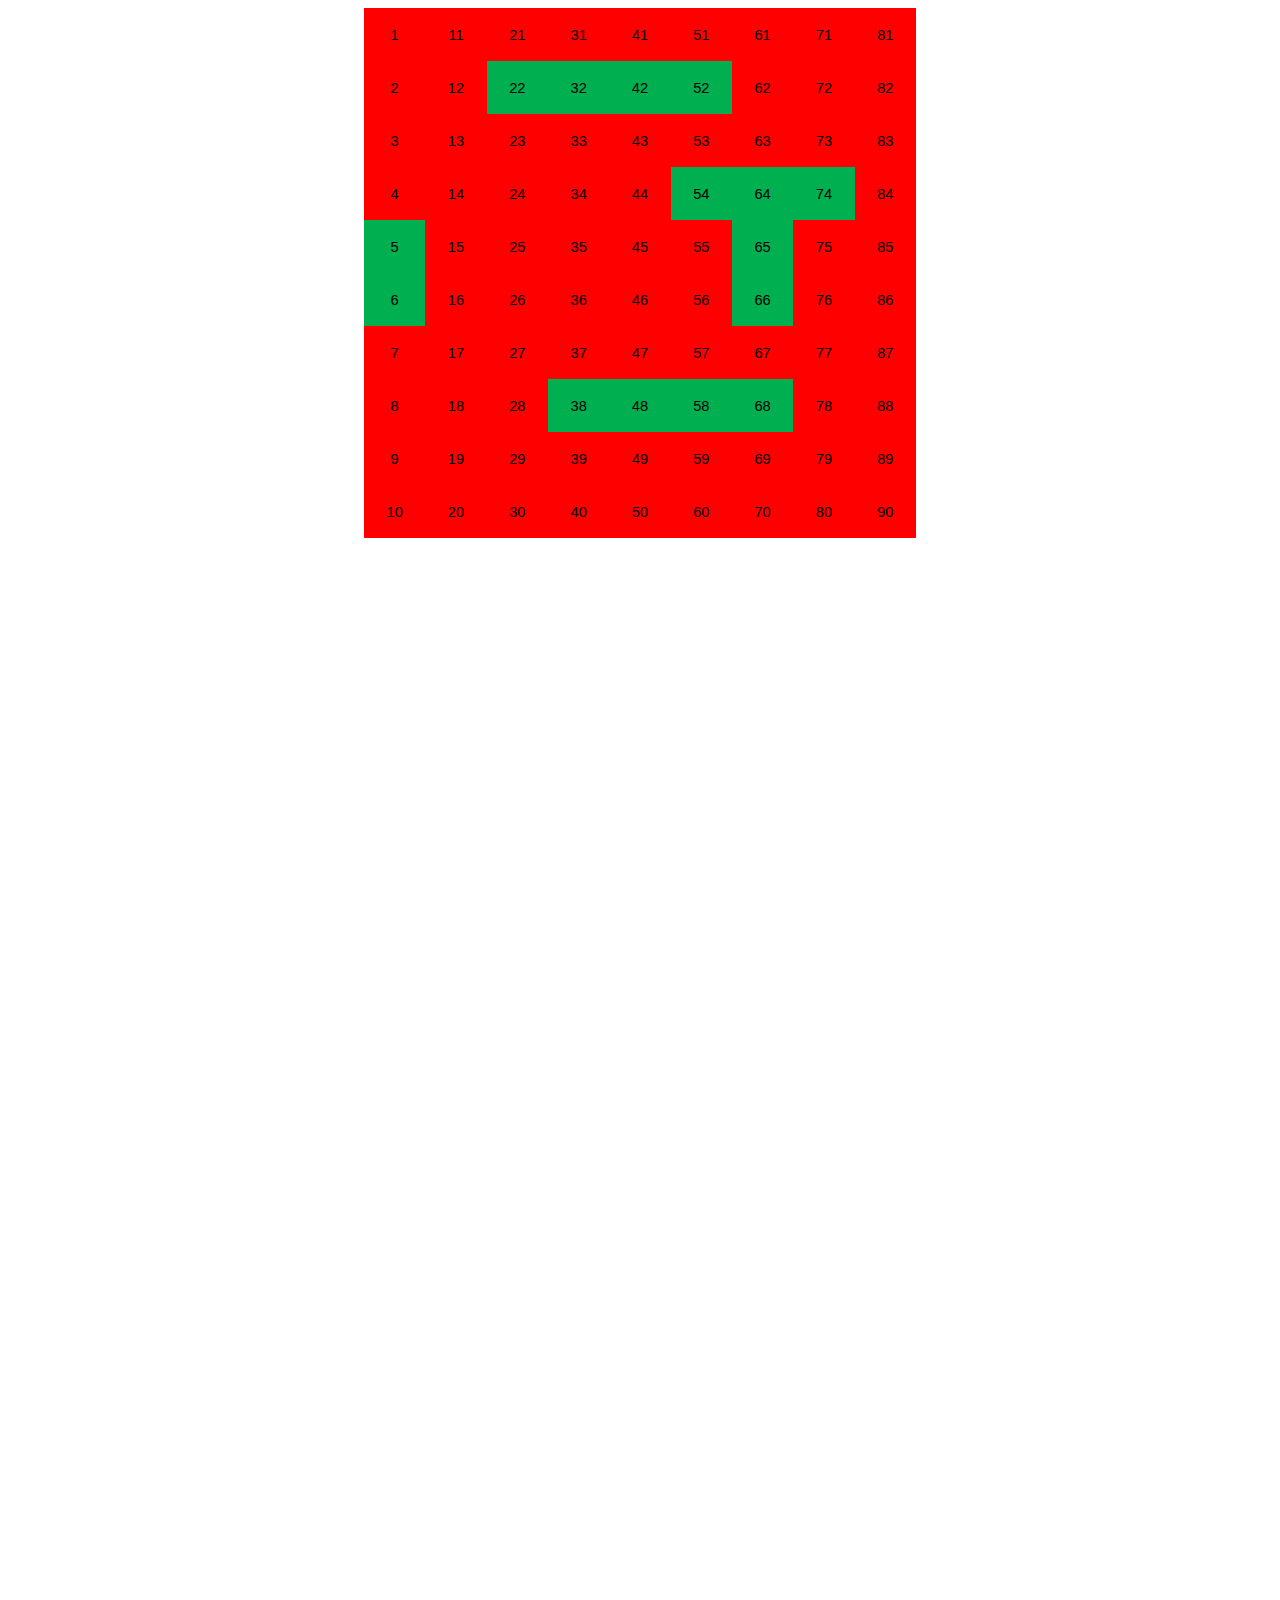
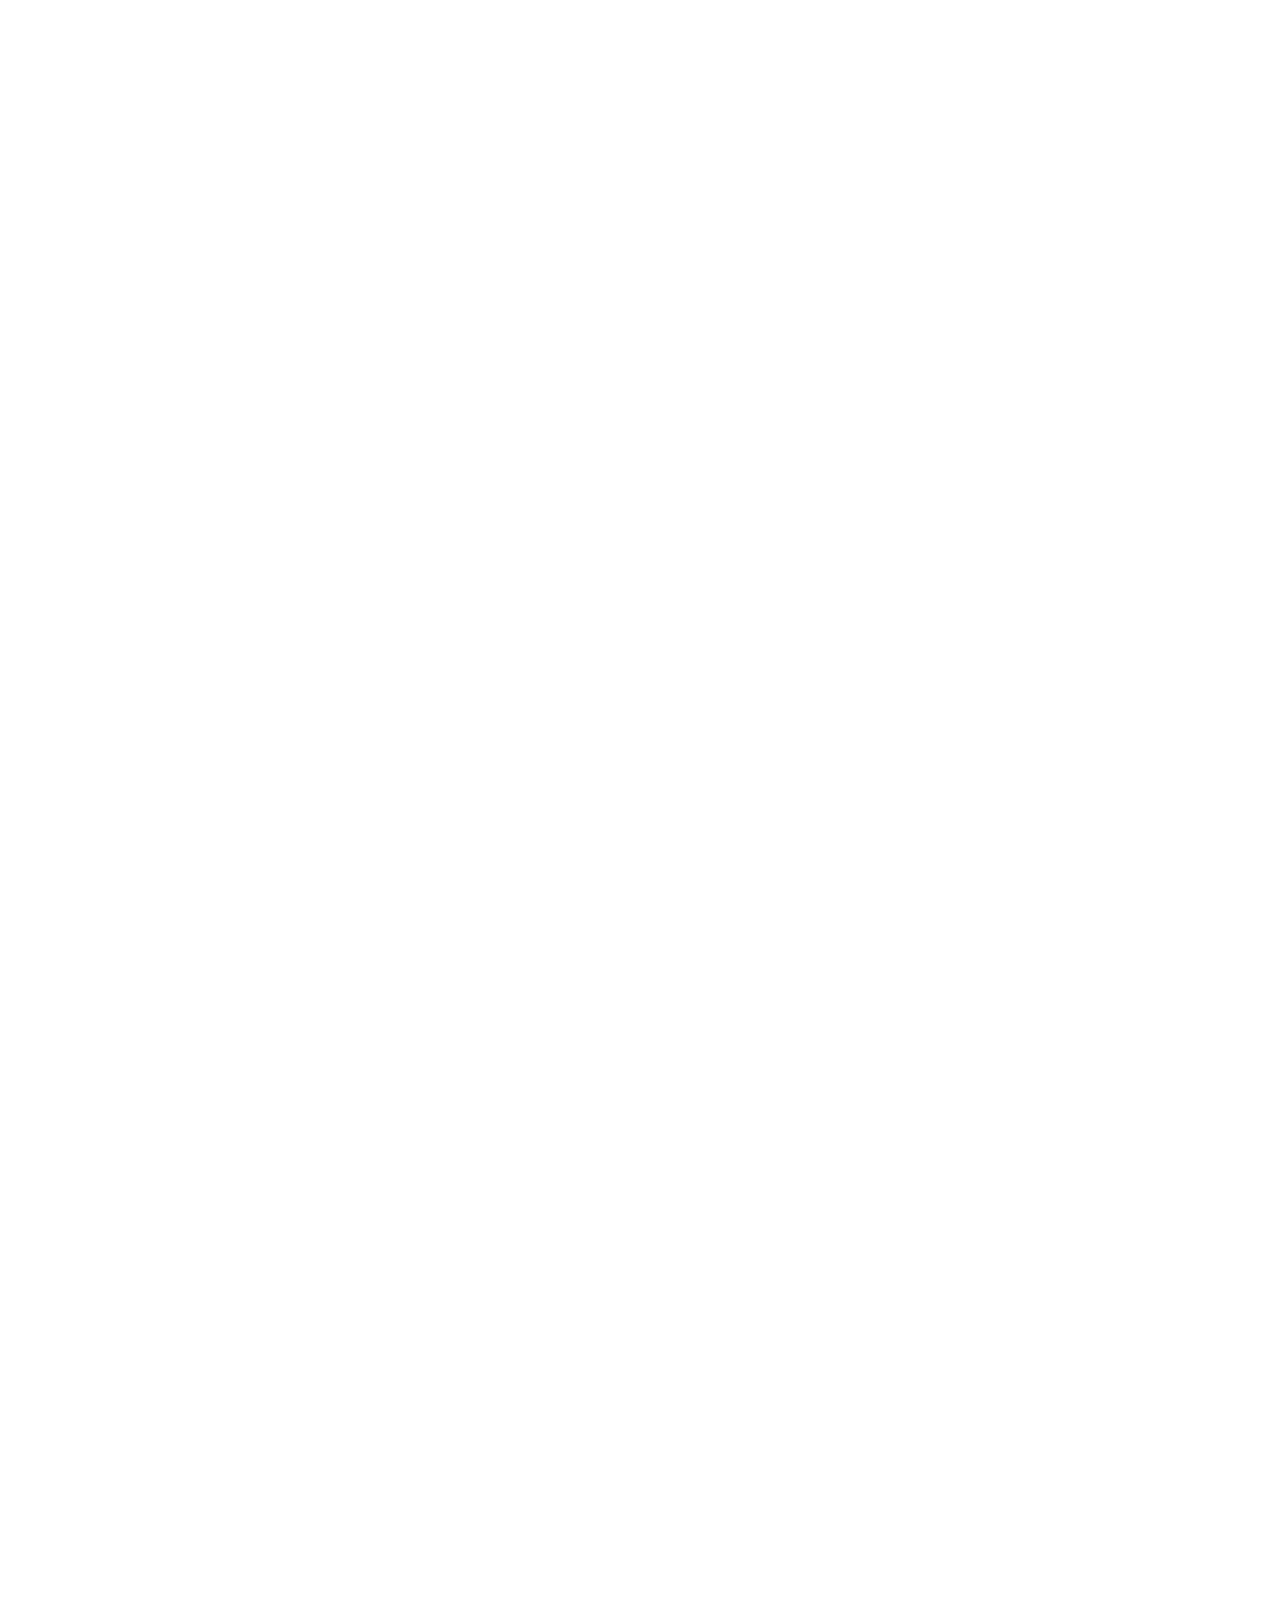
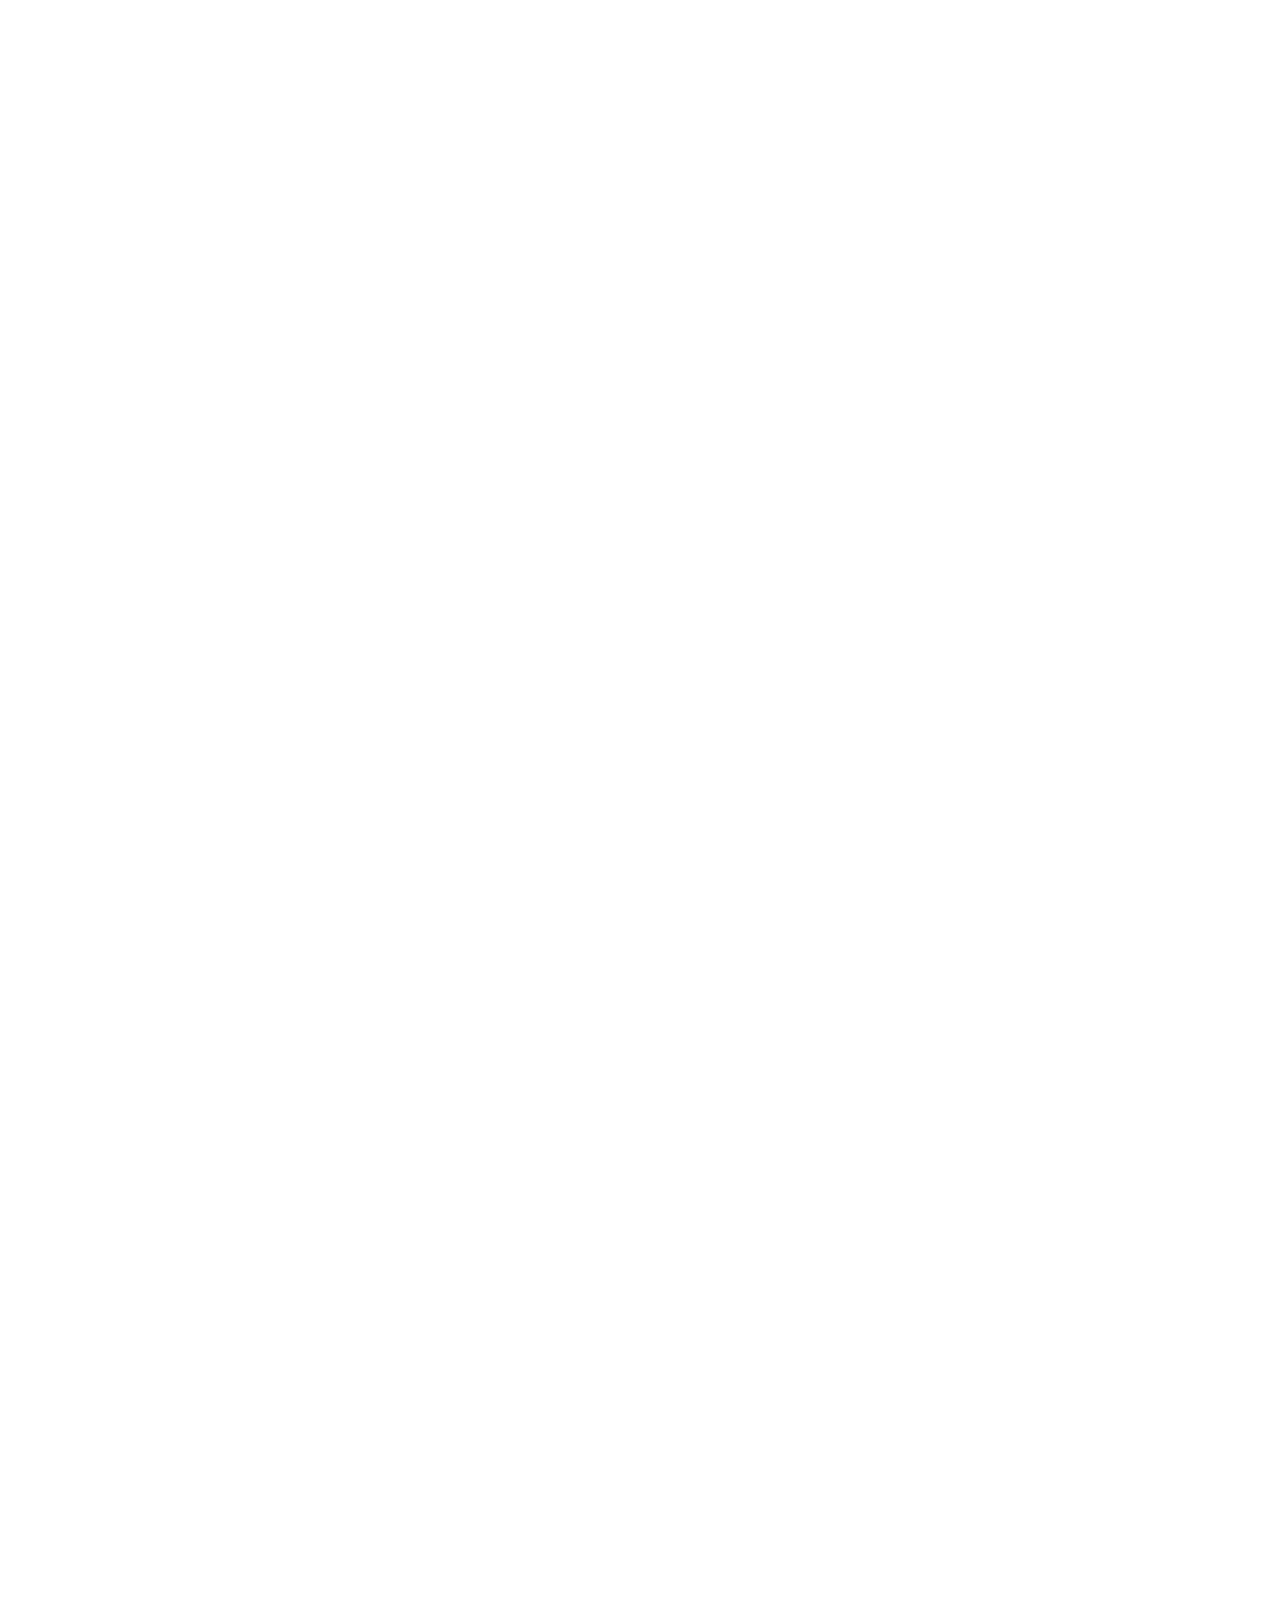
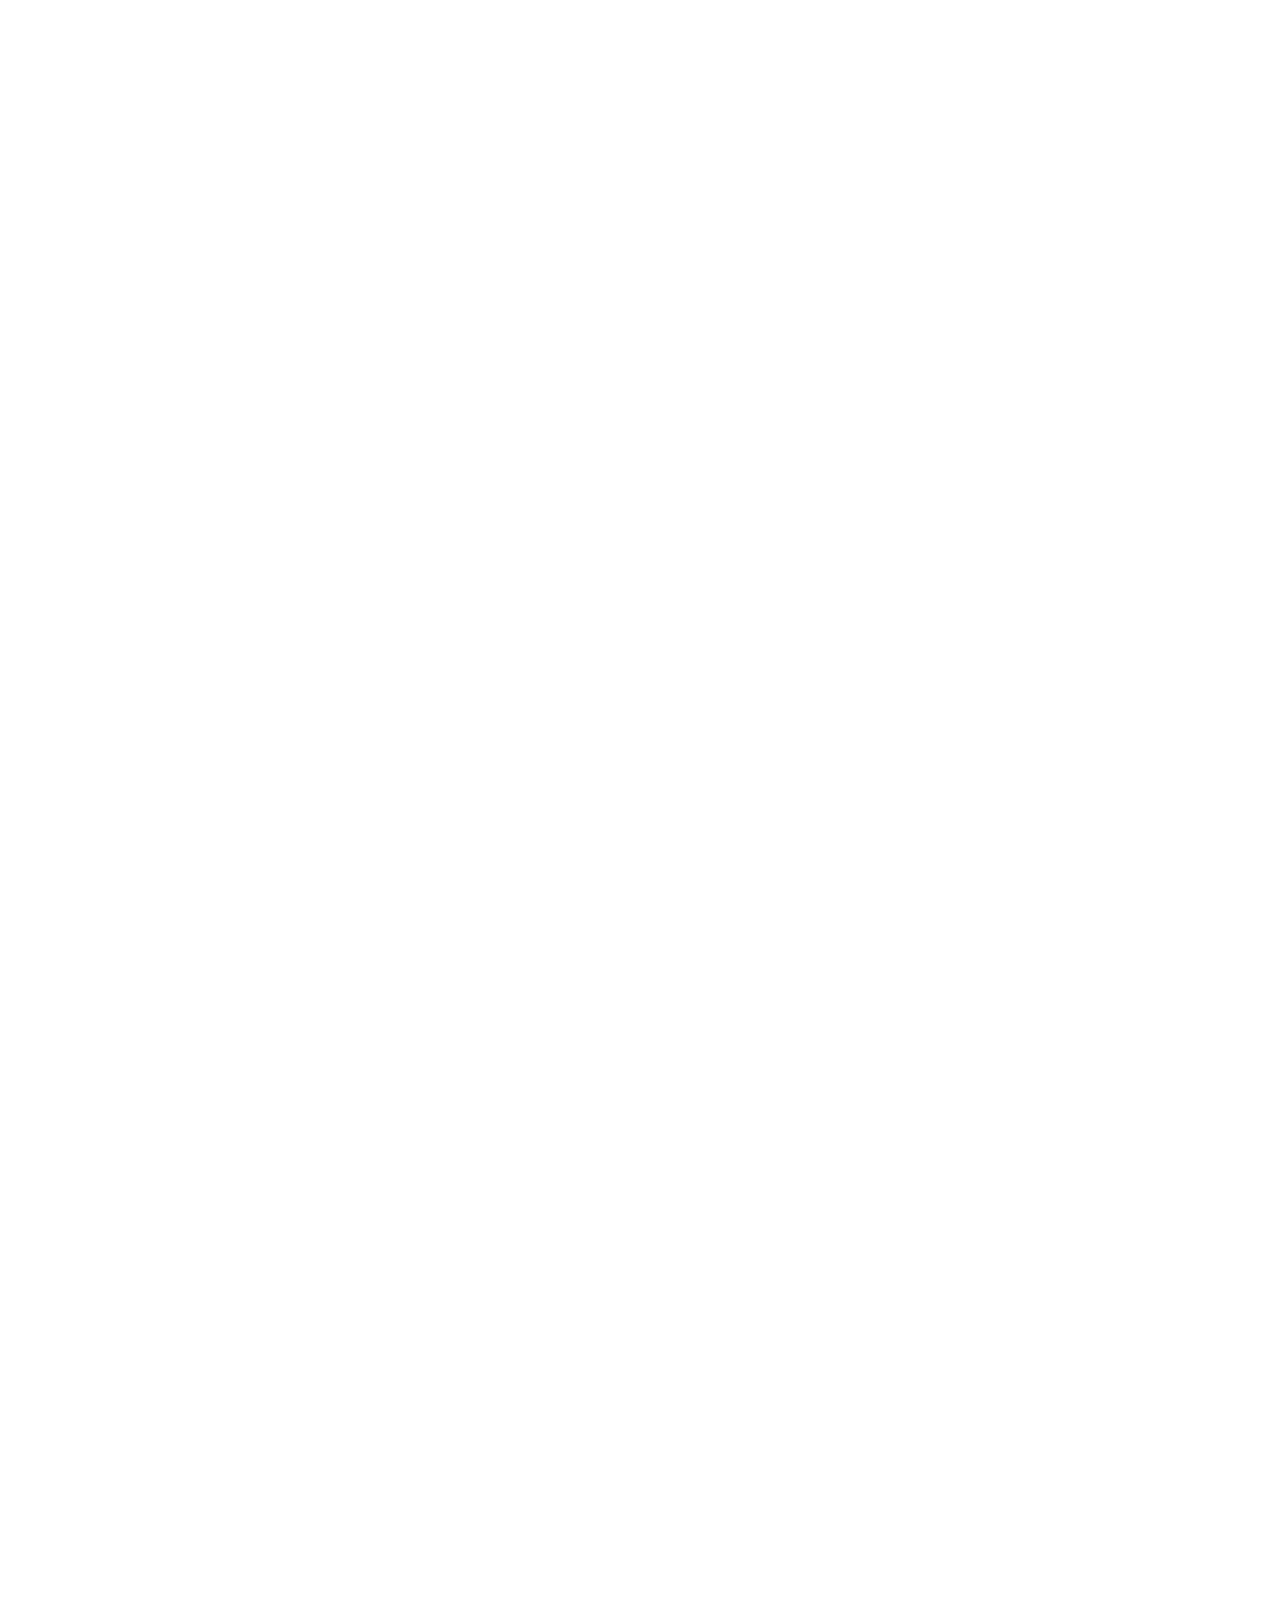
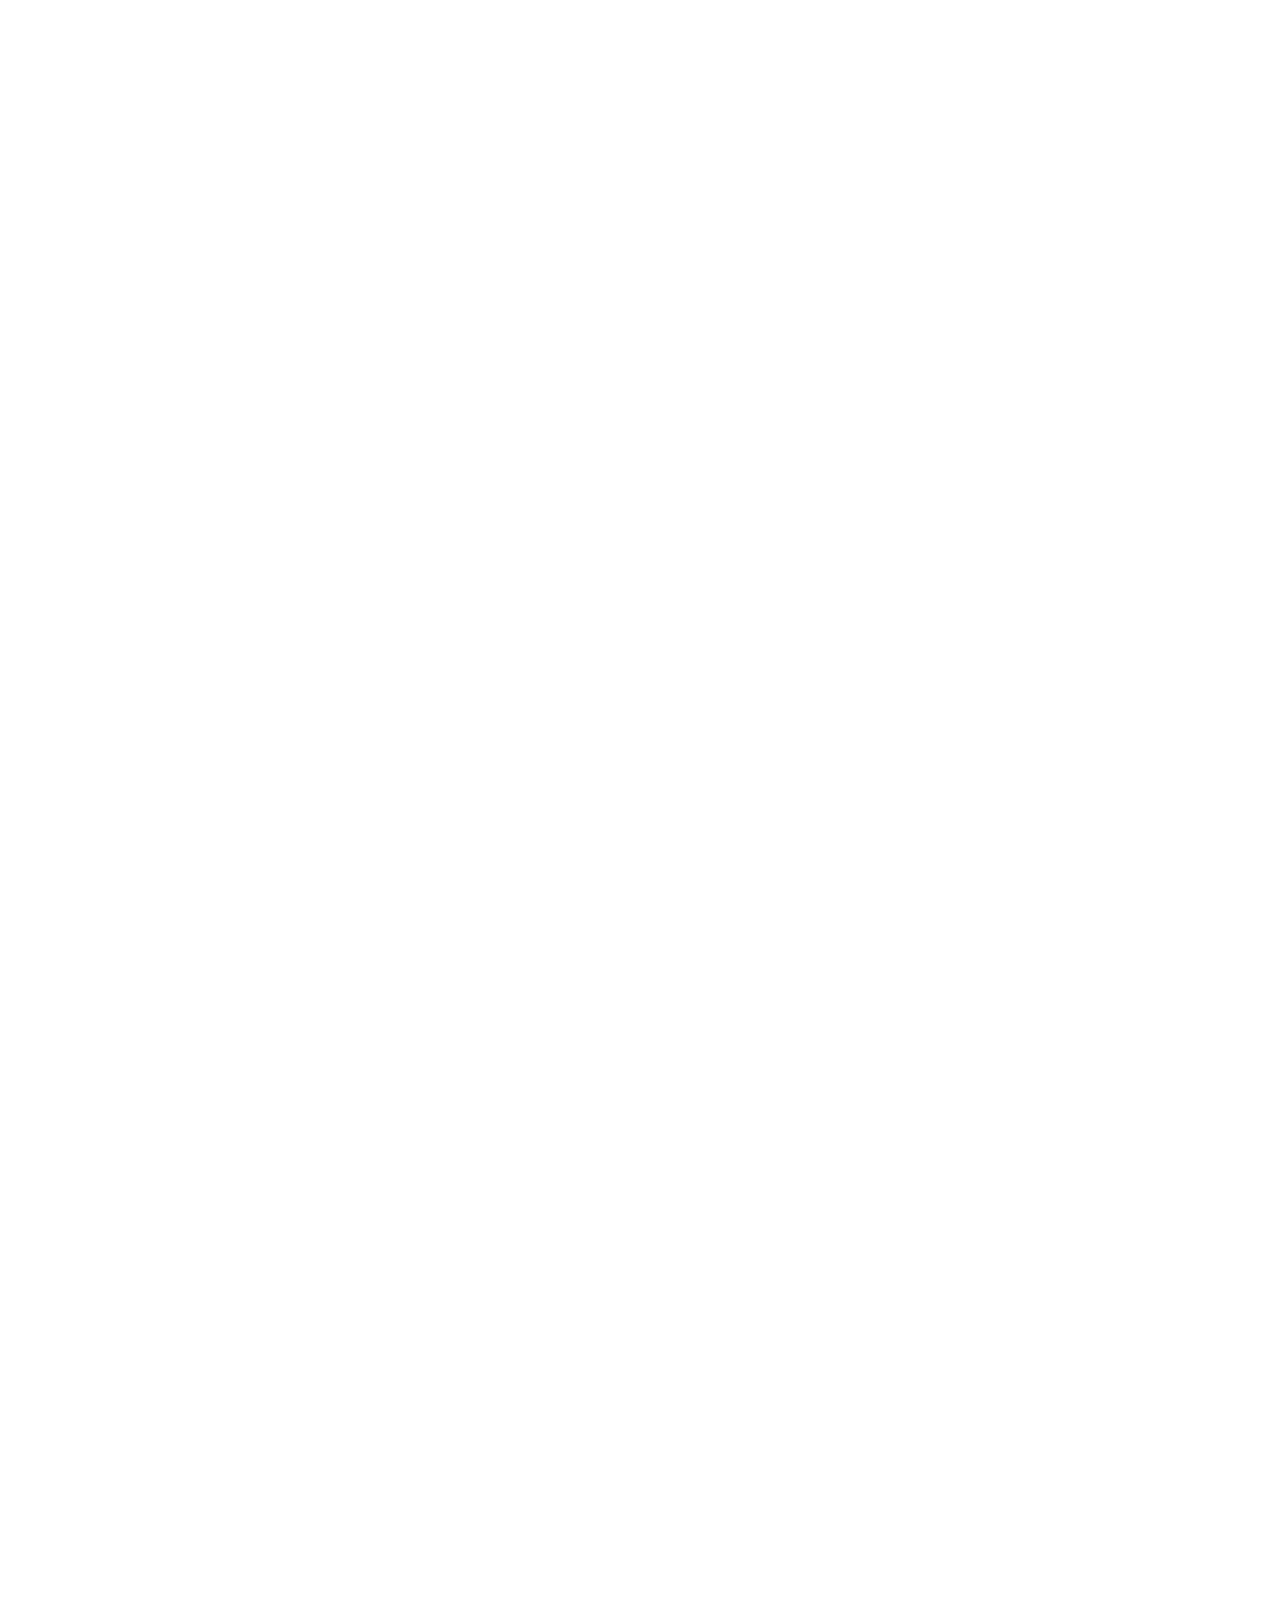
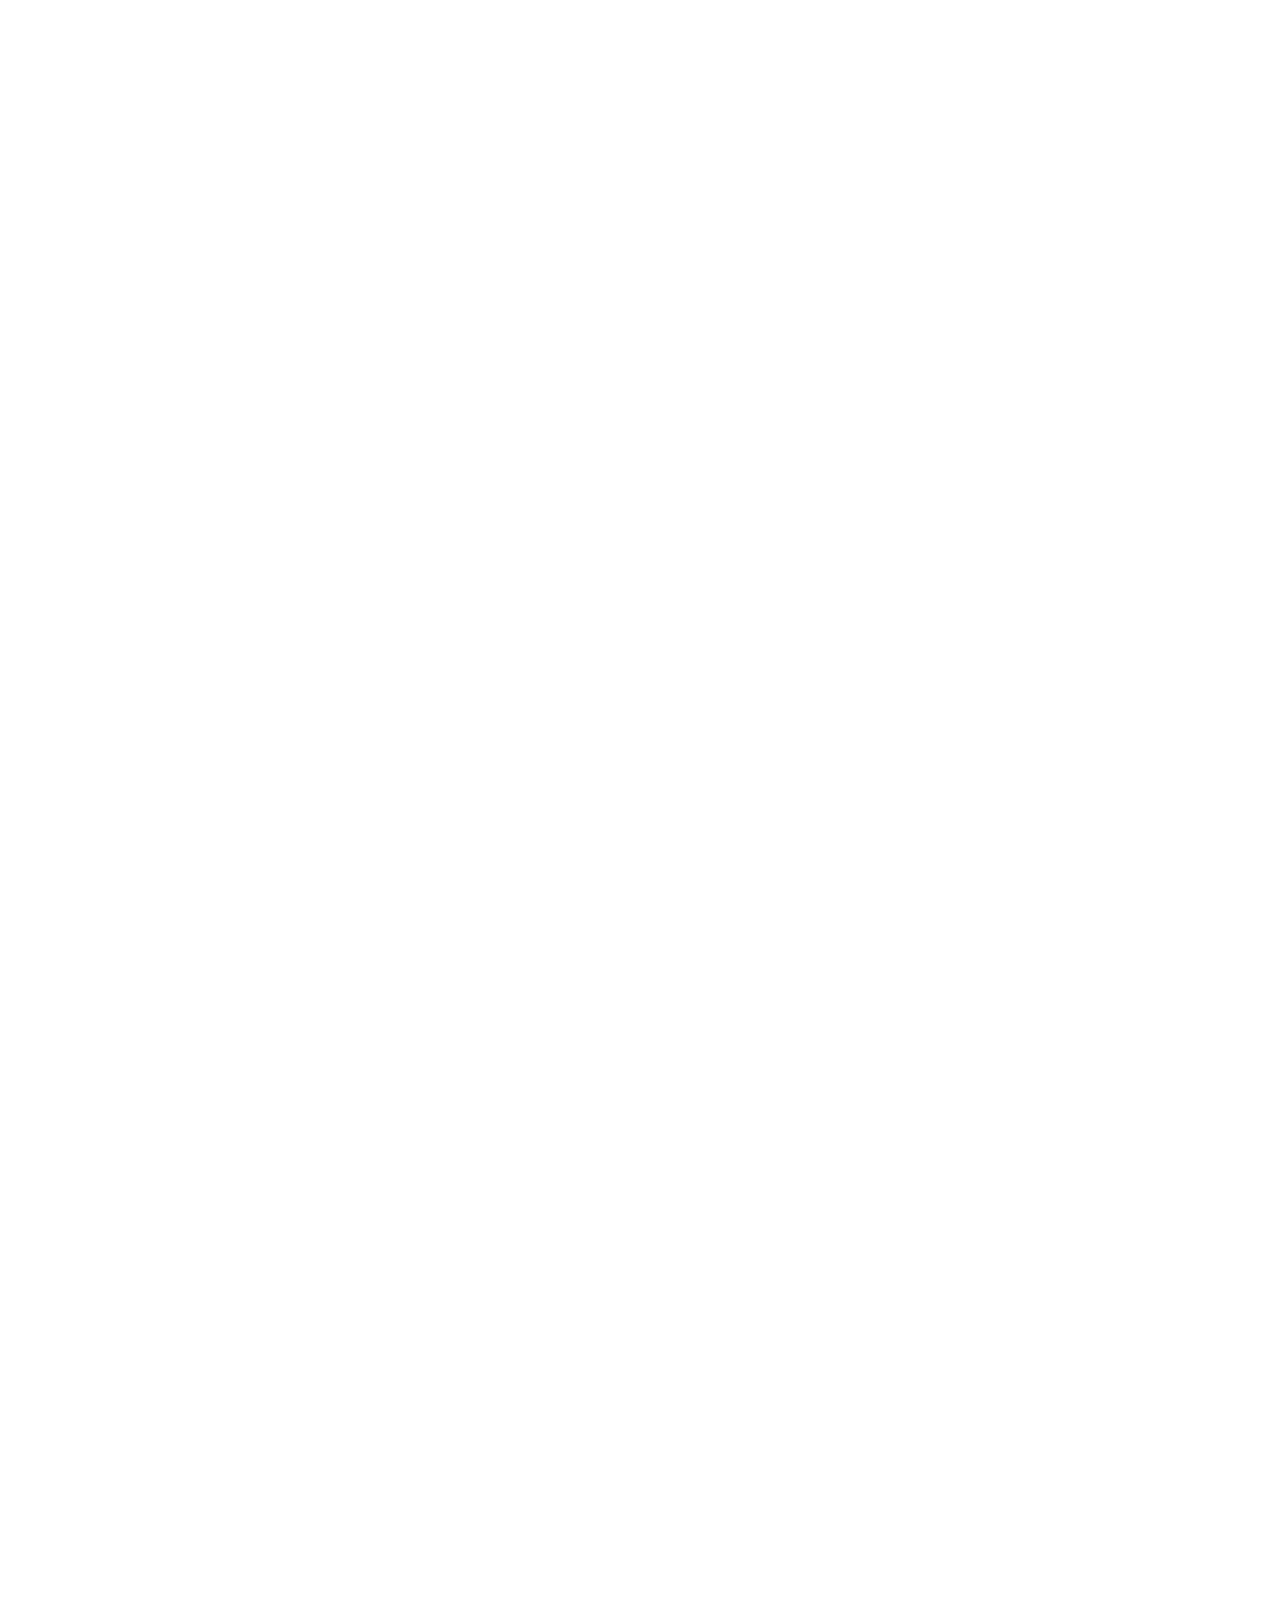
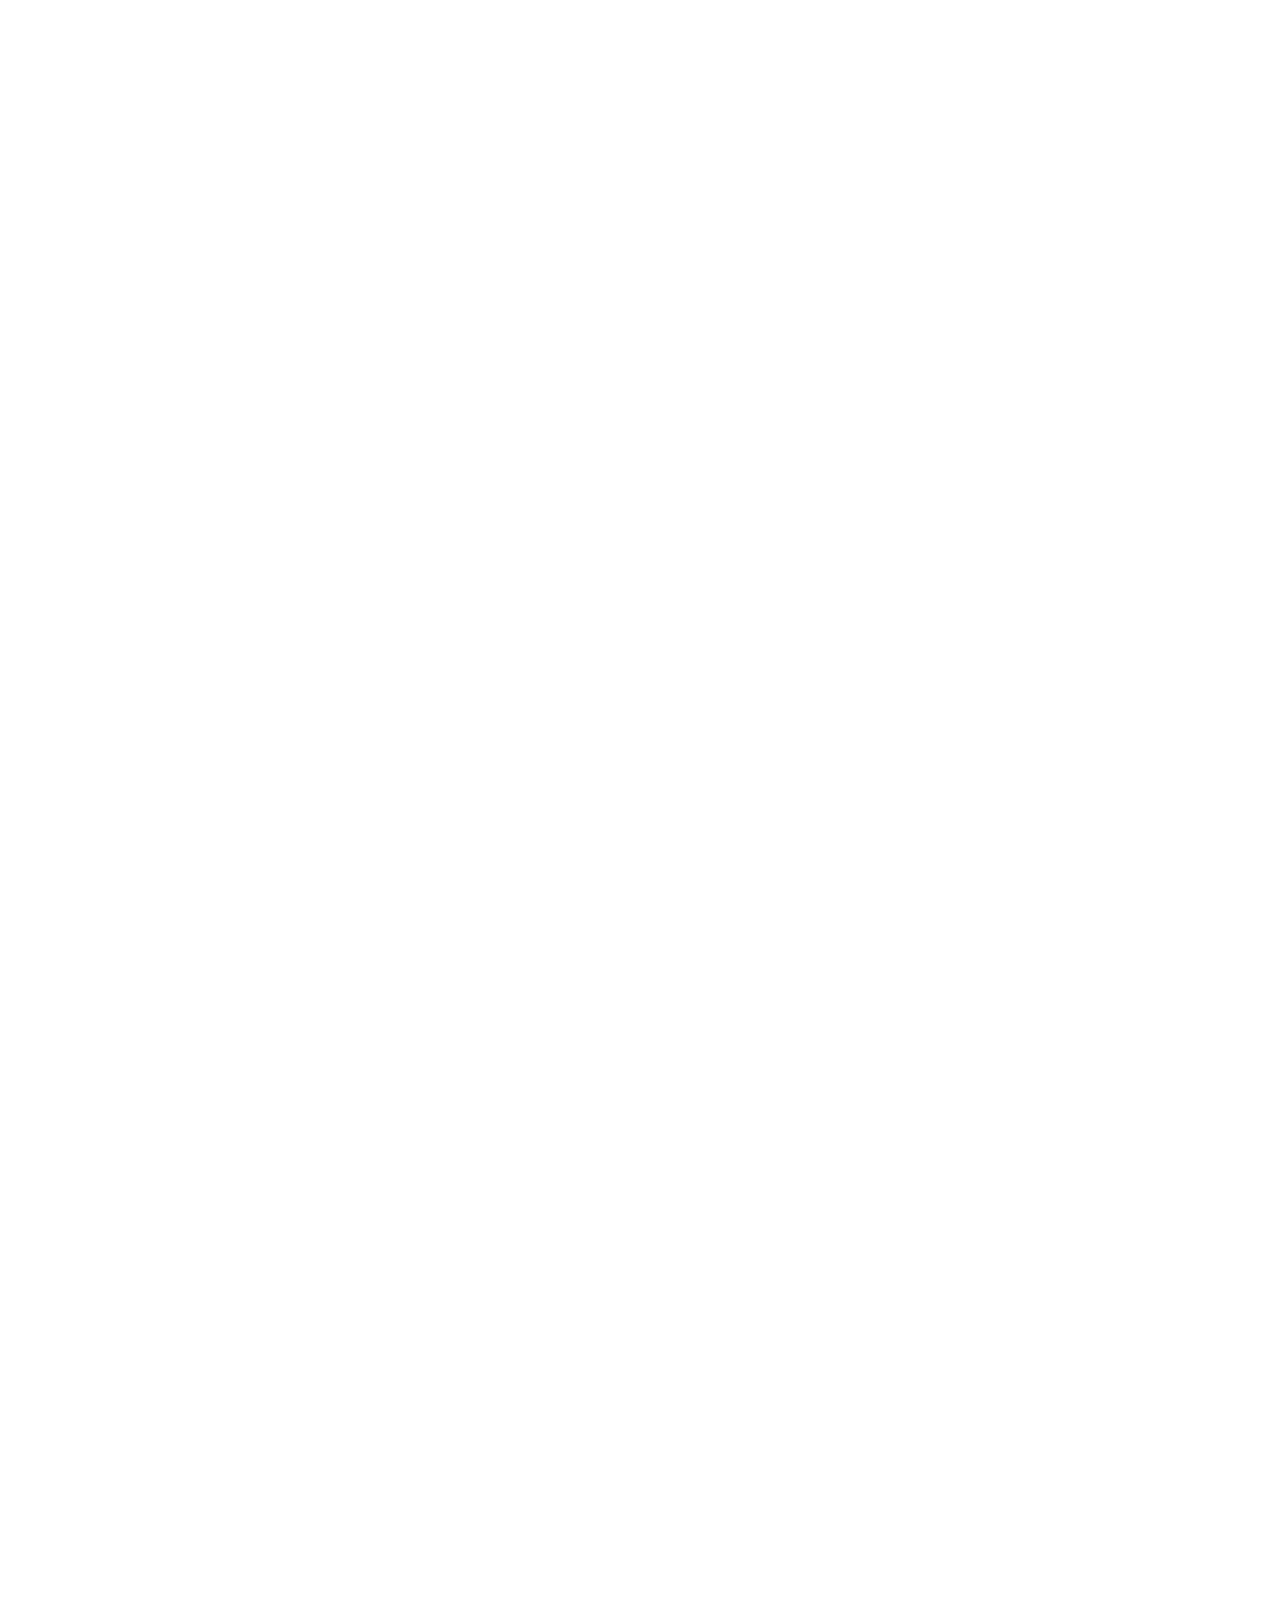
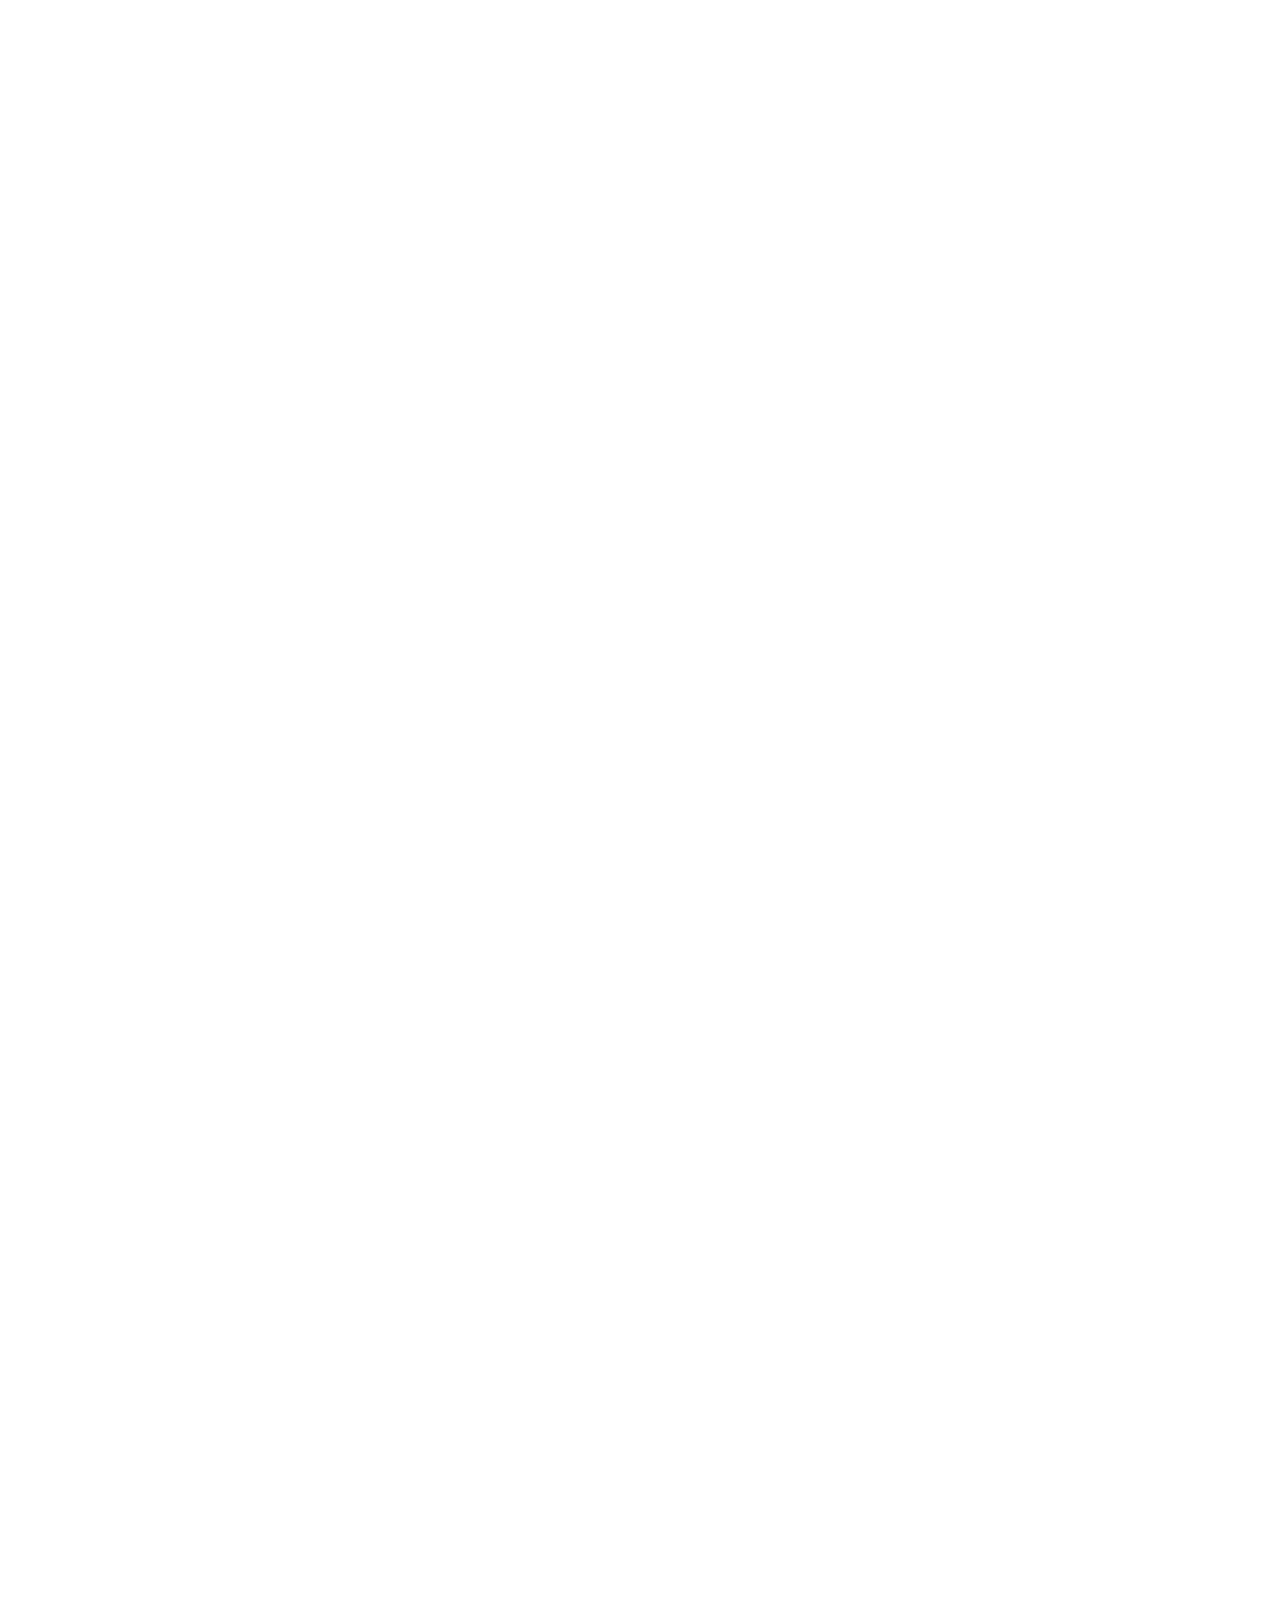
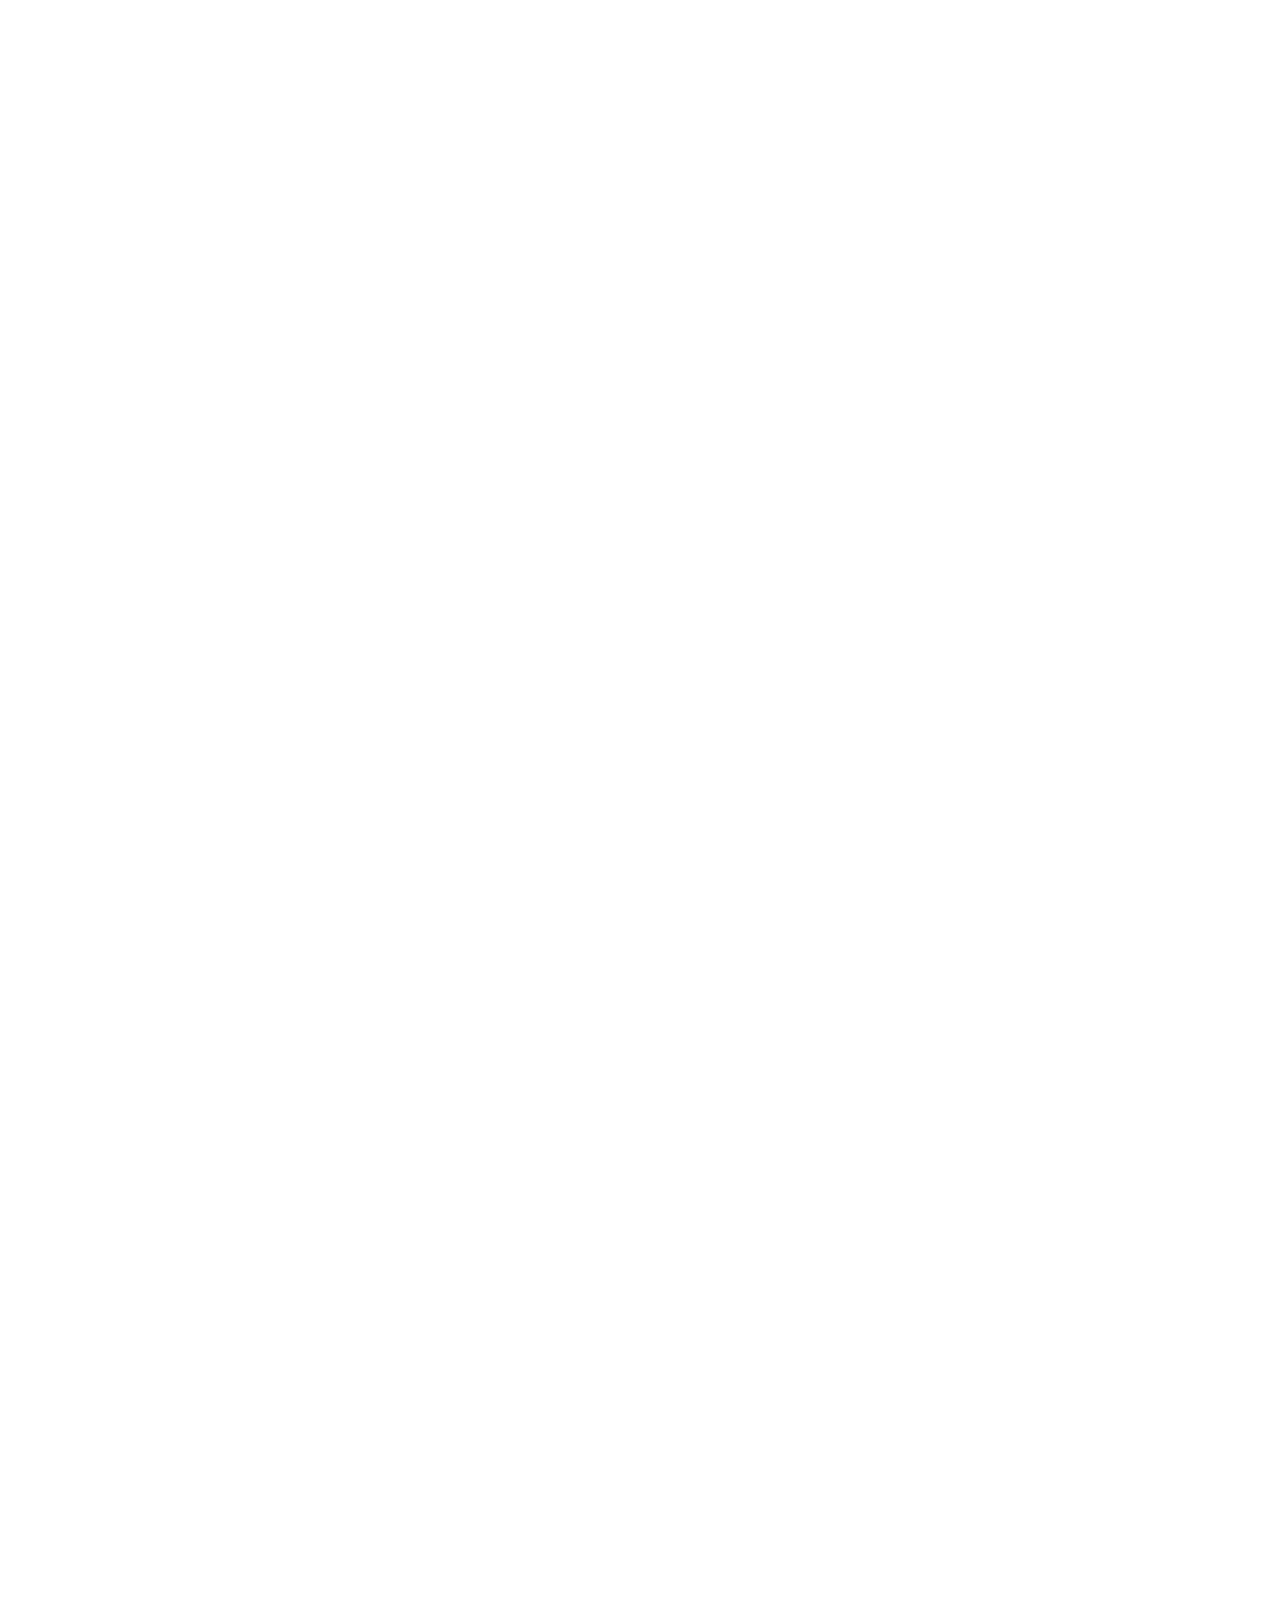
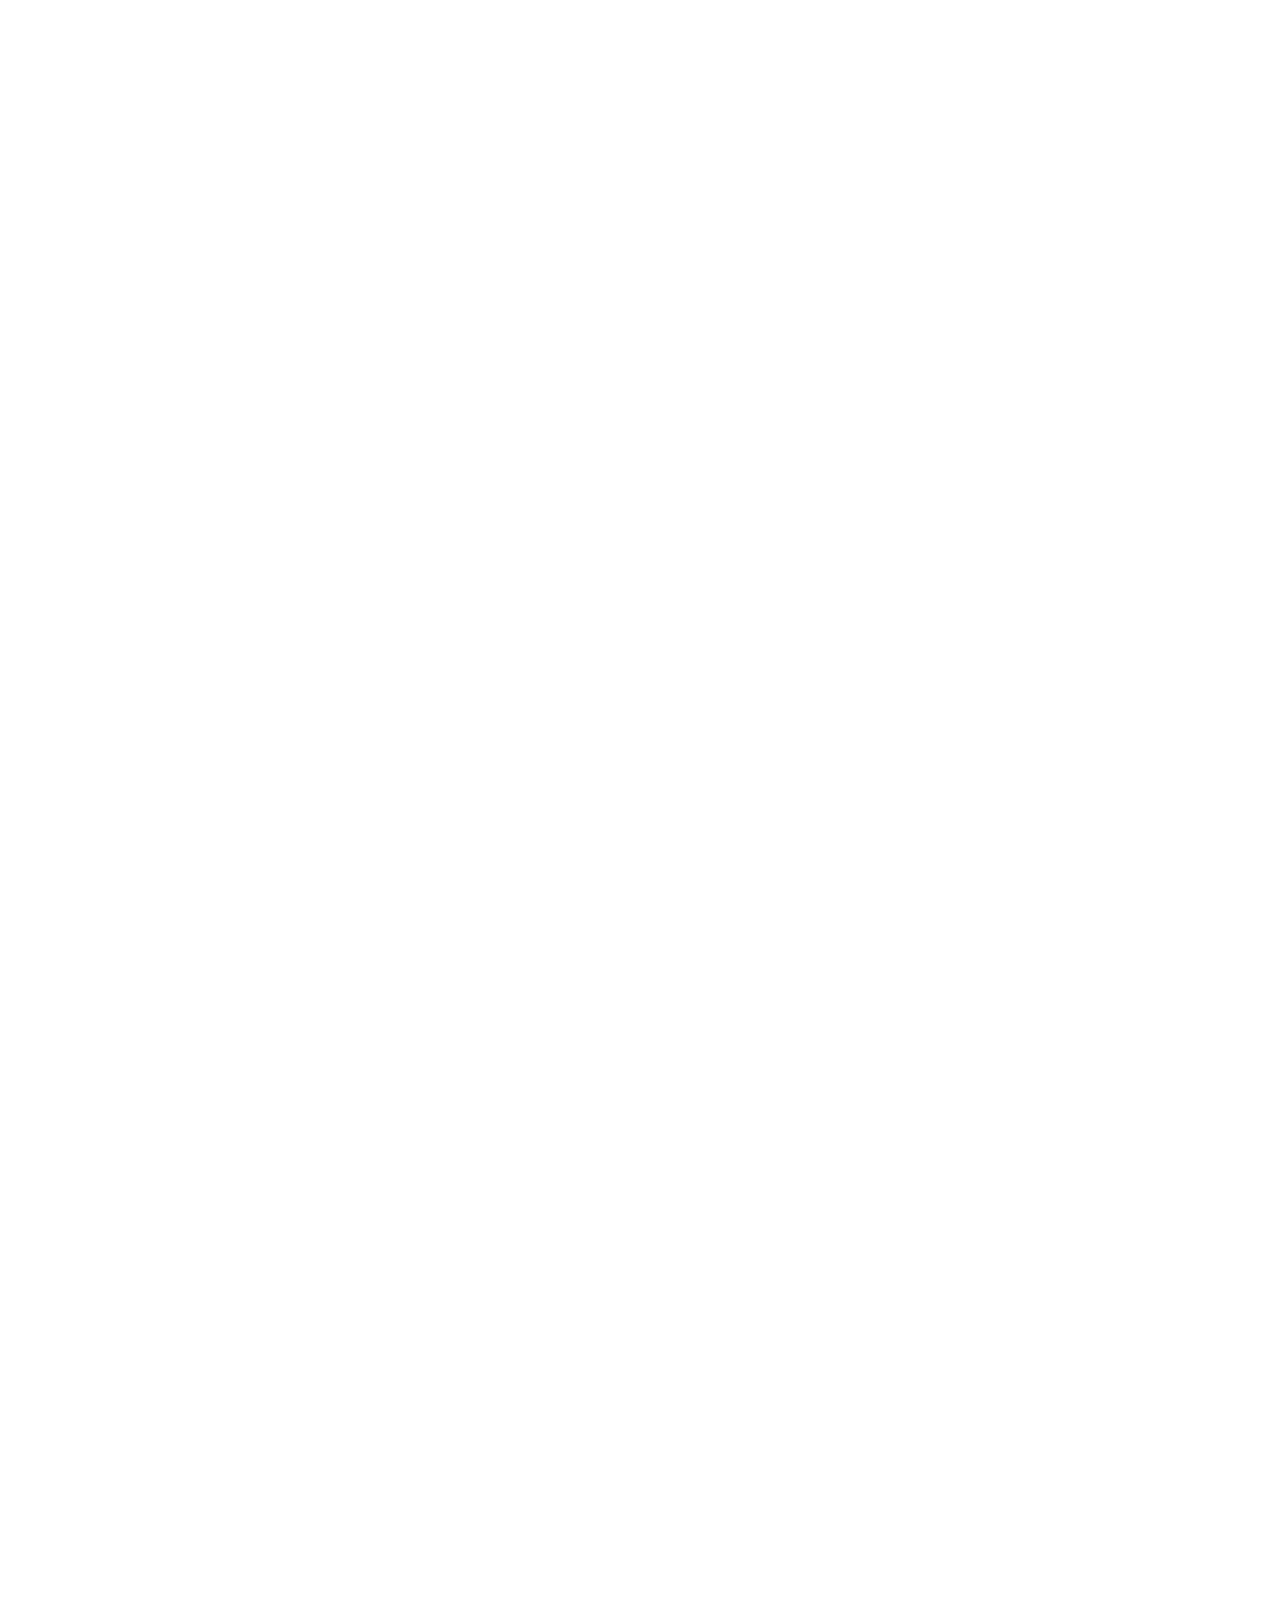
<file: index.htm>
<html xmlns:o="urn:schemas-microsoft-com:office:office"
xmlns:x="urn:schemas-microsoft-com:office:excel"
xmlns="http://www.w3.org/TR/REC-html40">

<head>
<meta http-equiv=Content-Type content="text/html; charset=windows-1252">
<meta name=ProgId content=Excel.Sheet>
<meta name=Generator content="Microsoft Excel 15">
<link rel=File-List href="1_90_files/filelist.xml">
<style id="1_90_24764_Styles">
<!--table
	{mso-displayed-decimal-separator:"\.";
	mso-displayed-thousand-separator:"\,";}
.xl1524764
	{padding-top:1px;
	padding-right:1px;
	padding-left:1px;
	mso-ignore:padding;
	color:black;
	font-size:11.0pt;
	font-weight:400;
	font-style:normal;
	text-decoration:none;
	font-family:Calibri;
	mso-generic-font-family:auto;
	mso-font-charset:0;
	mso-number-format:General;
	text-align:general;
	vertical-align:bottom;
	mso-background-source:auto;
	mso-pattern:auto;
	white-space:nowrap;}
.xl6324764
	{padding-top:1px;
	padding-right:1px;
	padding-left:1px;
	mso-ignore:padding;
	color:black;
	font-size:11.0pt;
	font-weight:400;
	font-style:normal;
	text-decoration:none;
	font-family:Arial;
	mso-generic-font-family:auto;
	mso-font-charset:0;
	mso-number-format:General;
	text-align:center;
	vertical-align:middle;
	background:red;
	mso-pattern:red none;
	white-space:nowrap;}
.xl6424764
	{padding-top:1px;
	padding-right:1px;
	padding-left:1px;
	mso-ignore:padding;
	color:black;
	font-size:11.0pt;
	font-weight:400;
	font-style:normal;
	text-decoration:none;
	font-family:Arial;
	mso-generic-font-family:auto;
	mso-font-charset:0;
	mso-number-format:General;
	text-align:center;
	vertical-align:middle;
	background:#00B050;
	mso-pattern:#00B050 none;
	white-space:nowrap;}
.xl6524764
	{padding-top:1px;
	padding-right:1px;
	padding-left:1px;
	mso-ignore:padding;
	color:black;
	font-size:11.0pt;
	font-weight:400;
	font-style:normal;
	text-decoration:none;
	font-family:Arial;
	mso-generic-font-family:auto;
	mso-font-charset:0;
	mso-number-format:General;
	text-align:center;
	vertical-align:middle;
	background:red;
	mso-pattern:#00B050 none;
	white-space:nowrap;}
-->
</style>
</head>

<body>
<!--[if !excel]>&nbsp;&nbsp;<![endif]-->
<!--The following information was generated by Microsoft Excel's Publish as Web
Page wizard.-->
<!--If the same item is republished from Excel, all information between the DIV
tags will be replaced.-->
<!----------------------------->
<!--START OF OUTPUT FROM EXCEL PUBLISH AS WEB PAGE WIZARD -->
<!----------------------------->

<div id="1_90_24764" align=center x:publishsource="Excel">

<table border=0 cellpadding=0 cellspacing=0 width=549 style='border-collapse:
 collapse;table-layout:fixed;width:414pt'>
 <col width=61 span=9 style='mso-width-source:userset;mso-width-alt:2230;
 width:46pt'>
 <tr height=53 style='mso-height-source:userset;height:39.75pt'>
  <td height=53 class=xl6324764 width=61 style='height:39.75pt;width:46pt'>1</td>
  <td class=xl6324764 width=61 style='width:46pt'>11</td>
  <td class=xl6324764 width=61 style='width:46pt'>21</td>
  <td class=xl6324764 width=61 style='width:46pt'>31</td>
  <td class=xl6324764 width=61 style='width:46pt'>41</td>
  <td class=xl6324764 width=61 style='width:46pt'>51</td>
  <td class=xl6324764 width=61 style='width:46pt'>61</td>
  <td class=xl6324764 width=61 style='width:46pt'>71</td>
  <td class=xl6324764 width=61 style='width:46pt'>81</td>
 </tr>
 <tr height=53 style='mso-height-source:userset;height:39.75pt'>
  <td height=53 class=xl6324764 style='height:39.75pt'>2</td>
  <td class=xl6324764>12</td>
  <td class=xl6424764>22</td>
  <td class=xl6424764>32</td>
  <td class=xl6424764>42</td>
  <td class=xl6424764>52</td>
  <td class=xl6324764>62</td>
  <td class=xl6324764>72</td>
  <td class=xl6324764>82</td>
 </tr>
 <tr height=53 style='mso-height-source:userset;height:39.75pt'>
  <td height=53 class=xl6324764 style='height:39.75pt'>3</td>
  <td class=xl6324764>13</td>
  <td class=xl6324764>23</td>
  <td class=xl6324764>33</td>
  <td class=xl6324764>43</td>
  <td class=xl6324764>53</td>
  <td class=xl6324764>63</td>
  <td class=xl6324764>73</td>
  <td class=xl6524764>83</td>
 </tr>
 <tr height=53 style='mso-height-source:userset;height:39.75pt'>
  <td height=53 class=xl6324764 style='height:39.75pt'>4</td>
  <td class=xl6324764>14</td>
  <td class=xl6324764>24</td>
  <td class=xl6324764>34</td>
  <td class=xl6324764>44</td>
  <td class=xl6424764>54</td>
  <td class=xl6424764>64</td>
  <td class=xl6424764>74</td>
  <td class=xl6324764>84</td>
 </tr>
 <tr height=53 style='mso-height-source:userset;height:39.75pt'>
  <td height=53 class=xl6424764 style='height:39.75pt'>5</td>
  <td class=xl6324764>15</td>
  <td class=xl6324764>25</td>
  <td class=xl6324764>35</td>
  <td class=xl6324764>45</td>
  <td class=xl6324764>55</td>
  <td class=xl6424764>65</td>
  <td class=xl6324764>75</td>
  <td class=xl6324764>85</td>
 </tr>
 <tr height=53 style='mso-height-source:userset;height:39.75pt'>
  <td height=53 class=xl6424764 style='height:39.75pt'>6</td>
  <td class=xl6324764>16</td>
  <td class=xl6324764>26</td>
  <td class=xl6324764>36</td>
  <td class=xl6324764>46</td>
  <td class=xl6324764>56</td>
  <td class=xl6424764>66</td>
  <td class=xl6324764>76</td>
  <td class=xl6324764>86</td>
 </tr>
 <tr height=53 style='mso-height-source:userset;height:39.75pt'>
  <td height=53 class=xl6324764 style='height:39.75pt'>7</td>
  <td class=xl6324764>17</td>
  <td class=xl6324764>27</td>
  <td class=xl6324764>37</td>
  <td class=xl6324764>47</td>
  <td class=xl6324764>57</td>
  <td class=xl6324764>67</td>
  <td class=xl6324764>77</td>
  <td class=xl6324764>87</td>
 </tr>
 <tr height=53 style='mso-height-source:userset;height:39.75pt'>
  <td height=53 class=xl6324764 style='height:39.75pt'>8</td>
  <td class=xl6324764>18</td>
  <td class=xl6324764>28</td>
  <td class=xl6424764>38</td>
  <td class=xl6424764>48</td>
  <td class=xl6424764>58</td>
  <td class=xl6424764>68</td>
  <td class=xl6324764>78</td>
  <td class=xl6324764>88</td>
 </tr>
 <tr height=53 style='mso-height-source:userset;height:39.75pt'>
  <td height=53 class=xl6324764 style='height:39.75pt'>9</td>
  <td class=xl6324764>19</td>
  <td class=xl6324764>29</td>
  <td class=xl6324764>39</td>
  <td class=xl6324764>49</td>
  <td class=xl6324764>59</td>
  <td class=xl6324764>69</td>
  <td class=xl6324764>79</td>
  <td class=xl6324764>89</td>
 </tr>
 <tr height=53 style='mso-height-source:userset;height:39.75pt'>
  <td height=53 class=xl6324764 style='height:39.75pt'>10</td>
  <td class=xl6324764>20</td>
  <td class=xl6324764>30</td>
  <td class=xl6324764>40</td>
  <td class=xl6324764>50</td>
  <td class=xl6324764>60</td>
  <td class=xl6324764>70</td>
  <td class=xl6324764>80</td>
  <td class=xl6324764>90</td>
 </tr>
 <tr height=20 style='height:15.0pt'>
  <td height=20 class=xl1524764 style='height:15.0pt'></td>
  <td class=xl1524764></td>
  <td class=xl1524764></td>
  <td class=xl1524764></td>
  <td class=xl1524764></td>
  <td class=xl1524764></td>
  <td class=xl1524764></td>
  <td class=xl1524764></td>
  <td class=xl1524764></td>
 </tr>
 <tr height=20 style='height:15.0pt'>
  <td height=20 class=xl1524764 style='height:15.0pt'></td>
  <td class=xl1524764></td>
  <td class=xl1524764></td>
  <td class=xl1524764></td>
  <td class=xl1524764></td>
  <td class=xl1524764></td>
  <td class=xl1524764></td>
  <td class=xl1524764></td>
  <td class=xl1524764></td>
 </tr>
 <tr height=20 style='height:15.0pt'>
  <td height=20 class=xl1524764 style='height:15.0pt'></td>
  <td class=xl1524764></td>
  <td class=xl1524764></td>
  <td class=xl1524764></td>
  <td class=xl1524764></td>
  <td class=xl1524764></td>
  <td class=xl1524764></td>
  <td class=xl1524764></td>
  <td class=xl1524764></td>
 </tr>
 <tr height=20 style='height:15.0pt'>
  <td height=20 class=xl1524764 style='height:15.0pt'></td>
  <td class=xl1524764></td>
  <td class=xl1524764></td>
  <td class=xl1524764></td>
  <td class=xl1524764></td>
  <td class=xl1524764></td>
  <td class=xl1524764></td>
  <td class=xl1524764></td>
  <td class=xl1524764></td>
 </tr>
 <tr height=20 style='height:15.0pt'>
  <td height=20 class=xl1524764 style='height:15.0pt'></td>
  <td class=xl1524764></td>
  <td class=xl1524764></td>
  <td class=xl1524764></td>
  <td class=xl1524764></td>
  <td class=xl1524764></td>
  <td class=xl1524764></td>
  <td class=xl1524764></td>
  <td class=xl1524764></td>
 </tr>
 <tr height=20 style='height:15.0pt'>
  <td height=20 class=xl1524764 style='height:15.0pt'></td>
  <td class=xl1524764></td>
  <td class=xl1524764></td>
  <td class=xl1524764></td>
  <td class=xl1524764></td>
  <td class=xl1524764></td>
  <td class=xl1524764></td>
  <td class=xl1524764></td>
  <td class=xl1524764></td>
 </tr>
 <tr height=20 style='height:15.0pt'>
  <td height=20 class=xl1524764 style='height:15.0pt'></td>
  <td class=xl1524764></td>
  <td class=xl1524764></td>
  <td class=xl1524764></td>
  <td class=xl1524764></td>
  <td class=xl1524764></td>
  <td class=xl1524764></td>
  <td class=xl1524764></td>
  <td class=xl1524764></td>
 </tr>
 <tr height=20 style='height:15.0pt'>
  <td height=20 class=xl1524764 style='height:15.0pt'></td>
  <td class=xl1524764></td>
  <td class=xl1524764></td>
  <td class=xl1524764></td>
  <td class=xl1524764></td>
  <td class=xl1524764></td>
  <td class=xl1524764></td>
  <td class=xl1524764></td>
  <td class=xl1524764></td>
 </tr>
 <tr height=20 style='height:15.0pt'>
  <td height=20 class=xl1524764 style='height:15.0pt'></td>
  <td class=xl1524764></td>
  <td class=xl1524764></td>
  <td class=xl1524764></td>
  <td class=xl1524764></td>
  <td class=xl1524764></td>
  <td class=xl1524764></td>
  <td class=xl1524764></td>
  <td class=xl1524764></td>
 </tr>
 <tr height=20 style='height:15.0pt'>
  <td height=20 class=xl1524764 style='height:15.0pt'></td>
  <td class=xl1524764></td>
  <td class=xl1524764></td>
  <td class=xl1524764></td>
  <td class=xl1524764></td>
  <td class=xl1524764></td>
  <td class=xl1524764></td>
  <td class=xl1524764></td>
  <td class=xl1524764></td>
 </tr>
 <tr height=21 style='mso-height-source:userset;height:15.75pt'>
  <td height=21 class=xl1524764 style='height:15.75pt'></td>
  <td class=xl1524764></td>
  <td class=xl1524764></td>
  <td class=xl1524764></td>
  <td class=xl1524764></td>
  <td class=xl1524764></td>
  <td class=xl1524764></td>
  <td class=xl1524764></td>
  <td class=xl1524764></td>
 </tr>
 <tr height=21 style='mso-height-source:userset;height:15.75pt'>
  <td height=21 class=xl1524764 style='height:15.75pt'></td>
  <td class=xl1524764></td>
  <td class=xl1524764></td>
  <td class=xl1524764></td>
  <td class=xl1524764></td>
  <td class=xl1524764></td>
  <td class=xl1524764></td>
  <td class=xl1524764></td>
  <td class=xl1524764></td>
 </tr>
 <tr height=21 style='mso-height-source:userset;height:15.75pt'>
  <td height=21 class=xl1524764 style='height:15.75pt'></td>
  <td class=xl1524764></td>
  <td class=xl1524764></td>
  <td class=xl1524764></td>
  <td class=xl1524764></td>
  <td class=xl1524764></td>
  <td class=xl1524764></td>
  <td class=xl1524764></td>
  <td class=xl1524764></td>
 </tr>
 <tr height=21 style='mso-height-source:userset;height:15.75pt'>
  <td height=21 class=xl1524764 style='height:15.75pt'></td>
  <td class=xl1524764></td>
  <td class=xl1524764></td>
  <td class=xl1524764></td>
  <td class=xl1524764></td>
  <td class=xl1524764></td>
  <td class=xl1524764></td>
  <td class=xl1524764></td>
  <td class=xl1524764></td>
 </tr>
 <tr height=21 style='mso-height-source:userset;height:15.75pt'>
  <td height=21 class=xl1524764 style='height:15.75pt'></td>
  <td class=xl1524764></td>
  <td class=xl1524764></td>
  <td class=xl1524764></td>
  <td class=xl1524764></td>
  <td class=xl1524764></td>
  <td class=xl1524764></td>
  <td class=xl1524764></td>
  <td class=xl1524764></td>
 </tr>
 <tr height=21 style='mso-height-source:userset;height:15.75pt'>
  <td height=21 class=xl1524764 style='height:15.75pt'></td>
  <td class=xl1524764></td>
  <td class=xl1524764></td>
  <td class=xl1524764></td>
  <td class=xl1524764></td>
  <td class=xl1524764></td>
  <td class=xl1524764></td>
  <td class=xl1524764></td>
  <td class=xl1524764></td>
 </tr>
 <tr height=21 style='mso-height-source:userset;height:15.75pt'>
  <td height=21 class=xl1524764 style='height:15.75pt'></td>
  <td class=xl1524764></td>
  <td class=xl1524764></td>
  <td class=xl1524764></td>
  <td class=xl1524764></td>
  <td class=xl1524764></td>
  <td class=xl1524764></td>
  <td class=xl1524764></td>
  <td class=xl1524764></td>
 </tr>
 <tr height=21 style='mso-height-source:userset;height:15.75pt'>
  <td height=21 class=xl1524764 style='height:15.75pt'></td>
  <td class=xl1524764></td>
  <td class=xl1524764></td>
  <td class=xl1524764></td>
  <td class=xl1524764></td>
  <td class=xl1524764></td>
  <td class=xl1524764></td>
  <td class=xl1524764></td>
  <td class=xl1524764></td>
 </tr>
 <tr height=21 style='mso-height-source:userset;height:15.75pt'>
  <td height=21 class=xl1524764 style='height:15.75pt'></td>
  <td class=xl1524764></td>
  <td class=xl1524764></td>
  <td class=xl1524764></td>
  <td class=xl1524764></td>
  <td class=xl1524764></td>
  <td class=xl1524764></td>
  <td class=xl1524764></td>
  <td class=xl1524764></td>
 </tr>
 <tr height=21 style='mso-height-source:userset;height:15.75pt'>
  <td height=21 class=xl1524764 style='height:15.75pt'></td>
  <td class=xl1524764></td>
  <td class=xl1524764></td>
  <td class=xl1524764></td>
  <td class=xl1524764></td>
  <td class=xl1524764></td>
  <td class=xl1524764></td>
  <td class=xl1524764></td>
  <td class=xl1524764></td>
 </tr>
 <tr height=21 style='mso-height-source:userset;height:15.75pt'>
  <td height=21 class=xl1524764 style='height:15.75pt'></td>
  <td class=xl1524764></td>
  <td class=xl1524764></td>
  <td class=xl1524764></td>
  <td class=xl1524764></td>
  <td class=xl1524764></td>
  <td class=xl1524764></td>
  <td class=xl1524764></td>
  <td class=xl1524764></td>
 </tr>
 <tr height=21 style='mso-height-source:userset;height:15.75pt'>
  <td height=21 class=xl1524764 style='height:15.75pt'></td>
  <td class=xl1524764></td>
  <td class=xl1524764></td>
  <td class=xl1524764></td>
  <td class=xl1524764></td>
  <td class=xl1524764></td>
  <td class=xl1524764></td>
  <td class=xl1524764></td>
  <td class=xl1524764></td>
 </tr>
 <tr height=21 style='mso-height-source:userset;height:15.75pt'>
  <td height=21 class=xl1524764 style='height:15.75pt'></td>
  <td class=xl1524764></td>
  <td class=xl1524764></td>
  <td class=xl1524764></td>
  <td class=xl1524764></td>
  <td class=xl1524764></td>
  <td class=xl1524764></td>
  <td class=xl1524764></td>
  <td class=xl1524764></td>
 </tr>
 <tr height=21 style='mso-height-source:userset;height:15.75pt'>
  <td height=21 class=xl1524764 style='height:15.75pt'></td>
  <td class=xl1524764></td>
  <td class=xl1524764></td>
  <td class=xl1524764></td>
  <td class=xl1524764></td>
  <td class=xl1524764></td>
  <td class=xl1524764></td>
  <td class=xl1524764></td>
  <td class=xl1524764></td>
 </tr>
 <tr height=21 style='mso-height-source:userset;height:15.75pt'>
  <td height=21 class=xl1524764 style='height:15.75pt'></td>
  <td class=xl1524764></td>
  <td class=xl1524764></td>
  <td class=xl1524764></td>
  <td class=xl1524764></td>
  <td class=xl1524764></td>
  <td class=xl1524764></td>
  <td class=xl1524764></td>
  <td class=xl1524764></td>
 </tr>
 <tr height=21 style='mso-height-source:userset;height:15.75pt'>
  <td height=21 class=xl1524764 style='height:15.75pt'></td>
  <td class=xl1524764></td>
  <td class=xl1524764></td>
  <td class=xl1524764></td>
  <td class=xl1524764></td>
  <td class=xl1524764></td>
  <td class=xl1524764></td>
  <td class=xl1524764></td>
  <td class=xl1524764></td>
 </tr>
 <tr height=21 style='mso-height-source:userset;height:15.75pt'>
  <td height=21 class=xl1524764 style='height:15.75pt'></td>
  <td class=xl1524764></td>
  <td class=xl1524764></td>
  <td class=xl1524764></td>
  <td class=xl1524764></td>
  <td class=xl1524764></td>
  <td class=xl1524764></td>
  <td class=xl1524764></td>
  <td class=xl1524764></td>
 </tr>
 <tr height=21 style='mso-height-source:userset;height:15.75pt'>
  <td height=21 class=xl1524764 style='height:15.75pt'></td>
  <td class=xl1524764></td>
  <td class=xl1524764></td>
  <td class=xl1524764></td>
  <td class=xl1524764></td>
  <td class=xl1524764></td>
  <td class=xl1524764></td>
  <td class=xl1524764></td>
  <td class=xl1524764></td>
 </tr>
 <tr height=21 style='mso-height-source:userset;height:15.75pt'>
  <td height=21 class=xl1524764 style='height:15.75pt'></td>
  <td class=xl1524764></td>
  <td class=xl1524764></td>
  <td class=xl1524764></td>
  <td class=xl1524764></td>
  <td class=xl1524764></td>
  <td class=xl1524764></td>
  <td class=xl1524764></td>
  <td class=xl1524764></td>
 </tr>
 <tr height=21 style='mso-height-source:userset;height:15.75pt'>
  <td height=21 class=xl1524764 style='height:15.75pt'></td>
  <td class=xl1524764></td>
  <td class=xl1524764></td>
  <td class=xl1524764></td>
  <td class=xl1524764></td>
  <td class=xl1524764></td>
  <td class=xl1524764></td>
  <td class=xl1524764></td>
  <td class=xl1524764></td>
 </tr>
 <tr height=21 style='mso-height-source:userset;height:15.75pt'>
  <td height=21 class=xl1524764 style='height:15.75pt'></td>
  <td class=xl1524764></td>
  <td class=xl1524764></td>
  <td class=xl1524764></td>
  <td class=xl1524764></td>
  <td class=xl1524764></td>
  <td class=xl1524764></td>
  <td class=xl1524764></td>
  <td class=xl1524764></td>
 </tr>
 <tr height=21 style='mso-height-source:userset;height:15.75pt'>
  <td height=21 class=xl1524764 style='height:15.75pt'></td>
  <td class=xl1524764></td>
  <td class=xl1524764></td>
  <td class=xl1524764></td>
  <td class=xl1524764></td>
  <td class=xl1524764></td>
  <td class=xl1524764></td>
  <td class=xl1524764></td>
  <td class=xl1524764></td>
 </tr>
 <tr height=21 style='mso-height-source:userset;height:15.75pt'>
  <td height=21 class=xl1524764 style='height:15.75pt'></td>
  <td class=xl1524764></td>
  <td class=xl1524764></td>
  <td class=xl1524764></td>
  <td class=xl1524764></td>
  <td class=xl1524764></td>
  <td class=xl1524764></td>
  <td class=xl1524764></td>
  <td class=xl1524764></td>
 </tr>
 <tr height=21 style='mso-height-source:userset;height:15.75pt'>
  <td height=21 class=xl1524764 style='height:15.75pt'></td>
  <td class=xl1524764></td>
  <td class=xl1524764></td>
  <td class=xl1524764></td>
  <td class=xl1524764></td>
  <td class=xl1524764></td>
  <td class=xl1524764></td>
  <td class=xl1524764></td>
  <td class=xl1524764></td>
 </tr>
 <tr height=21 style='mso-height-source:userset;height:15.75pt'>
  <td height=21 class=xl1524764 style='height:15.75pt'></td>
  <td class=xl1524764></td>
  <td class=xl1524764></td>
  <td class=xl1524764></td>
  <td class=xl1524764></td>
  <td class=xl1524764></td>
  <td class=xl1524764></td>
  <td class=xl1524764></td>
  <td class=xl1524764></td>
 </tr>
 <tr height=21 style='mso-height-source:userset;height:15.75pt'>
  <td height=21 class=xl1524764 style='height:15.75pt'></td>
  <td class=xl1524764></td>
  <td class=xl1524764></td>
  <td class=xl1524764></td>
  <td class=xl1524764></td>
  <td class=xl1524764></td>
  <td class=xl1524764></td>
  <td class=xl1524764></td>
  <td class=xl1524764></td>
 </tr>
 <tr height=21 style='mso-height-source:userset;height:15.75pt'>
  <td height=21 class=xl1524764 style='height:15.75pt'></td>
  <td class=xl1524764></td>
  <td class=xl1524764></td>
  <td class=xl1524764></td>
  <td class=xl1524764></td>
  <td class=xl1524764></td>
  <td class=xl1524764></td>
  <td class=xl1524764></td>
  <td class=xl1524764></td>
 </tr>
 <tr height=21 style='mso-height-source:userset;height:15.75pt'>
  <td height=21 class=xl1524764 style='height:15.75pt'></td>
  <td class=xl1524764></td>
  <td class=xl1524764></td>
  <td class=xl1524764></td>
  <td class=xl1524764></td>
  <td class=xl1524764></td>
  <td class=xl1524764></td>
  <td class=xl1524764></td>
  <td class=xl1524764></td>
 </tr>
 <tr height=21 style='mso-height-source:userset;height:15.75pt'>
  <td height=21 class=xl1524764 style='height:15.75pt'></td>
  <td class=xl1524764></td>
  <td class=xl1524764></td>
  <td class=xl1524764></td>
  <td class=xl1524764></td>
  <td class=xl1524764></td>
  <td class=xl1524764></td>
  <td class=xl1524764></td>
  <td class=xl1524764></td>
 </tr>
 <tr height=21 style='mso-height-source:userset;height:15.75pt'>
  <td height=21 class=xl1524764 style='height:15.75pt'></td>
  <td class=xl1524764></td>
  <td class=xl1524764></td>
  <td class=xl1524764></td>
  <td class=xl1524764></td>
  <td class=xl1524764></td>
  <td class=xl1524764></td>
  <td class=xl1524764></td>
  <td class=xl1524764></td>
 </tr>
 <tr height=21 style='mso-height-source:userset;height:15.75pt'>
  <td height=21 class=xl1524764 style='height:15.75pt'></td>
  <td class=xl1524764></td>
  <td class=xl1524764></td>
  <td class=xl1524764></td>
  <td class=xl1524764></td>
  <td class=xl1524764></td>
  <td class=xl1524764></td>
  <td class=xl1524764></td>
  <td class=xl1524764></td>
 </tr>
 <tr height=21 style='mso-height-source:userset;height:15.75pt'>
  <td height=21 class=xl1524764 style='height:15.75pt'></td>
  <td class=xl1524764></td>
  <td class=xl1524764></td>
  <td class=xl1524764></td>
  <td class=xl1524764></td>
  <td class=xl1524764></td>
  <td class=xl1524764></td>
  <td class=xl1524764></td>
  <td class=xl1524764></td>
 </tr>
 <tr height=21 style='mso-height-source:userset;height:15.75pt'>
  <td height=21 class=xl1524764 style='height:15.75pt'></td>
  <td class=xl1524764></td>
  <td class=xl1524764></td>
  <td class=xl1524764></td>
  <td class=xl1524764></td>
  <td class=xl1524764></td>
  <td class=xl1524764></td>
  <td class=xl1524764></td>
  <td class=xl1524764></td>
 </tr>
 <tr height=21 style='mso-height-source:userset;height:15.75pt'>
  <td height=21 class=xl1524764 style='height:15.75pt'></td>
  <td class=xl1524764></td>
  <td class=xl1524764></td>
  <td class=xl1524764></td>
  <td class=xl1524764></td>
  <td class=xl1524764></td>
  <td class=xl1524764></td>
  <td class=xl1524764></td>
  <td class=xl1524764></td>
 </tr>
 <tr height=21 style='mso-height-source:userset;height:15.75pt'>
  <td height=21 class=xl1524764 style='height:15.75pt'></td>
  <td class=xl1524764></td>
  <td class=xl1524764></td>
  <td class=xl1524764></td>
  <td class=xl1524764></td>
  <td class=xl1524764></td>
  <td class=xl1524764></td>
  <td class=xl1524764></td>
  <td class=xl1524764></td>
 </tr>
 <tr height=21 style='mso-height-source:userset;height:15.75pt'>
  <td height=21 class=xl1524764 style='height:15.75pt'></td>
  <td class=xl1524764></td>
  <td class=xl1524764></td>
  <td class=xl1524764></td>
  <td class=xl1524764></td>
  <td class=xl1524764></td>
  <td class=xl1524764></td>
  <td class=xl1524764></td>
  <td class=xl1524764></td>
 </tr>
 <tr height=21 style='mso-height-source:userset;height:15.75pt'>
  <td height=21 class=xl1524764 style='height:15.75pt'></td>
  <td class=xl1524764></td>
  <td class=xl1524764></td>
  <td class=xl1524764></td>
  <td class=xl1524764></td>
  <td class=xl1524764></td>
  <td class=xl1524764></td>
  <td class=xl1524764></td>
  <td class=xl1524764></td>
 </tr>
 <tr height=21 style='mso-height-source:userset;height:15.75pt'>
  <td height=21 class=xl1524764 style='height:15.75pt'></td>
  <td class=xl1524764></td>
  <td class=xl1524764></td>
  <td class=xl1524764></td>
  <td class=xl1524764></td>
  <td class=xl1524764></td>
  <td class=xl1524764></td>
  <td class=xl1524764></td>
  <td class=xl1524764></td>
 </tr>
 <tr height=21 style='mso-height-source:userset;height:15.75pt'>
  <td height=21 class=xl1524764 style='height:15.75pt'></td>
  <td class=xl1524764></td>
  <td class=xl1524764></td>
  <td class=xl1524764></td>
  <td class=xl1524764></td>
  <td class=xl1524764></td>
  <td class=xl1524764></td>
  <td class=xl1524764></td>
  <td class=xl1524764></td>
 </tr>
 <tr height=21 style='mso-height-source:userset;height:15.75pt'>
  <td height=21 class=xl1524764 style='height:15.75pt'></td>
  <td class=xl1524764></td>
  <td class=xl1524764></td>
  <td class=xl1524764></td>
  <td class=xl1524764></td>
  <td class=xl1524764></td>
  <td class=xl1524764></td>
  <td class=xl1524764></td>
  <td class=xl1524764></td>
 </tr>
 <tr height=21 style='mso-height-source:userset;height:15.75pt'>
  <td height=21 class=xl1524764 style='height:15.75pt'></td>
  <td class=xl1524764></td>
  <td class=xl1524764></td>
  <td class=xl1524764></td>
  <td class=xl1524764></td>
  <td class=xl1524764></td>
  <td class=xl1524764></td>
  <td class=xl1524764></td>
  <td class=xl1524764></td>
 </tr>
 <tr height=21 style='mso-height-source:userset;height:15.75pt'>
  <td height=21 class=xl1524764 style='height:15.75pt'></td>
  <td class=xl1524764></td>
  <td class=xl1524764></td>
  <td class=xl1524764></td>
  <td class=xl1524764></td>
  <td class=xl1524764></td>
  <td class=xl1524764></td>
  <td class=xl1524764></td>
  <td class=xl1524764></td>
 </tr>
 <tr height=21 style='mso-height-source:userset;height:15.75pt'>
  <td height=21 class=xl1524764 style='height:15.75pt'></td>
  <td class=xl1524764></td>
  <td class=xl1524764></td>
  <td class=xl1524764></td>
  <td class=xl1524764></td>
  <td class=xl1524764></td>
  <td class=xl1524764></td>
  <td class=xl1524764></td>
  <td class=xl1524764></td>
 </tr>
 <tr height=21 style='mso-height-source:userset;height:15.75pt'>
  <td height=21 class=xl1524764 style='height:15.75pt'></td>
  <td class=xl1524764></td>
  <td class=xl1524764></td>
  <td class=xl1524764></td>
  <td class=xl1524764></td>
  <td class=xl1524764></td>
  <td class=xl1524764></td>
  <td class=xl1524764></td>
  <td class=xl1524764></td>
 </tr>
 <tr height=21 style='mso-height-source:userset;height:15.75pt'>
  <td height=21 class=xl1524764 style='height:15.75pt'></td>
  <td class=xl1524764></td>
  <td class=xl1524764></td>
  <td class=xl1524764></td>
  <td class=xl1524764></td>
  <td class=xl1524764></td>
  <td class=xl1524764></td>
  <td class=xl1524764></td>
  <td class=xl1524764></td>
 </tr>
 <tr height=21 style='mso-height-source:userset;height:15.75pt'>
  <td height=21 class=xl1524764 style='height:15.75pt'></td>
  <td class=xl1524764></td>
  <td class=xl1524764></td>
  <td class=xl1524764></td>
  <td class=xl1524764></td>
  <td class=xl1524764></td>
  <td class=xl1524764></td>
  <td class=xl1524764></td>
  <td class=xl1524764></td>
 </tr>
 <tr height=21 style='mso-height-source:userset;height:15.75pt'>
  <td height=21 class=xl1524764 style='height:15.75pt'></td>
  <td class=xl1524764></td>
  <td class=xl1524764></td>
  <td class=xl1524764></td>
  <td class=xl1524764></td>
  <td class=xl1524764></td>
  <td class=xl1524764></td>
  <td class=xl1524764></td>
  <td class=xl1524764></td>
 </tr>
 <tr height=21 style='mso-height-source:userset;height:15.75pt'>
  <td height=21 class=xl1524764 style='height:15.75pt'></td>
  <td class=xl1524764></td>
  <td class=xl1524764></td>
  <td class=xl1524764></td>
  <td class=xl1524764></td>
  <td class=xl1524764></td>
  <td class=xl1524764></td>
  <td class=xl1524764></td>
  <td class=xl1524764></td>
 </tr>
 <tr height=21 style='mso-height-source:userset;height:15.75pt'>
  <td height=21 class=xl1524764 style='height:15.75pt'></td>
  <td class=xl1524764></td>
  <td class=xl1524764></td>
  <td class=xl1524764></td>
  <td class=xl1524764></td>
  <td class=xl1524764></td>
  <td class=xl1524764></td>
  <td class=xl1524764></td>
  <td class=xl1524764></td>
 </tr>
 <tr height=21 style='mso-height-source:userset;height:15.75pt'>
  <td height=21 class=xl1524764 style='height:15.75pt'></td>
  <td class=xl1524764></td>
  <td class=xl1524764></td>
  <td class=xl1524764></td>
  <td class=xl1524764></td>
  <td class=xl1524764></td>
  <td class=xl1524764></td>
  <td class=xl1524764></td>
  <td class=xl1524764></td>
 </tr>
 <tr height=21 style='mso-height-source:userset;height:15.75pt'>
  <td height=21 class=xl1524764 style='height:15.75pt'></td>
  <td class=xl1524764></td>
  <td class=xl1524764></td>
  <td class=xl1524764></td>
  <td class=xl1524764></td>
  <td class=xl1524764></td>
  <td class=xl1524764></td>
  <td class=xl1524764></td>
  <td class=xl1524764></td>
 </tr>
 <tr height=21 style='mso-height-source:userset;height:15.75pt'>
  <td height=21 class=xl1524764 style='height:15.75pt'></td>
  <td class=xl1524764></td>
  <td class=xl1524764></td>
  <td class=xl1524764></td>
  <td class=xl1524764></td>
  <td class=xl1524764></td>
  <td class=xl1524764></td>
  <td class=xl1524764></td>
  <td class=xl1524764></td>
 </tr>
 <tr height=21 style='mso-height-source:userset;height:15.75pt'>
  <td height=21 class=xl1524764 style='height:15.75pt'></td>
  <td class=xl1524764></td>
  <td class=xl1524764></td>
  <td class=xl1524764></td>
  <td class=xl1524764></td>
  <td class=xl1524764></td>
  <td class=xl1524764></td>
  <td class=xl1524764></td>
  <td class=xl1524764></td>
 </tr>
 <tr height=21 style='mso-height-source:userset;height:15.75pt'>
  <td height=21 class=xl1524764 style='height:15.75pt'></td>
  <td class=xl1524764></td>
  <td class=xl1524764></td>
  <td class=xl1524764></td>
  <td class=xl1524764></td>
  <td class=xl1524764></td>
  <td class=xl1524764></td>
  <td class=xl1524764></td>
  <td class=xl1524764></td>
 </tr>
 <tr height=21 style='mso-height-source:userset;height:15.75pt'>
  <td height=21 class=xl1524764 style='height:15.75pt'></td>
  <td class=xl1524764></td>
  <td class=xl1524764></td>
  <td class=xl1524764></td>
  <td class=xl1524764></td>
  <td class=xl1524764></td>
  <td class=xl1524764></td>
  <td class=xl1524764></td>
  <td class=xl1524764></td>
 </tr>
 <tr height=21 style='mso-height-source:userset;height:15.75pt'>
  <td height=21 class=xl1524764 style='height:15.75pt'></td>
  <td class=xl1524764></td>
  <td class=xl1524764></td>
  <td class=xl1524764></td>
  <td class=xl1524764></td>
  <td class=xl1524764></td>
  <td class=xl1524764></td>
  <td class=xl1524764></td>
  <td class=xl1524764></td>
 </tr>
 <tr height=21 style='mso-height-source:userset;height:15.75pt'>
  <td height=21 class=xl1524764 style='height:15.75pt'></td>
  <td class=xl1524764></td>
  <td class=xl1524764></td>
  <td class=xl1524764></td>
  <td class=xl1524764></td>
  <td class=xl1524764></td>
  <td class=xl1524764></td>
  <td class=xl1524764></td>
  <td class=xl1524764></td>
 </tr>
 <tr height=21 style='mso-height-source:userset;height:15.75pt'>
  <td height=21 class=xl1524764 style='height:15.75pt'></td>
  <td class=xl1524764></td>
  <td class=xl1524764></td>
  <td class=xl1524764></td>
  <td class=xl1524764></td>
  <td class=xl1524764></td>
  <td class=xl1524764></td>
  <td class=xl1524764></td>
  <td class=xl1524764></td>
 </tr>
 <tr height=21 style='mso-height-source:userset;height:15.75pt'>
  <td height=21 class=xl1524764 style='height:15.75pt'></td>
  <td class=xl1524764></td>
  <td class=xl1524764></td>
  <td class=xl1524764></td>
  <td class=xl1524764></td>
  <td class=xl1524764></td>
  <td class=xl1524764></td>
  <td class=xl1524764></td>
  <td class=xl1524764></td>
 </tr>
 <tr height=21 style='mso-height-source:userset;height:15.75pt'>
  <td height=21 class=xl1524764 style='height:15.75pt'></td>
  <td class=xl1524764></td>
  <td class=xl1524764></td>
  <td class=xl1524764></td>
  <td class=xl1524764></td>
  <td class=xl1524764></td>
  <td class=xl1524764></td>
  <td class=xl1524764></td>
  <td class=xl1524764></td>
 </tr>
 <tr height=21 style='mso-height-source:userset;height:15.75pt'>
  <td height=21 class=xl1524764 style='height:15.75pt'></td>
  <td class=xl1524764></td>
  <td class=xl1524764></td>
  <td class=xl1524764></td>
  <td class=xl1524764></td>
  <td class=xl1524764></td>
  <td class=xl1524764></td>
  <td class=xl1524764></td>
  <td class=xl1524764></td>
 </tr>
 <tr height=21 style='mso-height-source:userset;height:15.75pt'>
  <td height=21 class=xl1524764 style='height:15.75pt'></td>
  <td class=xl1524764></td>
  <td class=xl1524764></td>
  <td class=xl1524764></td>
  <td class=xl1524764></td>
  <td class=xl1524764></td>
  <td class=xl1524764></td>
  <td class=xl1524764></td>
  <td class=xl1524764></td>
 </tr>
 <tr height=21 style='mso-height-source:userset;height:15.75pt'>
  <td height=21 class=xl1524764 style='height:15.75pt'></td>
  <td class=xl1524764></td>
  <td class=xl1524764></td>
  <td class=xl1524764></td>
  <td class=xl1524764></td>
  <td class=xl1524764></td>
  <td class=xl1524764></td>
  <td class=xl1524764></td>
  <td class=xl1524764></td>
 </tr>
 <tr height=21 style='mso-height-source:userset;height:15.75pt'>
  <td height=21 class=xl1524764 style='height:15.75pt'></td>
  <td class=xl1524764></td>
  <td class=xl1524764></td>
  <td class=xl1524764></td>
  <td class=xl1524764></td>
  <td class=xl1524764></td>
  <td class=xl1524764></td>
  <td class=xl1524764></td>
  <td class=xl1524764></td>
 </tr>
 <tr height=21 style='mso-height-source:userset;height:15.75pt'>
  <td height=21 class=xl1524764 style='height:15.75pt'></td>
  <td class=xl1524764></td>
  <td class=xl1524764></td>
  <td class=xl1524764></td>
  <td class=xl1524764></td>
  <td class=xl1524764></td>
  <td class=xl1524764></td>
  <td class=xl1524764></td>
  <td class=xl1524764></td>
 </tr>
 <tr height=21 style='mso-height-source:userset;height:15.75pt'>
  <td height=21 class=xl1524764 style='height:15.75pt'></td>
  <td class=xl1524764></td>
  <td class=xl1524764></td>
  <td class=xl1524764></td>
  <td class=xl1524764></td>
  <td class=xl1524764></td>
  <td class=xl1524764></td>
  <td class=xl1524764></td>
  <td class=xl1524764></td>
 </tr>
 <tr height=21 style='mso-height-source:userset;height:15.75pt'>
  <td height=21 class=xl1524764 style='height:15.75pt'></td>
  <td class=xl1524764></td>
  <td class=xl1524764></td>
  <td class=xl1524764></td>
  <td class=xl1524764></td>
  <td class=xl1524764></td>
  <td class=xl1524764></td>
  <td class=xl1524764></td>
  <td class=xl1524764></td>
 </tr>
 <tr height=21 style='mso-height-source:userset;height:15.75pt'>
  <td height=21 class=xl1524764 style='height:15.75pt'></td>
  <td class=xl1524764></td>
  <td class=xl1524764></td>
  <td class=xl1524764></td>
  <td class=xl1524764></td>
  <td class=xl1524764></td>
  <td class=xl1524764></td>
  <td class=xl1524764></td>
  <td class=xl1524764></td>
 </tr>
 <tr height=21 style='mso-height-source:userset;height:15.75pt'>
  <td height=21 class=xl1524764 style='height:15.75pt'></td>
  <td class=xl1524764></td>
  <td class=xl1524764></td>
  <td class=xl1524764></td>
  <td class=xl1524764></td>
  <td class=xl1524764></td>
  <td class=xl1524764></td>
  <td class=xl1524764></td>
  <td class=xl1524764></td>
 </tr>
 <tr height=21 style='mso-height-source:userset;height:15.75pt'>
  <td height=21 class=xl1524764 style='height:15.75pt'></td>
  <td class=xl1524764></td>
  <td class=xl1524764></td>
  <td class=xl1524764></td>
  <td class=xl1524764></td>
  <td class=xl1524764></td>
  <td class=xl1524764></td>
  <td class=xl1524764></td>
  <td class=xl1524764></td>
 </tr>
 <tr height=21 style='mso-height-source:userset;height:15.75pt'>
  <td height=21 class=xl1524764 style='height:15.75pt'></td>
  <td class=xl1524764></td>
  <td class=xl1524764></td>
  <td class=xl1524764></td>
  <td class=xl1524764></td>
  <td class=xl1524764></td>
  <td class=xl1524764></td>
  <td class=xl1524764></td>
  <td class=xl1524764></td>
 </tr>
 <tr height=21 style='mso-height-source:userset;height:15.75pt'>
  <td height=21 class=xl1524764 style='height:15.75pt'></td>
  <td class=xl1524764></td>
  <td class=xl1524764></td>
  <td class=xl1524764></td>
  <td class=xl1524764></td>
  <td class=xl1524764></td>
  <td class=xl1524764></td>
  <td class=xl1524764></td>
  <td class=xl1524764></td>
 </tr>
 <tr height=21 style='mso-height-source:userset;height:15.75pt'>
  <td height=21 class=xl1524764 style='height:15.75pt'></td>
  <td class=xl1524764></td>
  <td class=xl1524764></td>
  <td class=xl1524764></td>
  <td class=xl1524764></td>
  <td class=xl1524764></td>
  <td class=xl1524764></td>
  <td class=xl1524764></td>
  <td class=xl1524764></td>
 </tr>
 <tr height=21 style='mso-height-source:userset;height:15.75pt'>
  <td height=21 class=xl1524764 style='height:15.75pt'></td>
  <td class=xl1524764></td>
  <td class=xl1524764></td>
  <td class=xl1524764></td>
  <td class=xl1524764></td>
  <td class=xl1524764></td>
  <td class=xl1524764></td>
  <td class=xl1524764></td>
  <td class=xl1524764></td>
 </tr>
 <tr height=21 style='mso-height-source:userset;height:15.75pt'>
  <td height=21 class=xl1524764 style='height:15.75pt'></td>
  <td class=xl1524764></td>
  <td class=xl1524764></td>
  <td class=xl1524764></td>
  <td class=xl1524764></td>
  <td class=xl1524764></td>
  <td class=xl1524764></td>
  <td class=xl1524764></td>
  <td class=xl1524764></td>
 </tr>
 <tr height=21 style='mso-height-source:userset;height:15.75pt'>
  <td height=21 class=xl1524764 style='height:15.75pt'></td>
  <td class=xl1524764></td>
  <td class=xl1524764></td>
  <td class=xl1524764></td>
  <td class=xl1524764></td>
  <td class=xl1524764></td>
  <td class=xl1524764></td>
  <td class=xl1524764></td>
  <td class=xl1524764></td>
 </tr>
 <tr height=21 style='mso-height-source:userset;height:15.75pt'>
  <td height=21 class=xl1524764 style='height:15.75pt'></td>
  <td class=xl1524764></td>
  <td class=xl1524764></td>
  <td class=xl1524764></td>
  <td class=xl1524764></td>
  <td class=xl1524764></td>
  <td class=xl1524764></td>
  <td class=xl1524764></td>
  <td class=xl1524764></td>
 </tr>
 <tr height=21 style='mso-height-source:userset;height:15.75pt'>
  <td height=21 class=xl1524764 style='height:15.75pt'></td>
  <td class=xl1524764></td>
  <td class=xl1524764></td>
  <td class=xl1524764></td>
  <td class=xl1524764></td>
  <td class=xl1524764></td>
  <td class=xl1524764></td>
  <td class=xl1524764></td>
  <td class=xl1524764></td>
 </tr>
 <tr height=21 style='mso-height-source:userset;height:15.75pt'>
  <td height=21 class=xl1524764 style='height:15.75pt'></td>
  <td class=xl1524764></td>
  <td class=xl1524764></td>
  <td class=xl1524764></td>
  <td class=xl1524764></td>
  <td class=xl1524764></td>
  <td class=xl1524764></td>
  <td class=xl1524764></td>
  <td class=xl1524764></td>
 </tr>
 <tr height=21 style='mso-height-source:userset;height:15.75pt'>
  <td height=21 class=xl1524764 style='height:15.75pt'></td>
  <td class=xl1524764></td>
  <td class=xl1524764></td>
  <td class=xl1524764></td>
  <td class=xl1524764></td>
  <td class=xl1524764></td>
  <td class=xl1524764></td>
  <td class=xl1524764></td>
  <td class=xl1524764></td>
 </tr>
 <tr height=21 style='mso-height-source:userset;height:15.75pt'>
  <td height=21 class=xl1524764 style='height:15.75pt'></td>
  <td class=xl1524764></td>
  <td class=xl1524764></td>
  <td class=xl1524764></td>
  <td class=xl1524764></td>
  <td class=xl1524764></td>
  <td class=xl1524764></td>
  <td class=xl1524764></td>
  <td class=xl1524764></td>
 </tr>
 <tr height=21 style='mso-height-source:userset;height:15.75pt'>
  <td height=21 class=xl1524764 style='height:15.75pt'></td>
  <td class=xl1524764></td>
  <td class=xl1524764></td>
  <td class=xl1524764></td>
  <td class=xl1524764></td>
  <td class=xl1524764></td>
  <td class=xl1524764></td>
  <td class=xl1524764></td>
  <td class=xl1524764></td>
 </tr>
 <tr height=21 style='mso-height-source:userset;height:15.75pt'>
  <td height=21 class=xl1524764 style='height:15.75pt'></td>
  <td class=xl1524764></td>
  <td class=xl1524764></td>
  <td class=xl1524764></td>
  <td class=xl1524764></td>
  <td class=xl1524764></td>
  <td class=xl1524764></td>
  <td class=xl1524764></td>
  <td class=xl1524764></td>
 </tr>
 <tr height=21 style='mso-height-source:userset;height:15.75pt'>
  <td height=21 class=xl1524764 style='height:15.75pt'></td>
  <td class=xl1524764></td>
  <td class=xl1524764></td>
  <td class=xl1524764></td>
  <td class=xl1524764></td>
  <td class=xl1524764></td>
  <td class=xl1524764></td>
  <td class=xl1524764></td>
  <td class=xl1524764></td>
 </tr>
 <tr height=21 style='mso-height-source:userset;height:15.75pt'>
  <td height=21 class=xl1524764 style='height:15.75pt'></td>
  <td class=xl1524764></td>
  <td class=xl1524764></td>
  <td class=xl1524764></td>
  <td class=xl1524764></td>
  <td class=xl1524764></td>
  <td class=xl1524764></td>
  <td class=xl1524764></td>
  <td class=xl1524764></td>
 </tr>
 <tr height=21 style='mso-height-source:userset;height:15.75pt'>
  <td height=21 class=xl1524764 style='height:15.75pt'></td>
  <td class=xl1524764></td>
  <td class=xl1524764></td>
  <td class=xl1524764></td>
  <td class=xl1524764></td>
  <td class=xl1524764></td>
  <td class=xl1524764></td>
  <td class=xl1524764></td>
  <td class=xl1524764></td>
 </tr>
 <tr height=21 style='mso-height-source:userset;height:15.75pt'>
  <td height=21 class=xl1524764 style='height:15.75pt'></td>
  <td class=xl1524764></td>
  <td class=xl1524764></td>
  <td class=xl1524764></td>
  <td class=xl1524764></td>
  <td class=xl1524764></td>
  <td class=xl1524764></td>
  <td class=xl1524764></td>
  <td class=xl1524764></td>
 </tr>
 <tr height=21 style='mso-height-source:userset;height:15.75pt'>
  <td height=21 class=xl1524764 style='height:15.75pt'></td>
  <td class=xl1524764></td>
  <td class=xl1524764></td>
  <td class=xl1524764></td>
  <td class=xl1524764></td>
  <td class=xl1524764></td>
  <td class=xl1524764></td>
  <td class=xl1524764></td>
  <td class=xl1524764></td>
 </tr>
 <tr height=21 style='mso-height-source:userset;height:15.75pt'>
  <td height=21 class=xl1524764 style='height:15.75pt'></td>
  <td class=xl1524764></td>
  <td class=xl1524764></td>
  <td class=xl1524764></td>
  <td class=xl1524764></td>
  <td class=xl1524764></td>
  <td class=xl1524764></td>
  <td class=xl1524764></td>
  <td class=xl1524764></td>
 </tr>
 <tr height=21 style='mso-height-source:userset;height:15.75pt'>
  <td height=21 class=xl1524764 style='height:15.75pt'></td>
  <td class=xl1524764></td>
  <td class=xl1524764></td>
  <td class=xl1524764></td>
  <td class=xl1524764></td>
  <td class=xl1524764></td>
  <td class=xl1524764></td>
  <td class=xl1524764></td>
  <td class=xl1524764></td>
 </tr>
 <tr height=21 style='mso-height-source:userset;height:15.75pt'>
  <td height=21 class=xl1524764 style='height:15.75pt'></td>
  <td class=xl1524764></td>
  <td class=xl1524764></td>
  <td class=xl1524764></td>
  <td class=xl1524764></td>
  <td class=xl1524764></td>
  <td class=xl1524764></td>
  <td class=xl1524764></td>
  <td class=xl1524764></td>
 </tr>
 <tr height=21 style='mso-height-source:userset;height:15.75pt'>
  <td height=21 class=xl1524764 style='height:15.75pt'></td>
  <td class=xl1524764></td>
  <td class=xl1524764></td>
  <td class=xl1524764></td>
  <td class=xl1524764></td>
  <td class=xl1524764></td>
  <td class=xl1524764></td>
  <td class=xl1524764></td>
  <td class=xl1524764></td>
 </tr>
 <tr height=21 style='mso-height-source:userset;height:15.75pt'>
  <td height=21 class=xl1524764 style='height:15.75pt'></td>
  <td class=xl1524764></td>
  <td class=xl1524764></td>
  <td class=xl1524764></td>
  <td class=xl1524764></td>
  <td class=xl1524764></td>
  <td class=xl1524764></td>
  <td class=xl1524764></td>
  <td class=xl1524764></td>
 </tr>
 <tr height=21 style='mso-height-source:userset;height:15.75pt'>
  <td height=21 class=xl1524764 style='height:15.75pt'></td>
  <td class=xl1524764></td>
  <td class=xl1524764></td>
  <td class=xl1524764></td>
  <td class=xl1524764></td>
  <td class=xl1524764></td>
  <td class=xl1524764></td>
  <td class=xl1524764></td>
  <td class=xl1524764></td>
 </tr>
 <tr height=21 style='mso-height-source:userset;height:15.75pt'>
  <td height=21 class=xl1524764 style='height:15.75pt'></td>
  <td class=xl1524764></td>
  <td class=xl1524764></td>
  <td class=xl1524764></td>
  <td class=xl1524764></td>
  <td class=xl1524764></td>
  <td class=xl1524764></td>
  <td class=xl1524764></td>
  <td class=xl1524764></td>
 </tr>
 <tr height=21 style='mso-height-source:userset;height:15.75pt'>
  <td height=21 class=xl1524764 style='height:15.75pt'></td>
  <td class=xl1524764></td>
  <td class=xl1524764></td>
  <td class=xl1524764></td>
  <td class=xl1524764></td>
  <td class=xl1524764></td>
  <td class=xl1524764></td>
  <td class=xl1524764></td>
  <td class=xl1524764></td>
 </tr>
 <tr height=21 style='mso-height-source:userset;height:15.75pt'>
  <td height=21 class=xl1524764 style='height:15.75pt'></td>
  <td class=xl1524764></td>
  <td class=xl1524764></td>
  <td class=xl1524764></td>
  <td class=xl1524764></td>
  <td class=xl1524764></td>
  <td class=xl1524764></td>
  <td class=xl1524764></td>
  <td class=xl1524764></td>
 </tr>
 <tr height=21 style='mso-height-source:userset;height:15.75pt'>
  <td height=21 class=xl1524764 style='height:15.75pt'></td>
  <td class=xl1524764></td>
  <td class=xl1524764></td>
  <td class=xl1524764></td>
  <td class=xl1524764></td>
  <td class=xl1524764></td>
  <td class=xl1524764></td>
  <td class=xl1524764></td>
  <td class=xl1524764></td>
 </tr>
 <tr height=21 style='mso-height-source:userset;height:15.75pt'>
  <td height=21 class=xl1524764 style='height:15.75pt'></td>
  <td class=xl1524764></td>
  <td class=xl1524764></td>
  <td class=xl1524764></td>
  <td class=xl1524764></td>
  <td class=xl1524764></td>
  <td class=xl1524764></td>
  <td class=xl1524764></td>
  <td class=xl1524764></td>
 </tr>
 <tr height=21 style='mso-height-source:userset;height:15.75pt'>
  <td height=21 class=xl1524764 style='height:15.75pt'></td>
  <td class=xl1524764></td>
  <td class=xl1524764></td>
  <td class=xl1524764></td>
  <td class=xl1524764></td>
  <td class=xl1524764></td>
  <td class=xl1524764></td>
  <td class=xl1524764></td>
  <td class=xl1524764></td>
 </tr>
 <tr height=21 style='mso-height-source:userset;height:15.75pt'>
  <td height=21 class=xl1524764 style='height:15.75pt'></td>
  <td class=xl1524764></td>
  <td class=xl1524764></td>
  <td class=xl1524764></td>
  <td class=xl1524764></td>
  <td class=xl1524764></td>
  <td class=xl1524764></td>
  <td class=xl1524764></td>
  <td class=xl1524764></td>
 </tr>
 <tr height=21 style='mso-height-source:userset;height:15.75pt'>
  <td height=21 class=xl1524764 style='height:15.75pt'></td>
  <td class=xl1524764></td>
  <td class=xl1524764></td>
  <td class=xl1524764></td>
  <td class=xl1524764></td>
  <td class=xl1524764></td>
  <td class=xl1524764></td>
  <td class=xl1524764></td>
  <td class=xl1524764></td>
 </tr>
 <tr height=21 style='mso-height-source:userset;height:15.75pt'>
  <td height=21 class=xl1524764 style='height:15.75pt'></td>
  <td class=xl1524764></td>
  <td class=xl1524764></td>
  <td class=xl1524764></td>
  <td class=xl1524764></td>
  <td class=xl1524764></td>
  <td class=xl1524764></td>
  <td class=xl1524764></td>
  <td class=xl1524764></td>
 </tr>
 <tr height=21 style='mso-height-source:userset;height:15.75pt'>
  <td height=21 class=xl1524764 style='height:15.75pt'></td>
  <td class=xl1524764></td>
  <td class=xl1524764></td>
  <td class=xl1524764></td>
  <td class=xl1524764></td>
  <td class=xl1524764></td>
  <td class=xl1524764></td>
  <td class=xl1524764></td>
  <td class=xl1524764></td>
 </tr>
 <tr height=21 style='mso-height-source:userset;height:15.75pt'>
  <td height=21 class=xl1524764 style='height:15.75pt'></td>
  <td class=xl1524764></td>
  <td class=xl1524764></td>
  <td class=xl1524764></td>
  <td class=xl1524764></td>
  <td class=xl1524764></td>
  <td class=xl1524764></td>
  <td class=xl1524764></td>
  <td class=xl1524764></td>
 </tr>
 <tr height=21 style='mso-height-source:userset;height:15.75pt'>
  <td height=21 class=xl1524764 style='height:15.75pt'></td>
  <td class=xl1524764></td>
  <td class=xl1524764></td>
  <td class=xl1524764></td>
  <td class=xl1524764></td>
  <td class=xl1524764></td>
  <td class=xl1524764></td>
  <td class=xl1524764></td>
  <td class=xl1524764></td>
 </tr>
 <tr height=21 style='mso-height-source:userset;height:15.75pt'>
  <td height=21 class=xl1524764 style='height:15.75pt'></td>
  <td class=xl1524764></td>
  <td class=xl1524764></td>
  <td class=xl1524764></td>
  <td class=xl1524764></td>
  <td class=xl1524764></td>
  <td class=xl1524764></td>
  <td class=xl1524764></td>
  <td class=xl1524764></td>
 </tr>
 <tr height=21 style='mso-height-source:userset;height:15.75pt'>
  <td height=21 class=xl1524764 style='height:15.75pt'></td>
  <td class=xl1524764></td>
  <td class=xl1524764></td>
  <td class=xl1524764></td>
  <td class=xl1524764></td>
  <td class=xl1524764></td>
  <td class=xl1524764></td>
  <td class=xl1524764></td>
  <td class=xl1524764></td>
 </tr>
 <tr height=21 style='mso-height-source:userset;height:15.75pt'>
  <td height=21 class=xl1524764 style='height:15.75pt'></td>
  <td class=xl1524764></td>
  <td class=xl1524764></td>
  <td class=xl1524764></td>
  <td class=xl1524764></td>
  <td class=xl1524764></td>
  <td class=xl1524764></td>
  <td class=xl1524764></td>
  <td class=xl1524764></td>
 </tr>
 <tr height=21 style='mso-height-source:userset;height:15.75pt'>
  <td height=21 class=xl1524764 style='height:15.75pt'></td>
  <td class=xl1524764></td>
  <td class=xl1524764></td>
  <td class=xl1524764></td>
  <td class=xl1524764></td>
  <td class=xl1524764></td>
  <td class=xl1524764></td>
  <td class=xl1524764></td>
  <td class=xl1524764></td>
 </tr>
 <tr height=21 style='mso-height-source:userset;height:15.75pt'>
  <td height=21 class=xl1524764 style='height:15.75pt'></td>
  <td class=xl1524764></td>
  <td class=xl1524764></td>
  <td class=xl1524764></td>
  <td class=xl1524764></td>
  <td class=xl1524764></td>
  <td class=xl1524764></td>
  <td class=xl1524764></td>
  <td class=xl1524764></td>
 </tr>
 <tr height=21 style='mso-height-source:userset;height:15.75pt'>
  <td height=21 class=xl1524764 style='height:15.75pt'></td>
  <td class=xl1524764></td>
  <td class=xl1524764></td>
  <td class=xl1524764></td>
  <td class=xl1524764></td>
  <td class=xl1524764></td>
  <td class=xl1524764></td>
  <td class=xl1524764></td>
  <td class=xl1524764></td>
 </tr>
 <tr height=21 style='mso-height-source:userset;height:15.75pt'>
  <td height=21 class=xl1524764 style='height:15.75pt'></td>
  <td class=xl1524764></td>
  <td class=xl1524764></td>
  <td class=xl1524764></td>
  <td class=xl1524764></td>
  <td class=xl1524764></td>
  <td class=xl1524764></td>
  <td class=xl1524764></td>
  <td class=xl1524764></td>
 </tr>
 <tr height=21 style='mso-height-source:userset;height:15.75pt'>
  <td height=21 class=xl1524764 style='height:15.75pt'></td>
  <td class=xl1524764></td>
  <td class=xl1524764></td>
  <td class=xl1524764></td>
  <td class=xl1524764></td>
  <td class=xl1524764></td>
  <td class=xl1524764></td>
  <td class=xl1524764></td>
  <td class=xl1524764></td>
 </tr>
 <tr height=21 style='mso-height-source:userset;height:15.75pt'>
  <td height=21 class=xl1524764 style='height:15.75pt'></td>
  <td class=xl1524764></td>
  <td class=xl1524764></td>
  <td class=xl1524764></td>
  <td class=xl1524764></td>
  <td class=xl1524764></td>
  <td class=xl1524764></td>
  <td class=xl1524764></td>
  <td class=xl1524764></td>
 </tr>
 <tr height=21 style='mso-height-source:userset;height:15.75pt'>
  <td height=21 class=xl1524764 style='height:15.75pt'></td>
  <td class=xl1524764></td>
  <td class=xl1524764></td>
  <td class=xl1524764></td>
  <td class=xl1524764></td>
  <td class=xl1524764></td>
  <td class=xl1524764></td>
  <td class=xl1524764></td>
  <td class=xl1524764></td>
 </tr>
 <tr height=21 style='mso-height-source:userset;height:15.75pt'>
  <td height=21 class=xl1524764 style='height:15.75pt'></td>
  <td class=xl1524764></td>
  <td class=xl1524764></td>
  <td class=xl1524764></td>
  <td class=xl1524764></td>
  <td class=xl1524764></td>
  <td class=xl1524764></td>
  <td class=xl1524764></td>
  <td class=xl1524764></td>
 </tr>
 <tr height=21 style='mso-height-source:userset;height:15.75pt'>
  <td height=21 class=xl1524764 style='height:15.75pt'></td>
  <td class=xl1524764></td>
  <td class=xl1524764></td>
  <td class=xl1524764></td>
  <td class=xl1524764></td>
  <td class=xl1524764></td>
  <td class=xl1524764></td>
  <td class=xl1524764></td>
  <td class=xl1524764></td>
 </tr>
 <tr height=21 style='mso-height-source:userset;height:15.75pt'>
  <td height=21 class=xl1524764 style='height:15.75pt'></td>
  <td class=xl1524764></td>
  <td class=xl1524764></td>
  <td class=xl1524764></td>
  <td class=xl1524764></td>
  <td class=xl1524764></td>
  <td class=xl1524764></td>
  <td class=xl1524764></td>
  <td class=xl1524764></td>
 </tr>
 <tr height=21 style='mso-height-source:userset;height:15.75pt'>
  <td height=21 class=xl1524764 style='height:15.75pt'></td>
  <td class=xl1524764></td>
  <td class=xl1524764></td>
  <td class=xl1524764></td>
  <td class=xl1524764></td>
  <td class=xl1524764></td>
  <td class=xl1524764></td>
  <td class=xl1524764></td>
  <td class=xl1524764></td>
 </tr>
 <tr height=21 style='mso-height-source:userset;height:15.75pt'>
  <td height=21 class=xl1524764 style='height:15.75pt'></td>
  <td class=xl1524764></td>
  <td class=xl1524764></td>
  <td class=xl1524764></td>
  <td class=xl1524764></td>
  <td class=xl1524764></td>
  <td class=xl1524764></td>
  <td class=xl1524764></td>
  <td class=xl1524764></td>
 </tr>
 <tr height=21 style='mso-height-source:userset;height:15.75pt'>
  <td height=21 class=xl1524764 style='height:15.75pt'></td>
  <td class=xl1524764></td>
  <td class=xl1524764></td>
  <td class=xl1524764></td>
  <td class=xl1524764></td>
  <td class=xl1524764></td>
  <td class=xl1524764></td>
  <td class=xl1524764></td>
  <td class=xl1524764></td>
 </tr>
 <tr height=21 style='mso-height-source:userset;height:15.75pt'>
  <td height=21 class=xl1524764 style='height:15.75pt'></td>
  <td class=xl1524764></td>
  <td class=xl1524764></td>
  <td class=xl1524764></td>
  <td class=xl1524764></td>
  <td class=xl1524764></td>
  <td class=xl1524764></td>
  <td class=xl1524764></td>
  <td class=xl1524764></td>
 </tr>
 <tr height=21 style='mso-height-source:userset;height:15.75pt'>
  <td height=21 class=xl1524764 style='height:15.75pt'></td>
  <td class=xl1524764></td>
  <td class=xl1524764></td>
  <td class=xl1524764></td>
  <td class=xl1524764></td>
  <td class=xl1524764></td>
  <td class=xl1524764></td>
  <td class=xl1524764></td>
  <td class=xl1524764></td>
 </tr>
 <tr height=21 style='mso-height-source:userset;height:15.75pt'>
  <td height=21 class=xl1524764 style='height:15.75pt'></td>
  <td class=xl1524764></td>
  <td class=xl1524764></td>
  <td class=xl1524764></td>
  <td class=xl1524764></td>
  <td class=xl1524764></td>
  <td class=xl1524764></td>
  <td class=xl1524764></td>
  <td class=xl1524764></td>
 </tr>
 <tr height=21 style='mso-height-source:userset;height:15.75pt'>
  <td height=21 class=xl1524764 style='height:15.75pt'></td>
  <td class=xl1524764></td>
  <td class=xl1524764></td>
  <td class=xl1524764></td>
  <td class=xl1524764></td>
  <td class=xl1524764></td>
  <td class=xl1524764></td>
  <td class=xl1524764></td>
  <td class=xl1524764></td>
 </tr>
 <tr height=21 style='mso-height-source:userset;height:15.75pt'>
  <td height=21 class=xl1524764 style='height:15.75pt'></td>
  <td class=xl1524764></td>
  <td class=xl1524764></td>
  <td class=xl1524764></td>
  <td class=xl1524764></td>
  <td class=xl1524764></td>
  <td class=xl1524764></td>
  <td class=xl1524764></td>
  <td class=xl1524764></td>
 </tr>
 <tr height=21 style='mso-height-source:userset;height:15.75pt'>
  <td height=21 class=xl1524764 style='height:15.75pt'></td>
  <td class=xl1524764></td>
  <td class=xl1524764></td>
  <td class=xl1524764></td>
  <td class=xl1524764></td>
  <td class=xl1524764></td>
  <td class=xl1524764></td>
  <td class=xl1524764></td>
  <td class=xl1524764></td>
 </tr>
 <tr height=21 style='mso-height-source:userset;height:15.75pt'>
  <td height=21 class=xl1524764 style='height:15.75pt'></td>
  <td class=xl1524764></td>
  <td class=xl1524764></td>
  <td class=xl1524764></td>
  <td class=xl1524764></td>
  <td class=xl1524764></td>
  <td class=xl1524764></td>
  <td class=xl1524764></td>
  <td class=xl1524764></td>
 </tr>
 <tr height=21 style='mso-height-source:userset;height:15.75pt'>
  <td height=21 class=xl1524764 style='height:15.75pt'></td>
  <td class=xl1524764></td>
  <td class=xl1524764></td>
  <td class=xl1524764></td>
  <td class=xl1524764></td>
  <td class=xl1524764></td>
  <td class=xl1524764></td>
  <td class=xl1524764></td>
  <td class=xl1524764></td>
 </tr>
 <tr height=21 style='mso-height-source:userset;height:15.75pt'>
  <td height=21 class=xl1524764 style='height:15.75pt'></td>
  <td class=xl1524764></td>
  <td class=xl1524764></td>
  <td class=xl1524764></td>
  <td class=xl1524764></td>
  <td class=xl1524764></td>
  <td class=xl1524764></td>
  <td class=xl1524764></td>
  <td class=xl1524764></td>
 </tr>
 <tr height=21 style='mso-height-source:userset;height:15.75pt'>
  <td height=21 class=xl1524764 style='height:15.75pt'></td>
  <td class=xl1524764></td>
  <td class=xl1524764></td>
  <td class=xl1524764></td>
  <td class=xl1524764></td>
  <td class=xl1524764></td>
  <td class=xl1524764></td>
  <td class=xl1524764></td>
  <td class=xl1524764></td>
 </tr>
 <tr height=21 style='mso-height-source:userset;height:15.75pt'>
  <td height=21 class=xl1524764 style='height:15.75pt'></td>
  <td class=xl1524764></td>
  <td class=xl1524764></td>
  <td class=xl1524764></td>
  <td class=xl1524764></td>
  <td class=xl1524764></td>
  <td class=xl1524764></td>
  <td class=xl1524764></td>
  <td class=xl1524764></td>
 </tr>
 <tr height=21 style='mso-height-source:userset;height:15.75pt'>
  <td height=21 class=xl1524764 style='height:15.75pt'></td>
  <td class=xl1524764></td>
  <td class=xl1524764></td>
  <td class=xl1524764></td>
  <td class=xl1524764></td>
  <td class=xl1524764></td>
  <td class=xl1524764></td>
  <td class=xl1524764></td>
  <td class=xl1524764></td>
 </tr>
 <tr height=21 style='mso-height-source:userset;height:15.75pt'>
  <td height=21 class=xl1524764 style='height:15.75pt'></td>
  <td class=xl1524764></td>
  <td class=xl1524764></td>
  <td class=xl1524764></td>
  <td class=xl1524764></td>
  <td class=xl1524764></td>
  <td class=xl1524764></td>
  <td class=xl1524764></td>
  <td class=xl1524764></td>
 </tr>
 <tr height=21 style='mso-height-source:userset;height:15.75pt'>
  <td height=21 class=xl1524764 style='height:15.75pt'></td>
  <td class=xl1524764></td>
  <td class=xl1524764></td>
  <td class=xl1524764></td>
  <td class=xl1524764></td>
  <td class=xl1524764></td>
  <td class=xl1524764></td>
  <td class=xl1524764></td>
  <td class=xl1524764></td>
 </tr>
 <tr height=21 style='mso-height-source:userset;height:15.75pt'>
  <td height=21 class=xl1524764 style='height:15.75pt'></td>
  <td class=xl1524764></td>
  <td class=xl1524764></td>
  <td class=xl1524764></td>
  <td class=xl1524764></td>
  <td class=xl1524764></td>
  <td class=xl1524764></td>
  <td class=xl1524764></td>
  <td class=xl1524764></td>
 </tr>
 <tr height=21 style='mso-height-source:userset;height:15.75pt'>
  <td height=21 class=xl1524764 style='height:15.75pt'></td>
  <td class=xl1524764></td>
  <td class=xl1524764></td>
  <td class=xl1524764></td>
  <td class=xl1524764></td>
  <td class=xl1524764></td>
  <td class=xl1524764></td>
  <td class=xl1524764></td>
  <td class=xl1524764></td>
 </tr>
 <tr height=21 style='mso-height-source:userset;height:15.75pt'>
  <td height=21 class=xl1524764 style='height:15.75pt'></td>
  <td class=xl1524764></td>
  <td class=xl1524764></td>
  <td class=xl1524764></td>
  <td class=xl1524764></td>
  <td class=xl1524764></td>
  <td class=xl1524764></td>
  <td class=xl1524764></td>
  <td class=xl1524764></td>
 </tr>
 <tr height=21 style='mso-height-source:userset;height:15.75pt'>
  <td height=21 class=xl1524764 style='height:15.75pt'></td>
  <td class=xl1524764></td>
  <td class=xl1524764></td>
  <td class=xl1524764></td>
  <td class=xl1524764></td>
  <td class=xl1524764></td>
  <td class=xl1524764></td>
  <td class=xl1524764></td>
  <td class=xl1524764></td>
 </tr>
 <tr height=21 style='mso-height-source:userset;height:15.75pt'>
  <td height=21 class=xl1524764 style='height:15.75pt'></td>
  <td class=xl1524764></td>
  <td class=xl1524764></td>
  <td class=xl1524764></td>
  <td class=xl1524764></td>
  <td class=xl1524764></td>
  <td class=xl1524764></td>
  <td class=xl1524764></td>
  <td class=xl1524764></td>
 </tr>
 <tr height=21 style='mso-height-source:userset;height:15.75pt'>
  <td height=21 class=xl1524764 style='height:15.75pt'></td>
  <td class=xl1524764></td>
  <td class=xl1524764></td>
  <td class=xl1524764></td>
  <td class=xl1524764></td>
  <td class=xl1524764></td>
  <td class=xl1524764></td>
  <td class=xl1524764></td>
  <td class=xl1524764></td>
 </tr>
 <tr height=21 style='mso-height-source:userset;height:15.75pt'>
  <td height=21 class=xl1524764 style='height:15.75pt'></td>
  <td class=xl1524764></td>
  <td class=xl1524764></td>
  <td class=xl1524764></td>
  <td class=xl1524764></td>
  <td class=xl1524764></td>
  <td class=xl1524764></td>
  <td class=xl1524764></td>
  <td class=xl1524764></td>
 </tr>
 <tr height=21 style='mso-height-source:userset;height:15.75pt'>
  <td height=21 class=xl1524764 style='height:15.75pt'></td>
  <td class=xl1524764></td>
  <td class=xl1524764></td>
  <td class=xl1524764></td>
  <td class=xl1524764></td>
  <td class=xl1524764></td>
  <td class=xl1524764></td>
  <td class=xl1524764></td>
  <td class=xl1524764></td>
 </tr>
 <tr height=21 style='mso-height-source:userset;height:15.75pt'>
  <td height=21 class=xl1524764 style='height:15.75pt'></td>
  <td class=xl1524764></td>
  <td class=xl1524764></td>
  <td class=xl1524764></td>
  <td class=xl1524764></td>
  <td class=xl1524764></td>
  <td class=xl1524764></td>
  <td class=xl1524764></td>
  <td class=xl1524764></td>
 </tr>
 <tr height=21 style='mso-height-source:userset;height:15.75pt'>
  <td height=21 class=xl1524764 style='height:15.75pt'></td>
  <td class=xl1524764></td>
  <td class=xl1524764></td>
  <td class=xl1524764></td>
  <td class=xl1524764></td>
  <td class=xl1524764></td>
  <td class=xl1524764></td>
  <td class=xl1524764></td>
  <td class=xl1524764></td>
 </tr>
 <tr height=21 style='mso-height-source:userset;height:15.75pt'>
  <td height=21 class=xl1524764 style='height:15.75pt'></td>
  <td class=xl1524764></td>
  <td class=xl1524764></td>
  <td class=xl1524764></td>
  <td class=xl1524764></td>
  <td class=xl1524764></td>
  <td class=xl1524764></td>
  <td class=xl1524764></td>
  <td class=xl1524764></td>
 </tr>
 <tr height=21 style='mso-height-source:userset;height:15.75pt'>
  <td height=21 class=xl1524764 style='height:15.75pt'></td>
  <td class=xl1524764></td>
  <td class=xl1524764></td>
  <td class=xl1524764></td>
  <td class=xl1524764></td>
  <td class=xl1524764></td>
  <td class=xl1524764></td>
  <td class=xl1524764></td>
  <td class=xl1524764></td>
 </tr>
 <tr height=21 style='mso-height-source:userset;height:15.75pt'>
  <td height=21 class=xl1524764 style='height:15.75pt'></td>
  <td class=xl1524764></td>
  <td class=xl1524764></td>
  <td class=xl1524764></td>
  <td class=xl1524764></td>
  <td class=xl1524764></td>
  <td class=xl1524764></td>
  <td class=xl1524764></td>
  <td class=xl1524764></td>
 </tr>
 <tr height=21 style='mso-height-source:userset;height:15.75pt'>
  <td height=21 class=xl1524764 style='height:15.75pt'></td>
  <td class=xl1524764></td>
  <td class=xl1524764></td>
  <td class=xl1524764></td>
  <td class=xl1524764></td>
  <td class=xl1524764></td>
  <td class=xl1524764></td>
  <td class=xl1524764></td>
  <td class=xl1524764></td>
 </tr>
 <tr height=21 style='mso-height-source:userset;height:15.75pt'>
  <td height=21 class=xl1524764 style='height:15.75pt'></td>
  <td class=xl1524764></td>
  <td class=xl1524764></td>
  <td class=xl1524764></td>
  <td class=xl1524764></td>
  <td class=xl1524764></td>
  <td class=xl1524764></td>
  <td class=xl1524764></td>
  <td class=xl1524764></td>
 </tr>
 <tr height=21 style='mso-height-source:userset;height:15.75pt'>
  <td height=21 class=xl1524764 style='height:15.75pt'></td>
  <td class=xl1524764></td>
  <td class=xl1524764></td>
  <td class=xl1524764></td>
  <td class=xl1524764></td>
  <td class=xl1524764></td>
  <td class=xl1524764></td>
  <td class=xl1524764></td>
  <td class=xl1524764></td>
 </tr>
 <tr height=21 style='mso-height-source:userset;height:15.75pt'>
  <td height=21 class=xl1524764 style='height:15.75pt'></td>
  <td class=xl1524764></td>
  <td class=xl1524764></td>
  <td class=xl1524764></td>
  <td class=xl1524764></td>
  <td class=xl1524764></td>
  <td class=xl1524764></td>
  <td class=xl1524764></td>
  <td class=xl1524764></td>
 </tr>
 <tr height=21 style='mso-height-source:userset;height:15.75pt'>
  <td height=21 class=xl1524764 style='height:15.75pt'></td>
  <td class=xl1524764></td>
  <td class=xl1524764></td>
  <td class=xl1524764></td>
  <td class=xl1524764></td>
  <td class=xl1524764></td>
  <td class=xl1524764></td>
  <td class=xl1524764></td>
  <td class=xl1524764></td>
 </tr>
 <tr height=21 style='mso-height-source:userset;height:15.75pt'>
  <td height=21 class=xl1524764 style='height:15.75pt'></td>
  <td class=xl1524764></td>
  <td class=xl1524764></td>
  <td class=xl1524764></td>
  <td class=xl1524764></td>
  <td class=xl1524764></td>
  <td class=xl1524764></td>
  <td class=xl1524764></td>
  <td class=xl1524764></td>
 </tr>
 <tr height=21 style='mso-height-source:userset;height:15.75pt'>
  <td height=21 class=xl1524764 style='height:15.75pt'></td>
  <td class=xl1524764></td>
  <td class=xl1524764></td>
  <td class=xl1524764></td>
  <td class=xl1524764></td>
  <td class=xl1524764></td>
  <td class=xl1524764></td>
  <td class=xl1524764></td>
  <td class=xl1524764></td>
 </tr>
 <tr height=21 style='mso-height-source:userset;height:15.75pt'>
  <td height=21 class=xl1524764 style='height:15.75pt'></td>
  <td class=xl1524764></td>
  <td class=xl1524764></td>
  <td class=xl1524764></td>
  <td class=xl1524764></td>
  <td class=xl1524764></td>
  <td class=xl1524764></td>
  <td class=xl1524764></td>
  <td class=xl1524764></td>
 </tr>
 <tr height=21 style='mso-height-source:userset;height:15.75pt'>
  <td height=21 class=xl1524764 style='height:15.75pt'></td>
  <td class=xl1524764></td>
  <td class=xl1524764></td>
  <td class=xl1524764></td>
  <td class=xl1524764></td>
  <td class=xl1524764></td>
  <td class=xl1524764></td>
  <td class=xl1524764></td>
  <td class=xl1524764></td>
 </tr>
 <tr height=21 style='mso-height-source:userset;height:15.75pt'>
  <td height=21 class=xl1524764 style='height:15.75pt'></td>
  <td class=xl1524764></td>
  <td class=xl1524764></td>
  <td class=xl1524764></td>
  <td class=xl1524764></td>
  <td class=xl1524764></td>
  <td class=xl1524764></td>
  <td class=xl1524764></td>
  <td class=xl1524764></td>
 </tr>
 <tr height=21 style='mso-height-source:userset;height:15.75pt'>
  <td height=21 class=xl1524764 style='height:15.75pt'></td>
  <td class=xl1524764></td>
  <td class=xl1524764></td>
  <td class=xl1524764></td>
  <td class=xl1524764></td>
  <td class=xl1524764></td>
  <td class=xl1524764></td>
  <td class=xl1524764></td>
  <td class=xl1524764></td>
 </tr>
 <tr height=21 style='mso-height-source:userset;height:15.75pt'>
  <td height=21 class=xl1524764 style='height:15.75pt'></td>
  <td class=xl1524764></td>
  <td class=xl1524764></td>
  <td class=xl1524764></td>
  <td class=xl1524764></td>
  <td class=xl1524764></td>
  <td class=xl1524764></td>
  <td class=xl1524764></td>
  <td class=xl1524764></td>
 </tr>
 <tr height=21 style='mso-height-source:userset;height:15.75pt'>
  <td height=21 class=xl1524764 style='height:15.75pt'></td>
  <td class=xl1524764></td>
  <td class=xl1524764></td>
  <td class=xl1524764></td>
  <td class=xl1524764></td>
  <td class=xl1524764></td>
  <td class=xl1524764></td>
  <td class=xl1524764></td>
  <td class=xl1524764></td>
 </tr>
 <tr height=21 style='mso-height-source:userset;height:15.75pt'>
  <td height=21 class=xl1524764 style='height:15.75pt'></td>
  <td class=xl1524764></td>
  <td class=xl1524764></td>
  <td class=xl1524764></td>
  <td class=xl1524764></td>
  <td class=xl1524764></td>
  <td class=xl1524764></td>
  <td class=xl1524764></td>
  <td class=xl1524764></td>
 </tr>
 <tr height=21 style='mso-height-source:userset;height:15.75pt'>
  <td height=21 class=xl1524764 style='height:15.75pt'></td>
  <td class=xl1524764></td>
  <td class=xl1524764></td>
  <td class=xl1524764></td>
  <td class=xl1524764></td>
  <td class=xl1524764></td>
  <td class=xl1524764></td>
  <td class=xl1524764></td>
  <td class=xl1524764></td>
 </tr>
 <tr height=21 style='mso-height-source:userset;height:15.75pt'>
  <td height=21 class=xl1524764 style='height:15.75pt'></td>
  <td class=xl1524764></td>
  <td class=xl1524764></td>
  <td class=xl1524764></td>
  <td class=xl1524764></td>
  <td class=xl1524764></td>
  <td class=xl1524764></td>
  <td class=xl1524764></td>
  <td class=xl1524764></td>
 </tr>
 <tr height=21 style='mso-height-source:userset;height:15.75pt'>
  <td height=21 class=xl1524764 style='height:15.75pt'></td>
  <td class=xl1524764></td>
  <td class=xl1524764></td>
  <td class=xl1524764></td>
  <td class=xl1524764></td>
  <td class=xl1524764></td>
  <td class=xl1524764></td>
  <td class=xl1524764></td>
  <td class=xl1524764></td>
 </tr>
 <tr height=21 style='mso-height-source:userset;height:15.75pt'>
  <td height=21 class=xl1524764 style='height:15.75pt'></td>
  <td class=xl1524764></td>
  <td class=xl1524764></td>
  <td class=xl1524764></td>
  <td class=xl1524764></td>
  <td class=xl1524764></td>
  <td class=xl1524764></td>
  <td class=xl1524764></td>
  <td class=xl1524764></td>
 </tr>
 <tr height=21 style='mso-height-source:userset;height:15.75pt'>
  <td height=21 class=xl1524764 style='height:15.75pt'></td>
  <td class=xl1524764></td>
  <td class=xl1524764></td>
  <td class=xl1524764></td>
  <td class=xl1524764></td>
  <td class=xl1524764></td>
  <td class=xl1524764></td>
  <td class=xl1524764></td>
  <td class=xl1524764></td>
 </tr>
 <tr height=21 style='mso-height-source:userset;height:15.75pt'>
  <td height=21 class=xl1524764 style='height:15.75pt'></td>
  <td class=xl1524764></td>
  <td class=xl1524764></td>
  <td class=xl1524764></td>
  <td class=xl1524764></td>
  <td class=xl1524764></td>
  <td class=xl1524764></td>
  <td class=xl1524764></td>
  <td class=xl1524764></td>
 </tr>
 <tr height=21 style='mso-height-source:userset;height:15.75pt'>
  <td height=21 class=xl1524764 style='height:15.75pt'></td>
  <td class=xl1524764></td>
  <td class=xl1524764></td>
  <td class=xl1524764></td>
  <td class=xl1524764></td>
  <td class=xl1524764></td>
  <td class=xl1524764></td>
  <td class=xl1524764></td>
  <td class=xl1524764></td>
 </tr>
 <tr height=21 style='mso-height-source:userset;height:15.75pt'>
  <td height=21 class=xl1524764 style='height:15.75pt'></td>
  <td class=xl1524764></td>
  <td class=xl1524764></td>
  <td class=xl1524764></td>
  <td class=xl1524764></td>
  <td class=xl1524764></td>
  <td class=xl1524764></td>
  <td class=xl1524764></td>
  <td class=xl1524764></td>
 </tr>
 <tr height=21 style='mso-height-source:userset;height:15.75pt'>
  <td height=21 class=xl1524764 style='height:15.75pt'></td>
  <td class=xl1524764></td>
  <td class=xl1524764></td>
  <td class=xl1524764></td>
  <td class=xl1524764></td>
  <td class=xl1524764></td>
  <td class=xl1524764></td>
  <td class=xl1524764></td>
  <td class=xl1524764></td>
 </tr>
 <tr height=21 style='mso-height-source:userset;height:15.75pt'>
  <td height=21 class=xl1524764 style='height:15.75pt'></td>
  <td class=xl1524764></td>
  <td class=xl1524764></td>
  <td class=xl1524764></td>
  <td class=xl1524764></td>
  <td class=xl1524764></td>
  <td class=xl1524764></td>
  <td class=xl1524764></td>
  <td class=xl1524764></td>
 </tr>
 <tr height=21 style='mso-height-source:userset;height:15.75pt'>
  <td height=21 class=xl1524764 style='height:15.75pt'></td>
  <td class=xl1524764></td>
  <td class=xl1524764></td>
  <td class=xl1524764></td>
  <td class=xl1524764></td>
  <td class=xl1524764></td>
  <td class=xl1524764></td>
  <td class=xl1524764></td>
  <td class=xl1524764></td>
 </tr>
 <tr height=21 style='mso-height-source:userset;height:15.75pt'>
  <td height=21 class=xl1524764 style='height:15.75pt'></td>
  <td class=xl1524764></td>
  <td class=xl1524764></td>
  <td class=xl1524764></td>
  <td class=xl1524764></td>
  <td class=xl1524764></td>
  <td class=xl1524764></td>
  <td class=xl1524764></td>
  <td class=xl1524764></td>
 </tr>
 <tr height=21 style='mso-height-source:userset;height:15.75pt'>
  <td height=21 class=xl1524764 style='height:15.75pt'></td>
  <td class=xl1524764></td>
  <td class=xl1524764></td>
  <td class=xl1524764></td>
  <td class=xl1524764></td>
  <td class=xl1524764></td>
  <td class=xl1524764></td>
  <td class=xl1524764></td>
  <td class=xl1524764></td>
 </tr>
 <tr height=21 style='mso-height-source:userset;height:15.75pt'>
  <td height=21 class=xl1524764 style='height:15.75pt'></td>
  <td class=xl1524764></td>
  <td class=xl1524764></td>
  <td class=xl1524764></td>
  <td class=xl1524764></td>
  <td class=xl1524764></td>
  <td class=xl1524764></td>
  <td class=xl1524764></td>
  <td class=xl1524764></td>
 </tr>
 <tr height=21 style='mso-height-source:userset;height:15.75pt'>
  <td height=21 class=xl1524764 style='height:15.75pt'></td>
  <td class=xl1524764></td>
  <td class=xl1524764></td>
  <td class=xl1524764></td>
  <td class=xl1524764></td>
  <td class=xl1524764></td>
  <td class=xl1524764></td>
  <td class=xl1524764></td>
  <td class=xl1524764></td>
 </tr>
 <tr height=21 style='mso-height-source:userset;height:15.75pt'>
  <td height=21 class=xl1524764 style='height:15.75pt'></td>
  <td class=xl1524764></td>
  <td class=xl1524764></td>
  <td class=xl1524764></td>
  <td class=xl1524764></td>
  <td class=xl1524764></td>
  <td class=xl1524764></td>
  <td class=xl1524764></td>
  <td class=xl1524764></td>
 </tr>
 <tr height=21 style='mso-height-source:userset;height:15.75pt'>
  <td height=21 class=xl1524764 style='height:15.75pt'></td>
  <td class=xl1524764></td>
  <td class=xl1524764></td>
  <td class=xl1524764></td>
  <td class=xl1524764></td>
  <td class=xl1524764></td>
  <td class=xl1524764></td>
  <td class=xl1524764></td>
  <td class=xl1524764></td>
 </tr>
 <tr height=21 style='mso-height-source:userset;height:15.75pt'>
  <td height=21 class=xl1524764 style='height:15.75pt'></td>
  <td class=xl1524764></td>
  <td class=xl1524764></td>
  <td class=xl1524764></td>
  <td class=xl1524764></td>
  <td class=xl1524764></td>
  <td class=xl1524764></td>
  <td class=xl1524764></td>
  <td class=xl1524764></td>
 </tr>
 <tr height=21 style='mso-height-source:userset;height:15.75pt'>
  <td height=21 class=xl1524764 style='height:15.75pt'></td>
  <td class=xl1524764></td>
  <td class=xl1524764></td>
  <td class=xl1524764></td>
  <td class=xl1524764></td>
  <td class=xl1524764></td>
  <td class=xl1524764></td>
  <td class=xl1524764></td>
  <td class=xl1524764></td>
 </tr>
 <tr height=21 style='mso-height-source:userset;height:15.75pt'>
  <td height=21 class=xl1524764 style='height:15.75pt'></td>
  <td class=xl1524764></td>
  <td class=xl1524764></td>
  <td class=xl1524764></td>
  <td class=xl1524764></td>
  <td class=xl1524764></td>
  <td class=xl1524764></td>
  <td class=xl1524764></td>
  <td class=xl1524764></td>
 </tr>
 <tr height=21 style='mso-height-source:userset;height:15.75pt'>
  <td height=21 class=xl1524764 style='height:15.75pt'></td>
  <td class=xl1524764></td>
  <td class=xl1524764></td>
  <td class=xl1524764></td>
  <td class=xl1524764></td>
  <td class=xl1524764></td>
  <td class=xl1524764></td>
  <td class=xl1524764></td>
  <td class=xl1524764></td>
 </tr>
 <tr height=21 style='mso-height-source:userset;height:15.75pt'>
  <td height=21 class=xl1524764 style='height:15.75pt'></td>
  <td class=xl1524764></td>
  <td class=xl1524764></td>
  <td class=xl1524764></td>
  <td class=xl1524764></td>
  <td class=xl1524764></td>
  <td class=xl1524764></td>
  <td class=xl1524764></td>
  <td class=xl1524764></td>
 </tr>
 <tr height=21 style='mso-height-source:userset;height:15.75pt'>
  <td height=21 class=xl1524764 style='height:15.75pt'></td>
  <td class=xl1524764></td>
  <td class=xl1524764></td>
  <td class=xl1524764></td>
  <td class=xl1524764></td>
  <td class=xl1524764></td>
  <td class=xl1524764></td>
  <td class=xl1524764></td>
  <td class=xl1524764></td>
 </tr>
 <tr height=21 style='mso-height-source:userset;height:15.75pt'>
  <td height=21 class=xl1524764 style='height:15.75pt'></td>
  <td class=xl1524764></td>
  <td class=xl1524764></td>
  <td class=xl1524764></td>
  <td class=xl1524764></td>
  <td class=xl1524764></td>
  <td class=xl1524764></td>
  <td class=xl1524764></td>
  <td class=xl1524764></td>
 </tr>
 <tr height=21 style='mso-height-source:userset;height:15.75pt'>
  <td height=21 class=xl1524764 style='height:15.75pt'></td>
  <td class=xl1524764></td>
  <td class=xl1524764></td>
  <td class=xl1524764></td>
  <td class=xl1524764></td>
  <td class=xl1524764></td>
  <td class=xl1524764></td>
  <td class=xl1524764></td>
  <td class=xl1524764></td>
 </tr>
 <tr height=21 style='mso-height-source:userset;height:15.75pt'>
  <td height=21 class=xl1524764 style='height:15.75pt'></td>
  <td class=xl1524764></td>
  <td class=xl1524764></td>
  <td class=xl1524764></td>
  <td class=xl1524764></td>
  <td class=xl1524764></td>
  <td class=xl1524764></td>
  <td class=xl1524764></td>
  <td class=xl1524764></td>
 </tr>
 <tr height=21 style='mso-height-source:userset;height:15.75pt'>
  <td height=21 class=xl1524764 style='height:15.75pt'></td>
  <td class=xl1524764></td>
  <td class=xl1524764></td>
  <td class=xl1524764></td>
  <td class=xl1524764></td>
  <td class=xl1524764></td>
  <td class=xl1524764></td>
  <td class=xl1524764></td>
  <td class=xl1524764></td>
 </tr>
 <tr height=21 style='mso-height-source:userset;height:15.75pt'>
  <td height=21 class=xl1524764 style='height:15.75pt'></td>
  <td class=xl1524764></td>
  <td class=xl1524764></td>
  <td class=xl1524764></td>
  <td class=xl1524764></td>
  <td class=xl1524764></td>
  <td class=xl1524764></td>
  <td class=xl1524764></td>
  <td class=xl1524764></td>
 </tr>
 <tr height=21 style='mso-height-source:userset;height:15.75pt'>
  <td height=21 class=xl1524764 style='height:15.75pt'></td>
  <td class=xl1524764></td>
  <td class=xl1524764></td>
  <td class=xl1524764></td>
  <td class=xl1524764></td>
  <td class=xl1524764></td>
  <td class=xl1524764></td>
  <td class=xl1524764></td>
  <td class=xl1524764></td>
 </tr>
 <tr height=21 style='mso-height-source:userset;height:15.75pt'>
  <td height=21 class=xl1524764 style='height:15.75pt'></td>
  <td class=xl1524764></td>
  <td class=xl1524764></td>
  <td class=xl1524764></td>
  <td class=xl1524764></td>
  <td class=xl1524764></td>
  <td class=xl1524764></td>
  <td class=xl1524764></td>
  <td class=xl1524764></td>
 </tr>
 <tr height=21 style='mso-height-source:userset;height:15.75pt'>
  <td height=21 class=xl1524764 style='height:15.75pt'></td>
  <td class=xl1524764></td>
  <td class=xl1524764></td>
  <td class=xl1524764></td>
  <td class=xl1524764></td>
  <td class=xl1524764></td>
  <td class=xl1524764></td>
  <td class=xl1524764></td>
  <td class=xl1524764></td>
 </tr>
 <tr height=21 style='mso-height-source:userset;height:15.75pt'>
  <td height=21 class=xl1524764 style='height:15.75pt'></td>
  <td class=xl1524764></td>
  <td class=xl1524764></td>
  <td class=xl1524764></td>
  <td class=xl1524764></td>
  <td class=xl1524764></td>
  <td class=xl1524764></td>
  <td class=xl1524764></td>
  <td class=xl1524764></td>
 </tr>
 <tr height=21 style='mso-height-source:userset;height:15.75pt'>
  <td height=21 class=xl1524764 style='height:15.75pt'></td>
  <td class=xl1524764></td>
  <td class=xl1524764></td>
  <td class=xl1524764></td>
  <td class=xl1524764></td>
  <td class=xl1524764></td>
  <td class=xl1524764></td>
  <td class=xl1524764></td>
  <td class=xl1524764></td>
 </tr>
 <tr height=21 style='mso-height-source:userset;height:15.75pt'>
  <td height=21 class=xl1524764 style='height:15.75pt'></td>
  <td class=xl1524764></td>
  <td class=xl1524764></td>
  <td class=xl1524764></td>
  <td class=xl1524764></td>
  <td class=xl1524764></td>
  <td class=xl1524764></td>
  <td class=xl1524764></td>
  <td class=xl1524764></td>
 </tr>
 <tr height=21 style='mso-height-source:userset;height:15.75pt'>
  <td height=21 class=xl1524764 style='height:15.75pt'></td>
  <td class=xl1524764></td>
  <td class=xl1524764></td>
  <td class=xl1524764></td>
  <td class=xl1524764></td>
  <td class=xl1524764></td>
  <td class=xl1524764></td>
  <td class=xl1524764></td>
  <td class=xl1524764></td>
 </tr>
 <tr height=21 style='mso-height-source:userset;height:15.75pt'>
  <td height=21 class=xl1524764 style='height:15.75pt'></td>
  <td class=xl1524764></td>
  <td class=xl1524764></td>
  <td class=xl1524764></td>
  <td class=xl1524764></td>
  <td class=xl1524764></td>
  <td class=xl1524764></td>
  <td class=xl1524764></td>
  <td class=xl1524764></td>
 </tr>
 <tr height=21 style='mso-height-source:userset;height:15.75pt'>
  <td height=21 class=xl1524764 style='height:15.75pt'></td>
  <td class=xl1524764></td>
  <td class=xl1524764></td>
  <td class=xl1524764></td>
  <td class=xl1524764></td>
  <td class=xl1524764></td>
  <td class=xl1524764></td>
  <td class=xl1524764></td>
  <td class=xl1524764></td>
 </tr>
 <tr height=21 style='mso-height-source:userset;height:15.75pt'>
  <td height=21 class=xl1524764 style='height:15.75pt'></td>
  <td class=xl1524764></td>
  <td class=xl1524764></td>
  <td class=xl1524764></td>
  <td class=xl1524764></td>
  <td class=xl1524764></td>
  <td class=xl1524764></td>
  <td class=xl1524764></td>
  <td class=xl1524764></td>
 </tr>
 <tr height=21 style='mso-height-source:userset;height:15.75pt'>
  <td height=21 class=xl1524764 style='height:15.75pt'></td>
  <td class=xl1524764></td>
  <td class=xl1524764></td>
  <td class=xl1524764></td>
  <td class=xl1524764></td>
  <td class=xl1524764></td>
  <td class=xl1524764></td>
  <td class=xl1524764></td>
  <td class=xl1524764></td>
 </tr>
 <tr height=21 style='mso-height-source:userset;height:15.75pt'>
  <td height=21 class=xl1524764 style='height:15.75pt'></td>
  <td class=xl1524764></td>
  <td class=xl1524764></td>
  <td class=xl1524764></td>
  <td class=xl1524764></td>
  <td class=xl1524764></td>
  <td class=xl1524764></td>
  <td class=xl1524764></td>
  <td class=xl1524764></td>
 </tr>
 <tr height=21 style='mso-height-source:userset;height:15.75pt'>
  <td height=21 class=xl1524764 style='height:15.75pt'></td>
  <td class=xl1524764></td>
  <td class=xl1524764></td>
  <td class=xl1524764></td>
  <td class=xl1524764></td>
  <td class=xl1524764></td>
  <td class=xl1524764></td>
  <td class=xl1524764></td>
  <td class=xl1524764></td>
 </tr>
 <tr height=21 style='mso-height-source:userset;height:15.75pt'>
  <td height=21 class=xl1524764 style='height:15.75pt'></td>
  <td class=xl1524764></td>
  <td class=xl1524764></td>
  <td class=xl1524764></td>
  <td class=xl1524764></td>
  <td class=xl1524764></td>
  <td class=xl1524764></td>
  <td class=xl1524764></td>
  <td class=xl1524764></td>
 </tr>
 <tr height=21 style='mso-height-source:userset;height:15.75pt'>
  <td height=21 class=xl1524764 style='height:15.75pt'></td>
  <td class=xl1524764></td>
  <td class=xl1524764></td>
  <td class=xl1524764></td>
  <td class=xl1524764></td>
  <td class=xl1524764></td>
  <td class=xl1524764></td>
  <td class=xl1524764></td>
  <td class=xl1524764></td>
 </tr>
 <tr height=21 style='mso-height-source:userset;height:15.75pt'>
  <td height=21 class=xl1524764 style='height:15.75pt'></td>
  <td class=xl1524764></td>
  <td class=xl1524764></td>
  <td class=xl1524764></td>
  <td class=xl1524764></td>
  <td class=xl1524764></td>
  <td class=xl1524764></td>
  <td class=xl1524764></td>
  <td class=xl1524764></td>
 </tr>
 <tr height=21 style='mso-height-source:userset;height:15.75pt'>
  <td height=21 class=xl1524764 style='height:15.75pt'></td>
  <td class=xl1524764></td>
  <td class=xl1524764></td>
  <td class=xl1524764></td>
  <td class=xl1524764></td>
  <td class=xl1524764></td>
  <td class=xl1524764></td>
  <td class=xl1524764></td>
  <td class=xl1524764></td>
 </tr>
 <tr height=21 style='mso-height-source:userset;height:15.75pt'>
  <td height=21 class=xl1524764 style='height:15.75pt'></td>
  <td class=xl1524764></td>
  <td class=xl1524764></td>
  <td class=xl1524764></td>
  <td class=xl1524764></td>
  <td class=xl1524764></td>
  <td class=xl1524764></td>
  <td class=xl1524764></td>
  <td class=xl1524764></td>
 </tr>
 <tr height=21 style='mso-height-source:userset;height:15.75pt'>
  <td height=21 class=xl1524764 style='height:15.75pt'></td>
  <td class=xl1524764></td>
  <td class=xl1524764></td>
  <td class=xl1524764></td>
  <td class=xl1524764></td>
  <td class=xl1524764></td>
  <td class=xl1524764></td>
  <td class=xl1524764></td>
  <td class=xl1524764></td>
 </tr>
 <tr height=21 style='mso-height-source:userset;height:15.75pt'>
  <td height=21 class=xl1524764 style='height:15.75pt'></td>
  <td class=xl1524764></td>
  <td class=xl1524764></td>
  <td class=xl1524764></td>
  <td class=xl1524764></td>
  <td class=xl1524764></td>
  <td class=xl1524764></td>
  <td class=xl1524764></td>
  <td class=xl1524764></td>
 </tr>
 <tr height=21 style='mso-height-source:userset;height:15.75pt'>
  <td height=21 class=xl1524764 style='height:15.75pt'></td>
  <td class=xl1524764></td>
  <td class=xl1524764></td>
  <td class=xl1524764></td>
  <td class=xl1524764></td>
  <td class=xl1524764></td>
  <td class=xl1524764></td>
  <td class=xl1524764></td>
  <td class=xl1524764></td>
 </tr>
 <tr height=21 style='mso-height-source:userset;height:15.75pt'>
  <td height=21 class=xl1524764 style='height:15.75pt'></td>
  <td class=xl1524764></td>
  <td class=xl1524764></td>
  <td class=xl1524764></td>
  <td class=xl1524764></td>
  <td class=xl1524764></td>
  <td class=xl1524764></td>
  <td class=xl1524764></td>
  <td class=xl1524764></td>
 </tr>
 <tr height=21 style='mso-height-source:userset;height:15.75pt'>
  <td height=21 class=xl1524764 style='height:15.75pt'></td>
  <td class=xl1524764></td>
  <td class=xl1524764></td>
  <td class=xl1524764></td>
  <td class=xl1524764></td>
  <td class=xl1524764></td>
  <td class=xl1524764></td>
  <td class=xl1524764></td>
  <td class=xl1524764></td>
 </tr>
 <tr height=21 style='mso-height-source:userset;height:15.75pt'>
  <td height=21 class=xl1524764 style='height:15.75pt'></td>
  <td class=xl1524764></td>
  <td class=xl1524764></td>
  <td class=xl1524764></td>
  <td class=xl1524764></td>
  <td class=xl1524764></td>
  <td class=xl1524764></td>
  <td class=xl1524764></td>
  <td class=xl1524764></td>
 </tr>
 <tr height=21 style='mso-height-source:userset;height:15.75pt'>
  <td height=21 class=xl1524764 style='height:15.75pt'></td>
  <td class=xl1524764></td>
  <td class=xl1524764></td>
  <td class=xl1524764></td>
  <td class=xl1524764></td>
  <td class=xl1524764></td>
  <td class=xl1524764></td>
  <td class=xl1524764></td>
  <td class=xl1524764></td>
 </tr>
 <tr height=21 style='mso-height-source:userset;height:15.75pt'>
  <td height=21 class=xl1524764 style='height:15.75pt'></td>
  <td class=xl1524764></td>
  <td class=xl1524764></td>
  <td class=xl1524764></td>
  <td class=xl1524764></td>
  <td class=xl1524764></td>
  <td class=xl1524764></td>
  <td class=xl1524764></td>
  <td class=xl1524764></td>
 </tr>
 <tr height=21 style='mso-height-source:userset;height:15.75pt'>
  <td height=21 class=xl1524764 style='height:15.75pt'></td>
  <td class=xl1524764></td>
  <td class=xl1524764></td>
  <td class=xl1524764></td>
  <td class=xl1524764></td>
  <td class=xl1524764></td>
  <td class=xl1524764></td>
  <td class=xl1524764></td>
  <td class=xl1524764></td>
 </tr>
 <tr height=21 style='mso-height-source:userset;height:15.75pt'>
  <td height=21 class=xl1524764 style='height:15.75pt'></td>
  <td class=xl1524764></td>
  <td class=xl1524764></td>
  <td class=xl1524764></td>
  <td class=xl1524764></td>
  <td class=xl1524764></td>
  <td class=xl1524764></td>
  <td class=xl1524764></td>
  <td class=xl1524764></td>
 </tr>
 <tr height=21 style='mso-height-source:userset;height:15.75pt'>
  <td height=21 class=xl1524764 style='height:15.75pt'></td>
  <td class=xl1524764></td>
  <td class=xl1524764></td>
  <td class=xl1524764></td>
  <td class=xl1524764></td>
  <td class=xl1524764></td>
  <td class=xl1524764></td>
  <td class=xl1524764></td>
  <td class=xl1524764></td>
 </tr>
 <tr height=21 style='mso-height-source:userset;height:15.75pt'>
  <td height=21 class=xl1524764 style='height:15.75pt'></td>
  <td class=xl1524764></td>
  <td class=xl1524764></td>
  <td class=xl1524764></td>
  <td class=xl1524764></td>
  <td class=xl1524764></td>
  <td class=xl1524764></td>
  <td class=xl1524764></td>
  <td class=xl1524764></td>
 </tr>
 <tr height=21 style='mso-height-source:userset;height:15.75pt'>
  <td height=21 class=xl1524764 style='height:15.75pt'></td>
  <td class=xl1524764></td>
  <td class=xl1524764></td>
  <td class=xl1524764></td>
  <td class=xl1524764></td>
  <td class=xl1524764></td>
  <td class=xl1524764></td>
  <td class=xl1524764></td>
  <td class=xl1524764></td>
 </tr>
 <tr height=21 style='mso-height-source:userset;height:15.75pt'>
  <td height=21 class=xl1524764 style='height:15.75pt'></td>
  <td class=xl1524764></td>
  <td class=xl1524764></td>
  <td class=xl1524764></td>
  <td class=xl1524764></td>
  <td class=xl1524764></td>
  <td class=xl1524764></td>
  <td class=xl1524764></td>
  <td class=xl1524764></td>
 </tr>
 <tr height=21 style='mso-height-source:userset;height:15.75pt'>
  <td height=21 class=xl1524764 style='height:15.75pt'></td>
  <td class=xl1524764></td>
  <td class=xl1524764></td>
  <td class=xl1524764></td>
  <td class=xl1524764></td>
  <td class=xl1524764></td>
  <td class=xl1524764></td>
  <td class=xl1524764></td>
  <td class=xl1524764></td>
 </tr>
 <tr height=21 style='mso-height-source:userset;height:15.75pt'>
  <td height=21 class=xl1524764 style='height:15.75pt'></td>
  <td class=xl1524764></td>
  <td class=xl1524764></td>
  <td class=xl1524764></td>
  <td class=xl1524764></td>
  <td class=xl1524764></td>
  <td class=xl1524764></td>
  <td class=xl1524764></td>
  <td class=xl1524764></td>
 </tr>
 <tr height=21 style='mso-height-source:userset;height:15.75pt'>
  <td height=21 class=xl1524764 style='height:15.75pt'></td>
  <td class=xl1524764></td>
  <td class=xl1524764></td>
  <td class=xl1524764></td>
  <td class=xl1524764></td>
  <td class=xl1524764></td>
  <td class=xl1524764></td>
  <td class=xl1524764></td>
  <td class=xl1524764></td>
 </tr>
 <tr height=21 style='mso-height-source:userset;height:15.75pt'>
  <td height=21 class=xl1524764 style='height:15.75pt'></td>
  <td class=xl1524764></td>
  <td class=xl1524764></td>
  <td class=xl1524764></td>
  <td class=xl1524764></td>
  <td class=xl1524764></td>
  <td class=xl1524764></td>
  <td class=xl1524764></td>
  <td class=xl1524764></td>
 </tr>
 <tr height=21 style='mso-height-source:userset;height:15.75pt'>
  <td height=21 class=xl1524764 style='height:15.75pt'></td>
  <td class=xl1524764></td>
  <td class=xl1524764></td>
  <td class=xl1524764></td>
  <td class=xl1524764></td>
  <td class=xl1524764></td>
  <td class=xl1524764></td>
  <td class=xl1524764></td>
  <td class=xl1524764></td>
 </tr>
 <tr height=21 style='mso-height-source:userset;height:15.75pt'>
  <td height=21 class=xl1524764 style='height:15.75pt'></td>
  <td class=xl1524764></td>
  <td class=xl1524764></td>
  <td class=xl1524764></td>
  <td class=xl1524764></td>
  <td class=xl1524764></td>
  <td class=xl1524764></td>
  <td class=xl1524764></td>
  <td class=xl1524764></td>
 </tr>
 <tr height=21 style='mso-height-source:userset;height:15.75pt'>
  <td height=21 class=xl1524764 style='height:15.75pt'></td>
  <td class=xl1524764></td>
  <td class=xl1524764></td>
  <td class=xl1524764></td>
  <td class=xl1524764></td>
  <td class=xl1524764></td>
  <td class=xl1524764></td>
  <td class=xl1524764></td>
  <td class=xl1524764></td>
 </tr>
 <tr height=21 style='mso-height-source:userset;height:15.75pt'>
  <td height=21 class=xl1524764 style='height:15.75pt'></td>
  <td class=xl1524764></td>
  <td class=xl1524764></td>
  <td class=xl1524764></td>
  <td class=xl1524764></td>
  <td class=xl1524764></td>
  <td class=xl1524764></td>
  <td class=xl1524764></td>
  <td class=xl1524764></td>
 </tr>
 <tr height=21 style='mso-height-source:userset;height:15.75pt'>
  <td height=21 class=xl1524764 style='height:15.75pt'></td>
  <td class=xl1524764></td>
  <td class=xl1524764></td>
  <td class=xl1524764></td>
  <td class=xl1524764></td>
  <td class=xl1524764></td>
  <td class=xl1524764></td>
  <td class=xl1524764></td>
  <td class=xl1524764></td>
 </tr>
 <tr height=21 style='mso-height-source:userset;height:15.75pt'>
  <td height=21 class=xl1524764 style='height:15.75pt'></td>
  <td class=xl1524764></td>
  <td class=xl1524764></td>
  <td class=xl1524764></td>
  <td class=xl1524764></td>
  <td class=xl1524764></td>
  <td class=xl1524764></td>
  <td class=xl1524764></td>
  <td class=xl1524764></td>
 </tr>
 <tr height=21 style='mso-height-source:userset;height:15.75pt'>
  <td height=21 class=xl1524764 style='height:15.75pt'></td>
  <td class=xl1524764></td>
  <td class=xl1524764></td>
  <td class=xl1524764></td>
  <td class=xl1524764></td>
  <td class=xl1524764></td>
  <td class=xl1524764></td>
  <td class=xl1524764></td>
  <td class=xl1524764></td>
 </tr>
 <tr height=21 style='mso-height-source:userset;height:15.75pt'>
  <td height=21 class=xl1524764 style='height:15.75pt'></td>
  <td class=xl1524764></td>
  <td class=xl1524764></td>
  <td class=xl1524764></td>
  <td class=xl1524764></td>
  <td class=xl1524764></td>
  <td class=xl1524764></td>
  <td class=xl1524764></td>
  <td class=xl1524764></td>
 </tr>
 <tr height=21 style='mso-height-source:userset;height:15.75pt'>
  <td height=21 class=xl1524764 style='height:15.75pt'></td>
  <td class=xl1524764></td>
  <td class=xl1524764></td>
  <td class=xl1524764></td>
  <td class=xl1524764></td>
  <td class=xl1524764></td>
  <td class=xl1524764></td>
  <td class=xl1524764></td>
  <td class=xl1524764></td>
 </tr>
 <tr height=21 style='mso-height-source:userset;height:15.75pt'>
  <td height=21 class=xl1524764 style='height:15.75pt'></td>
  <td class=xl1524764></td>
  <td class=xl1524764></td>
  <td class=xl1524764></td>
  <td class=xl1524764></td>
  <td class=xl1524764></td>
  <td class=xl1524764></td>
  <td class=xl1524764></td>
  <td class=xl1524764></td>
 </tr>
 <tr height=21 style='mso-height-source:userset;height:15.75pt'>
  <td height=21 class=xl1524764 style='height:15.75pt'></td>
  <td class=xl1524764></td>
  <td class=xl1524764></td>
  <td class=xl1524764></td>
  <td class=xl1524764></td>
  <td class=xl1524764></td>
  <td class=xl1524764></td>
  <td class=xl1524764></td>
  <td class=xl1524764></td>
 </tr>
 <tr height=21 style='mso-height-source:userset;height:15.75pt'>
  <td height=21 class=xl1524764 style='height:15.75pt'></td>
  <td class=xl1524764></td>
  <td class=xl1524764></td>
  <td class=xl1524764></td>
  <td class=xl1524764></td>
  <td class=xl1524764></td>
  <td class=xl1524764></td>
  <td class=xl1524764></td>
  <td class=xl1524764></td>
 </tr>
 <tr height=21 style='mso-height-source:userset;height:15.75pt'>
  <td height=21 class=xl1524764 style='height:15.75pt'></td>
  <td class=xl1524764></td>
  <td class=xl1524764></td>
  <td class=xl1524764></td>
  <td class=xl1524764></td>
  <td class=xl1524764></td>
  <td class=xl1524764></td>
  <td class=xl1524764></td>
  <td class=xl1524764></td>
 </tr>
 <tr height=21 style='mso-height-source:userset;height:15.75pt'>
  <td height=21 class=xl1524764 style='height:15.75pt'></td>
  <td class=xl1524764></td>
  <td class=xl1524764></td>
  <td class=xl1524764></td>
  <td class=xl1524764></td>
  <td class=xl1524764></td>
  <td class=xl1524764></td>
  <td class=xl1524764></td>
  <td class=xl1524764></td>
 </tr>
 <tr height=21 style='mso-height-source:userset;height:15.75pt'>
  <td height=21 class=xl1524764 style='height:15.75pt'></td>
  <td class=xl1524764></td>
  <td class=xl1524764></td>
  <td class=xl1524764></td>
  <td class=xl1524764></td>
  <td class=xl1524764></td>
  <td class=xl1524764></td>
  <td class=xl1524764></td>
  <td class=xl1524764></td>
 </tr>
 <tr height=21 style='mso-height-source:userset;height:15.75pt'>
  <td height=21 class=xl1524764 style='height:15.75pt'></td>
  <td class=xl1524764></td>
  <td class=xl1524764></td>
  <td class=xl1524764></td>
  <td class=xl1524764></td>
  <td class=xl1524764></td>
  <td class=xl1524764></td>
  <td class=xl1524764></td>
  <td class=xl1524764></td>
 </tr>
 <tr height=21 style='mso-height-source:userset;height:15.75pt'>
  <td height=21 class=xl1524764 style='height:15.75pt'></td>
  <td class=xl1524764></td>
  <td class=xl1524764></td>
  <td class=xl1524764></td>
  <td class=xl1524764></td>
  <td class=xl1524764></td>
  <td class=xl1524764></td>
  <td class=xl1524764></td>
  <td class=xl1524764></td>
 </tr>
 <tr height=21 style='mso-height-source:userset;height:15.75pt'>
  <td height=21 class=xl1524764 style='height:15.75pt'></td>
  <td class=xl1524764></td>
  <td class=xl1524764></td>
  <td class=xl1524764></td>
  <td class=xl1524764></td>
  <td class=xl1524764></td>
  <td class=xl1524764></td>
  <td class=xl1524764></td>
  <td class=xl1524764></td>
 </tr>
 <tr height=21 style='mso-height-source:userset;height:15.75pt'>
  <td height=21 class=xl1524764 style='height:15.75pt'></td>
  <td class=xl1524764></td>
  <td class=xl1524764></td>
  <td class=xl1524764></td>
  <td class=xl1524764></td>
  <td class=xl1524764></td>
  <td class=xl1524764></td>
  <td class=xl1524764></td>
  <td class=xl1524764></td>
 </tr>
 <tr height=21 style='mso-height-source:userset;height:15.75pt'>
  <td height=21 class=xl1524764 style='height:15.75pt'></td>
  <td class=xl1524764></td>
  <td class=xl1524764></td>
  <td class=xl1524764></td>
  <td class=xl1524764></td>
  <td class=xl1524764></td>
  <td class=xl1524764></td>
  <td class=xl1524764></td>
  <td class=xl1524764></td>
 </tr>
 <tr height=21 style='mso-height-source:userset;height:15.75pt'>
  <td height=21 class=xl1524764 style='height:15.75pt'></td>
  <td class=xl1524764></td>
  <td class=xl1524764></td>
  <td class=xl1524764></td>
  <td class=xl1524764></td>
  <td class=xl1524764></td>
  <td class=xl1524764></td>
  <td class=xl1524764></td>
  <td class=xl1524764></td>
 </tr>
 <tr height=21 style='mso-height-source:userset;height:15.75pt'>
  <td height=21 class=xl1524764 style='height:15.75pt'></td>
  <td class=xl1524764></td>
  <td class=xl1524764></td>
  <td class=xl1524764></td>
  <td class=xl1524764></td>
  <td class=xl1524764></td>
  <td class=xl1524764></td>
  <td class=xl1524764></td>
  <td class=xl1524764></td>
 </tr>
 <tr height=21 style='mso-height-source:userset;height:15.75pt'>
  <td height=21 class=xl1524764 style='height:15.75pt'></td>
  <td class=xl1524764></td>
  <td class=xl1524764></td>
  <td class=xl1524764></td>
  <td class=xl1524764></td>
  <td class=xl1524764></td>
  <td class=xl1524764></td>
  <td class=xl1524764></td>
  <td class=xl1524764></td>
 </tr>
 <tr height=21 style='mso-height-source:userset;height:15.75pt'>
  <td height=21 class=xl1524764 style='height:15.75pt'></td>
  <td class=xl1524764></td>
  <td class=xl1524764></td>
  <td class=xl1524764></td>
  <td class=xl1524764></td>
  <td class=xl1524764></td>
  <td class=xl1524764></td>
  <td class=xl1524764></td>
  <td class=xl1524764></td>
 </tr>
 <tr height=21 style='mso-height-source:userset;height:15.75pt'>
  <td height=21 class=xl1524764 style='height:15.75pt'></td>
  <td class=xl1524764></td>
  <td class=xl1524764></td>
  <td class=xl1524764></td>
  <td class=xl1524764></td>
  <td class=xl1524764></td>
  <td class=xl1524764></td>
  <td class=xl1524764></td>
  <td class=xl1524764></td>
 </tr>
 <tr height=21 style='mso-height-source:userset;height:15.75pt'>
  <td height=21 class=xl1524764 style='height:15.75pt'></td>
  <td class=xl1524764></td>
  <td class=xl1524764></td>
  <td class=xl1524764></td>
  <td class=xl1524764></td>
  <td class=xl1524764></td>
  <td class=xl1524764></td>
  <td class=xl1524764></td>
  <td class=xl1524764></td>
 </tr>
 <tr height=21 style='mso-height-source:userset;height:15.75pt'>
  <td height=21 class=xl1524764 style='height:15.75pt'></td>
  <td class=xl1524764></td>
  <td class=xl1524764></td>
  <td class=xl1524764></td>
  <td class=xl1524764></td>
  <td class=xl1524764></td>
  <td class=xl1524764></td>
  <td class=xl1524764></td>
  <td class=xl1524764></td>
 </tr>
 <tr height=21 style='mso-height-source:userset;height:15.75pt'>
  <td height=21 class=xl1524764 style='height:15.75pt'></td>
  <td class=xl1524764></td>
  <td class=xl1524764></td>
  <td class=xl1524764></td>
  <td class=xl1524764></td>
  <td class=xl1524764></td>
  <td class=xl1524764></td>
  <td class=xl1524764></td>
  <td class=xl1524764></td>
 </tr>
 <tr height=21 style='mso-height-source:userset;height:15.75pt'>
  <td height=21 class=xl1524764 style='height:15.75pt'></td>
  <td class=xl1524764></td>
  <td class=xl1524764></td>
  <td class=xl1524764></td>
  <td class=xl1524764></td>
  <td class=xl1524764></td>
  <td class=xl1524764></td>
  <td class=xl1524764></td>
  <td class=xl1524764></td>
 </tr>
 <tr height=21 style='mso-height-source:userset;height:15.75pt'>
  <td height=21 class=xl1524764 style='height:15.75pt'></td>
  <td class=xl1524764></td>
  <td class=xl1524764></td>
  <td class=xl1524764></td>
  <td class=xl1524764></td>
  <td class=xl1524764></td>
  <td class=xl1524764></td>
  <td class=xl1524764></td>
  <td class=xl1524764></td>
 </tr>
 <tr height=21 style='mso-height-source:userset;height:15.75pt'>
  <td height=21 class=xl1524764 style='height:15.75pt'></td>
  <td class=xl1524764></td>
  <td class=xl1524764></td>
  <td class=xl1524764></td>
  <td class=xl1524764></td>
  <td class=xl1524764></td>
  <td class=xl1524764></td>
  <td class=xl1524764></td>
  <td class=xl1524764></td>
 </tr>
 <tr height=21 style='mso-height-source:userset;height:15.75pt'>
  <td height=21 class=xl1524764 style='height:15.75pt'></td>
  <td class=xl1524764></td>
  <td class=xl1524764></td>
  <td class=xl1524764></td>
  <td class=xl1524764></td>
  <td class=xl1524764></td>
  <td class=xl1524764></td>
  <td class=xl1524764></td>
  <td class=xl1524764></td>
 </tr>
 <tr height=21 style='mso-height-source:userset;height:15.75pt'>
  <td height=21 class=xl1524764 style='height:15.75pt'></td>
  <td class=xl1524764></td>
  <td class=xl1524764></td>
  <td class=xl1524764></td>
  <td class=xl1524764></td>
  <td class=xl1524764></td>
  <td class=xl1524764></td>
  <td class=xl1524764></td>
  <td class=xl1524764></td>
 </tr>
 <tr height=21 style='mso-height-source:userset;height:15.75pt'>
  <td height=21 class=xl1524764 style='height:15.75pt'></td>
  <td class=xl1524764></td>
  <td class=xl1524764></td>
  <td class=xl1524764></td>
  <td class=xl1524764></td>
  <td class=xl1524764></td>
  <td class=xl1524764></td>
  <td class=xl1524764></td>
  <td class=xl1524764></td>
 </tr>
 <tr height=21 style='mso-height-source:userset;height:15.75pt'>
  <td height=21 class=xl1524764 style='height:15.75pt'></td>
  <td class=xl1524764></td>
  <td class=xl1524764></td>
  <td class=xl1524764></td>
  <td class=xl1524764></td>
  <td class=xl1524764></td>
  <td class=xl1524764></td>
  <td class=xl1524764></td>
  <td class=xl1524764></td>
 </tr>
 <tr height=21 style='mso-height-source:userset;height:15.75pt'>
  <td height=21 class=xl1524764 style='height:15.75pt'></td>
  <td class=xl1524764></td>
  <td class=xl1524764></td>
  <td class=xl1524764></td>
  <td class=xl1524764></td>
  <td class=xl1524764></td>
  <td class=xl1524764></td>
  <td class=xl1524764></td>
  <td class=xl1524764></td>
 </tr>
 <tr height=21 style='mso-height-source:userset;height:15.75pt'>
  <td height=21 class=xl1524764 style='height:15.75pt'></td>
  <td class=xl1524764></td>
  <td class=xl1524764></td>
  <td class=xl1524764></td>
  <td class=xl1524764></td>
  <td class=xl1524764></td>
  <td class=xl1524764></td>
  <td class=xl1524764></td>
  <td class=xl1524764></td>
 </tr>
 <tr height=21 style='mso-height-source:userset;height:15.75pt'>
  <td height=21 class=xl1524764 style='height:15.75pt'></td>
  <td class=xl1524764></td>
  <td class=xl1524764></td>
  <td class=xl1524764></td>
  <td class=xl1524764></td>
  <td class=xl1524764></td>
  <td class=xl1524764></td>
  <td class=xl1524764></td>
  <td class=xl1524764></td>
 </tr>
 <tr height=21 style='mso-height-source:userset;height:15.75pt'>
  <td height=21 class=xl1524764 style='height:15.75pt'></td>
  <td class=xl1524764></td>
  <td class=xl1524764></td>
  <td class=xl1524764></td>
  <td class=xl1524764></td>
  <td class=xl1524764></td>
  <td class=xl1524764></td>
  <td class=xl1524764></td>
  <td class=xl1524764></td>
 </tr>
 <tr height=21 style='mso-height-source:userset;height:15.75pt'>
  <td height=21 class=xl1524764 style='height:15.75pt'></td>
  <td class=xl1524764></td>
  <td class=xl1524764></td>
  <td class=xl1524764></td>
  <td class=xl1524764></td>
  <td class=xl1524764></td>
  <td class=xl1524764></td>
  <td class=xl1524764></td>
  <td class=xl1524764></td>
 </tr>
 <tr height=21 style='mso-height-source:userset;height:15.75pt'>
  <td height=21 class=xl1524764 style='height:15.75pt'></td>
  <td class=xl1524764></td>
  <td class=xl1524764></td>
  <td class=xl1524764></td>
  <td class=xl1524764></td>
  <td class=xl1524764></td>
  <td class=xl1524764></td>
  <td class=xl1524764></td>
  <td class=xl1524764></td>
 </tr>
 <tr height=21 style='mso-height-source:userset;height:15.75pt'>
  <td height=21 class=xl1524764 style='height:15.75pt'></td>
  <td class=xl1524764></td>
  <td class=xl1524764></td>
  <td class=xl1524764></td>
  <td class=xl1524764></td>
  <td class=xl1524764></td>
  <td class=xl1524764></td>
  <td class=xl1524764></td>
  <td class=xl1524764></td>
 </tr>
 <tr height=21 style='mso-height-source:userset;height:15.75pt'>
  <td height=21 class=xl1524764 style='height:15.75pt'></td>
  <td class=xl1524764></td>
  <td class=xl1524764></td>
  <td class=xl1524764></td>
  <td class=xl1524764></td>
  <td class=xl1524764></td>
  <td class=xl1524764></td>
  <td class=xl1524764></td>
  <td class=xl1524764></td>
 </tr>
 <tr height=21 style='mso-height-source:userset;height:15.75pt'>
  <td height=21 class=xl1524764 style='height:15.75pt'></td>
  <td class=xl1524764></td>
  <td class=xl1524764></td>
  <td class=xl1524764></td>
  <td class=xl1524764></td>
  <td class=xl1524764></td>
  <td class=xl1524764></td>
  <td class=xl1524764></td>
  <td class=xl1524764></td>
 </tr>
 <tr height=21 style='mso-height-source:userset;height:15.75pt'>
  <td height=21 class=xl1524764 style='height:15.75pt'></td>
  <td class=xl1524764></td>
  <td class=xl1524764></td>
  <td class=xl1524764></td>
  <td class=xl1524764></td>
  <td class=xl1524764></td>
  <td class=xl1524764></td>
  <td class=xl1524764></td>
  <td class=xl1524764></td>
 </tr>
 <tr height=21 style='mso-height-source:userset;height:15.75pt'>
  <td height=21 class=xl1524764 style='height:15.75pt'></td>
  <td class=xl1524764></td>
  <td class=xl1524764></td>
  <td class=xl1524764></td>
  <td class=xl1524764></td>
  <td class=xl1524764></td>
  <td class=xl1524764></td>
  <td class=xl1524764></td>
  <td class=xl1524764></td>
 </tr>
 <tr height=21 style='mso-height-source:userset;height:15.75pt'>
  <td height=21 class=xl1524764 style='height:15.75pt'></td>
  <td class=xl1524764></td>
  <td class=xl1524764></td>
  <td class=xl1524764></td>
  <td class=xl1524764></td>
  <td class=xl1524764></td>
  <td class=xl1524764></td>
  <td class=xl1524764></td>
  <td class=xl1524764></td>
 </tr>
 <tr height=21 style='mso-height-source:userset;height:15.75pt'>
  <td height=21 class=xl1524764 style='height:15.75pt'></td>
  <td class=xl1524764></td>
  <td class=xl1524764></td>
  <td class=xl1524764></td>
  <td class=xl1524764></td>
  <td class=xl1524764></td>
  <td class=xl1524764></td>
  <td class=xl1524764></td>
  <td class=xl1524764></td>
 </tr>
 <tr height=21 style='mso-height-source:userset;height:15.75pt'>
  <td height=21 class=xl1524764 style='height:15.75pt'></td>
  <td class=xl1524764></td>
  <td class=xl1524764></td>
  <td class=xl1524764></td>
  <td class=xl1524764></td>
  <td class=xl1524764></td>
  <td class=xl1524764></td>
  <td class=xl1524764></td>
  <td class=xl1524764></td>
 </tr>
 <tr height=21 style='mso-height-source:userset;height:15.75pt'>
  <td height=21 class=xl1524764 style='height:15.75pt'></td>
  <td class=xl1524764></td>
  <td class=xl1524764></td>
  <td class=xl1524764></td>
  <td class=xl1524764></td>
  <td class=xl1524764></td>
  <td class=xl1524764></td>
  <td class=xl1524764></td>
  <td class=xl1524764></td>
 </tr>
 <tr height=21 style='mso-height-source:userset;height:15.75pt'>
  <td height=21 class=xl1524764 style='height:15.75pt'></td>
  <td class=xl1524764></td>
  <td class=xl1524764></td>
  <td class=xl1524764></td>
  <td class=xl1524764></td>
  <td class=xl1524764></td>
  <td class=xl1524764></td>
  <td class=xl1524764></td>
  <td class=xl1524764></td>
 </tr>
 <tr height=21 style='mso-height-source:userset;height:15.75pt'>
  <td height=21 class=xl1524764 style='height:15.75pt'></td>
  <td class=xl1524764></td>
  <td class=xl1524764></td>
  <td class=xl1524764></td>
  <td class=xl1524764></td>
  <td class=xl1524764></td>
  <td class=xl1524764></td>
  <td class=xl1524764></td>
  <td class=xl1524764></td>
 </tr>
 <tr height=21 style='mso-height-source:userset;height:15.75pt'>
  <td height=21 class=xl1524764 style='height:15.75pt'></td>
  <td class=xl1524764></td>
  <td class=xl1524764></td>
  <td class=xl1524764></td>
  <td class=xl1524764></td>
  <td class=xl1524764></td>
  <td class=xl1524764></td>
  <td class=xl1524764></td>
  <td class=xl1524764></td>
 </tr>
 <tr height=21 style='mso-height-source:userset;height:15.75pt'>
  <td height=21 class=xl1524764 style='height:15.75pt'></td>
  <td class=xl1524764></td>
  <td class=xl1524764></td>
  <td class=xl1524764></td>
  <td class=xl1524764></td>
  <td class=xl1524764></td>
  <td class=xl1524764></td>
  <td class=xl1524764></td>
  <td class=xl1524764></td>
 </tr>
 <tr height=21 style='mso-height-source:userset;height:15.75pt'>
  <td height=21 class=xl1524764 style='height:15.75pt'></td>
  <td class=xl1524764></td>
  <td class=xl1524764></td>
  <td class=xl1524764></td>
  <td class=xl1524764></td>
  <td class=xl1524764></td>
  <td class=xl1524764></td>
  <td class=xl1524764></td>
  <td class=xl1524764></td>
 </tr>
 <tr height=21 style='mso-height-source:userset;height:15.75pt'>
  <td height=21 class=xl1524764 style='height:15.75pt'></td>
  <td class=xl1524764></td>
  <td class=xl1524764></td>
  <td class=xl1524764></td>
  <td class=xl1524764></td>
  <td class=xl1524764></td>
  <td class=xl1524764></td>
  <td class=xl1524764></td>
  <td class=xl1524764></td>
 </tr>
 <tr height=21 style='mso-height-source:userset;height:15.75pt'>
  <td height=21 class=xl1524764 style='height:15.75pt'></td>
  <td class=xl1524764></td>
  <td class=xl1524764></td>
  <td class=xl1524764></td>
  <td class=xl1524764></td>
  <td class=xl1524764></td>
  <td class=xl1524764></td>
  <td class=xl1524764></td>
  <td class=xl1524764></td>
 </tr>
 <tr height=21 style='mso-height-source:userset;height:15.75pt'>
  <td height=21 class=xl1524764 style='height:15.75pt'></td>
  <td class=xl1524764></td>
  <td class=xl1524764></td>
  <td class=xl1524764></td>
  <td class=xl1524764></td>
  <td class=xl1524764></td>
  <td class=xl1524764></td>
  <td class=xl1524764></td>
  <td class=xl1524764></td>
 </tr>
 <tr height=21 style='mso-height-source:userset;height:15.75pt'>
  <td height=21 class=xl1524764 style='height:15.75pt'></td>
  <td class=xl1524764></td>
  <td class=xl1524764></td>
  <td class=xl1524764></td>
  <td class=xl1524764></td>
  <td class=xl1524764></td>
  <td class=xl1524764></td>
  <td class=xl1524764></td>
  <td class=xl1524764></td>
 </tr>
 <tr height=21 style='mso-height-source:userset;height:15.75pt'>
  <td height=21 class=xl1524764 style='height:15.75pt'></td>
  <td class=xl1524764></td>
  <td class=xl1524764></td>
  <td class=xl1524764></td>
  <td class=xl1524764></td>
  <td class=xl1524764></td>
  <td class=xl1524764></td>
  <td class=xl1524764></td>
  <td class=xl1524764></td>
 </tr>
 <tr height=21 style='mso-height-source:userset;height:15.75pt'>
  <td height=21 class=xl1524764 style='height:15.75pt'></td>
  <td class=xl1524764></td>
  <td class=xl1524764></td>
  <td class=xl1524764></td>
  <td class=xl1524764></td>
  <td class=xl1524764></td>
  <td class=xl1524764></td>
  <td class=xl1524764></td>
  <td class=xl1524764></td>
 </tr>
 <tr height=21 style='mso-height-source:userset;height:15.75pt'>
  <td height=21 class=xl1524764 style='height:15.75pt'></td>
  <td class=xl1524764></td>
  <td class=xl1524764></td>
  <td class=xl1524764></td>
  <td class=xl1524764></td>
  <td class=xl1524764></td>
  <td class=xl1524764></td>
  <td class=xl1524764></td>
  <td class=xl1524764></td>
 </tr>
 <tr height=21 style='mso-height-source:userset;height:15.75pt'>
  <td height=21 class=xl1524764 style='height:15.75pt'></td>
  <td class=xl1524764></td>
  <td class=xl1524764></td>
  <td class=xl1524764></td>
  <td class=xl1524764></td>
  <td class=xl1524764></td>
  <td class=xl1524764></td>
  <td class=xl1524764></td>
  <td class=xl1524764></td>
 </tr>
 <tr height=21 style='mso-height-source:userset;height:15.75pt'>
  <td height=21 class=xl1524764 style='height:15.75pt'></td>
  <td class=xl1524764></td>
  <td class=xl1524764></td>
  <td class=xl1524764></td>
  <td class=xl1524764></td>
  <td class=xl1524764></td>
  <td class=xl1524764></td>
  <td class=xl1524764></td>
  <td class=xl1524764></td>
 </tr>
 <tr height=21 style='mso-height-source:userset;height:15.75pt'>
  <td height=21 class=xl1524764 style='height:15.75pt'></td>
  <td class=xl1524764></td>
  <td class=xl1524764></td>
  <td class=xl1524764></td>
  <td class=xl1524764></td>
  <td class=xl1524764></td>
  <td class=xl1524764></td>
  <td class=xl1524764></td>
  <td class=xl1524764></td>
 </tr>
 <tr height=21 style='mso-height-source:userset;height:15.75pt'>
  <td height=21 class=xl1524764 style='height:15.75pt'></td>
  <td class=xl1524764></td>
  <td class=xl1524764></td>
  <td class=xl1524764></td>
  <td class=xl1524764></td>
  <td class=xl1524764></td>
  <td class=xl1524764></td>
  <td class=xl1524764></td>
  <td class=xl1524764></td>
 </tr>
 <tr height=21 style='mso-height-source:userset;height:15.75pt'>
  <td height=21 class=xl1524764 style='height:15.75pt'></td>
  <td class=xl1524764></td>
  <td class=xl1524764></td>
  <td class=xl1524764></td>
  <td class=xl1524764></td>
  <td class=xl1524764></td>
  <td class=xl1524764></td>
  <td class=xl1524764></td>
  <td class=xl1524764></td>
 </tr>
 <tr height=21 style='mso-height-source:userset;height:15.75pt'>
  <td height=21 class=xl1524764 style='height:15.75pt'></td>
  <td class=xl1524764></td>
  <td class=xl1524764></td>
  <td class=xl1524764></td>
  <td class=xl1524764></td>
  <td class=xl1524764></td>
  <td class=xl1524764></td>
  <td class=xl1524764></td>
  <td class=xl1524764></td>
 </tr>
 <tr height=21 style='mso-height-source:userset;height:15.75pt'>
  <td height=21 class=xl1524764 style='height:15.75pt'></td>
  <td class=xl1524764></td>
  <td class=xl1524764></td>
  <td class=xl1524764></td>
  <td class=xl1524764></td>
  <td class=xl1524764></td>
  <td class=xl1524764></td>
  <td class=xl1524764></td>
  <td class=xl1524764></td>
 </tr>
 <tr height=21 style='mso-height-source:userset;height:15.75pt'>
  <td height=21 class=xl1524764 style='height:15.75pt'></td>
  <td class=xl1524764></td>
  <td class=xl1524764></td>
  <td class=xl1524764></td>
  <td class=xl1524764></td>
  <td class=xl1524764></td>
  <td class=xl1524764></td>
  <td class=xl1524764></td>
  <td class=xl1524764></td>
 </tr>
 <tr height=21 style='mso-height-source:userset;height:15.75pt'>
  <td height=21 class=xl1524764 style='height:15.75pt'></td>
  <td class=xl1524764></td>
  <td class=xl1524764></td>
  <td class=xl1524764></td>
  <td class=xl1524764></td>
  <td class=xl1524764></td>
  <td class=xl1524764></td>
  <td class=xl1524764></td>
  <td class=xl1524764></td>
 </tr>
 <tr height=21 style='mso-height-source:userset;height:15.75pt'>
  <td height=21 class=xl1524764 style='height:15.75pt'></td>
  <td class=xl1524764></td>
  <td class=xl1524764></td>
  <td class=xl1524764></td>
  <td class=xl1524764></td>
  <td class=xl1524764></td>
  <td class=xl1524764></td>
  <td class=xl1524764></td>
  <td class=xl1524764></td>
 </tr>
 <tr height=21 style='mso-height-source:userset;height:15.75pt'>
  <td height=21 class=xl1524764 style='height:15.75pt'></td>
  <td class=xl1524764></td>
  <td class=xl1524764></td>
  <td class=xl1524764></td>
  <td class=xl1524764></td>
  <td class=xl1524764></td>
  <td class=xl1524764></td>
  <td class=xl1524764></td>
  <td class=xl1524764></td>
 </tr>
 <tr height=21 style='mso-height-source:userset;height:15.75pt'>
  <td height=21 class=xl1524764 style='height:15.75pt'></td>
  <td class=xl1524764></td>
  <td class=xl1524764></td>
  <td class=xl1524764></td>
  <td class=xl1524764></td>
  <td class=xl1524764></td>
  <td class=xl1524764></td>
  <td class=xl1524764></td>
  <td class=xl1524764></td>
 </tr>
 <tr height=21 style='mso-height-source:userset;height:15.75pt'>
  <td height=21 class=xl1524764 style='height:15.75pt'></td>
  <td class=xl1524764></td>
  <td class=xl1524764></td>
  <td class=xl1524764></td>
  <td class=xl1524764></td>
  <td class=xl1524764></td>
  <td class=xl1524764></td>
  <td class=xl1524764></td>
  <td class=xl1524764></td>
 </tr>
 <tr height=21 style='mso-height-source:userset;height:15.75pt'>
  <td height=21 class=xl1524764 style='height:15.75pt'></td>
  <td class=xl1524764></td>
  <td class=xl1524764></td>
  <td class=xl1524764></td>
  <td class=xl1524764></td>
  <td class=xl1524764></td>
  <td class=xl1524764></td>
  <td class=xl1524764></td>
  <td class=xl1524764></td>
 </tr>
 <tr height=21 style='mso-height-source:userset;height:15.75pt'>
  <td height=21 class=xl1524764 style='height:15.75pt'></td>
  <td class=xl1524764></td>
  <td class=xl1524764></td>
  <td class=xl1524764></td>
  <td class=xl1524764></td>
  <td class=xl1524764></td>
  <td class=xl1524764></td>
  <td class=xl1524764></td>
  <td class=xl1524764></td>
 </tr>
 <tr height=21 style='mso-height-source:userset;height:15.75pt'>
  <td height=21 class=xl1524764 style='height:15.75pt'></td>
  <td class=xl1524764></td>
  <td class=xl1524764></td>
  <td class=xl1524764></td>
  <td class=xl1524764></td>
  <td class=xl1524764></td>
  <td class=xl1524764></td>
  <td class=xl1524764></td>
  <td class=xl1524764></td>
 </tr>
 <tr height=21 style='mso-height-source:userset;height:15.75pt'>
  <td height=21 class=xl1524764 style='height:15.75pt'></td>
  <td class=xl1524764></td>
  <td class=xl1524764></td>
  <td class=xl1524764></td>
  <td class=xl1524764></td>
  <td class=xl1524764></td>
  <td class=xl1524764></td>
  <td class=xl1524764></td>
  <td class=xl1524764></td>
 </tr>
 <tr height=21 style='mso-height-source:userset;height:15.75pt'>
  <td height=21 class=xl1524764 style='height:15.75pt'></td>
  <td class=xl1524764></td>
  <td class=xl1524764></td>
  <td class=xl1524764></td>
  <td class=xl1524764></td>
  <td class=xl1524764></td>
  <td class=xl1524764></td>
  <td class=xl1524764></td>
  <td class=xl1524764></td>
 </tr>
 <tr height=21 style='mso-height-source:userset;height:15.75pt'>
  <td height=21 class=xl1524764 style='height:15.75pt'></td>
  <td class=xl1524764></td>
  <td class=xl1524764></td>
  <td class=xl1524764></td>
  <td class=xl1524764></td>
  <td class=xl1524764></td>
  <td class=xl1524764></td>
  <td class=xl1524764></td>
  <td class=xl1524764></td>
 </tr>
 <tr height=21 style='mso-height-source:userset;height:15.75pt'>
  <td height=21 class=xl1524764 style='height:15.75pt'></td>
  <td class=xl1524764></td>
  <td class=xl1524764></td>
  <td class=xl1524764></td>
  <td class=xl1524764></td>
  <td class=xl1524764></td>
  <td class=xl1524764></td>
  <td class=xl1524764></td>
  <td class=xl1524764></td>
 </tr>
 <tr height=21 style='mso-height-source:userset;height:15.75pt'>
  <td height=21 class=xl1524764 style='height:15.75pt'></td>
  <td class=xl1524764></td>
  <td class=xl1524764></td>
  <td class=xl1524764></td>
  <td class=xl1524764></td>
  <td class=xl1524764></td>
  <td class=xl1524764></td>
  <td class=xl1524764></td>
  <td class=xl1524764></td>
 </tr>
 <tr height=21 style='mso-height-source:userset;height:15.75pt'>
  <td height=21 class=xl1524764 style='height:15.75pt'></td>
  <td class=xl1524764></td>
  <td class=xl1524764></td>
  <td class=xl1524764></td>
  <td class=xl1524764></td>
  <td class=xl1524764></td>
  <td class=xl1524764></td>
  <td class=xl1524764></td>
  <td class=xl1524764></td>
 </tr>
 <tr height=21 style='mso-height-source:userset;height:15.75pt'>
  <td height=21 class=xl1524764 style='height:15.75pt'></td>
  <td class=xl1524764></td>
  <td class=xl1524764></td>
  <td class=xl1524764></td>
  <td class=xl1524764></td>
  <td class=xl1524764></td>
  <td class=xl1524764></td>
  <td class=xl1524764></td>
  <td class=xl1524764></td>
 </tr>
 <tr height=21 style='mso-height-source:userset;height:15.75pt'>
  <td height=21 class=xl1524764 style='height:15.75pt'></td>
  <td class=xl1524764></td>
  <td class=xl1524764></td>
  <td class=xl1524764></td>
  <td class=xl1524764></td>
  <td class=xl1524764></td>
  <td class=xl1524764></td>
  <td class=xl1524764></td>
  <td class=xl1524764></td>
 </tr>
 <tr height=21 style='mso-height-source:userset;height:15.75pt'>
  <td height=21 class=xl1524764 style='height:15.75pt'></td>
  <td class=xl1524764></td>
  <td class=xl1524764></td>
  <td class=xl1524764></td>
  <td class=xl1524764></td>
  <td class=xl1524764></td>
  <td class=xl1524764></td>
  <td class=xl1524764></td>
  <td class=xl1524764></td>
 </tr>
 <tr height=21 style='mso-height-source:userset;height:15.75pt'>
  <td height=21 class=xl1524764 style='height:15.75pt'></td>
  <td class=xl1524764></td>
  <td class=xl1524764></td>
  <td class=xl1524764></td>
  <td class=xl1524764></td>
  <td class=xl1524764></td>
  <td class=xl1524764></td>
  <td class=xl1524764></td>
  <td class=xl1524764></td>
 </tr>
 <tr height=21 style='mso-height-source:userset;height:15.75pt'>
  <td height=21 class=xl1524764 style='height:15.75pt'></td>
  <td class=xl1524764></td>
  <td class=xl1524764></td>
  <td class=xl1524764></td>
  <td class=xl1524764></td>
  <td class=xl1524764></td>
  <td class=xl1524764></td>
  <td class=xl1524764></td>
  <td class=xl1524764></td>
 </tr>
 <tr height=21 style='mso-height-source:userset;height:15.75pt'>
  <td height=21 class=xl1524764 style='height:15.75pt'></td>
  <td class=xl1524764></td>
  <td class=xl1524764></td>
  <td class=xl1524764></td>
  <td class=xl1524764></td>
  <td class=xl1524764></td>
  <td class=xl1524764></td>
  <td class=xl1524764></td>
  <td class=xl1524764></td>
 </tr>
 <tr height=21 style='mso-height-source:userset;height:15.75pt'>
  <td height=21 class=xl1524764 style='height:15.75pt'></td>
  <td class=xl1524764></td>
  <td class=xl1524764></td>
  <td class=xl1524764></td>
  <td class=xl1524764></td>
  <td class=xl1524764></td>
  <td class=xl1524764></td>
  <td class=xl1524764></td>
  <td class=xl1524764></td>
 </tr>
 <tr height=21 style='mso-height-source:userset;height:15.75pt'>
  <td height=21 class=xl1524764 style='height:15.75pt'></td>
  <td class=xl1524764></td>
  <td class=xl1524764></td>
  <td class=xl1524764></td>
  <td class=xl1524764></td>
  <td class=xl1524764></td>
  <td class=xl1524764></td>
  <td class=xl1524764></td>
  <td class=xl1524764></td>
 </tr>
 <tr height=21 style='mso-height-source:userset;height:15.75pt'>
  <td height=21 class=xl1524764 style='height:15.75pt'></td>
  <td class=xl1524764></td>
  <td class=xl1524764></td>
  <td class=xl1524764></td>
  <td class=xl1524764></td>
  <td class=xl1524764></td>
  <td class=xl1524764></td>
  <td class=xl1524764></td>
  <td class=xl1524764></td>
 </tr>
 <tr height=21 style='mso-height-source:userset;height:15.75pt'>
  <td height=21 class=xl1524764 style='height:15.75pt'></td>
  <td class=xl1524764></td>
  <td class=xl1524764></td>
  <td class=xl1524764></td>
  <td class=xl1524764></td>
  <td class=xl1524764></td>
  <td class=xl1524764></td>
  <td class=xl1524764></td>
  <td class=xl1524764></td>
 </tr>
 <tr height=21 style='mso-height-source:userset;height:15.75pt'>
  <td height=21 class=xl1524764 style='height:15.75pt'></td>
  <td class=xl1524764></td>
  <td class=xl1524764></td>
  <td class=xl1524764></td>
  <td class=xl1524764></td>
  <td class=xl1524764></td>
  <td class=xl1524764></td>
  <td class=xl1524764></td>
  <td class=xl1524764></td>
 </tr>
 <tr height=21 style='mso-height-source:userset;height:15.75pt'>
  <td height=21 class=xl1524764 style='height:15.75pt'></td>
  <td class=xl1524764></td>
  <td class=xl1524764></td>
  <td class=xl1524764></td>
  <td class=xl1524764></td>
  <td class=xl1524764></td>
  <td class=xl1524764></td>
  <td class=xl1524764></td>
  <td class=xl1524764></td>
 </tr>
 <tr height=21 style='mso-height-source:userset;height:15.75pt'>
  <td height=21 class=xl1524764 style='height:15.75pt'></td>
  <td class=xl1524764></td>
  <td class=xl1524764></td>
  <td class=xl1524764></td>
  <td class=xl1524764></td>
  <td class=xl1524764></td>
  <td class=xl1524764></td>
  <td class=xl1524764></td>
  <td class=xl1524764></td>
 </tr>
 <tr height=21 style='mso-height-source:userset;height:15.75pt'>
  <td height=21 class=xl1524764 style='height:15.75pt'></td>
  <td class=xl1524764></td>
  <td class=xl1524764></td>
  <td class=xl1524764></td>
  <td class=xl1524764></td>
  <td class=xl1524764></td>
  <td class=xl1524764></td>
  <td class=xl1524764></td>
  <td class=xl1524764></td>
 </tr>
 <tr height=21 style='mso-height-source:userset;height:15.75pt'>
  <td height=21 class=xl1524764 style='height:15.75pt'></td>
  <td class=xl1524764></td>
  <td class=xl1524764></td>
  <td class=xl1524764></td>
  <td class=xl1524764></td>
  <td class=xl1524764></td>
  <td class=xl1524764></td>
  <td class=xl1524764></td>
  <td class=xl1524764></td>
 </tr>
 <tr height=21 style='mso-height-source:userset;height:15.75pt'>
  <td height=21 class=xl1524764 style='height:15.75pt'></td>
  <td class=xl1524764></td>
  <td class=xl1524764></td>
  <td class=xl1524764></td>
  <td class=xl1524764></td>
  <td class=xl1524764></td>
  <td class=xl1524764></td>
  <td class=xl1524764></td>
  <td class=xl1524764></td>
 </tr>
 <tr height=21 style='mso-height-source:userset;height:15.75pt'>
  <td height=21 class=xl1524764 style='height:15.75pt'></td>
  <td class=xl1524764></td>
  <td class=xl1524764></td>
  <td class=xl1524764></td>
  <td class=xl1524764></td>
  <td class=xl1524764></td>
  <td class=xl1524764></td>
  <td class=xl1524764></td>
  <td class=xl1524764></td>
 </tr>
 <tr height=21 style='mso-height-source:userset;height:15.75pt'>
  <td height=21 class=xl1524764 style='height:15.75pt'></td>
  <td class=xl1524764></td>
  <td class=xl1524764></td>
  <td class=xl1524764></td>
  <td class=xl1524764></td>
  <td class=xl1524764></td>
  <td class=xl1524764></td>
  <td class=xl1524764></td>
  <td class=xl1524764></td>
 </tr>
 <tr height=21 style='mso-height-source:userset;height:15.75pt'>
  <td height=21 class=xl1524764 style='height:15.75pt'></td>
  <td class=xl1524764></td>
  <td class=xl1524764></td>
  <td class=xl1524764></td>
  <td class=xl1524764></td>
  <td class=xl1524764></td>
  <td class=xl1524764></td>
  <td class=xl1524764></td>
  <td class=xl1524764></td>
 </tr>
 <tr height=21 style='mso-height-source:userset;height:15.75pt'>
  <td height=21 class=xl1524764 style='height:15.75pt'></td>
  <td class=xl1524764></td>
  <td class=xl1524764></td>
  <td class=xl1524764></td>
  <td class=xl1524764></td>
  <td class=xl1524764></td>
  <td class=xl1524764></td>
  <td class=xl1524764></td>
  <td class=xl1524764></td>
 </tr>
 <tr height=21 style='mso-height-source:userset;height:15.75pt'>
  <td height=21 class=xl1524764 style='height:15.75pt'></td>
  <td class=xl1524764></td>
  <td class=xl1524764></td>
  <td class=xl1524764></td>
  <td class=xl1524764></td>
  <td class=xl1524764></td>
  <td class=xl1524764></td>
  <td class=xl1524764></td>
  <td class=xl1524764></td>
 </tr>
 <tr height=21 style='mso-height-source:userset;height:15.75pt'>
  <td height=21 class=xl1524764 style='height:15.75pt'></td>
  <td class=xl1524764></td>
  <td class=xl1524764></td>
  <td class=xl1524764></td>
  <td class=xl1524764></td>
  <td class=xl1524764></td>
  <td class=xl1524764></td>
  <td class=xl1524764></td>
  <td class=xl1524764></td>
 </tr>
 <tr height=21 style='mso-height-source:userset;height:15.75pt'>
  <td height=21 class=xl1524764 style='height:15.75pt'></td>
  <td class=xl1524764></td>
  <td class=xl1524764></td>
  <td class=xl1524764></td>
  <td class=xl1524764></td>
  <td class=xl1524764></td>
  <td class=xl1524764></td>
  <td class=xl1524764></td>
  <td class=xl1524764></td>
 </tr>
 <tr height=21 style='mso-height-source:userset;height:15.75pt'>
  <td height=21 class=xl1524764 style='height:15.75pt'></td>
  <td class=xl1524764></td>
  <td class=xl1524764></td>
  <td class=xl1524764></td>
  <td class=xl1524764></td>
  <td class=xl1524764></td>
  <td class=xl1524764></td>
  <td class=xl1524764></td>
  <td class=xl1524764></td>
 </tr>
 <tr height=21 style='mso-height-source:userset;height:15.75pt'>
  <td height=21 class=xl1524764 style='height:15.75pt'></td>
  <td class=xl1524764></td>
  <td class=xl1524764></td>
  <td class=xl1524764></td>
  <td class=xl1524764></td>
  <td class=xl1524764></td>
  <td class=xl1524764></td>
  <td class=xl1524764></td>
  <td class=xl1524764></td>
 </tr>
 <tr height=21 style='mso-height-source:userset;height:15.75pt'>
  <td height=21 class=xl1524764 style='height:15.75pt'></td>
  <td class=xl1524764></td>
  <td class=xl1524764></td>
  <td class=xl1524764></td>
  <td class=xl1524764></td>
  <td class=xl1524764></td>
  <td class=xl1524764></td>
  <td class=xl1524764></td>
  <td class=xl1524764></td>
 </tr>
 <tr height=21 style='mso-height-source:userset;height:15.75pt'>
  <td height=21 class=xl1524764 style='height:15.75pt'></td>
  <td class=xl1524764></td>
  <td class=xl1524764></td>
  <td class=xl1524764></td>
  <td class=xl1524764></td>
  <td class=xl1524764></td>
  <td class=xl1524764></td>
  <td class=xl1524764></td>
  <td class=xl1524764></td>
 </tr>
 <tr height=21 style='mso-height-source:userset;height:15.75pt'>
  <td height=21 class=xl1524764 style='height:15.75pt'></td>
  <td class=xl1524764></td>
  <td class=xl1524764></td>
  <td class=xl1524764></td>
  <td class=xl1524764></td>
  <td class=xl1524764></td>
  <td class=xl1524764></td>
  <td class=xl1524764></td>
  <td class=xl1524764></td>
 </tr>
 <tr height=21 style='mso-height-source:userset;height:15.75pt'>
  <td height=21 class=xl1524764 style='height:15.75pt'></td>
  <td class=xl1524764></td>
  <td class=xl1524764></td>
  <td class=xl1524764></td>
  <td class=xl1524764></td>
  <td class=xl1524764></td>
  <td class=xl1524764></td>
  <td class=xl1524764></td>
  <td class=xl1524764></td>
 </tr>
 <tr height=21 style='mso-height-source:userset;height:15.75pt'>
  <td height=21 class=xl1524764 style='height:15.75pt'></td>
  <td class=xl1524764></td>
  <td class=xl1524764></td>
  <td class=xl1524764></td>
  <td class=xl1524764></td>
  <td class=xl1524764></td>
  <td class=xl1524764></td>
  <td class=xl1524764></td>
  <td class=xl1524764></td>
 </tr>
 <tr height=21 style='mso-height-source:userset;height:15.75pt'>
  <td height=21 class=xl1524764 style='height:15.75pt'></td>
  <td class=xl1524764></td>
  <td class=xl1524764></td>
  <td class=xl1524764></td>
  <td class=xl1524764></td>
  <td class=xl1524764></td>
  <td class=xl1524764></td>
  <td class=xl1524764></td>
  <td class=xl1524764></td>
 </tr>
 <tr height=21 style='mso-height-source:userset;height:15.75pt'>
  <td height=21 class=xl1524764 style='height:15.75pt'></td>
  <td class=xl1524764></td>
  <td class=xl1524764></td>
  <td class=xl1524764></td>
  <td class=xl1524764></td>
  <td class=xl1524764></td>
  <td class=xl1524764></td>
  <td class=xl1524764></td>
  <td class=xl1524764></td>
 </tr>
 <tr height=21 style='mso-height-source:userset;height:15.75pt'>
  <td height=21 class=xl1524764 style='height:15.75pt'></td>
  <td class=xl1524764></td>
  <td class=xl1524764></td>
  <td class=xl1524764></td>
  <td class=xl1524764></td>
  <td class=xl1524764></td>
  <td class=xl1524764></td>
  <td class=xl1524764></td>
  <td class=xl1524764></td>
 </tr>
 <tr height=21 style='mso-height-source:userset;height:15.75pt'>
  <td height=21 class=xl1524764 style='height:15.75pt'></td>
  <td class=xl1524764></td>
  <td class=xl1524764></td>
  <td class=xl1524764></td>
  <td class=xl1524764></td>
  <td class=xl1524764></td>
  <td class=xl1524764></td>
  <td class=xl1524764></td>
  <td class=xl1524764></td>
 </tr>
 <tr height=21 style='mso-height-source:userset;height:15.75pt'>
  <td height=21 class=xl1524764 style='height:15.75pt'></td>
  <td class=xl1524764></td>
  <td class=xl1524764></td>
  <td class=xl1524764></td>
  <td class=xl1524764></td>
  <td class=xl1524764></td>
  <td class=xl1524764></td>
  <td class=xl1524764></td>
  <td class=xl1524764></td>
 </tr>
 <tr height=21 style='mso-height-source:userset;height:15.75pt'>
  <td height=21 class=xl1524764 style='height:15.75pt'></td>
  <td class=xl1524764></td>
  <td class=xl1524764></td>
  <td class=xl1524764></td>
  <td class=xl1524764></td>
  <td class=xl1524764></td>
  <td class=xl1524764></td>
  <td class=xl1524764></td>
  <td class=xl1524764></td>
 </tr>
 <tr height=21 style='mso-height-source:userset;height:15.75pt'>
  <td height=21 class=xl1524764 style='height:15.75pt'></td>
  <td class=xl1524764></td>
  <td class=xl1524764></td>
  <td class=xl1524764></td>
  <td class=xl1524764></td>
  <td class=xl1524764></td>
  <td class=xl1524764></td>
  <td class=xl1524764></td>
  <td class=xl1524764></td>
 </tr>
 <tr height=21 style='mso-height-source:userset;height:15.75pt'>
  <td height=21 class=xl1524764 style='height:15.75pt'></td>
  <td class=xl1524764></td>
  <td class=xl1524764></td>
  <td class=xl1524764></td>
  <td class=xl1524764></td>
  <td class=xl1524764></td>
  <td class=xl1524764></td>
  <td class=xl1524764></td>
  <td class=xl1524764></td>
 </tr>
 <tr height=21 style='mso-height-source:userset;height:15.75pt'>
  <td height=21 class=xl1524764 style='height:15.75pt'></td>
  <td class=xl1524764></td>
  <td class=xl1524764></td>
  <td class=xl1524764></td>
  <td class=xl1524764></td>
  <td class=xl1524764></td>
  <td class=xl1524764></td>
  <td class=xl1524764></td>
  <td class=xl1524764></td>
 </tr>
 <tr height=21 style='mso-height-source:userset;height:15.75pt'>
  <td height=21 class=xl1524764 style='height:15.75pt'></td>
  <td class=xl1524764></td>
  <td class=xl1524764></td>
  <td class=xl1524764></td>
  <td class=xl1524764></td>
  <td class=xl1524764></td>
  <td class=xl1524764></td>
  <td class=xl1524764></td>
  <td class=xl1524764></td>
 </tr>
 <tr height=21 style='mso-height-source:userset;height:15.75pt'>
  <td height=21 class=xl1524764 style='height:15.75pt'></td>
  <td class=xl1524764></td>
  <td class=xl1524764></td>
  <td class=xl1524764></td>
  <td class=xl1524764></td>
  <td class=xl1524764></td>
  <td class=xl1524764></td>
  <td class=xl1524764></td>
  <td class=xl1524764></td>
 </tr>
 <tr height=21 style='mso-height-source:userset;height:15.75pt'>
  <td height=21 class=xl1524764 style='height:15.75pt'></td>
  <td class=xl1524764></td>
  <td class=xl1524764></td>
  <td class=xl1524764></td>
  <td class=xl1524764></td>
  <td class=xl1524764></td>
  <td class=xl1524764></td>
  <td class=xl1524764></td>
  <td class=xl1524764></td>
 </tr>
 <tr height=21 style='mso-height-source:userset;height:15.75pt'>
  <td height=21 class=xl1524764 style='height:15.75pt'></td>
  <td class=xl1524764></td>
  <td class=xl1524764></td>
  <td class=xl1524764></td>
  <td class=xl1524764></td>
  <td class=xl1524764></td>
  <td class=xl1524764></td>
  <td class=xl1524764></td>
  <td class=xl1524764></td>
 </tr>
 <tr height=21 style='mso-height-source:userset;height:15.75pt'>
  <td height=21 class=xl1524764 style='height:15.75pt'></td>
  <td class=xl1524764></td>
  <td class=xl1524764></td>
  <td class=xl1524764></td>
  <td class=xl1524764></td>
  <td class=xl1524764></td>
  <td class=xl1524764></td>
  <td class=xl1524764></td>
  <td class=xl1524764></td>
 </tr>
 <tr height=21 style='mso-height-source:userset;height:15.75pt'>
  <td height=21 class=xl1524764 style='height:15.75pt'></td>
  <td class=xl1524764></td>
  <td class=xl1524764></td>
  <td class=xl1524764></td>
  <td class=xl1524764></td>
  <td class=xl1524764></td>
  <td class=xl1524764></td>
  <td class=xl1524764></td>
  <td class=xl1524764></td>
 </tr>
 <tr height=21 style='mso-height-source:userset;height:15.75pt'>
  <td height=21 class=xl1524764 style='height:15.75pt'></td>
  <td class=xl1524764></td>
  <td class=xl1524764></td>
  <td class=xl1524764></td>
  <td class=xl1524764></td>
  <td class=xl1524764></td>
  <td class=xl1524764></td>
  <td class=xl1524764></td>
  <td class=xl1524764></td>
 </tr>
 <tr height=21 style='mso-height-source:userset;height:15.75pt'>
  <td height=21 class=xl1524764 style='height:15.75pt'></td>
  <td class=xl1524764></td>
  <td class=xl1524764></td>
  <td class=xl1524764></td>
  <td class=xl1524764></td>
  <td class=xl1524764></td>
  <td class=xl1524764></td>
  <td class=xl1524764></td>
  <td class=xl1524764></td>
 </tr>
 <tr height=21 style='mso-height-source:userset;height:15.75pt'>
  <td height=21 class=xl1524764 style='height:15.75pt'></td>
  <td class=xl1524764></td>
  <td class=xl1524764></td>
  <td class=xl1524764></td>
  <td class=xl1524764></td>
  <td class=xl1524764></td>
  <td class=xl1524764></td>
  <td class=xl1524764></td>
  <td class=xl1524764></td>
 </tr>
 <tr height=21 style='mso-height-source:userset;height:15.75pt'>
  <td height=21 class=xl1524764 style='height:15.75pt'></td>
  <td class=xl1524764></td>
  <td class=xl1524764></td>
  <td class=xl1524764></td>
  <td class=xl1524764></td>
  <td class=xl1524764></td>
  <td class=xl1524764></td>
  <td class=xl1524764></td>
  <td class=xl1524764></td>
 </tr>
 <tr height=21 style='mso-height-source:userset;height:15.75pt'>
  <td height=21 class=xl1524764 style='height:15.75pt'></td>
  <td class=xl1524764></td>
  <td class=xl1524764></td>
  <td class=xl1524764></td>
  <td class=xl1524764></td>
  <td class=xl1524764></td>
  <td class=xl1524764></td>
  <td class=xl1524764></td>
  <td class=xl1524764></td>
 </tr>
 <tr height=21 style='mso-height-source:userset;height:15.75pt'>
  <td height=21 class=xl1524764 style='height:15.75pt'></td>
  <td class=xl1524764></td>
  <td class=xl1524764></td>
  <td class=xl1524764></td>
  <td class=xl1524764></td>
  <td class=xl1524764></td>
  <td class=xl1524764></td>
  <td class=xl1524764></td>
  <td class=xl1524764></td>
 </tr>
 <tr height=21 style='mso-height-source:userset;height:15.75pt'>
  <td height=21 class=xl1524764 style='height:15.75pt'></td>
  <td class=xl1524764></td>
  <td class=xl1524764></td>
  <td class=xl1524764></td>
  <td class=xl1524764></td>
  <td class=xl1524764></td>
  <td class=xl1524764></td>
  <td class=xl1524764></td>
  <td class=xl1524764></td>
 </tr>
 <tr height=21 style='mso-height-source:userset;height:15.75pt'>
  <td height=21 class=xl1524764 style='height:15.75pt'></td>
  <td class=xl1524764></td>
  <td class=xl1524764></td>
  <td class=xl1524764></td>
  <td class=xl1524764></td>
  <td class=xl1524764></td>
  <td class=xl1524764></td>
  <td class=xl1524764></td>
  <td class=xl1524764></td>
 </tr>
 <tr height=21 style='mso-height-source:userset;height:15.75pt'>
  <td height=21 class=xl1524764 style='height:15.75pt'></td>
  <td class=xl1524764></td>
  <td class=xl1524764></td>
  <td class=xl1524764></td>
  <td class=xl1524764></td>
  <td class=xl1524764></td>
  <td class=xl1524764></td>
  <td class=xl1524764></td>
  <td class=xl1524764></td>
 </tr>
 <tr height=21 style='mso-height-source:userset;height:15.75pt'>
  <td height=21 class=xl1524764 style='height:15.75pt'></td>
  <td class=xl1524764></td>
  <td class=xl1524764></td>
  <td class=xl1524764></td>
  <td class=xl1524764></td>
  <td class=xl1524764></td>
  <td class=xl1524764></td>
  <td class=xl1524764></td>
  <td class=xl1524764></td>
 </tr>
 <tr height=21 style='mso-height-source:userset;height:15.75pt'>
  <td height=21 class=xl1524764 style='height:15.75pt'></td>
  <td class=xl1524764></td>
  <td class=xl1524764></td>
  <td class=xl1524764></td>
  <td class=xl1524764></td>
  <td class=xl1524764></td>
  <td class=xl1524764></td>
  <td class=xl1524764></td>
  <td class=xl1524764></td>
 </tr>
 <tr height=21 style='mso-height-source:userset;height:15.75pt'>
  <td height=21 class=xl1524764 style='height:15.75pt'></td>
  <td class=xl1524764></td>
  <td class=xl1524764></td>
  <td class=xl1524764></td>
  <td class=xl1524764></td>
  <td class=xl1524764></td>
  <td class=xl1524764></td>
  <td class=xl1524764></td>
  <td class=xl1524764></td>
 </tr>
 <tr height=21 style='mso-height-source:userset;height:15.75pt'>
  <td height=21 class=xl1524764 style='height:15.75pt'></td>
  <td class=xl1524764></td>
  <td class=xl1524764></td>
  <td class=xl1524764></td>
  <td class=xl1524764></td>
  <td class=xl1524764></td>
  <td class=xl1524764></td>
  <td class=xl1524764></td>
  <td class=xl1524764></td>
 </tr>
 <tr height=21 style='mso-height-source:userset;height:15.75pt'>
  <td height=21 class=xl1524764 style='height:15.75pt'></td>
  <td class=xl1524764></td>
  <td class=xl1524764></td>
  <td class=xl1524764></td>
  <td class=xl1524764></td>
  <td class=xl1524764></td>
  <td class=xl1524764></td>
  <td class=xl1524764></td>
  <td class=xl1524764></td>
 </tr>
 <tr height=21 style='mso-height-source:userset;height:15.75pt'>
  <td height=21 class=xl1524764 style='height:15.75pt'></td>
  <td class=xl1524764></td>
  <td class=xl1524764></td>
  <td class=xl1524764></td>
  <td class=xl1524764></td>
  <td class=xl1524764></td>
  <td class=xl1524764></td>
  <td class=xl1524764></td>
  <td class=xl1524764></td>
 </tr>
 <tr height=21 style='mso-height-source:userset;height:15.75pt'>
  <td height=21 class=xl1524764 style='height:15.75pt'></td>
  <td class=xl1524764></td>
  <td class=xl1524764></td>
  <td class=xl1524764></td>
  <td class=xl1524764></td>
  <td class=xl1524764></td>
  <td class=xl1524764></td>
  <td class=xl1524764></td>
  <td class=xl1524764></td>
 </tr>
 <tr height=21 style='mso-height-source:userset;height:15.75pt'>
  <td height=21 class=xl1524764 style='height:15.75pt'></td>
  <td class=xl1524764></td>
  <td class=xl1524764></td>
  <td class=xl1524764></td>
  <td class=xl1524764></td>
  <td class=xl1524764></td>
  <td class=xl1524764></td>
  <td class=xl1524764></td>
  <td class=xl1524764></td>
 </tr>
 <tr height=21 style='mso-height-source:userset;height:15.75pt'>
  <td height=21 class=xl1524764 style='height:15.75pt'></td>
  <td class=xl1524764></td>
  <td class=xl1524764></td>
  <td class=xl1524764></td>
  <td class=xl1524764></td>
  <td class=xl1524764></td>
  <td class=xl1524764></td>
  <td class=xl1524764></td>
  <td class=xl1524764></td>
 </tr>
 <tr height=21 style='mso-height-source:userset;height:15.75pt'>
  <td height=21 class=xl1524764 style='height:15.75pt'></td>
  <td class=xl1524764></td>
  <td class=xl1524764></td>
  <td class=xl1524764></td>
  <td class=xl1524764></td>
  <td class=xl1524764></td>
  <td class=xl1524764></td>
  <td class=xl1524764></td>
  <td class=xl1524764></td>
 </tr>
 <tr height=21 style='mso-height-source:userset;height:15.75pt'>
  <td height=21 class=xl1524764 style='height:15.75pt'></td>
  <td class=xl1524764></td>
  <td class=xl1524764></td>
  <td class=xl1524764></td>
  <td class=xl1524764></td>
  <td class=xl1524764></td>
  <td class=xl1524764></td>
  <td class=xl1524764></td>
  <td class=xl1524764></td>
 </tr>
 <tr height=21 style='mso-height-source:userset;height:15.75pt'>
  <td height=21 class=xl1524764 style='height:15.75pt'></td>
  <td class=xl1524764></td>
  <td class=xl1524764></td>
  <td class=xl1524764></td>
  <td class=xl1524764></td>
  <td class=xl1524764></td>
  <td class=xl1524764></td>
  <td class=xl1524764></td>
  <td class=xl1524764></td>
 </tr>
 <tr height=21 style='mso-height-source:userset;height:15.75pt'>
  <td height=21 class=xl1524764 style='height:15.75pt'></td>
  <td class=xl1524764></td>
  <td class=xl1524764></td>
  <td class=xl1524764></td>
  <td class=xl1524764></td>
  <td class=xl1524764></td>
  <td class=xl1524764></td>
  <td class=xl1524764></td>
  <td class=xl1524764></td>
 </tr>
 <tr height=21 style='mso-height-source:userset;height:15.75pt'>
  <td height=21 class=xl1524764 style='height:15.75pt'></td>
  <td class=xl1524764></td>
  <td class=xl1524764></td>
  <td class=xl1524764></td>
  <td class=xl1524764></td>
  <td class=xl1524764></td>
  <td class=xl1524764></td>
  <td class=xl1524764></td>
  <td class=xl1524764></td>
 </tr>
 <tr height=21 style='mso-height-source:userset;height:15.75pt'>
  <td height=21 class=xl1524764 style='height:15.75pt'></td>
  <td class=xl1524764></td>
  <td class=xl1524764></td>
  <td class=xl1524764></td>
  <td class=xl1524764></td>
  <td class=xl1524764></td>
  <td class=xl1524764></td>
  <td class=xl1524764></td>
  <td class=xl1524764></td>
 </tr>
 <tr height=21 style='mso-height-source:userset;height:15.75pt'>
  <td height=21 class=xl1524764 style='height:15.75pt'></td>
  <td class=xl1524764></td>
  <td class=xl1524764></td>
  <td class=xl1524764></td>
  <td class=xl1524764></td>
  <td class=xl1524764></td>
  <td class=xl1524764></td>
  <td class=xl1524764></td>
  <td class=xl1524764></td>
 </tr>
 <tr height=21 style='mso-height-source:userset;height:15.75pt'>
  <td height=21 class=xl1524764 style='height:15.75pt'></td>
  <td class=xl1524764></td>
  <td class=xl1524764></td>
  <td class=xl1524764></td>
  <td class=xl1524764></td>
  <td class=xl1524764></td>
  <td class=xl1524764></td>
  <td class=xl1524764></td>
  <td class=xl1524764></td>
 </tr>
 <tr height=21 style='mso-height-source:userset;height:15.75pt'>
  <td height=21 class=xl1524764 style='height:15.75pt'></td>
  <td class=xl1524764></td>
  <td class=xl1524764></td>
  <td class=xl1524764></td>
  <td class=xl1524764></td>
  <td class=xl1524764></td>
  <td class=xl1524764></td>
  <td class=xl1524764></td>
  <td class=xl1524764></td>
 </tr>
 <tr height=21 style='mso-height-source:userset;height:15.75pt'>
  <td height=21 class=xl1524764 style='height:15.75pt'></td>
  <td class=xl1524764></td>
  <td class=xl1524764></td>
  <td class=xl1524764></td>
  <td class=xl1524764></td>
  <td class=xl1524764></td>
  <td class=xl1524764></td>
  <td class=xl1524764></td>
  <td class=xl1524764></td>
 </tr>
 <tr height=21 style='mso-height-source:userset;height:15.75pt'>
  <td height=21 class=xl1524764 style='height:15.75pt'></td>
  <td class=xl1524764></td>
  <td class=xl1524764></td>
  <td class=xl1524764></td>
  <td class=xl1524764></td>
  <td class=xl1524764></td>
  <td class=xl1524764></td>
  <td class=xl1524764></td>
  <td class=xl1524764></td>
 </tr>
 <tr height=21 style='mso-height-source:userset;height:15.75pt'>
  <td height=21 class=xl1524764 style='height:15.75pt'></td>
  <td class=xl1524764></td>
  <td class=xl1524764></td>
  <td class=xl1524764></td>
  <td class=xl1524764></td>
  <td class=xl1524764></td>
  <td class=xl1524764></td>
  <td class=xl1524764></td>
  <td class=xl1524764></td>
 </tr>
 <tr height=21 style='mso-height-source:userset;height:15.75pt'>
  <td height=21 class=xl1524764 style='height:15.75pt'></td>
  <td class=xl1524764></td>
  <td class=xl1524764></td>
  <td class=xl1524764></td>
  <td class=xl1524764></td>
  <td class=xl1524764></td>
  <td class=xl1524764></td>
  <td class=xl1524764></td>
  <td class=xl1524764></td>
 </tr>
 <tr height=21 style='mso-height-source:userset;height:15.75pt'>
  <td height=21 class=xl1524764 style='height:15.75pt'></td>
  <td class=xl1524764></td>
  <td class=xl1524764></td>
  <td class=xl1524764></td>
  <td class=xl1524764></td>
  <td class=xl1524764></td>
  <td class=xl1524764></td>
  <td class=xl1524764></td>
  <td class=xl1524764></td>
 </tr>
 <tr height=21 style='mso-height-source:userset;height:15.75pt'>
  <td height=21 class=xl1524764 style='height:15.75pt'></td>
  <td class=xl1524764></td>
  <td class=xl1524764></td>
  <td class=xl1524764></td>
  <td class=xl1524764></td>
  <td class=xl1524764></td>
  <td class=xl1524764></td>
  <td class=xl1524764></td>
  <td class=xl1524764></td>
 </tr>
 <tr height=21 style='mso-height-source:userset;height:15.75pt'>
  <td height=21 class=xl1524764 style='height:15.75pt'></td>
  <td class=xl1524764></td>
  <td class=xl1524764></td>
  <td class=xl1524764></td>
  <td class=xl1524764></td>
  <td class=xl1524764></td>
  <td class=xl1524764></td>
  <td class=xl1524764></td>
  <td class=xl1524764></td>
 </tr>
 <tr height=21 style='mso-height-source:userset;height:15.75pt'>
  <td height=21 class=xl1524764 style='height:15.75pt'></td>
  <td class=xl1524764></td>
  <td class=xl1524764></td>
  <td class=xl1524764></td>
  <td class=xl1524764></td>
  <td class=xl1524764></td>
  <td class=xl1524764></td>
  <td class=xl1524764></td>
  <td class=xl1524764></td>
 </tr>
 <tr height=21 style='mso-height-source:userset;height:15.75pt'>
  <td height=21 class=xl1524764 style='height:15.75pt'></td>
  <td class=xl1524764></td>
  <td class=xl1524764></td>
  <td class=xl1524764></td>
  <td class=xl1524764></td>
  <td class=xl1524764></td>
  <td class=xl1524764></td>
  <td class=xl1524764></td>
  <td class=xl1524764></td>
 </tr>
 <tr height=21 style='mso-height-source:userset;height:15.75pt'>
  <td height=21 class=xl1524764 style='height:15.75pt'></td>
  <td class=xl1524764></td>
  <td class=xl1524764></td>
  <td class=xl1524764></td>
  <td class=xl1524764></td>
  <td class=xl1524764></td>
  <td class=xl1524764></td>
  <td class=xl1524764></td>
  <td class=xl1524764></td>
 </tr>
 <tr height=21 style='mso-height-source:userset;height:15.75pt'>
  <td height=21 class=xl1524764 style='height:15.75pt'></td>
  <td class=xl1524764></td>
  <td class=xl1524764></td>
  <td class=xl1524764></td>
  <td class=xl1524764></td>
  <td class=xl1524764></td>
  <td class=xl1524764></td>
  <td class=xl1524764></td>
  <td class=xl1524764></td>
 </tr>
 <tr height=21 style='mso-height-source:userset;height:15.75pt'>
  <td height=21 class=xl1524764 style='height:15.75pt'></td>
  <td class=xl1524764></td>
  <td class=xl1524764></td>
  <td class=xl1524764></td>
  <td class=xl1524764></td>
  <td class=xl1524764></td>
  <td class=xl1524764></td>
  <td class=xl1524764></td>
  <td class=xl1524764></td>
 </tr>
 <tr height=21 style='mso-height-source:userset;height:15.75pt'>
  <td height=21 class=xl1524764 style='height:15.75pt'></td>
  <td class=xl1524764></td>
  <td class=xl1524764></td>
  <td class=xl1524764></td>
  <td class=xl1524764></td>
  <td class=xl1524764></td>
  <td class=xl1524764></td>
  <td class=xl1524764></td>
  <td class=xl1524764></td>
 </tr>
 <tr height=21 style='mso-height-source:userset;height:15.75pt'>
  <td height=21 class=xl1524764 style='height:15.75pt'></td>
  <td class=xl1524764></td>
  <td class=xl1524764></td>
  <td class=xl1524764></td>
  <td class=xl1524764></td>
  <td class=xl1524764></td>
  <td class=xl1524764></td>
  <td class=xl1524764></td>
  <td class=xl1524764></td>
 </tr>
 <tr height=21 style='mso-height-source:userset;height:15.75pt'>
  <td height=21 class=xl1524764 style='height:15.75pt'></td>
  <td class=xl1524764></td>
  <td class=xl1524764></td>
  <td class=xl1524764></td>
  <td class=xl1524764></td>
  <td class=xl1524764></td>
  <td class=xl1524764></td>
  <td class=xl1524764></td>
  <td class=xl1524764></td>
 </tr>
 <tr height=21 style='mso-height-source:userset;height:15.75pt'>
  <td height=21 class=xl1524764 style='height:15.75pt'></td>
  <td class=xl1524764></td>
  <td class=xl1524764></td>
  <td class=xl1524764></td>
  <td class=xl1524764></td>
  <td class=xl1524764></td>
  <td class=xl1524764></td>
  <td class=xl1524764></td>
  <td class=xl1524764></td>
 </tr>
 <tr height=21 style='mso-height-source:userset;height:15.75pt'>
  <td height=21 class=xl1524764 style='height:15.75pt'></td>
  <td class=xl1524764></td>
  <td class=xl1524764></td>
  <td class=xl1524764></td>
  <td class=xl1524764></td>
  <td class=xl1524764></td>
  <td class=xl1524764></td>
  <td class=xl1524764></td>
  <td class=xl1524764></td>
 </tr>
 <tr height=21 style='mso-height-source:userset;height:15.75pt'>
  <td height=21 class=xl1524764 style='height:15.75pt'></td>
  <td class=xl1524764></td>
  <td class=xl1524764></td>
  <td class=xl1524764></td>
  <td class=xl1524764></td>
  <td class=xl1524764></td>
  <td class=xl1524764></td>
  <td class=xl1524764></td>
  <td class=xl1524764></td>
 </tr>
 <tr height=21 style='mso-height-source:userset;height:15.75pt'>
  <td height=21 class=xl1524764 style='height:15.75pt'></td>
  <td class=xl1524764></td>
  <td class=xl1524764></td>
  <td class=xl1524764></td>
  <td class=xl1524764></td>
  <td class=xl1524764></td>
  <td class=xl1524764></td>
  <td class=xl1524764></td>
  <td class=xl1524764></td>
 </tr>
 <tr height=21 style='mso-height-source:userset;height:15.75pt'>
  <td height=21 class=xl1524764 style='height:15.75pt'></td>
  <td class=xl1524764></td>
  <td class=xl1524764></td>
  <td class=xl1524764></td>
  <td class=xl1524764></td>
  <td class=xl1524764></td>
  <td class=xl1524764></td>
  <td class=xl1524764></td>
  <td class=xl1524764></td>
 </tr>
 <tr height=21 style='mso-height-source:userset;height:15.75pt'>
  <td height=21 class=xl1524764 style='height:15.75pt'></td>
  <td class=xl1524764></td>
  <td class=xl1524764></td>
  <td class=xl1524764></td>
  <td class=xl1524764></td>
  <td class=xl1524764></td>
  <td class=xl1524764></td>
  <td class=xl1524764></td>
  <td class=xl1524764></td>
 </tr>
 <tr height=21 style='mso-height-source:userset;height:15.75pt'>
  <td height=21 class=xl1524764 style='height:15.75pt'></td>
  <td class=xl1524764></td>
  <td class=xl1524764></td>
  <td class=xl1524764></td>
  <td class=xl1524764></td>
  <td class=xl1524764></td>
  <td class=xl1524764></td>
  <td class=xl1524764></td>
  <td class=xl1524764></td>
 </tr>
 <tr height=21 style='mso-height-source:userset;height:15.75pt'>
  <td height=21 class=xl1524764 style='height:15.75pt'></td>
  <td class=xl1524764></td>
  <td class=xl1524764></td>
  <td class=xl1524764></td>
  <td class=xl1524764></td>
  <td class=xl1524764></td>
  <td class=xl1524764></td>
  <td class=xl1524764></td>
  <td class=xl1524764></td>
 </tr>
 <tr height=21 style='mso-height-source:userset;height:15.75pt'>
  <td height=21 class=xl1524764 style='height:15.75pt'></td>
  <td class=xl1524764></td>
  <td class=xl1524764></td>
  <td class=xl1524764></td>
  <td class=xl1524764></td>
  <td class=xl1524764></td>
  <td class=xl1524764></td>
  <td class=xl1524764></td>
  <td class=xl1524764></td>
 </tr>
 <tr height=21 style='mso-height-source:userset;height:15.75pt'>
  <td height=21 class=xl1524764 style='height:15.75pt'></td>
  <td class=xl1524764></td>
  <td class=xl1524764></td>
  <td class=xl1524764></td>
  <td class=xl1524764></td>
  <td class=xl1524764></td>
  <td class=xl1524764></td>
  <td class=xl1524764></td>
  <td class=xl1524764></td>
 </tr>
 <tr height=21 style='mso-height-source:userset;height:15.75pt'>
  <td height=21 class=xl1524764 style='height:15.75pt'></td>
  <td class=xl1524764></td>
  <td class=xl1524764></td>
  <td class=xl1524764></td>
  <td class=xl1524764></td>
  <td class=xl1524764></td>
  <td class=xl1524764></td>
  <td class=xl1524764></td>
  <td class=xl1524764></td>
 </tr>
 <tr height=21 style='mso-height-source:userset;height:15.75pt'>
  <td height=21 class=xl1524764 style='height:15.75pt'></td>
  <td class=xl1524764></td>
  <td class=xl1524764></td>
  <td class=xl1524764></td>
  <td class=xl1524764></td>
  <td class=xl1524764></td>
  <td class=xl1524764></td>
  <td class=xl1524764></td>
  <td class=xl1524764></td>
 </tr>
 <tr height=21 style='mso-height-source:userset;height:15.75pt'>
  <td height=21 class=xl1524764 style='height:15.75pt'></td>
  <td class=xl1524764></td>
  <td class=xl1524764></td>
  <td class=xl1524764></td>
  <td class=xl1524764></td>
  <td class=xl1524764></td>
  <td class=xl1524764></td>
  <td class=xl1524764></td>
  <td class=xl1524764></td>
 </tr>
 <tr height=21 style='mso-height-source:userset;height:15.75pt'>
  <td height=21 class=xl1524764 style='height:15.75pt'></td>
  <td class=xl1524764></td>
  <td class=xl1524764></td>
  <td class=xl1524764></td>
  <td class=xl1524764></td>
  <td class=xl1524764></td>
  <td class=xl1524764></td>
  <td class=xl1524764></td>
  <td class=xl1524764></td>
 </tr>
 <tr height=21 style='mso-height-source:userset;height:15.75pt'>
  <td height=21 class=xl1524764 style='height:15.75pt'></td>
  <td class=xl1524764></td>
  <td class=xl1524764></td>
  <td class=xl1524764></td>
  <td class=xl1524764></td>
  <td class=xl1524764></td>
  <td class=xl1524764></td>
  <td class=xl1524764></td>
  <td class=xl1524764></td>
 </tr>
 <tr height=21 style='mso-height-source:userset;height:15.75pt'>
  <td height=21 class=xl1524764 style='height:15.75pt'></td>
  <td class=xl1524764></td>
  <td class=xl1524764></td>
  <td class=xl1524764></td>
  <td class=xl1524764></td>
  <td class=xl1524764></td>
  <td class=xl1524764></td>
  <td class=xl1524764></td>
  <td class=xl1524764></td>
 </tr>
 <tr height=21 style='mso-height-source:userset;height:15.75pt'>
  <td height=21 class=xl1524764 style='height:15.75pt'></td>
  <td class=xl1524764></td>
  <td class=xl1524764></td>
  <td class=xl1524764></td>
  <td class=xl1524764></td>
  <td class=xl1524764></td>
  <td class=xl1524764></td>
  <td class=xl1524764></td>
  <td class=xl1524764></td>
 </tr>
 <tr height=21 style='mso-height-source:userset;height:15.75pt'>
  <td height=21 class=xl1524764 style='height:15.75pt'></td>
  <td class=xl1524764></td>
  <td class=xl1524764></td>
  <td class=xl1524764></td>
  <td class=xl1524764></td>
  <td class=xl1524764></td>
  <td class=xl1524764></td>
  <td class=xl1524764></td>
  <td class=xl1524764></td>
 </tr>
 <tr height=21 style='mso-height-source:userset;height:15.75pt'>
  <td height=21 class=xl1524764 style='height:15.75pt'></td>
  <td class=xl1524764></td>
  <td class=xl1524764></td>
  <td class=xl1524764></td>
  <td class=xl1524764></td>
  <td class=xl1524764></td>
  <td class=xl1524764></td>
  <td class=xl1524764></td>
  <td class=xl1524764></td>
 </tr>
 <tr height=21 style='mso-height-source:userset;height:15.75pt'>
  <td height=21 class=xl1524764 style='height:15.75pt'></td>
  <td class=xl1524764></td>
  <td class=xl1524764></td>
  <td class=xl1524764></td>
  <td class=xl1524764></td>
  <td class=xl1524764></td>
  <td class=xl1524764></td>
  <td class=xl1524764></td>
  <td class=xl1524764></td>
 </tr>
 <tr height=21 style='mso-height-source:userset;height:15.75pt'>
  <td height=21 class=xl1524764 style='height:15.75pt'></td>
  <td class=xl1524764></td>
  <td class=xl1524764></td>
  <td class=xl1524764></td>
  <td class=xl1524764></td>
  <td class=xl1524764></td>
  <td class=xl1524764></td>
  <td class=xl1524764></td>
  <td class=xl1524764></td>
 </tr>
 <tr height=21 style='mso-height-source:userset;height:15.75pt'>
  <td height=21 class=xl1524764 style='height:15.75pt'></td>
  <td class=xl1524764></td>
  <td class=xl1524764></td>
  <td class=xl1524764></td>
  <td class=xl1524764></td>
  <td class=xl1524764></td>
  <td class=xl1524764></td>
  <td class=xl1524764></td>
  <td class=xl1524764></td>
 </tr>
 <tr height=21 style='mso-height-source:userset;height:15.75pt'>
  <td height=21 class=xl1524764 style='height:15.75pt'></td>
  <td class=xl1524764></td>
  <td class=xl1524764></td>
  <td class=xl1524764></td>
  <td class=xl1524764></td>
  <td class=xl1524764></td>
  <td class=xl1524764></td>
  <td class=xl1524764></td>
  <td class=xl1524764></td>
 </tr>
 <tr height=21 style='mso-height-source:userset;height:15.75pt'>
  <td height=21 class=xl1524764 style='height:15.75pt'></td>
  <td class=xl1524764></td>
  <td class=xl1524764></td>
  <td class=xl1524764></td>
  <td class=xl1524764></td>
  <td class=xl1524764></td>
  <td class=xl1524764></td>
  <td class=xl1524764></td>
  <td class=xl1524764></td>
 </tr>
 <tr height=21 style='mso-height-source:userset;height:15.75pt'>
  <td height=21 class=xl1524764 style='height:15.75pt'></td>
  <td class=xl1524764></td>
  <td class=xl1524764></td>
  <td class=xl1524764></td>
  <td class=xl1524764></td>
  <td class=xl1524764></td>
  <td class=xl1524764></td>
  <td class=xl1524764></td>
  <td class=xl1524764></td>
 </tr>
 <tr height=21 style='mso-height-source:userset;height:15.75pt'>
  <td height=21 class=xl1524764 style='height:15.75pt'></td>
  <td class=xl1524764></td>
  <td class=xl1524764></td>
  <td class=xl1524764></td>
  <td class=xl1524764></td>
  <td class=xl1524764></td>
  <td class=xl1524764></td>
  <td class=xl1524764></td>
  <td class=xl1524764></td>
 </tr>
 <tr height=21 style='mso-height-source:userset;height:15.75pt'>
  <td height=21 class=xl1524764 style='height:15.75pt'></td>
  <td class=xl1524764></td>
  <td class=xl1524764></td>
  <td class=xl1524764></td>
  <td class=xl1524764></td>
  <td class=xl1524764></td>
  <td class=xl1524764></td>
  <td class=xl1524764></td>
  <td class=xl1524764></td>
 </tr>
 <tr height=21 style='mso-height-source:userset;height:15.75pt'>
  <td height=21 class=xl1524764 style='height:15.75pt'></td>
  <td class=xl1524764></td>
  <td class=xl1524764></td>
  <td class=xl1524764></td>
  <td class=xl1524764></td>
  <td class=xl1524764></td>
  <td class=xl1524764></td>
  <td class=xl1524764></td>
  <td class=xl1524764></td>
 </tr>
 <tr height=21 style='mso-height-source:userset;height:15.75pt'>
  <td height=21 class=xl1524764 style='height:15.75pt'></td>
  <td class=xl1524764></td>
  <td class=xl1524764></td>
  <td class=xl1524764></td>
  <td class=xl1524764></td>
  <td class=xl1524764></td>
  <td class=xl1524764></td>
  <td class=xl1524764></td>
  <td class=xl1524764></td>
 </tr>
 <tr height=21 style='mso-height-source:userset;height:15.75pt'>
  <td height=21 class=xl1524764 style='height:15.75pt'></td>
  <td class=xl1524764></td>
  <td class=xl1524764></td>
  <td class=xl1524764></td>
  <td class=xl1524764></td>
  <td class=xl1524764></td>
  <td class=xl1524764></td>
  <td class=xl1524764></td>
  <td class=xl1524764></td>
 </tr>
 <tr height=21 style='mso-height-source:userset;height:15.75pt'>
  <td height=21 class=xl1524764 style='height:15.75pt'></td>
  <td class=xl1524764></td>
  <td class=xl1524764></td>
  <td class=xl1524764></td>
  <td class=xl1524764></td>
  <td class=xl1524764></td>
  <td class=xl1524764></td>
  <td class=xl1524764></td>
  <td class=xl1524764></td>
 </tr>
 <tr height=21 style='mso-height-source:userset;height:15.75pt'>
  <td height=21 class=xl1524764 style='height:15.75pt'></td>
  <td class=xl1524764></td>
  <td class=xl1524764></td>
  <td class=xl1524764></td>
  <td class=xl1524764></td>
  <td class=xl1524764></td>
  <td class=xl1524764></td>
  <td class=xl1524764></td>
  <td class=xl1524764></td>
 </tr>
 <tr height=21 style='mso-height-source:userset;height:15.75pt'>
  <td height=21 class=xl1524764 style='height:15.75pt'></td>
  <td class=xl1524764></td>
  <td class=xl1524764></td>
  <td class=xl1524764></td>
  <td class=xl1524764></td>
  <td class=xl1524764></td>
  <td class=xl1524764></td>
  <td class=xl1524764></td>
  <td class=xl1524764></td>
 </tr>
 <tr height=21 style='mso-height-source:userset;height:15.75pt'>
  <td height=21 class=xl1524764 style='height:15.75pt'></td>
  <td class=xl1524764></td>
  <td class=xl1524764></td>
  <td class=xl1524764></td>
  <td class=xl1524764></td>
  <td class=xl1524764></td>
  <td class=xl1524764></td>
  <td class=xl1524764></td>
  <td class=xl1524764></td>
 </tr>
 <tr height=21 style='mso-height-source:userset;height:15.75pt'>
  <td height=21 class=xl1524764 style='height:15.75pt'></td>
  <td class=xl1524764></td>
  <td class=xl1524764></td>
  <td class=xl1524764></td>
  <td class=xl1524764></td>
  <td class=xl1524764></td>
  <td class=xl1524764></td>
  <td class=xl1524764></td>
  <td class=xl1524764></td>
 </tr>
 <tr height=21 style='mso-height-source:userset;height:15.75pt'>
  <td height=21 class=xl1524764 style='height:15.75pt'></td>
  <td class=xl1524764></td>
  <td class=xl1524764></td>
  <td class=xl1524764></td>
  <td class=xl1524764></td>
  <td class=xl1524764></td>
  <td class=xl1524764></td>
  <td class=xl1524764></td>
  <td class=xl1524764></td>
 </tr>
 <tr height=21 style='mso-height-source:userset;height:15.75pt'>
  <td height=21 class=xl1524764 style='height:15.75pt'></td>
  <td class=xl1524764></td>
  <td class=xl1524764></td>
  <td class=xl1524764></td>
  <td class=xl1524764></td>
  <td class=xl1524764></td>
  <td class=xl1524764></td>
  <td class=xl1524764></td>
  <td class=xl1524764></td>
 </tr>
 <tr height=21 style='mso-height-source:userset;height:15.75pt'>
  <td height=21 class=xl1524764 style='height:15.75pt'></td>
  <td class=xl1524764></td>
  <td class=xl1524764></td>
  <td class=xl1524764></td>
  <td class=xl1524764></td>
  <td class=xl1524764></td>
  <td class=xl1524764></td>
  <td class=xl1524764></td>
  <td class=xl1524764></td>
 </tr>
 <tr height=21 style='mso-height-source:userset;height:15.75pt'>
  <td height=21 class=xl1524764 style='height:15.75pt'></td>
  <td class=xl1524764></td>
  <td class=xl1524764></td>
  <td class=xl1524764></td>
  <td class=xl1524764></td>
  <td class=xl1524764></td>
  <td class=xl1524764></td>
  <td class=xl1524764></td>
  <td class=xl1524764></td>
 </tr>
 <tr height=21 style='mso-height-source:userset;height:15.75pt'>
  <td height=21 class=xl1524764 style='height:15.75pt'></td>
  <td class=xl1524764></td>
  <td class=xl1524764></td>
  <td class=xl1524764></td>
  <td class=xl1524764></td>
  <td class=xl1524764></td>
  <td class=xl1524764></td>
  <td class=xl1524764></td>
  <td class=xl1524764></td>
 </tr>
 <tr height=21 style='mso-height-source:userset;height:15.75pt'>
  <td height=21 class=xl1524764 style='height:15.75pt'></td>
  <td class=xl1524764></td>
  <td class=xl1524764></td>
  <td class=xl1524764></td>
  <td class=xl1524764></td>
  <td class=xl1524764></td>
  <td class=xl1524764></td>
  <td class=xl1524764></td>
  <td class=xl1524764></td>
 </tr>
 <tr height=21 style='mso-height-source:userset;height:15.75pt'>
  <td height=21 class=xl1524764 style='height:15.75pt'></td>
  <td class=xl1524764></td>
  <td class=xl1524764></td>
  <td class=xl1524764></td>
  <td class=xl1524764></td>
  <td class=xl1524764></td>
  <td class=xl1524764></td>
  <td class=xl1524764></td>
  <td class=xl1524764></td>
 </tr>
 <tr height=21 style='mso-height-source:userset;height:15.75pt'>
  <td height=21 class=xl1524764 style='height:15.75pt'></td>
  <td class=xl1524764></td>
  <td class=xl1524764></td>
  <td class=xl1524764></td>
  <td class=xl1524764></td>
  <td class=xl1524764></td>
  <td class=xl1524764></td>
  <td class=xl1524764></td>
  <td class=xl1524764></td>
 </tr>
 <tr height=21 style='mso-height-source:userset;height:15.75pt'>
  <td height=21 class=xl1524764 style='height:15.75pt'></td>
  <td class=xl1524764></td>
  <td class=xl1524764></td>
  <td class=xl1524764></td>
  <td class=xl1524764></td>
  <td class=xl1524764></td>
  <td class=xl1524764></td>
  <td class=xl1524764></td>
  <td class=xl1524764></td>
 </tr>
 <tr height=21 style='mso-height-source:userset;height:15.75pt'>
  <td height=21 class=xl1524764 style='height:15.75pt'></td>
  <td class=xl1524764></td>
  <td class=xl1524764></td>
  <td class=xl1524764></td>
  <td class=xl1524764></td>
  <td class=xl1524764></td>
  <td class=xl1524764></td>
  <td class=xl1524764></td>
  <td class=xl1524764></td>
 </tr>
 <tr height=21 style='mso-height-source:userset;height:15.75pt'>
  <td height=21 class=xl1524764 style='height:15.75pt'></td>
  <td class=xl1524764></td>
  <td class=xl1524764></td>
  <td class=xl1524764></td>
  <td class=xl1524764></td>
  <td class=xl1524764></td>
  <td class=xl1524764></td>
  <td class=xl1524764></td>
  <td class=xl1524764></td>
 </tr>
 <tr height=21 style='mso-height-source:userset;height:15.75pt'>
  <td height=21 class=xl1524764 style='height:15.75pt'></td>
  <td class=xl1524764></td>
  <td class=xl1524764></td>
  <td class=xl1524764></td>
  <td class=xl1524764></td>
  <td class=xl1524764></td>
  <td class=xl1524764></td>
  <td class=xl1524764></td>
  <td class=xl1524764></td>
 </tr>
 <tr height=21 style='mso-height-source:userset;height:15.75pt'>
  <td height=21 class=xl1524764 style='height:15.75pt'></td>
  <td class=xl1524764></td>
  <td class=xl1524764></td>
  <td class=xl1524764></td>
  <td class=xl1524764></td>
  <td class=xl1524764></td>
  <td class=xl1524764></td>
  <td class=xl1524764></td>
  <td class=xl1524764></td>
 </tr>
 <tr height=21 style='mso-height-source:userset;height:15.75pt'>
  <td height=21 class=xl1524764 style='height:15.75pt'></td>
  <td class=xl1524764></td>
  <td class=xl1524764></td>
  <td class=xl1524764></td>
  <td class=xl1524764></td>
  <td class=xl1524764></td>
  <td class=xl1524764></td>
  <td class=xl1524764></td>
  <td class=xl1524764></td>
 </tr>
 <tr height=21 style='mso-height-source:userset;height:15.75pt'>
  <td height=21 class=xl1524764 style='height:15.75pt'></td>
  <td class=xl1524764></td>
  <td class=xl1524764></td>
  <td class=xl1524764></td>
  <td class=xl1524764></td>
  <td class=xl1524764></td>
  <td class=xl1524764></td>
  <td class=xl1524764></td>
  <td class=xl1524764></td>
 </tr>
 <tr height=21 style='mso-height-source:userset;height:15.75pt'>
  <td height=21 class=xl1524764 style='height:15.75pt'></td>
  <td class=xl1524764></td>
  <td class=xl1524764></td>
  <td class=xl1524764></td>
  <td class=xl1524764></td>
  <td class=xl1524764></td>
  <td class=xl1524764></td>
  <td class=xl1524764></td>
  <td class=xl1524764></td>
 </tr>
 <tr height=21 style='mso-height-source:userset;height:15.75pt'>
  <td height=21 class=xl1524764 style='height:15.75pt'></td>
  <td class=xl1524764></td>
  <td class=xl1524764></td>
  <td class=xl1524764></td>
  <td class=xl1524764></td>
  <td class=xl1524764></td>
  <td class=xl1524764></td>
  <td class=xl1524764></td>
  <td class=xl1524764></td>
 </tr>
 <tr height=21 style='mso-height-source:userset;height:15.75pt'>
  <td height=21 class=xl1524764 style='height:15.75pt'></td>
  <td class=xl1524764></td>
  <td class=xl1524764></td>
  <td class=xl1524764></td>
  <td class=xl1524764></td>
  <td class=xl1524764></td>
  <td class=xl1524764></td>
  <td class=xl1524764></td>
  <td class=xl1524764></td>
 </tr>
 <tr height=21 style='mso-height-source:userset;height:15.75pt'>
  <td height=21 class=xl1524764 style='height:15.75pt'></td>
  <td class=xl1524764></td>
  <td class=xl1524764></td>
  <td class=xl1524764></td>
  <td class=xl1524764></td>
  <td class=xl1524764></td>
  <td class=xl1524764></td>
  <td class=xl1524764></td>
  <td class=xl1524764></td>
 </tr>
 <tr height=21 style='mso-height-source:userset;height:15.75pt'>
  <td height=21 class=xl1524764 style='height:15.75pt'></td>
  <td class=xl1524764></td>
  <td class=xl1524764></td>
  <td class=xl1524764></td>
  <td class=xl1524764></td>
  <td class=xl1524764></td>
  <td class=xl1524764></td>
  <td class=xl1524764></td>
  <td class=xl1524764></td>
 </tr>
 <tr height=21 style='mso-height-source:userset;height:15.75pt'>
  <td height=21 class=xl1524764 style='height:15.75pt'></td>
  <td class=xl1524764></td>
  <td class=xl1524764></td>
  <td class=xl1524764></td>
  <td class=xl1524764></td>
  <td class=xl1524764></td>
  <td class=xl1524764></td>
  <td class=xl1524764></td>
  <td class=xl1524764></td>
 </tr>
 <tr height=21 style='mso-height-source:userset;height:15.75pt'>
  <td height=21 class=xl1524764 style='height:15.75pt'></td>
  <td class=xl1524764></td>
  <td class=xl1524764></td>
  <td class=xl1524764></td>
  <td class=xl1524764></td>
  <td class=xl1524764></td>
  <td class=xl1524764></td>
  <td class=xl1524764></td>
  <td class=xl1524764></td>
 </tr>
 <tr height=21 style='mso-height-source:userset;height:15.75pt'>
  <td height=21 class=xl1524764 style='height:15.75pt'></td>
  <td class=xl1524764></td>
  <td class=xl1524764></td>
  <td class=xl1524764></td>
  <td class=xl1524764></td>
  <td class=xl1524764></td>
  <td class=xl1524764></td>
  <td class=xl1524764></td>
  <td class=xl1524764></td>
 </tr>
 <tr height=21 style='mso-height-source:userset;height:15.75pt'>
  <td height=21 class=xl1524764 style='height:15.75pt'></td>
  <td class=xl1524764></td>
  <td class=xl1524764></td>
  <td class=xl1524764></td>
  <td class=xl1524764></td>
  <td class=xl1524764></td>
  <td class=xl1524764></td>
  <td class=xl1524764></td>
  <td class=xl1524764></td>
 </tr>
 <tr height=21 style='mso-height-source:userset;height:15.75pt'>
  <td height=21 class=xl1524764 style='height:15.75pt'></td>
  <td class=xl1524764></td>
  <td class=xl1524764></td>
  <td class=xl1524764></td>
  <td class=xl1524764></td>
  <td class=xl1524764></td>
  <td class=xl1524764></td>
  <td class=xl1524764></td>
  <td class=xl1524764></td>
 </tr>
 <tr height=21 style='mso-height-source:userset;height:15.75pt'>
  <td height=21 class=xl1524764 style='height:15.75pt'></td>
  <td class=xl1524764></td>
  <td class=xl1524764></td>
  <td class=xl1524764></td>
  <td class=xl1524764></td>
  <td class=xl1524764></td>
  <td class=xl1524764></td>
  <td class=xl1524764></td>
  <td class=xl1524764></td>
 </tr>
 <tr height=21 style='mso-height-source:userset;height:15.75pt'>
  <td height=21 class=xl1524764 style='height:15.75pt'></td>
  <td class=xl1524764></td>
  <td class=xl1524764></td>
  <td class=xl1524764></td>
  <td class=xl1524764></td>
  <td class=xl1524764></td>
  <td class=xl1524764></td>
  <td class=xl1524764></td>
  <td class=xl1524764></td>
 </tr>
 <tr height=21 style='mso-height-source:userset;height:15.75pt'>
  <td height=21 class=xl1524764 style='height:15.75pt'></td>
  <td class=xl1524764></td>
  <td class=xl1524764></td>
  <td class=xl1524764></td>
  <td class=xl1524764></td>
  <td class=xl1524764></td>
  <td class=xl1524764></td>
  <td class=xl1524764></td>
  <td class=xl1524764></td>
 </tr>
 <tr height=21 style='mso-height-source:userset;height:15.75pt'>
  <td height=21 class=xl1524764 style='height:15.75pt'></td>
  <td class=xl1524764></td>
  <td class=xl1524764></td>
  <td class=xl1524764></td>
  <td class=xl1524764></td>
  <td class=xl1524764></td>
  <td class=xl1524764></td>
  <td class=xl1524764></td>
  <td class=xl1524764></td>
 </tr>
 <tr height=21 style='mso-height-source:userset;height:15.75pt'>
  <td height=21 class=xl1524764 style='height:15.75pt'></td>
  <td class=xl1524764></td>
  <td class=xl1524764></td>
  <td class=xl1524764></td>
  <td class=xl1524764></td>
  <td class=xl1524764></td>
  <td class=xl1524764></td>
  <td class=xl1524764></td>
  <td class=xl1524764></td>
 </tr>
 <tr height=21 style='mso-height-source:userset;height:15.75pt'>
  <td height=21 class=xl1524764 style='height:15.75pt'></td>
  <td class=xl1524764></td>
  <td class=xl1524764></td>
  <td class=xl1524764></td>
  <td class=xl1524764></td>
  <td class=xl1524764></td>
  <td class=xl1524764></td>
  <td class=xl1524764></td>
  <td class=xl1524764></td>
 </tr>
 <tr height=21 style='mso-height-source:userset;height:15.75pt'>
  <td height=21 class=xl1524764 style='height:15.75pt'></td>
  <td class=xl1524764></td>
  <td class=xl1524764></td>
  <td class=xl1524764></td>
  <td class=xl1524764></td>
  <td class=xl1524764></td>
  <td class=xl1524764></td>
  <td class=xl1524764></td>
  <td class=xl1524764></td>
 </tr>
 <tr height=21 style='mso-height-source:userset;height:15.75pt'>
  <td height=21 class=xl1524764 style='height:15.75pt'></td>
  <td class=xl1524764></td>
  <td class=xl1524764></td>
  <td class=xl1524764></td>
  <td class=xl1524764></td>
  <td class=xl1524764></td>
  <td class=xl1524764></td>
  <td class=xl1524764></td>
  <td class=xl1524764></td>
 </tr>
 <tr height=21 style='mso-height-source:userset;height:15.75pt'>
  <td height=21 class=xl1524764 style='height:15.75pt'></td>
  <td class=xl1524764></td>
  <td class=xl1524764></td>
  <td class=xl1524764></td>
  <td class=xl1524764></td>
  <td class=xl1524764></td>
  <td class=xl1524764></td>
  <td class=xl1524764></td>
  <td class=xl1524764></td>
 </tr>
 <tr height=21 style='mso-height-source:userset;height:15.75pt'>
  <td height=21 class=xl1524764 style='height:15.75pt'></td>
  <td class=xl1524764></td>
  <td class=xl1524764></td>
  <td class=xl1524764></td>
  <td class=xl1524764></td>
  <td class=xl1524764></td>
  <td class=xl1524764></td>
  <td class=xl1524764></td>
  <td class=xl1524764></td>
 </tr>
 <tr height=21 style='mso-height-source:userset;height:15.75pt'>
  <td height=21 class=xl1524764 style='height:15.75pt'></td>
  <td class=xl1524764></td>
  <td class=xl1524764></td>
  <td class=xl1524764></td>
  <td class=xl1524764></td>
  <td class=xl1524764></td>
  <td class=xl1524764></td>
  <td class=xl1524764></td>
  <td class=xl1524764></td>
 </tr>
 <tr height=21 style='mso-height-source:userset;height:15.75pt'>
  <td height=21 class=xl1524764 style='height:15.75pt'></td>
  <td class=xl1524764></td>
  <td class=xl1524764></td>
  <td class=xl1524764></td>
  <td class=xl1524764></td>
  <td class=xl1524764></td>
  <td class=xl1524764></td>
  <td class=xl1524764></td>
  <td class=xl1524764></td>
 </tr>
 <tr height=21 style='mso-height-source:userset;height:15.75pt'>
  <td height=21 class=xl1524764 style='height:15.75pt'></td>
  <td class=xl1524764></td>
  <td class=xl1524764></td>
  <td class=xl1524764></td>
  <td class=xl1524764></td>
  <td class=xl1524764></td>
  <td class=xl1524764></td>
  <td class=xl1524764></td>
  <td class=xl1524764></td>
 </tr>
 <tr height=21 style='mso-height-source:userset;height:15.75pt'>
  <td height=21 class=xl1524764 style='height:15.75pt'></td>
  <td class=xl1524764></td>
  <td class=xl1524764></td>
  <td class=xl1524764></td>
  <td class=xl1524764></td>
  <td class=xl1524764></td>
  <td class=xl1524764></td>
  <td class=xl1524764></td>
  <td class=xl1524764></td>
 </tr>
 <tr height=21 style='mso-height-source:userset;height:15.75pt'>
  <td height=21 class=xl1524764 style='height:15.75pt'></td>
  <td class=xl1524764></td>
  <td class=xl1524764></td>
  <td class=xl1524764></td>
  <td class=xl1524764></td>
  <td class=xl1524764></td>
  <td class=xl1524764></td>
  <td class=xl1524764></td>
  <td class=xl1524764></td>
 </tr>
 <tr height=21 style='mso-height-source:userset;height:15.75pt'>
  <td height=21 class=xl1524764 style='height:15.75pt'></td>
  <td class=xl1524764></td>
  <td class=xl1524764></td>
  <td class=xl1524764></td>
  <td class=xl1524764></td>
  <td class=xl1524764></td>
  <td class=xl1524764></td>
  <td class=xl1524764></td>
  <td class=xl1524764></td>
 </tr>
 <tr height=21 style='mso-height-source:userset;height:15.75pt'>
  <td height=21 class=xl1524764 style='height:15.75pt'></td>
  <td class=xl1524764></td>
  <td class=xl1524764></td>
  <td class=xl1524764></td>
  <td class=xl1524764></td>
  <td class=xl1524764></td>
  <td class=xl1524764></td>
  <td class=xl1524764></td>
  <td class=xl1524764></td>
 </tr>
 <tr height=21 style='mso-height-source:userset;height:15.75pt'>
  <td height=21 class=xl1524764 style='height:15.75pt'></td>
  <td class=xl1524764></td>
  <td class=xl1524764></td>
  <td class=xl1524764></td>
  <td class=xl1524764></td>
  <td class=xl1524764></td>
  <td class=xl1524764></td>
  <td class=xl1524764></td>
  <td class=xl1524764></td>
 </tr>
 <tr height=21 style='mso-height-source:userset;height:15.75pt'>
  <td height=21 class=xl1524764 style='height:15.75pt'></td>
  <td class=xl1524764></td>
  <td class=xl1524764></td>
  <td class=xl1524764></td>
  <td class=xl1524764></td>
  <td class=xl1524764></td>
  <td class=xl1524764></td>
  <td class=xl1524764></td>
  <td class=xl1524764></td>
 </tr>
 <tr height=21 style='mso-height-source:userset;height:15.75pt'>
  <td height=21 class=xl1524764 style='height:15.75pt'></td>
  <td class=xl1524764></td>
  <td class=xl1524764></td>
  <td class=xl1524764></td>
  <td class=xl1524764></td>
  <td class=xl1524764></td>
  <td class=xl1524764></td>
  <td class=xl1524764></td>
  <td class=xl1524764></td>
 </tr>
 <tr height=21 style='mso-height-source:userset;height:15.75pt'>
  <td height=21 class=xl1524764 style='height:15.75pt'></td>
  <td class=xl1524764></td>
  <td class=xl1524764></td>
  <td class=xl1524764></td>
  <td class=xl1524764></td>
  <td class=xl1524764></td>
  <td class=xl1524764></td>
  <td class=xl1524764></td>
  <td class=xl1524764></td>
 </tr>
 <tr height=21 style='mso-height-source:userset;height:15.75pt'>
  <td height=21 class=xl1524764 style='height:15.75pt'></td>
  <td class=xl1524764></td>
  <td class=xl1524764></td>
  <td class=xl1524764></td>
  <td class=xl1524764></td>
  <td class=xl1524764></td>
  <td class=xl1524764></td>
  <td class=xl1524764></td>
  <td class=xl1524764></td>
 </tr>
 <tr height=21 style='mso-height-source:userset;height:15.75pt'>
  <td height=21 class=xl1524764 style='height:15.75pt'></td>
  <td class=xl1524764></td>
  <td class=xl1524764></td>
  <td class=xl1524764></td>
  <td class=xl1524764></td>
  <td class=xl1524764></td>
  <td class=xl1524764></td>
  <td class=xl1524764></td>
  <td class=xl1524764></td>
 </tr>
 <tr height=21 style='mso-height-source:userset;height:15.75pt'>
  <td height=21 class=xl1524764 style='height:15.75pt'></td>
  <td class=xl1524764></td>
  <td class=xl1524764></td>
  <td class=xl1524764></td>
  <td class=xl1524764></td>
  <td class=xl1524764></td>
  <td class=xl1524764></td>
  <td class=xl1524764></td>
  <td class=xl1524764></td>
 </tr>
 <tr height=21 style='mso-height-source:userset;height:15.75pt'>
  <td height=21 class=xl1524764 style='height:15.75pt'></td>
  <td class=xl1524764></td>
  <td class=xl1524764></td>
  <td class=xl1524764></td>
  <td class=xl1524764></td>
  <td class=xl1524764></td>
  <td class=xl1524764></td>
  <td class=xl1524764></td>
  <td class=xl1524764></td>
 </tr>
 <tr height=21 style='mso-height-source:userset;height:15.75pt'>
  <td height=21 class=xl1524764 style='height:15.75pt'></td>
  <td class=xl1524764></td>
  <td class=xl1524764></td>
  <td class=xl1524764></td>
  <td class=xl1524764></td>
  <td class=xl1524764></td>
  <td class=xl1524764></td>
  <td class=xl1524764></td>
  <td class=xl1524764></td>
 </tr>
 <tr height=21 style='mso-height-source:userset;height:15.75pt'>
  <td height=21 class=xl1524764 style='height:15.75pt'></td>
  <td class=xl1524764></td>
  <td class=xl1524764></td>
  <td class=xl1524764></td>
  <td class=xl1524764></td>
  <td class=xl1524764></td>
  <td class=xl1524764></td>
  <td class=xl1524764></td>
  <td class=xl1524764></td>
 </tr>
 <tr height=21 style='mso-height-source:userset;height:15.75pt'>
  <td height=21 class=xl1524764 style='height:15.75pt'></td>
  <td class=xl1524764></td>
  <td class=xl1524764></td>
  <td class=xl1524764></td>
  <td class=xl1524764></td>
  <td class=xl1524764></td>
  <td class=xl1524764></td>
  <td class=xl1524764></td>
  <td class=xl1524764></td>
 </tr>
 <tr height=21 style='mso-height-source:userset;height:15.75pt'>
  <td height=21 class=xl1524764 style='height:15.75pt'></td>
  <td class=xl1524764></td>
  <td class=xl1524764></td>
  <td class=xl1524764></td>
  <td class=xl1524764></td>
  <td class=xl1524764></td>
  <td class=xl1524764></td>
  <td class=xl1524764></td>
  <td class=xl1524764></td>
 </tr>
 <tr height=21 style='mso-height-source:userset;height:15.75pt'>
  <td height=21 class=xl1524764 style='height:15.75pt'></td>
  <td class=xl1524764></td>
  <td class=xl1524764></td>
  <td class=xl1524764></td>
  <td class=xl1524764></td>
  <td class=xl1524764></td>
  <td class=xl1524764></td>
  <td class=xl1524764></td>
  <td class=xl1524764></td>
 </tr>
 <tr height=21 style='mso-height-source:userset;height:15.75pt'>
  <td height=21 class=xl1524764 style='height:15.75pt'></td>
  <td class=xl1524764></td>
  <td class=xl1524764></td>
  <td class=xl1524764></td>
  <td class=xl1524764></td>
  <td class=xl1524764></td>
  <td class=xl1524764></td>
  <td class=xl1524764></td>
  <td class=xl1524764></td>
 </tr>
 <tr height=21 style='mso-height-source:userset;height:15.75pt'>
  <td height=21 class=xl1524764 style='height:15.75pt'></td>
  <td class=xl1524764></td>
  <td class=xl1524764></td>
  <td class=xl1524764></td>
  <td class=xl1524764></td>
  <td class=xl1524764></td>
  <td class=xl1524764></td>
  <td class=xl1524764></td>
  <td class=xl1524764></td>
 </tr>
 <tr height=21 style='mso-height-source:userset;height:15.75pt'>
  <td height=21 class=xl1524764 style='height:15.75pt'></td>
  <td class=xl1524764></td>
  <td class=xl1524764></td>
  <td class=xl1524764></td>
  <td class=xl1524764></td>
  <td class=xl1524764></td>
  <td class=xl1524764></td>
  <td class=xl1524764></td>
  <td class=xl1524764></td>
 </tr>
 <tr height=21 style='mso-height-source:userset;height:15.75pt'>
  <td height=21 class=xl1524764 style='height:15.75pt'></td>
  <td class=xl1524764></td>
  <td class=xl1524764></td>
  <td class=xl1524764></td>
  <td class=xl1524764></td>
  <td class=xl1524764></td>
  <td class=xl1524764></td>
  <td class=xl1524764></td>
  <td class=xl1524764></td>
 </tr>
 <tr height=21 style='mso-height-source:userset;height:15.75pt'>
  <td height=21 class=xl1524764 style='height:15.75pt'></td>
  <td class=xl1524764></td>
  <td class=xl1524764></td>
  <td class=xl1524764></td>
  <td class=xl1524764></td>
  <td class=xl1524764></td>
  <td class=xl1524764></td>
  <td class=xl1524764></td>
  <td class=xl1524764></td>
 </tr>
 <tr height=21 style='mso-height-source:userset;height:15.75pt'>
  <td height=21 class=xl1524764 style='height:15.75pt'></td>
  <td class=xl1524764></td>
  <td class=xl1524764></td>
  <td class=xl1524764></td>
  <td class=xl1524764></td>
  <td class=xl1524764></td>
  <td class=xl1524764></td>
  <td class=xl1524764></td>
  <td class=xl1524764></td>
 </tr>
 <tr height=21 style='mso-height-source:userset;height:15.75pt'>
  <td height=21 class=xl1524764 style='height:15.75pt'></td>
  <td class=xl1524764></td>
  <td class=xl1524764></td>
  <td class=xl1524764></td>
  <td class=xl1524764></td>
  <td class=xl1524764></td>
  <td class=xl1524764></td>
  <td class=xl1524764></td>
  <td class=xl1524764></td>
 </tr>
 <tr height=21 style='mso-height-source:userset;height:15.75pt'>
  <td height=21 class=xl1524764 style='height:15.75pt'></td>
  <td class=xl1524764></td>
  <td class=xl1524764></td>
  <td class=xl1524764></td>
  <td class=xl1524764></td>
  <td class=xl1524764></td>
  <td class=xl1524764></td>
  <td class=xl1524764></td>
  <td class=xl1524764></td>
 </tr>
 <tr height=21 style='mso-height-source:userset;height:15.75pt'>
  <td height=21 class=xl1524764 style='height:15.75pt'></td>
  <td class=xl1524764></td>
  <td class=xl1524764></td>
  <td class=xl1524764></td>
  <td class=xl1524764></td>
  <td class=xl1524764></td>
  <td class=xl1524764></td>
  <td class=xl1524764></td>
  <td class=xl1524764></td>
 </tr>
 <tr height=21 style='mso-height-source:userset;height:15.75pt'>
  <td height=21 class=xl1524764 style='height:15.75pt'></td>
  <td class=xl1524764></td>
  <td class=xl1524764></td>
  <td class=xl1524764></td>
  <td class=xl1524764></td>
  <td class=xl1524764></td>
  <td class=xl1524764></td>
  <td class=xl1524764></td>
  <td class=xl1524764></td>
 </tr>
 <tr height=21 style='mso-height-source:userset;height:15.75pt'>
  <td height=21 class=xl1524764 style='height:15.75pt'></td>
  <td class=xl1524764></td>
  <td class=xl1524764></td>
  <td class=xl1524764></td>
  <td class=xl1524764></td>
  <td class=xl1524764></td>
  <td class=xl1524764></td>
  <td class=xl1524764></td>
  <td class=xl1524764></td>
 </tr>
 <tr height=21 style='mso-height-source:userset;height:15.75pt'>
  <td height=21 class=xl1524764 style='height:15.75pt'></td>
  <td class=xl1524764></td>
  <td class=xl1524764></td>
  <td class=xl1524764></td>
  <td class=xl1524764></td>
  <td class=xl1524764></td>
  <td class=xl1524764></td>
  <td class=xl1524764></td>
  <td class=xl1524764></td>
 </tr>
 <tr height=21 style='mso-height-source:userset;height:15.75pt'>
  <td height=21 class=xl1524764 style='height:15.75pt'></td>
  <td class=xl1524764></td>
  <td class=xl1524764></td>
  <td class=xl1524764></td>
  <td class=xl1524764></td>
  <td class=xl1524764></td>
  <td class=xl1524764></td>
  <td class=xl1524764></td>
  <td class=xl1524764></td>
 </tr>
 <tr height=21 style='mso-height-source:userset;height:15.75pt'>
  <td height=21 class=xl1524764 style='height:15.75pt'></td>
  <td class=xl1524764></td>
  <td class=xl1524764></td>
  <td class=xl1524764></td>
  <td class=xl1524764></td>
  <td class=xl1524764></td>
  <td class=xl1524764></td>
  <td class=xl1524764></td>
  <td class=xl1524764></td>
 </tr>
 <tr height=21 style='mso-height-source:userset;height:15.75pt'>
  <td height=21 class=xl1524764 style='height:15.75pt'></td>
  <td class=xl1524764></td>
  <td class=xl1524764></td>
  <td class=xl1524764></td>
  <td class=xl1524764></td>
  <td class=xl1524764></td>
  <td class=xl1524764></td>
  <td class=xl1524764></td>
  <td class=xl1524764></td>
 </tr>
 <tr height=21 style='mso-height-source:userset;height:15.75pt'>
  <td height=21 class=xl1524764 style='height:15.75pt'></td>
  <td class=xl1524764></td>
  <td class=xl1524764></td>
  <td class=xl1524764></td>
  <td class=xl1524764></td>
  <td class=xl1524764></td>
  <td class=xl1524764></td>
  <td class=xl1524764></td>
  <td class=xl1524764></td>
 </tr>
 <tr height=21 style='mso-height-source:userset;height:15.75pt'>
  <td height=21 class=xl1524764 style='height:15.75pt'></td>
  <td class=xl1524764></td>
  <td class=xl1524764></td>
  <td class=xl1524764></td>
  <td class=xl1524764></td>
  <td class=xl1524764></td>
  <td class=xl1524764></td>
  <td class=xl1524764></td>
  <td class=xl1524764></td>
 </tr>
 <tr height=21 style='mso-height-source:userset;height:15.75pt'>
  <td height=21 class=xl1524764 style='height:15.75pt'></td>
  <td class=xl1524764></td>
  <td class=xl1524764></td>
  <td class=xl1524764></td>
  <td class=xl1524764></td>
  <td class=xl1524764></td>
  <td class=xl1524764></td>
  <td class=xl1524764></td>
  <td class=xl1524764></td>
 </tr>
 <tr height=21 style='mso-height-source:userset;height:15.75pt'>
  <td height=21 class=xl1524764 style='height:15.75pt'></td>
  <td class=xl1524764></td>
  <td class=xl1524764></td>
  <td class=xl1524764></td>
  <td class=xl1524764></td>
  <td class=xl1524764></td>
  <td class=xl1524764></td>
  <td class=xl1524764></td>
  <td class=xl1524764></td>
 </tr>
 <tr height=21 style='mso-height-source:userset;height:15.75pt'>
  <td height=21 class=xl1524764 style='height:15.75pt'></td>
  <td class=xl1524764></td>
  <td class=xl1524764></td>
  <td class=xl1524764></td>
  <td class=xl1524764></td>
  <td class=xl1524764></td>
  <td class=xl1524764></td>
  <td class=xl1524764></td>
  <td class=xl1524764></td>
 </tr>
 <tr height=21 style='mso-height-source:userset;height:15.75pt'>
  <td height=21 class=xl1524764 style='height:15.75pt'></td>
  <td class=xl1524764></td>
  <td class=xl1524764></td>
  <td class=xl1524764></td>
  <td class=xl1524764></td>
  <td class=xl1524764></td>
  <td class=xl1524764></td>
  <td class=xl1524764></td>
  <td class=xl1524764></td>
 </tr>
 <tr height=21 style='mso-height-source:userset;height:15.75pt'>
  <td height=21 class=xl1524764 style='height:15.75pt'></td>
  <td class=xl1524764></td>
  <td class=xl1524764></td>
  <td class=xl1524764></td>
  <td class=xl1524764></td>
  <td class=xl1524764></td>
  <td class=xl1524764></td>
  <td class=xl1524764></td>
  <td class=xl1524764></td>
 </tr>
 <tr height=21 style='mso-height-source:userset;height:15.75pt'>
  <td height=21 class=xl1524764 style='height:15.75pt'></td>
  <td class=xl1524764></td>
  <td class=xl1524764></td>
  <td class=xl1524764></td>
  <td class=xl1524764></td>
  <td class=xl1524764></td>
  <td class=xl1524764></td>
  <td class=xl1524764></td>
  <td class=xl1524764></td>
 </tr>
 <tr height=21 style='mso-height-source:userset;height:15.75pt'>
  <td height=21 class=xl1524764 style='height:15.75pt'></td>
  <td class=xl1524764></td>
  <td class=xl1524764></td>
  <td class=xl1524764></td>
  <td class=xl1524764></td>
  <td class=xl1524764></td>
  <td class=xl1524764></td>
  <td class=xl1524764></td>
  <td class=xl1524764></td>
 </tr>
 <tr height=21 style='mso-height-source:userset;height:15.75pt'>
  <td height=21 class=xl1524764 style='height:15.75pt'></td>
  <td class=xl1524764></td>
  <td class=xl1524764></td>
  <td class=xl1524764></td>
  <td class=xl1524764></td>
  <td class=xl1524764></td>
  <td class=xl1524764></td>
  <td class=xl1524764></td>
  <td class=xl1524764></td>
 </tr>
 <tr height=21 style='mso-height-source:userset;height:15.75pt'>
  <td height=21 class=xl1524764 style='height:15.75pt'></td>
  <td class=xl1524764></td>
  <td class=xl1524764></td>
  <td class=xl1524764></td>
  <td class=xl1524764></td>
  <td class=xl1524764></td>
  <td class=xl1524764></td>
  <td class=xl1524764></td>
  <td class=xl1524764></td>
 </tr>
 <tr height=21 style='mso-height-source:userset;height:15.75pt'>
  <td height=21 class=xl1524764 style='height:15.75pt'></td>
  <td class=xl1524764></td>
  <td class=xl1524764></td>
  <td class=xl1524764></td>
  <td class=xl1524764></td>
  <td class=xl1524764></td>
  <td class=xl1524764></td>
  <td class=xl1524764></td>
  <td class=xl1524764></td>
 </tr>
 <tr height=21 style='mso-height-source:userset;height:15.75pt'>
  <td height=21 class=xl1524764 style='height:15.75pt'></td>
  <td class=xl1524764></td>
  <td class=xl1524764></td>
  <td class=xl1524764></td>
  <td class=xl1524764></td>
  <td class=xl1524764></td>
  <td class=xl1524764></td>
  <td class=xl1524764></td>
  <td class=xl1524764></td>
 </tr>
 <tr height=21 style='mso-height-source:userset;height:15.75pt'>
  <td height=21 class=xl1524764 style='height:15.75pt'></td>
  <td class=xl1524764></td>
  <td class=xl1524764></td>
  <td class=xl1524764></td>
  <td class=xl1524764></td>
  <td class=xl1524764></td>
  <td class=xl1524764></td>
  <td class=xl1524764></td>
  <td class=xl1524764></td>
 </tr>
 <tr height=21 style='mso-height-source:userset;height:15.75pt'>
  <td height=21 class=xl1524764 style='height:15.75pt'></td>
  <td class=xl1524764></td>
  <td class=xl1524764></td>
  <td class=xl1524764></td>
  <td class=xl1524764></td>
  <td class=xl1524764></td>
  <td class=xl1524764></td>
  <td class=xl1524764></td>
  <td class=xl1524764></td>
 </tr>
 <tr height=21 style='mso-height-source:userset;height:15.75pt'>
  <td height=21 class=xl1524764 style='height:15.75pt'></td>
  <td class=xl1524764></td>
  <td class=xl1524764></td>
  <td class=xl1524764></td>
  <td class=xl1524764></td>
  <td class=xl1524764></td>
  <td class=xl1524764></td>
  <td class=xl1524764></td>
  <td class=xl1524764></td>
 </tr>
 <tr height=21 style='mso-height-source:userset;height:15.75pt'>
  <td height=21 class=xl1524764 style='height:15.75pt'></td>
  <td class=xl1524764></td>
  <td class=xl1524764></td>
  <td class=xl1524764></td>
  <td class=xl1524764></td>
  <td class=xl1524764></td>
  <td class=xl1524764></td>
  <td class=xl1524764></td>
  <td class=xl1524764></td>
 </tr>
 <tr height=21 style='mso-height-source:userset;height:15.75pt'>
  <td height=21 class=xl1524764 style='height:15.75pt'></td>
  <td class=xl1524764></td>
  <td class=xl1524764></td>
  <td class=xl1524764></td>
  <td class=xl1524764></td>
  <td class=xl1524764></td>
  <td class=xl1524764></td>
  <td class=xl1524764></td>
  <td class=xl1524764></td>
 </tr>
 <tr height=21 style='mso-height-source:userset;height:15.75pt'>
  <td height=21 class=xl1524764 style='height:15.75pt'></td>
  <td class=xl1524764></td>
  <td class=xl1524764></td>
  <td class=xl1524764></td>
  <td class=xl1524764></td>
  <td class=xl1524764></td>
  <td class=xl1524764></td>
  <td class=xl1524764></td>
  <td class=xl1524764></td>
 </tr>
 <tr height=21 style='mso-height-source:userset;height:15.75pt'>
  <td height=21 class=xl1524764 style='height:15.75pt'></td>
  <td class=xl1524764></td>
  <td class=xl1524764></td>
  <td class=xl1524764></td>
  <td class=xl1524764></td>
  <td class=xl1524764></td>
  <td class=xl1524764></td>
  <td class=xl1524764></td>
  <td class=xl1524764></td>
 </tr>
 <tr height=21 style='mso-height-source:userset;height:15.75pt'>
  <td height=21 class=xl1524764 style='height:15.75pt'></td>
  <td class=xl1524764></td>
  <td class=xl1524764></td>
  <td class=xl1524764></td>
  <td class=xl1524764></td>
  <td class=xl1524764></td>
  <td class=xl1524764></td>
  <td class=xl1524764></td>
  <td class=xl1524764></td>
 </tr>
 <tr height=21 style='mso-height-source:userset;height:15.75pt'>
  <td height=21 class=xl1524764 style='height:15.75pt'></td>
  <td class=xl1524764></td>
  <td class=xl1524764></td>
  <td class=xl1524764></td>
  <td class=xl1524764></td>
  <td class=xl1524764></td>
  <td class=xl1524764></td>
  <td class=xl1524764></td>
  <td class=xl1524764></td>
 </tr>
 <tr height=21 style='mso-height-source:userset;height:15.75pt'>
  <td height=21 class=xl1524764 style='height:15.75pt'></td>
  <td class=xl1524764></td>
  <td class=xl1524764></td>
  <td class=xl1524764></td>
  <td class=xl1524764></td>
  <td class=xl1524764></td>
  <td class=xl1524764></td>
  <td class=xl1524764></td>
  <td class=xl1524764></td>
 </tr>
 <tr height=21 style='mso-height-source:userset;height:15.75pt'>
  <td height=21 class=xl1524764 style='height:15.75pt'></td>
  <td class=xl1524764></td>
  <td class=xl1524764></td>
  <td class=xl1524764></td>
  <td class=xl1524764></td>
  <td class=xl1524764></td>
  <td class=xl1524764></td>
  <td class=xl1524764></td>
  <td class=xl1524764></td>
 </tr>
 <tr height=21 style='mso-height-source:userset;height:15.75pt'>
  <td height=21 class=xl1524764 style='height:15.75pt'></td>
  <td class=xl1524764></td>
  <td class=xl1524764></td>
  <td class=xl1524764></td>
  <td class=xl1524764></td>
  <td class=xl1524764></td>
  <td class=xl1524764></td>
  <td class=xl1524764></td>
  <td class=xl1524764></td>
 </tr>
 <tr height=21 style='mso-height-source:userset;height:15.75pt'>
  <td height=21 class=xl1524764 style='height:15.75pt'></td>
  <td class=xl1524764></td>
  <td class=xl1524764></td>
  <td class=xl1524764></td>
  <td class=xl1524764></td>
  <td class=xl1524764></td>
  <td class=xl1524764></td>
  <td class=xl1524764></td>
  <td class=xl1524764></td>
 </tr>
 <tr height=21 style='mso-height-source:userset;height:15.75pt'>
  <td height=21 class=xl1524764 style='height:15.75pt'></td>
  <td class=xl1524764></td>
  <td class=xl1524764></td>
  <td class=xl1524764></td>
  <td class=xl1524764></td>
  <td class=xl1524764></td>
  <td class=xl1524764></td>
  <td class=xl1524764></td>
  <td class=xl1524764></td>
 </tr>
 <tr height=21 style='mso-height-source:userset;height:15.75pt'>
  <td height=21 class=xl1524764 style='height:15.75pt'></td>
  <td class=xl1524764></td>
  <td class=xl1524764></td>
  <td class=xl1524764></td>
  <td class=xl1524764></td>
  <td class=xl1524764></td>
  <td class=xl1524764></td>
  <td class=xl1524764></td>
  <td class=xl1524764></td>
 </tr>
 <tr height=21 style='mso-height-source:userset;height:15.75pt'>
  <td height=21 class=xl1524764 style='height:15.75pt'></td>
  <td class=xl1524764></td>
  <td class=xl1524764></td>
  <td class=xl1524764></td>
  <td class=xl1524764></td>
  <td class=xl1524764></td>
  <td class=xl1524764></td>
  <td class=xl1524764></td>
  <td class=xl1524764></td>
 </tr>
 <tr height=21 style='mso-height-source:userset;height:15.75pt'>
  <td height=21 class=xl1524764 style='height:15.75pt'></td>
  <td class=xl1524764></td>
  <td class=xl1524764></td>
  <td class=xl1524764></td>
  <td class=xl1524764></td>
  <td class=xl1524764></td>
  <td class=xl1524764></td>
  <td class=xl1524764></td>
  <td class=xl1524764></td>
 </tr>
 <tr height=21 style='mso-height-source:userset;height:15.75pt'>
  <td height=21 class=xl1524764 style='height:15.75pt'></td>
  <td class=xl1524764></td>
  <td class=xl1524764></td>
  <td class=xl1524764></td>
  <td class=xl1524764></td>
  <td class=xl1524764></td>
  <td class=xl1524764></td>
  <td class=xl1524764></td>
  <td class=xl1524764></td>
 </tr>
 <tr height=21 style='mso-height-source:userset;height:15.75pt'>
  <td height=21 class=xl1524764 style='height:15.75pt'></td>
  <td class=xl1524764></td>
  <td class=xl1524764></td>
  <td class=xl1524764></td>
  <td class=xl1524764></td>
  <td class=xl1524764></td>
  <td class=xl1524764></td>
  <td class=xl1524764></td>
  <td class=xl1524764></td>
 </tr>
 <tr height=21 style='mso-height-source:userset;height:15.75pt'>
  <td height=21 class=xl1524764 style='height:15.75pt'></td>
  <td class=xl1524764></td>
  <td class=xl1524764></td>
  <td class=xl1524764></td>
  <td class=xl1524764></td>
  <td class=xl1524764></td>
  <td class=xl1524764></td>
  <td class=xl1524764></td>
  <td class=xl1524764></td>
 </tr>
 <tr height=21 style='mso-height-source:userset;height:15.75pt'>
  <td height=21 class=xl1524764 style='height:15.75pt'></td>
  <td class=xl1524764></td>
  <td class=xl1524764></td>
  <td class=xl1524764></td>
  <td class=xl1524764></td>
  <td class=xl1524764></td>
  <td class=xl1524764></td>
  <td class=xl1524764></td>
  <td class=xl1524764></td>
 </tr>
 <tr height=21 style='mso-height-source:userset;height:15.75pt'>
  <td height=21 class=xl1524764 style='height:15.75pt'></td>
  <td class=xl1524764></td>
  <td class=xl1524764></td>
  <td class=xl1524764></td>
  <td class=xl1524764></td>
  <td class=xl1524764></td>
  <td class=xl1524764></td>
  <td class=xl1524764></td>
  <td class=xl1524764></td>
 </tr>
 <tr height=21 style='mso-height-source:userset;height:15.75pt'>
  <td height=21 class=xl1524764 style='height:15.75pt'></td>
  <td class=xl1524764></td>
  <td class=xl1524764></td>
  <td class=xl1524764></td>
  <td class=xl1524764></td>
  <td class=xl1524764></td>
  <td class=xl1524764></td>
  <td class=xl1524764></td>
  <td class=xl1524764></td>
 </tr>
 <tr height=21 style='mso-height-source:userset;height:15.75pt'>
  <td height=21 class=xl1524764 style='height:15.75pt'></td>
  <td class=xl1524764></td>
  <td class=xl1524764></td>
  <td class=xl1524764></td>
  <td class=xl1524764></td>
  <td class=xl1524764></td>
  <td class=xl1524764></td>
  <td class=xl1524764></td>
  <td class=xl1524764></td>
 </tr>
 <tr height=21 style='mso-height-source:userset;height:15.75pt'>
  <td height=21 class=xl1524764 style='height:15.75pt'></td>
  <td class=xl1524764></td>
  <td class=xl1524764></td>
  <td class=xl1524764></td>
  <td class=xl1524764></td>
  <td class=xl1524764></td>
  <td class=xl1524764></td>
  <td class=xl1524764></td>
  <td class=xl1524764></td>
 </tr>
 <tr height=21 style='mso-height-source:userset;height:15.75pt'>
  <td height=21 class=xl1524764 style='height:15.75pt'></td>
  <td class=xl1524764></td>
  <td class=xl1524764></td>
  <td class=xl1524764></td>
  <td class=xl1524764></td>
  <td class=xl1524764></td>
  <td class=xl1524764></td>
  <td class=xl1524764></td>
  <td class=xl1524764></td>
 </tr>
 <tr height=21 style='mso-height-source:userset;height:15.75pt'>
  <td height=21 class=xl1524764 style='height:15.75pt'></td>
  <td class=xl1524764></td>
  <td class=xl1524764></td>
  <td class=xl1524764></td>
  <td class=xl1524764></td>
  <td class=xl1524764></td>
  <td class=xl1524764></td>
  <td class=xl1524764></td>
  <td class=xl1524764></td>
 </tr>
 <tr height=21 style='mso-height-source:userset;height:15.75pt'>
  <td height=21 class=xl1524764 style='height:15.75pt'></td>
  <td class=xl1524764></td>
  <td class=xl1524764></td>
  <td class=xl1524764></td>
  <td class=xl1524764></td>
  <td class=xl1524764></td>
  <td class=xl1524764></td>
  <td class=xl1524764></td>
  <td class=xl1524764></td>
 </tr>
 <tr height=21 style='mso-height-source:userset;height:15.75pt'>
  <td height=21 class=xl1524764 style='height:15.75pt'></td>
  <td class=xl1524764></td>
  <td class=xl1524764></td>
  <td class=xl1524764></td>
  <td class=xl1524764></td>
  <td class=xl1524764></td>
  <td class=xl1524764></td>
  <td class=xl1524764></td>
  <td class=xl1524764></td>
 </tr>
 <tr height=21 style='mso-height-source:userset;height:15.75pt'>
  <td height=21 class=xl1524764 style='height:15.75pt'></td>
  <td class=xl1524764></td>
  <td class=xl1524764></td>
  <td class=xl1524764></td>
  <td class=xl1524764></td>
  <td class=xl1524764></td>
  <td class=xl1524764></td>
  <td class=xl1524764></td>
  <td class=xl1524764></td>
 </tr>
 <tr height=21 style='mso-height-source:userset;height:15.75pt'>
  <td height=21 class=xl1524764 style='height:15.75pt'></td>
  <td class=xl1524764></td>
  <td class=xl1524764></td>
  <td class=xl1524764></td>
  <td class=xl1524764></td>
  <td class=xl1524764></td>
  <td class=xl1524764></td>
  <td class=xl1524764></td>
  <td class=xl1524764></td>
 </tr>
 <tr height=21 style='mso-height-source:userset;height:15.75pt'>
  <td height=21 class=xl1524764 style='height:15.75pt'></td>
  <td class=xl1524764></td>
  <td class=xl1524764></td>
  <td class=xl1524764></td>
  <td class=xl1524764></td>
  <td class=xl1524764></td>
  <td class=xl1524764></td>
  <td class=xl1524764></td>
  <td class=xl1524764></td>
 </tr>
 <tr height=21 style='mso-height-source:userset;height:15.75pt'>
  <td height=21 class=xl1524764 style='height:15.75pt'></td>
  <td class=xl1524764></td>
  <td class=xl1524764></td>
  <td class=xl1524764></td>
  <td class=xl1524764></td>
  <td class=xl1524764></td>
  <td class=xl1524764></td>
  <td class=xl1524764></td>
  <td class=xl1524764></td>
 </tr>
 <tr height=21 style='mso-height-source:userset;height:15.75pt'>
  <td height=21 class=xl1524764 style='height:15.75pt'></td>
  <td class=xl1524764></td>
  <td class=xl1524764></td>
  <td class=xl1524764></td>
  <td class=xl1524764></td>
  <td class=xl1524764></td>
  <td class=xl1524764></td>
  <td class=xl1524764></td>
  <td class=xl1524764></td>
 </tr>
 <tr height=21 style='mso-height-source:userset;height:15.75pt'>
  <td height=21 class=xl1524764 style='height:15.75pt'></td>
  <td class=xl1524764></td>
  <td class=xl1524764></td>
  <td class=xl1524764></td>
  <td class=xl1524764></td>
  <td class=xl1524764></td>
  <td class=xl1524764></td>
  <td class=xl1524764></td>
  <td class=xl1524764></td>
 </tr>
 <tr height=21 style='mso-height-source:userset;height:15.75pt'>
  <td height=21 class=xl1524764 style='height:15.75pt'></td>
  <td class=xl1524764></td>
  <td class=xl1524764></td>
  <td class=xl1524764></td>
  <td class=xl1524764></td>
  <td class=xl1524764></td>
  <td class=xl1524764></td>
  <td class=xl1524764></td>
  <td class=xl1524764></td>
 </tr>
 <tr height=21 style='mso-height-source:userset;height:15.75pt'>
  <td height=21 class=xl1524764 style='height:15.75pt'></td>
  <td class=xl1524764></td>
  <td class=xl1524764></td>
  <td class=xl1524764></td>
  <td class=xl1524764></td>
  <td class=xl1524764></td>
  <td class=xl1524764></td>
  <td class=xl1524764></td>
  <td class=xl1524764></td>
 </tr>
 <tr height=21 style='mso-height-source:userset;height:15.75pt'>
  <td height=21 class=xl1524764 style='height:15.75pt'></td>
  <td class=xl1524764></td>
  <td class=xl1524764></td>
  <td class=xl1524764></td>
  <td class=xl1524764></td>
  <td class=xl1524764></td>
  <td class=xl1524764></td>
  <td class=xl1524764></td>
  <td class=xl1524764></td>
 </tr>
 <tr height=21 style='mso-height-source:userset;height:15.75pt'>
  <td height=21 class=xl1524764 style='height:15.75pt'></td>
  <td class=xl1524764></td>
  <td class=xl1524764></td>
  <td class=xl1524764></td>
  <td class=xl1524764></td>
  <td class=xl1524764></td>
  <td class=xl1524764></td>
  <td class=xl1524764></td>
  <td class=xl1524764></td>
 </tr>
 <tr height=21 style='mso-height-source:userset;height:15.75pt'>
  <td height=21 class=xl1524764 style='height:15.75pt'></td>
  <td class=xl1524764></td>
  <td class=xl1524764></td>
  <td class=xl1524764></td>
  <td class=xl1524764></td>
  <td class=xl1524764></td>
  <td class=xl1524764></td>
  <td class=xl1524764></td>
  <td class=xl1524764></td>
 </tr>
 <tr height=21 style='mso-height-source:userset;height:15.75pt'>
  <td height=21 class=xl1524764 style='height:15.75pt'></td>
  <td class=xl1524764></td>
  <td class=xl1524764></td>
  <td class=xl1524764></td>
  <td class=xl1524764></td>
  <td class=xl1524764></td>
  <td class=xl1524764></td>
  <td class=xl1524764></td>
  <td class=xl1524764></td>
 </tr>
 <tr height=21 style='mso-height-source:userset;height:15.75pt'>
  <td height=21 class=xl1524764 style='height:15.75pt'></td>
  <td class=xl1524764></td>
  <td class=xl1524764></td>
  <td class=xl1524764></td>
  <td class=xl1524764></td>
  <td class=xl1524764></td>
  <td class=xl1524764></td>
  <td class=xl1524764></td>
  <td class=xl1524764></td>
 </tr>
 <tr height=21 style='mso-height-source:userset;height:15.75pt'>
  <td height=21 class=xl1524764 style='height:15.75pt'></td>
  <td class=xl1524764></td>
  <td class=xl1524764></td>
  <td class=xl1524764></td>
  <td class=xl1524764></td>
  <td class=xl1524764></td>
  <td class=xl1524764></td>
  <td class=xl1524764></td>
  <td class=xl1524764></td>
 </tr>
 <tr height=21 style='mso-height-source:userset;height:15.75pt'>
  <td height=21 class=xl1524764 style='height:15.75pt'></td>
  <td class=xl1524764></td>
  <td class=xl1524764></td>
  <td class=xl1524764></td>
  <td class=xl1524764></td>
  <td class=xl1524764></td>
  <td class=xl1524764></td>
  <td class=xl1524764></td>
  <td class=xl1524764></td>
 </tr>
 <tr height=21 style='mso-height-source:userset;height:15.75pt'>
  <td height=21 class=xl1524764 style='height:15.75pt'></td>
  <td class=xl1524764></td>
  <td class=xl1524764></td>
  <td class=xl1524764></td>
  <td class=xl1524764></td>
  <td class=xl1524764></td>
  <td class=xl1524764></td>
  <td class=xl1524764></td>
  <td class=xl1524764></td>
 </tr>
 <tr height=21 style='mso-height-source:userset;height:15.75pt'>
  <td height=21 class=xl1524764 style='height:15.75pt'></td>
  <td class=xl1524764></td>
  <td class=xl1524764></td>
  <td class=xl1524764></td>
  <td class=xl1524764></td>
  <td class=xl1524764></td>
  <td class=xl1524764></td>
  <td class=xl1524764></td>
  <td class=xl1524764></td>
 </tr>
 <tr height=21 style='mso-height-source:userset;height:15.75pt'>
  <td height=21 class=xl1524764 style='height:15.75pt'></td>
  <td class=xl1524764></td>
  <td class=xl1524764></td>
  <td class=xl1524764></td>
  <td class=xl1524764></td>
  <td class=xl1524764></td>
  <td class=xl1524764></td>
  <td class=xl1524764></td>
  <td class=xl1524764></td>
 </tr>
 <tr height=21 style='mso-height-source:userset;height:15.75pt'>
  <td height=21 class=xl1524764 style='height:15.75pt'></td>
  <td class=xl1524764></td>
  <td class=xl1524764></td>
  <td class=xl1524764></td>
  <td class=xl1524764></td>
  <td class=xl1524764></td>
  <td class=xl1524764></td>
  <td class=xl1524764></td>
  <td class=xl1524764></td>
 </tr>
 <tr height=21 style='mso-height-source:userset;height:15.75pt'>
  <td height=21 class=xl1524764 style='height:15.75pt'></td>
  <td class=xl1524764></td>
  <td class=xl1524764></td>
  <td class=xl1524764></td>
  <td class=xl1524764></td>
  <td class=xl1524764></td>
  <td class=xl1524764></td>
  <td class=xl1524764></td>
  <td class=xl1524764></td>
 </tr>
 <tr height=21 style='mso-height-source:userset;height:15.75pt'>
  <td height=21 class=xl1524764 style='height:15.75pt'></td>
  <td class=xl1524764></td>
  <td class=xl1524764></td>
  <td class=xl1524764></td>
  <td class=xl1524764></td>
  <td class=xl1524764></td>
  <td class=xl1524764></td>
  <td class=xl1524764></td>
  <td class=xl1524764></td>
 </tr>
 <tr height=21 style='mso-height-source:userset;height:15.75pt'>
  <td height=21 class=xl1524764 style='height:15.75pt'></td>
  <td class=xl1524764></td>
  <td class=xl1524764></td>
  <td class=xl1524764></td>
  <td class=xl1524764></td>
  <td class=xl1524764></td>
  <td class=xl1524764></td>
  <td class=xl1524764></td>
  <td class=xl1524764></td>
 </tr>
 <tr height=21 style='mso-height-source:userset;height:15.75pt'>
  <td height=21 class=xl1524764 style='height:15.75pt'></td>
  <td class=xl1524764></td>
  <td class=xl1524764></td>
  <td class=xl1524764></td>
  <td class=xl1524764></td>
  <td class=xl1524764></td>
  <td class=xl1524764></td>
  <td class=xl1524764></td>
  <td class=xl1524764></td>
 </tr>
 <tr height=21 style='mso-height-source:userset;height:15.75pt'>
  <td height=21 class=xl1524764 style='height:15.75pt'></td>
  <td class=xl1524764></td>
  <td class=xl1524764></td>
  <td class=xl1524764></td>
  <td class=xl1524764></td>
  <td class=xl1524764></td>
  <td class=xl1524764></td>
  <td class=xl1524764></td>
  <td class=xl1524764></td>
 </tr>
 <tr height=21 style='mso-height-source:userset;height:15.75pt'>
  <td height=21 class=xl1524764 style='height:15.75pt'></td>
  <td class=xl1524764></td>
  <td class=xl1524764></td>
  <td class=xl1524764></td>
  <td class=xl1524764></td>
  <td class=xl1524764></td>
  <td class=xl1524764></td>
  <td class=xl1524764></td>
  <td class=xl1524764></td>
 </tr>
 <tr height=21 style='mso-height-source:userset;height:15.75pt'>
  <td height=21 class=xl1524764 style='height:15.75pt'></td>
  <td class=xl1524764></td>
  <td class=xl1524764></td>
  <td class=xl1524764></td>
  <td class=xl1524764></td>
  <td class=xl1524764></td>
  <td class=xl1524764></td>
  <td class=xl1524764></td>
  <td class=xl1524764></td>
 </tr>
 <tr height=21 style='mso-height-source:userset;height:15.75pt'>
  <td height=21 class=xl1524764 style='height:15.75pt'></td>
  <td class=xl1524764></td>
  <td class=xl1524764></td>
  <td class=xl1524764></td>
  <td class=xl1524764></td>
  <td class=xl1524764></td>
  <td class=xl1524764></td>
  <td class=xl1524764></td>
  <td class=xl1524764></td>
 </tr>
 <tr height=21 style='mso-height-source:userset;height:15.75pt'>
  <td height=21 class=xl1524764 style='height:15.75pt'></td>
  <td class=xl1524764></td>
  <td class=xl1524764></td>
  <td class=xl1524764></td>
  <td class=xl1524764></td>
  <td class=xl1524764></td>
  <td class=xl1524764></td>
  <td class=xl1524764></td>
  <td class=xl1524764></td>
 </tr>
 <tr height=21 style='mso-height-source:userset;height:15.75pt'>
  <td height=21 class=xl1524764 style='height:15.75pt'></td>
  <td class=xl1524764></td>
  <td class=xl1524764></td>
  <td class=xl1524764></td>
  <td class=xl1524764></td>
  <td class=xl1524764></td>
  <td class=xl1524764></td>
  <td class=xl1524764></td>
  <td class=xl1524764></td>
 </tr>
 <tr height=21 style='mso-height-source:userset;height:15.75pt'>
  <td height=21 class=xl1524764 style='height:15.75pt'></td>
  <td class=xl1524764></td>
  <td class=xl1524764></td>
  <td class=xl1524764></td>
  <td class=xl1524764></td>
  <td class=xl1524764></td>
  <td class=xl1524764></td>
  <td class=xl1524764></td>
  <td class=xl1524764></td>
 </tr>
 <tr height=21 style='mso-height-source:userset;height:15.75pt'>
  <td height=21 class=xl1524764 style='height:15.75pt'></td>
  <td class=xl1524764></td>
  <td class=xl1524764></td>
  <td class=xl1524764></td>
  <td class=xl1524764></td>
  <td class=xl1524764></td>
  <td class=xl1524764></td>
  <td class=xl1524764></td>
  <td class=xl1524764></td>
 </tr>
 <tr height=21 style='mso-height-source:userset;height:15.75pt'>
  <td height=21 class=xl1524764 style='height:15.75pt'></td>
  <td class=xl1524764></td>
  <td class=xl1524764></td>
  <td class=xl1524764></td>
  <td class=xl1524764></td>
  <td class=xl1524764></td>
  <td class=xl1524764></td>
  <td class=xl1524764></td>
  <td class=xl1524764></td>
 </tr>
 <tr height=21 style='mso-height-source:userset;height:15.75pt'>
  <td height=21 class=xl1524764 style='height:15.75pt'></td>
  <td class=xl1524764></td>
  <td class=xl1524764></td>
  <td class=xl1524764></td>
  <td class=xl1524764></td>
  <td class=xl1524764></td>
  <td class=xl1524764></td>
  <td class=xl1524764></td>
  <td class=xl1524764></td>
 </tr>
 <tr height=21 style='mso-height-source:userset;height:15.75pt'>
  <td height=21 class=xl1524764 style='height:15.75pt'></td>
  <td class=xl1524764></td>
  <td class=xl1524764></td>
  <td class=xl1524764></td>
  <td class=xl1524764></td>
  <td class=xl1524764></td>
  <td class=xl1524764></td>
  <td class=xl1524764></td>
  <td class=xl1524764></td>
 </tr>
 <tr height=21 style='mso-height-source:userset;height:15.75pt'>
  <td height=21 class=xl1524764 style='height:15.75pt'></td>
  <td class=xl1524764></td>
  <td class=xl1524764></td>
  <td class=xl1524764></td>
  <td class=xl1524764></td>
  <td class=xl1524764></td>
  <td class=xl1524764></td>
  <td class=xl1524764></td>
  <td class=xl1524764></td>
 </tr>
 <tr height=21 style='mso-height-source:userset;height:15.75pt'>
  <td height=21 class=xl1524764 style='height:15.75pt'></td>
  <td class=xl1524764></td>
  <td class=xl1524764></td>
  <td class=xl1524764></td>
  <td class=xl1524764></td>
  <td class=xl1524764></td>
  <td class=xl1524764></td>
  <td class=xl1524764></td>
  <td class=xl1524764></td>
 </tr>
 <tr height=21 style='mso-height-source:userset;height:15.75pt'>
  <td height=21 class=xl1524764 style='height:15.75pt'></td>
  <td class=xl1524764></td>
  <td class=xl1524764></td>
  <td class=xl1524764></td>
  <td class=xl1524764></td>
  <td class=xl1524764></td>
  <td class=xl1524764></td>
  <td class=xl1524764></td>
  <td class=xl1524764></td>
 </tr>
 <tr height=21 style='mso-height-source:userset;height:15.75pt'>
  <td height=21 class=xl1524764 style='height:15.75pt'></td>
  <td class=xl1524764></td>
  <td class=xl1524764></td>
  <td class=xl1524764></td>
  <td class=xl1524764></td>
  <td class=xl1524764></td>
  <td class=xl1524764></td>
  <td class=xl1524764></td>
  <td class=xl1524764></td>
 </tr>
 <tr height=21 style='mso-height-source:userset;height:15.75pt'>
  <td height=21 class=xl1524764 style='height:15.75pt'></td>
  <td class=xl1524764></td>
  <td class=xl1524764></td>
  <td class=xl1524764></td>
  <td class=xl1524764></td>
  <td class=xl1524764></td>
  <td class=xl1524764></td>
  <td class=xl1524764></td>
  <td class=xl1524764></td>
 </tr>
 <tr height=21 style='mso-height-source:userset;height:15.75pt'>
  <td height=21 class=xl1524764 style='height:15.75pt'></td>
  <td class=xl1524764></td>
  <td class=xl1524764></td>
  <td class=xl1524764></td>
  <td class=xl1524764></td>
  <td class=xl1524764></td>
  <td class=xl1524764></td>
  <td class=xl1524764></td>
  <td class=xl1524764></td>
 </tr>
 <tr height=21 style='mso-height-source:userset;height:15.75pt'>
  <td height=21 class=xl1524764 style='height:15.75pt'></td>
  <td class=xl1524764></td>
  <td class=xl1524764></td>
  <td class=xl1524764></td>
  <td class=xl1524764></td>
  <td class=xl1524764></td>
  <td class=xl1524764></td>
  <td class=xl1524764></td>
  <td class=xl1524764></td>
 </tr>
 <tr height=21 style='mso-height-source:userset;height:15.75pt'>
  <td height=21 class=xl1524764 style='height:15.75pt'></td>
  <td class=xl1524764></td>
  <td class=xl1524764></td>
  <td class=xl1524764></td>
  <td class=xl1524764></td>
  <td class=xl1524764></td>
  <td class=xl1524764></td>
  <td class=xl1524764></td>
  <td class=xl1524764></td>
 </tr>
 <tr height=21 style='mso-height-source:userset;height:15.75pt'>
  <td height=21 class=xl1524764 style='height:15.75pt'></td>
  <td class=xl1524764></td>
  <td class=xl1524764></td>
  <td class=xl1524764></td>
  <td class=xl1524764></td>
  <td class=xl1524764></td>
  <td class=xl1524764></td>
  <td class=xl1524764></td>
  <td class=xl1524764></td>
 </tr>
 <tr height=21 style='mso-height-source:userset;height:15.75pt'>
  <td height=21 class=xl1524764 style='height:15.75pt'></td>
  <td class=xl1524764></td>
  <td class=xl1524764></td>
  <td class=xl1524764></td>
  <td class=xl1524764></td>
  <td class=xl1524764></td>
  <td class=xl1524764></td>
  <td class=xl1524764></td>
  <td class=xl1524764></td>
 </tr>
 <tr height=21 style='mso-height-source:userset;height:15.75pt'>
  <td height=21 class=xl1524764 style='height:15.75pt'></td>
  <td class=xl1524764></td>
  <td class=xl1524764></td>
  <td class=xl1524764></td>
  <td class=xl1524764></td>
  <td class=xl1524764></td>
  <td class=xl1524764></td>
  <td class=xl1524764></td>
  <td class=xl1524764></td>
 </tr>
 <tr height=21 style='mso-height-source:userset;height:15.75pt'>
  <td height=21 class=xl1524764 style='height:15.75pt'></td>
  <td class=xl1524764></td>
  <td class=xl1524764></td>
  <td class=xl1524764></td>
  <td class=xl1524764></td>
  <td class=xl1524764></td>
  <td class=xl1524764></td>
  <td class=xl1524764></td>
  <td class=xl1524764></td>
 </tr>
 <tr height=21 style='mso-height-source:userset;height:15.75pt'>
  <td height=21 class=xl1524764 style='height:15.75pt'></td>
  <td class=xl1524764></td>
  <td class=xl1524764></td>
  <td class=xl1524764></td>
  <td class=xl1524764></td>
  <td class=xl1524764></td>
  <td class=xl1524764></td>
  <td class=xl1524764></td>
  <td class=xl1524764></td>
 </tr>
 <tr height=21 style='mso-height-source:userset;height:15.75pt'>
  <td height=21 class=xl1524764 style='height:15.75pt'></td>
  <td class=xl1524764></td>
  <td class=xl1524764></td>
  <td class=xl1524764></td>
  <td class=xl1524764></td>
  <td class=xl1524764></td>
  <td class=xl1524764></td>
  <td class=xl1524764></td>
  <td class=xl1524764></td>
 </tr>
 <tr height=21 style='mso-height-source:userset;height:15.75pt'>
  <td height=21 class=xl1524764 style='height:15.75pt'></td>
  <td class=xl1524764></td>
  <td class=xl1524764></td>
  <td class=xl1524764></td>
  <td class=xl1524764></td>
  <td class=xl1524764></td>
  <td class=xl1524764></td>
  <td class=xl1524764></td>
  <td class=xl1524764></td>
 </tr>
 <tr height=21 style='mso-height-source:userset;height:15.75pt'>
  <td height=21 class=xl1524764 style='height:15.75pt'></td>
  <td class=xl1524764></td>
  <td class=xl1524764></td>
  <td class=xl1524764></td>
  <td class=xl1524764></td>
  <td class=xl1524764></td>
  <td class=xl1524764></td>
  <td class=xl1524764></td>
  <td class=xl1524764></td>
 </tr>
 <tr height=21 style='mso-height-source:userset;height:15.75pt'>
  <td height=21 class=xl1524764 style='height:15.75pt'></td>
  <td class=xl1524764></td>
  <td class=xl1524764></td>
  <td class=xl1524764></td>
  <td class=xl1524764></td>
  <td class=xl1524764></td>
  <td class=xl1524764></td>
  <td class=xl1524764></td>
  <td class=xl1524764></td>
 </tr>
 <tr height=21 style='mso-height-source:userset;height:15.75pt'>
  <td height=21 class=xl1524764 style='height:15.75pt'></td>
  <td class=xl1524764></td>
  <td class=xl1524764></td>
  <td class=xl1524764></td>
  <td class=xl1524764></td>
  <td class=xl1524764></td>
  <td class=xl1524764></td>
  <td class=xl1524764></td>
  <td class=xl1524764></td>
 </tr>
 <tr height=21 style='mso-height-source:userset;height:15.75pt'>
  <td height=21 class=xl1524764 style='height:15.75pt'></td>
  <td class=xl1524764></td>
  <td class=xl1524764></td>
  <td class=xl1524764></td>
  <td class=xl1524764></td>
  <td class=xl1524764></td>
  <td class=xl1524764></td>
  <td class=xl1524764></td>
  <td class=xl1524764></td>
 </tr>
 <tr height=21 style='mso-height-source:userset;height:15.75pt'>
  <td height=21 class=xl1524764 style='height:15.75pt'></td>
  <td class=xl1524764></td>
  <td class=xl1524764></td>
  <td class=xl1524764></td>
  <td class=xl1524764></td>
  <td class=xl1524764></td>
  <td class=xl1524764></td>
  <td class=xl1524764></td>
  <td class=xl1524764></td>
 </tr>
 <tr height=21 style='mso-height-source:userset;height:15.75pt'>
  <td height=21 class=xl1524764 style='height:15.75pt'></td>
  <td class=xl1524764></td>
  <td class=xl1524764></td>
  <td class=xl1524764></td>
  <td class=xl1524764></td>
  <td class=xl1524764></td>
  <td class=xl1524764></td>
  <td class=xl1524764></td>
  <td class=xl1524764></td>
 </tr>
 <tr height=21 style='mso-height-source:userset;height:15.75pt'>
  <td height=21 class=xl1524764 style='height:15.75pt'></td>
  <td class=xl1524764></td>
  <td class=xl1524764></td>
  <td class=xl1524764></td>
  <td class=xl1524764></td>
  <td class=xl1524764></td>
  <td class=xl1524764></td>
  <td class=xl1524764></td>
  <td class=xl1524764></td>
 </tr>
 <tr height=21 style='mso-height-source:userset;height:15.75pt'>
  <td height=21 class=xl1524764 style='height:15.75pt'></td>
  <td class=xl1524764></td>
  <td class=xl1524764></td>
  <td class=xl1524764></td>
  <td class=xl1524764></td>
  <td class=xl1524764></td>
  <td class=xl1524764></td>
  <td class=xl1524764></td>
  <td class=xl1524764></td>
 </tr>
 <tr height=21 style='mso-height-source:userset;height:15.75pt'>
  <td height=21 class=xl1524764 style='height:15.75pt'></td>
  <td class=xl1524764></td>
  <td class=xl1524764></td>
  <td class=xl1524764></td>
  <td class=xl1524764></td>
  <td class=xl1524764></td>
  <td class=xl1524764></td>
  <td class=xl1524764></td>
  <td class=xl1524764></td>
 </tr>
 <tr height=21 style='mso-height-source:userset;height:15.75pt'>
  <td height=21 class=xl1524764 style='height:15.75pt'></td>
  <td class=xl1524764></td>
  <td class=xl1524764></td>
  <td class=xl1524764></td>
  <td class=xl1524764></td>
  <td class=xl1524764></td>
  <td class=xl1524764></td>
  <td class=xl1524764></td>
  <td class=xl1524764></td>
 </tr>
 <tr height=21 style='mso-height-source:userset;height:15.75pt'>
  <td height=21 class=xl1524764 style='height:15.75pt'></td>
  <td class=xl1524764></td>
  <td class=xl1524764></td>
  <td class=xl1524764></td>
  <td class=xl1524764></td>
  <td class=xl1524764></td>
  <td class=xl1524764></td>
  <td class=xl1524764></td>
  <td class=xl1524764></td>
 </tr>
 <tr height=21 style='mso-height-source:userset;height:15.75pt'>
  <td height=21 class=xl1524764 style='height:15.75pt'></td>
  <td class=xl1524764></td>
  <td class=xl1524764></td>
  <td class=xl1524764></td>
  <td class=xl1524764></td>
  <td class=xl1524764></td>
  <td class=xl1524764></td>
  <td class=xl1524764></td>
  <td class=xl1524764></td>
 </tr>
 <tr height=21 style='mso-height-source:userset;height:15.75pt'>
  <td height=21 class=xl1524764 style='height:15.75pt'></td>
  <td class=xl1524764></td>
  <td class=xl1524764></td>
  <td class=xl1524764></td>
  <td class=xl1524764></td>
  <td class=xl1524764></td>
  <td class=xl1524764></td>
  <td class=xl1524764></td>
  <td class=xl1524764></td>
 </tr>
 <tr height=21 style='mso-height-source:userset;height:15.75pt'>
  <td height=21 class=xl1524764 style='height:15.75pt'></td>
  <td class=xl1524764></td>
  <td class=xl1524764></td>
  <td class=xl1524764></td>
  <td class=xl1524764></td>
  <td class=xl1524764></td>
  <td class=xl1524764></td>
  <td class=xl1524764></td>
  <td class=xl1524764></td>
 </tr>
 <tr height=21 style='mso-height-source:userset;height:15.75pt'>
  <td height=21 class=xl1524764 style='height:15.75pt'></td>
  <td class=xl1524764></td>
  <td class=xl1524764></td>
  <td class=xl1524764></td>
  <td class=xl1524764></td>
  <td class=xl1524764></td>
  <td class=xl1524764></td>
  <td class=xl1524764></td>
  <td class=xl1524764></td>
 </tr>
 <tr height=21 style='mso-height-source:userset;height:15.75pt'>
  <td height=21 class=xl1524764 style='height:15.75pt'></td>
  <td class=xl1524764></td>
  <td class=xl1524764></td>
  <td class=xl1524764></td>
  <td class=xl1524764></td>
  <td class=xl1524764></td>
  <td class=xl1524764></td>
  <td class=xl1524764></td>
  <td class=xl1524764></td>
 </tr>
 <tr height=21 style='mso-height-source:userset;height:15.75pt'>
  <td height=21 class=xl1524764 style='height:15.75pt'></td>
  <td class=xl1524764></td>
  <td class=xl1524764></td>
  <td class=xl1524764></td>
  <td class=xl1524764></td>
  <td class=xl1524764></td>
  <td class=xl1524764></td>
  <td class=xl1524764></td>
  <td class=xl1524764></td>
 </tr>
 <tr height=21 style='mso-height-source:userset;height:15.75pt'>
  <td height=21 class=xl1524764 style='height:15.75pt'></td>
  <td class=xl1524764></td>
  <td class=xl1524764></td>
  <td class=xl1524764></td>
  <td class=xl1524764></td>
  <td class=xl1524764></td>
  <td class=xl1524764></td>
  <td class=xl1524764></td>
  <td class=xl1524764></td>
 </tr>
 <tr height=21 style='mso-height-source:userset;height:15.75pt'>
  <td height=21 class=xl1524764 style='height:15.75pt'></td>
  <td class=xl1524764></td>
  <td class=xl1524764></td>
  <td class=xl1524764></td>
  <td class=xl1524764></td>
  <td class=xl1524764></td>
  <td class=xl1524764></td>
  <td class=xl1524764></td>
  <td class=xl1524764></td>
 </tr>
 <tr height=21 style='mso-height-source:userset;height:15.75pt'>
  <td height=21 class=xl1524764 style='height:15.75pt'></td>
  <td class=xl1524764></td>
  <td class=xl1524764></td>
  <td class=xl1524764></td>
  <td class=xl1524764></td>
  <td class=xl1524764></td>
  <td class=xl1524764></td>
  <td class=xl1524764></td>
  <td class=xl1524764></td>
 </tr>
 <tr height=21 style='mso-height-source:userset;height:15.75pt'>
  <td height=21 class=xl1524764 style='height:15.75pt'></td>
  <td class=xl1524764></td>
  <td class=xl1524764></td>
  <td class=xl1524764></td>
  <td class=xl1524764></td>
  <td class=xl1524764></td>
  <td class=xl1524764></td>
  <td class=xl1524764></td>
  <td class=xl1524764></td>
 </tr>
 <tr height=21 style='mso-height-source:userset;height:15.75pt'>
  <td height=21 class=xl1524764 style='height:15.75pt'></td>
  <td class=xl1524764></td>
  <td class=xl1524764></td>
  <td class=xl1524764></td>
  <td class=xl1524764></td>
  <td class=xl1524764></td>
  <td class=xl1524764></td>
  <td class=xl1524764></td>
  <td class=xl1524764></td>
 </tr>
 <tr height=21 style='mso-height-source:userset;height:15.75pt'>
  <td height=21 class=xl1524764 style='height:15.75pt'></td>
  <td class=xl1524764></td>
  <td class=xl1524764></td>
  <td class=xl1524764></td>
  <td class=xl1524764></td>
  <td class=xl1524764></td>
  <td class=xl1524764></td>
  <td class=xl1524764></td>
  <td class=xl1524764></td>
 </tr>
 <tr height=21 style='mso-height-source:userset;height:15.75pt'>
  <td height=21 class=xl1524764 style='height:15.75pt'></td>
  <td class=xl1524764></td>
  <td class=xl1524764></td>
  <td class=xl1524764></td>
  <td class=xl1524764></td>
  <td class=xl1524764></td>
  <td class=xl1524764></td>
  <td class=xl1524764></td>
  <td class=xl1524764></td>
 </tr>
 <tr height=21 style='mso-height-source:userset;height:15.75pt'>
  <td height=21 class=xl1524764 style='height:15.75pt'></td>
  <td class=xl1524764></td>
  <td class=xl1524764></td>
  <td class=xl1524764></td>
  <td class=xl1524764></td>
  <td class=xl1524764></td>
  <td class=xl1524764></td>
  <td class=xl1524764></td>
  <td class=xl1524764></td>
 </tr>
 <tr height=21 style='mso-height-source:userset;height:15.75pt'>
  <td height=21 class=xl1524764 style='height:15.75pt'></td>
  <td class=xl1524764></td>
  <td class=xl1524764></td>
  <td class=xl1524764></td>
  <td class=xl1524764></td>
  <td class=xl1524764></td>
  <td class=xl1524764></td>
  <td class=xl1524764></td>
  <td class=xl1524764></td>
 </tr>
 <tr height=21 style='mso-height-source:userset;height:15.75pt'>
  <td height=21 class=xl1524764 style='height:15.75pt'></td>
  <td class=xl1524764></td>
  <td class=xl1524764></td>
  <td class=xl1524764></td>
  <td class=xl1524764></td>
  <td class=xl1524764></td>
  <td class=xl1524764></td>
  <td class=xl1524764></td>
  <td class=xl1524764></td>
 </tr>
 <tr height=21 style='mso-height-source:userset;height:15.75pt'>
  <td height=21 class=xl1524764 style='height:15.75pt'></td>
  <td class=xl1524764></td>
  <td class=xl1524764></td>
  <td class=xl1524764></td>
  <td class=xl1524764></td>
  <td class=xl1524764></td>
  <td class=xl1524764></td>
  <td class=xl1524764></td>
  <td class=xl1524764></td>
 </tr>
 <tr height=21 style='mso-height-source:userset;height:15.75pt'>
  <td height=21 class=xl1524764 style='height:15.75pt'></td>
  <td class=xl1524764></td>
  <td class=xl1524764></td>
  <td class=xl1524764></td>
  <td class=xl1524764></td>
  <td class=xl1524764></td>
  <td class=xl1524764></td>
  <td class=xl1524764></td>
  <td class=xl1524764></td>
 </tr>
 <tr height=21 style='mso-height-source:userset;height:15.75pt'>
  <td height=21 class=xl1524764 style='height:15.75pt'></td>
  <td class=xl1524764></td>
  <td class=xl1524764></td>
  <td class=xl1524764></td>
  <td class=xl1524764></td>
  <td class=xl1524764></td>
  <td class=xl1524764></td>
  <td class=xl1524764></td>
  <td class=xl1524764></td>
 </tr>
 <tr height=21 style='mso-height-source:userset;height:15.75pt'>
  <td height=21 class=xl1524764 style='height:15.75pt'></td>
  <td class=xl1524764></td>
  <td class=xl1524764></td>
  <td class=xl1524764></td>
  <td class=xl1524764></td>
  <td class=xl1524764></td>
  <td class=xl1524764></td>
  <td class=xl1524764></td>
  <td class=xl1524764></td>
 </tr>
 <tr height=21 style='mso-height-source:userset;height:15.75pt'>
  <td height=21 class=xl1524764 style='height:15.75pt'></td>
  <td class=xl1524764></td>
  <td class=xl1524764></td>
  <td class=xl1524764></td>
  <td class=xl1524764></td>
  <td class=xl1524764></td>
  <td class=xl1524764></td>
  <td class=xl1524764></td>
  <td class=xl1524764></td>
 </tr>
 <tr height=21 style='mso-height-source:userset;height:15.75pt'>
  <td height=21 class=xl1524764 style='height:15.75pt'></td>
  <td class=xl1524764></td>
  <td class=xl1524764></td>
  <td class=xl1524764></td>
  <td class=xl1524764></td>
  <td class=xl1524764></td>
  <td class=xl1524764></td>
  <td class=xl1524764></td>
  <td class=xl1524764></td>
 </tr>
 <tr height=21 style='mso-height-source:userset;height:15.75pt'>
  <td height=21 class=xl1524764 style='height:15.75pt'></td>
  <td class=xl1524764></td>
  <td class=xl1524764></td>
  <td class=xl1524764></td>
  <td class=xl1524764></td>
  <td class=xl1524764></td>
  <td class=xl1524764></td>
  <td class=xl1524764></td>
  <td class=xl1524764></td>
 </tr>
 <tr height=21 style='mso-height-source:userset;height:15.75pt'>
  <td height=21 class=xl1524764 style='height:15.75pt'></td>
  <td class=xl1524764></td>
  <td class=xl1524764></td>
  <td class=xl1524764></td>
  <td class=xl1524764></td>
  <td class=xl1524764></td>
  <td class=xl1524764></td>
  <td class=xl1524764></td>
  <td class=xl1524764></td>
 </tr>
 <tr height=21 style='mso-height-source:userset;height:15.75pt'>
  <td height=21 class=xl1524764 style='height:15.75pt'></td>
  <td class=xl1524764></td>
  <td class=xl1524764></td>
  <td class=xl1524764></td>
  <td class=xl1524764></td>
  <td class=xl1524764></td>
  <td class=xl1524764></td>
  <td class=xl1524764></td>
  <td class=xl1524764></td>
 </tr>
 <tr height=21 style='mso-height-source:userset;height:15.75pt'>
  <td height=21 class=xl1524764 style='height:15.75pt'></td>
  <td class=xl1524764></td>
  <td class=xl1524764></td>
  <td class=xl1524764></td>
  <td class=xl1524764></td>
  <td class=xl1524764></td>
  <td class=xl1524764></td>
  <td class=xl1524764></td>
  <td class=xl1524764></td>
 </tr>
 <tr height=21 style='mso-height-source:userset;height:15.75pt'>
  <td height=21 class=xl1524764 style='height:15.75pt'></td>
  <td class=xl1524764></td>
  <td class=xl1524764></td>
  <td class=xl1524764></td>
  <td class=xl1524764></td>
  <td class=xl1524764></td>
  <td class=xl1524764></td>
  <td class=xl1524764></td>
  <td class=xl1524764></td>
 </tr>
 <tr height=21 style='mso-height-source:userset;height:15.75pt'>
  <td height=21 class=xl1524764 style='height:15.75pt'></td>
  <td class=xl1524764></td>
  <td class=xl1524764></td>
  <td class=xl1524764></td>
  <td class=xl1524764></td>
  <td class=xl1524764></td>
  <td class=xl1524764></td>
  <td class=xl1524764></td>
  <td class=xl1524764></td>
 </tr>
 <tr height=21 style='mso-height-source:userset;height:15.75pt'>
  <td height=21 class=xl1524764 style='height:15.75pt'></td>
  <td class=xl1524764></td>
  <td class=xl1524764></td>
  <td class=xl1524764></td>
  <td class=xl1524764></td>
  <td class=xl1524764></td>
  <td class=xl1524764></td>
  <td class=xl1524764></td>
  <td class=xl1524764></td>
 </tr>
 <tr height=21 style='mso-height-source:userset;height:15.75pt'>
  <td height=21 class=xl1524764 style='height:15.75pt'></td>
  <td class=xl1524764></td>
  <td class=xl1524764></td>
  <td class=xl1524764></td>
  <td class=xl1524764></td>
  <td class=xl1524764></td>
  <td class=xl1524764></td>
  <td class=xl1524764></td>
  <td class=xl1524764></td>
 </tr>
 <tr height=21 style='mso-height-source:userset;height:15.75pt'>
  <td height=21 class=xl1524764 style='height:15.75pt'></td>
  <td class=xl1524764></td>
  <td class=xl1524764></td>
  <td class=xl1524764></td>
  <td class=xl1524764></td>
  <td class=xl1524764></td>
  <td class=xl1524764></td>
  <td class=xl1524764></td>
  <td class=xl1524764></td>
 </tr>
 <tr height=21 style='mso-height-source:userset;height:15.75pt'>
  <td height=21 class=xl1524764 style='height:15.75pt'></td>
  <td class=xl1524764></td>
  <td class=xl1524764></td>
  <td class=xl1524764></td>
  <td class=xl1524764></td>
  <td class=xl1524764></td>
  <td class=xl1524764></td>
  <td class=xl1524764></td>
  <td class=xl1524764></td>
 </tr>
 <tr height=21 style='mso-height-source:userset;height:15.75pt'>
  <td height=21 class=xl1524764 style='height:15.75pt'></td>
  <td class=xl1524764></td>
  <td class=xl1524764></td>
  <td class=xl1524764></td>
  <td class=xl1524764></td>
  <td class=xl1524764></td>
  <td class=xl1524764></td>
  <td class=xl1524764></td>
  <td class=xl1524764></td>
 </tr>
 <tr height=21 style='mso-height-source:userset;height:15.75pt'>
  <td height=21 class=xl1524764 style='height:15.75pt'></td>
  <td class=xl1524764></td>
  <td class=xl1524764></td>
  <td class=xl1524764></td>
  <td class=xl1524764></td>
  <td class=xl1524764></td>
  <td class=xl1524764></td>
  <td class=xl1524764></td>
  <td class=xl1524764></td>
 </tr>
 <tr height=21 style='mso-height-source:userset;height:15.75pt'>
  <td height=21 class=xl1524764 style='height:15.75pt'></td>
  <td class=xl1524764></td>
  <td class=xl1524764></td>
  <td class=xl1524764></td>
  <td class=xl1524764></td>
  <td class=xl1524764></td>
  <td class=xl1524764></td>
  <td class=xl1524764></td>
  <td class=xl1524764></td>
 </tr>
 <tr height=21 style='mso-height-source:userset;height:15.75pt'>
  <td height=21 class=xl1524764 style='height:15.75pt'></td>
  <td class=xl1524764></td>
  <td class=xl1524764></td>
  <td class=xl1524764></td>
  <td class=xl1524764></td>
  <td class=xl1524764></td>
  <td class=xl1524764></td>
  <td class=xl1524764></td>
  <td class=xl1524764></td>
 </tr>
 <tr height=21 style='mso-height-source:userset;height:15.75pt'>
  <td height=21 class=xl1524764 style='height:15.75pt'></td>
  <td class=xl1524764></td>
  <td class=xl1524764></td>
  <td class=xl1524764></td>
  <td class=xl1524764></td>
  <td class=xl1524764></td>
  <td class=xl1524764></td>
  <td class=xl1524764></td>
  <td class=xl1524764></td>
 </tr>
 <tr height=21 style='mso-height-source:userset;height:15.75pt'>
  <td height=21 class=xl1524764 style='height:15.75pt'></td>
  <td class=xl1524764></td>
  <td class=xl1524764></td>
  <td class=xl1524764></td>
  <td class=xl1524764></td>
  <td class=xl1524764></td>
  <td class=xl1524764></td>
  <td class=xl1524764></td>
  <td class=xl1524764></td>
 </tr>
 <tr height=21 style='mso-height-source:userset;height:15.75pt'>
  <td height=21 class=xl1524764 style='height:15.75pt'></td>
  <td class=xl1524764></td>
  <td class=xl1524764></td>
  <td class=xl1524764></td>
  <td class=xl1524764></td>
  <td class=xl1524764></td>
  <td class=xl1524764></td>
  <td class=xl1524764></td>
  <td class=xl1524764></td>
 </tr>
 <tr height=21 style='mso-height-source:userset;height:15.75pt'>
  <td height=21 class=xl1524764 style='height:15.75pt'></td>
  <td class=xl1524764></td>
  <td class=xl1524764></td>
  <td class=xl1524764></td>
  <td class=xl1524764></td>
  <td class=xl1524764></td>
  <td class=xl1524764></td>
  <td class=xl1524764></td>
  <td class=xl1524764></td>
 </tr>
 <tr height=21 style='mso-height-source:userset;height:15.75pt'>
  <td height=21 class=xl1524764 style='height:15.75pt'></td>
  <td class=xl1524764></td>
  <td class=xl1524764></td>
  <td class=xl1524764></td>
  <td class=xl1524764></td>
  <td class=xl1524764></td>
  <td class=xl1524764></td>
  <td class=xl1524764></td>
  <td class=xl1524764></td>
 </tr>
 <tr height=21 style='mso-height-source:userset;height:15.75pt'>
  <td height=21 class=xl1524764 style='height:15.75pt'></td>
  <td class=xl1524764></td>
  <td class=xl1524764></td>
  <td class=xl1524764></td>
  <td class=xl1524764></td>
  <td class=xl1524764></td>
  <td class=xl1524764></td>
  <td class=xl1524764></td>
  <td class=xl1524764></td>
 </tr>
 <tr height=21 style='mso-height-source:userset;height:15.75pt'>
  <td height=21 class=xl1524764 style='height:15.75pt'></td>
  <td class=xl1524764></td>
  <td class=xl1524764></td>
  <td class=xl1524764></td>
  <td class=xl1524764></td>
  <td class=xl1524764></td>
  <td class=xl1524764></td>
  <td class=xl1524764></td>
  <td class=xl1524764></td>
 </tr>
 <tr height=21 style='mso-height-source:userset;height:15.75pt'>
  <td height=21 class=xl1524764 style='height:15.75pt'></td>
  <td class=xl1524764></td>
  <td class=xl1524764></td>
  <td class=xl1524764></td>
  <td class=xl1524764></td>
  <td class=xl1524764></td>
  <td class=xl1524764></td>
  <td class=xl1524764></td>
  <td class=xl1524764></td>
 </tr>
 <tr height=21 style='mso-height-source:userset;height:15.75pt'>
  <td height=21 class=xl1524764 style='height:15.75pt'></td>
  <td class=xl1524764></td>
  <td class=xl1524764></td>
  <td class=xl1524764></td>
  <td class=xl1524764></td>
  <td class=xl1524764></td>
  <td class=xl1524764></td>
  <td class=xl1524764></td>
  <td class=xl1524764></td>
 </tr>
 <tr height=21 style='mso-height-source:userset;height:15.75pt'>
  <td height=21 class=xl1524764 style='height:15.75pt'></td>
  <td class=xl1524764></td>
  <td class=xl1524764></td>
  <td class=xl1524764></td>
  <td class=xl1524764></td>
  <td class=xl1524764></td>
  <td class=xl1524764></td>
  <td class=xl1524764></td>
  <td class=xl1524764></td>
 </tr>
 <tr height=21 style='mso-height-source:userset;height:15.75pt'>
  <td height=21 class=xl1524764 style='height:15.75pt'></td>
  <td class=xl1524764></td>
  <td class=xl1524764></td>
  <td class=xl1524764></td>
  <td class=xl1524764></td>
  <td class=xl1524764></td>
  <td class=xl1524764></td>
  <td class=xl1524764></td>
  <td class=xl1524764></td>
 </tr>
 <tr height=21 style='mso-height-source:userset;height:15.75pt'>
  <td height=21 class=xl1524764 style='height:15.75pt'></td>
  <td class=xl1524764></td>
  <td class=xl1524764></td>
  <td class=xl1524764></td>
  <td class=xl1524764></td>
  <td class=xl1524764></td>
  <td class=xl1524764></td>
  <td class=xl1524764></td>
  <td class=xl1524764></td>
 </tr>
 <tr height=21 style='mso-height-source:userset;height:15.75pt'>
  <td height=21 class=xl1524764 style='height:15.75pt'></td>
  <td class=xl1524764></td>
  <td class=xl1524764></td>
  <td class=xl1524764></td>
  <td class=xl1524764></td>
  <td class=xl1524764></td>
  <td class=xl1524764></td>
  <td class=xl1524764></td>
  <td class=xl1524764></td>
 </tr>
 <tr height=21 style='mso-height-source:userset;height:15.75pt'>
  <td height=21 class=xl1524764 style='height:15.75pt'></td>
  <td class=xl1524764></td>
  <td class=xl1524764></td>
  <td class=xl1524764></td>
  <td class=xl1524764></td>
  <td class=xl1524764></td>
  <td class=xl1524764></td>
  <td class=xl1524764></td>
  <td class=xl1524764></td>
 </tr>
 <tr height=21 style='mso-height-source:userset;height:15.75pt'>
  <td height=21 class=xl1524764 style='height:15.75pt'></td>
  <td class=xl1524764></td>
  <td class=xl1524764></td>
  <td class=xl1524764></td>
  <td class=xl1524764></td>
  <td class=xl1524764></td>
  <td class=xl1524764></td>
  <td class=xl1524764></td>
  <td class=xl1524764></td>
 </tr>
 <tr height=21 style='mso-height-source:userset;height:15.75pt'>
  <td height=21 class=xl1524764 style='height:15.75pt'></td>
  <td class=xl1524764></td>
  <td class=xl1524764></td>
  <td class=xl1524764></td>
  <td class=xl1524764></td>
  <td class=xl1524764></td>
  <td class=xl1524764></td>
  <td class=xl1524764></td>
  <td class=xl1524764></td>
 </tr>
 <tr height=21 style='mso-height-source:userset;height:15.75pt'>
  <td height=21 class=xl1524764 style='height:15.75pt'></td>
  <td class=xl1524764></td>
  <td class=xl1524764></td>
  <td class=xl1524764></td>
  <td class=xl1524764></td>
  <td class=xl1524764></td>
  <td class=xl1524764></td>
  <td class=xl1524764></td>
  <td class=xl1524764></td>
 </tr>
 <tr height=21 style='mso-height-source:userset;height:15.75pt'>
  <td height=21 class=xl1524764 style='height:15.75pt'></td>
  <td class=xl1524764></td>
  <td class=xl1524764></td>
  <td class=xl1524764></td>
  <td class=xl1524764></td>
  <td class=xl1524764></td>
  <td class=xl1524764></td>
  <td class=xl1524764></td>
  <td class=xl1524764></td>
 </tr>
 <tr height=21 style='mso-height-source:userset;height:15.75pt'>
  <td height=21 class=xl1524764 style='height:15.75pt'></td>
  <td class=xl1524764></td>
  <td class=xl1524764></td>
  <td class=xl1524764></td>
  <td class=xl1524764></td>
  <td class=xl1524764></td>
  <td class=xl1524764></td>
  <td class=xl1524764></td>
  <td class=xl1524764></td>
 </tr>
 <tr height=21 style='mso-height-source:userset;height:15.75pt'>
  <td height=21 class=xl1524764 style='height:15.75pt'></td>
  <td class=xl1524764></td>
  <td class=xl1524764></td>
  <td class=xl1524764></td>
  <td class=xl1524764></td>
  <td class=xl1524764></td>
  <td class=xl1524764></td>
  <td class=xl1524764></td>
  <td class=xl1524764></td>
 </tr>
 <tr height=21 style='mso-height-source:userset;height:15.75pt'>
  <td height=21 class=xl1524764 style='height:15.75pt'></td>
  <td class=xl1524764></td>
  <td class=xl1524764></td>
  <td class=xl1524764></td>
  <td class=xl1524764></td>
  <td class=xl1524764></td>
  <td class=xl1524764></td>
  <td class=xl1524764></td>
  <td class=xl1524764></td>
 </tr>
 <tr height=21 style='mso-height-source:userset;height:15.75pt'>
  <td height=21 class=xl1524764 style='height:15.75pt'></td>
  <td class=xl1524764></td>
  <td class=xl1524764></td>
  <td class=xl1524764></td>
  <td class=xl1524764></td>
  <td class=xl1524764></td>
  <td class=xl1524764></td>
  <td class=xl1524764></td>
  <td class=xl1524764></td>
 </tr>
 <tr height=21 style='mso-height-source:userset;height:15.75pt'>
  <td height=21 class=xl1524764 style='height:15.75pt'></td>
  <td class=xl1524764></td>
  <td class=xl1524764></td>
  <td class=xl1524764></td>
  <td class=xl1524764></td>
  <td class=xl1524764></td>
  <td class=xl1524764></td>
  <td class=xl1524764></td>
  <td class=xl1524764></td>
 </tr>
 <tr height=21 style='mso-height-source:userset;height:15.75pt'>
  <td height=21 class=xl1524764 style='height:15.75pt'></td>
  <td class=xl1524764></td>
  <td class=xl1524764></td>
  <td class=xl1524764></td>
  <td class=xl1524764></td>
  <td class=xl1524764></td>
  <td class=xl1524764></td>
  <td class=xl1524764></td>
  <td class=xl1524764></td>
 </tr>
 <tr height=21 style='mso-height-source:userset;height:15.75pt'>
  <td height=21 class=xl1524764 style='height:15.75pt'></td>
  <td class=xl1524764></td>
  <td class=xl1524764></td>
  <td class=xl1524764></td>
  <td class=xl1524764></td>
  <td class=xl1524764></td>
  <td class=xl1524764></td>
  <td class=xl1524764></td>
  <td class=xl1524764></td>
 </tr>
 <tr height=21 style='mso-height-source:userset;height:15.75pt'>
  <td height=21 class=xl1524764 style='height:15.75pt'></td>
  <td class=xl1524764></td>
  <td class=xl1524764></td>
  <td class=xl1524764></td>
  <td class=xl1524764></td>
  <td class=xl1524764></td>
  <td class=xl1524764></td>
  <td class=xl1524764></td>
  <td class=xl1524764></td>
 </tr>
 <tr height=21 style='mso-height-source:userset;height:15.75pt'>
  <td height=21 class=xl1524764 style='height:15.75pt'></td>
  <td class=xl1524764></td>
  <td class=xl1524764></td>
  <td class=xl1524764></td>
  <td class=xl1524764></td>
  <td class=xl1524764></td>
  <td class=xl1524764></td>
  <td class=xl1524764></td>
  <td class=xl1524764></td>
 </tr>
 <tr height=21 style='mso-height-source:userset;height:15.75pt'>
  <td height=21 class=xl1524764 style='height:15.75pt'></td>
  <td class=xl1524764></td>
  <td class=xl1524764></td>
  <td class=xl1524764></td>
  <td class=xl1524764></td>
  <td class=xl1524764></td>
  <td class=xl1524764></td>
  <td class=xl1524764></td>
  <td class=xl1524764></td>
 </tr>
 <tr height=21 style='mso-height-source:userset;height:15.75pt'>
  <td height=21 class=xl1524764 style='height:15.75pt'></td>
  <td class=xl1524764></td>
  <td class=xl1524764></td>
  <td class=xl1524764></td>
  <td class=xl1524764></td>
  <td class=xl1524764></td>
  <td class=xl1524764></td>
  <td class=xl1524764></td>
  <td class=xl1524764></td>
 </tr>
 <tr height=21 style='mso-height-source:userset;height:15.75pt'>
  <td height=21 class=xl1524764 style='height:15.75pt'></td>
  <td class=xl1524764></td>
  <td class=xl1524764></td>
  <td class=xl1524764></td>
  <td class=xl1524764></td>
  <td class=xl1524764></td>
  <td class=xl1524764></td>
  <td class=xl1524764></td>
  <td class=xl1524764></td>
 </tr>
 <tr height=21 style='mso-height-source:userset;height:15.75pt'>
  <td height=21 class=xl1524764 style='height:15.75pt'></td>
  <td class=xl1524764></td>
  <td class=xl1524764></td>
  <td class=xl1524764></td>
  <td class=xl1524764></td>
  <td class=xl1524764></td>
  <td class=xl1524764></td>
  <td class=xl1524764></td>
  <td class=xl1524764></td>
 </tr>
 <tr height=21 style='mso-height-source:userset;height:15.75pt'>
  <td height=21 class=xl1524764 style='height:15.75pt'></td>
  <td class=xl1524764></td>
  <td class=xl1524764></td>
  <td class=xl1524764></td>
  <td class=xl1524764></td>
  <td class=xl1524764></td>
  <td class=xl1524764></td>
  <td class=xl1524764></td>
  <td class=xl1524764></td>
 </tr>
 <tr height=21 style='mso-height-source:userset;height:15.75pt'>
  <td height=21 class=xl1524764 style='height:15.75pt'></td>
  <td class=xl1524764></td>
  <td class=xl1524764></td>
  <td class=xl1524764></td>
  <td class=xl1524764></td>
  <td class=xl1524764></td>
  <td class=xl1524764></td>
  <td class=xl1524764></td>
  <td class=xl1524764></td>
 </tr>
 <tr height=21 style='mso-height-source:userset;height:15.75pt'>
  <td height=21 class=xl1524764 style='height:15.75pt'></td>
  <td class=xl1524764></td>
  <td class=xl1524764></td>
  <td class=xl1524764></td>
  <td class=xl1524764></td>
  <td class=xl1524764></td>
  <td class=xl1524764></td>
  <td class=xl1524764></td>
  <td class=xl1524764></td>
 </tr>
 <tr height=21 style='mso-height-source:userset;height:15.75pt'>
  <td height=21 class=xl1524764 style='height:15.75pt'></td>
  <td class=xl1524764></td>
  <td class=xl1524764></td>
  <td class=xl1524764></td>
  <td class=xl1524764></td>
  <td class=xl1524764></td>
  <td class=xl1524764></td>
  <td class=xl1524764></td>
  <td class=xl1524764></td>
 </tr>
 <tr height=21 style='mso-height-source:userset;height:15.75pt'>
  <td height=21 class=xl1524764 style='height:15.75pt'></td>
  <td class=xl1524764></td>
  <td class=xl1524764></td>
  <td class=xl1524764></td>
  <td class=xl1524764></td>
  <td class=xl1524764></td>
  <td class=xl1524764></td>
  <td class=xl1524764></td>
  <td class=xl1524764></td>
 </tr>
 <tr height=21 style='mso-height-source:userset;height:15.75pt'>
  <td height=21 class=xl1524764 style='height:15.75pt'></td>
  <td class=xl1524764></td>
  <td class=xl1524764></td>
  <td class=xl1524764></td>
  <td class=xl1524764></td>
  <td class=xl1524764></td>
  <td class=xl1524764></td>
  <td class=xl1524764></td>
  <td class=xl1524764></td>
 </tr>
 <tr height=21 style='mso-height-source:userset;height:15.75pt'>
  <td height=21 class=xl1524764 style='height:15.75pt'></td>
  <td class=xl1524764></td>
  <td class=xl1524764></td>
  <td class=xl1524764></td>
  <td class=xl1524764></td>
  <td class=xl1524764></td>
  <td class=xl1524764></td>
  <td class=xl1524764></td>
  <td class=xl1524764></td>
 </tr>
 <tr height=21 style='mso-height-source:userset;height:15.75pt'>
  <td height=21 class=xl1524764 style='height:15.75pt'></td>
  <td class=xl1524764></td>
  <td class=xl1524764></td>
  <td class=xl1524764></td>
  <td class=xl1524764></td>
  <td class=xl1524764></td>
  <td class=xl1524764></td>
  <td class=xl1524764></td>
  <td class=xl1524764></td>
 </tr>
 <tr height=21 style='mso-height-source:userset;height:15.75pt'>
  <td height=21 class=xl1524764 style='height:15.75pt'></td>
  <td class=xl1524764></td>
  <td class=xl1524764></td>
  <td class=xl1524764></td>
  <td class=xl1524764></td>
  <td class=xl1524764></td>
  <td class=xl1524764></td>
  <td class=xl1524764></td>
  <td class=xl1524764></td>
 </tr>
 <tr height=21 style='mso-height-source:userset;height:15.75pt'>
  <td height=21 class=xl1524764 style='height:15.75pt'></td>
  <td class=xl1524764></td>
  <td class=xl1524764></td>
  <td class=xl1524764></td>
  <td class=xl1524764></td>
  <td class=xl1524764></td>
  <td class=xl1524764></td>
  <td class=xl1524764></td>
  <td class=xl1524764></td>
 </tr>
 <tr height=21 style='mso-height-source:userset;height:15.75pt'>
  <td height=21 class=xl1524764 style='height:15.75pt'></td>
  <td class=xl1524764></td>
  <td class=xl1524764></td>
  <td class=xl1524764></td>
  <td class=xl1524764></td>
  <td class=xl1524764></td>
  <td class=xl1524764></td>
  <td class=xl1524764></td>
  <td class=xl1524764></td>
 </tr>
 <tr height=21 style='mso-height-source:userset;height:15.75pt'>
  <td height=21 class=xl1524764 style='height:15.75pt'></td>
  <td class=xl1524764></td>
  <td class=xl1524764></td>
  <td class=xl1524764></td>
  <td class=xl1524764></td>
  <td class=xl1524764></td>
  <td class=xl1524764></td>
  <td class=xl1524764></td>
  <td class=xl1524764></td>
 </tr>
 <tr height=21 style='mso-height-source:userset;height:15.75pt'>
  <td height=21 class=xl1524764 style='height:15.75pt'></td>
  <td class=xl1524764></td>
  <td class=xl1524764></td>
  <td class=xl1524764></td>
  <td class=xl1524764></td>
  <td class=xl1524764></td>
  <td class=xl1524764></td>
  <td class=xl1524764></td>
  <td class=xl1524764></td>
 </tr>
 <tr height=21 style='mso-height-source:userset;height:15.75pt'>
  <td height=21 class=xl1524764 style='height:15.75pt'></td>
  <td class=xl1524764></td>
  <td class=xl1524764></td>
  <td class=xl1524764></td>
  <td class=xl1524764></td>
  <td class=xl1524764></td>
  <td class=xl1524764></td>
  <td class=xl1524764></td>
  <td class=xl1524764></td>
 </tr>
 <tr height=21 style='mso-height-source:userset;height:15.75pt'>
  <td height=21 class=xl1524764 style='height:15.75pt'></td>
  <td class=xl1524764></td>
  <td class=xl1524764></td>
  <td class=xl1524764></td>
  <td class=xl1524764></td>
  <td class=xl1524764></td>
  <td class=xl1524764></td>
  <td class=xl1524764></td>
  <td class=xl1524764></td>
 </tr>
 <tr height=21 style='mso-height-source:userset;height:15.75pt'>
  <td height=21 class=xl1524764 style='height:15.75pt'></td>
  <td class=xl1524764></td>
  <td class=xl1524764></td>
  <td class=xl1524764></td>
  <td class=xl1524764></td>
  <td class=xl1524764></td>
  <td class=xl1524764></td>
  <td class=xl1524764></td>
  <td class=xl1524764></td>
 </tr>
 <tr height=21 style='mso-height-source:userset;height:15.75pt'>
  <td height=21 class=xl1524764 style='height:15.75pt'></td>
  <td class=xl1524764></td>
  <td class=xl1524764></td>
  <td class=xl1524764></td>
  <td class=xl1524764></td>
  <td class=xl1524764></td>
  <td class=xl1524764></td>
  <td class=xl1524764></td>
  <td class=xl1524764></td>
 </tr>
 <tr height=21 style='mso-height-source:userset;height:15.75pt'>
  <td height=21 class=xl1524764 style='height:15.75pt'></td>
  <td class=xl1524764></td>
  <td class=xl1524764></td>
  <td class=xl1524764></td>
  <td class=xl1524764></td>
  <td class=xl1524764></td>
  <td class=xl1524764></td>
  <td class=xl1524764></td>
  <td class=xl1524764></td>
 </tr>
 <tr height=21 style='mso-height-source:userset;height:15.75pt'>
  <td height=21 class=xl1524764 style='height:15.75pt'></td>
  <td class=xl1524764></td>
  <td class=xl1524764></td>
  <td class=xl1524764></td>
  <td class=xl1524764></td>
  <td class=xl1524764></td>
  <td class=xl1524764></td>
  <td class=xl1524764></td>
  <td class=xl1524764></td>
 </tr>
 <tr height=21 style='mso-height-source:userset;height:15.75pt'>
  <td height=21 class=xl1524764 style='height:15.75pt'></td>
  <td class=xl1524764></td>
  <td class=xl1524764></td>
  <td class=xl1524764></td>
  <td class=xl1524764></td>
  <td class=xl1524764></td>
  <td class=xl1524764></td>
  <td class=xl1524764></td>
  <td class=xl1524764></td>
 </tr>
 <tr height=21 style='mso-height-source:userset;height:15.75pt'>
  <td height=21 class=xl1524764 style='height:15.75pt'></td>
  <td class=xl1524764></td>
  <td class=xl1524764></td>
  <td class=xl1524764></td>
  <td class=xl1524764></td>
  <td class=xl1524764></td>
  <td class=xl1524764></td>
  <td class=xl1524764></td>
  <td class=xl1524764></td>
 </tr>
 <tr height=21 style='mso-height-source:userset;height:15.75pt'>
  <td height=21 class=xl1524764 style='height:15.75pt'></td>
  <td class=xl1524764></td>
  <td class=xl1524764></td>
  <td class=xl1524764></td>
  <td class=xl1524764></td>
  <td class=xl1524764></td>
  <td class=xl1524764></td>
  <td class=xl1524764></td>
  <td class=xl1524764></td>
 </tr>
 <tr height=21 style='mso-height-source:userset;height:15.75pt'>
  <td height=21 class=xl1524764 style='height:15.75pt'></td>
  <td class=xl1524764></td>
  <td class=xl1524764></td>
  <td class=xl1524764></td>
  <td class=xl1524764></td>
  <td class=xl1524764></td>
  <td class=xl1524764></td>
  <td class=xl1524764></td>
  <td class=xl1524764></td>
 </tr>
 <tr height=21 style='mso-height-source:userset;height:15.75pt'>
  <td height=21 class=xl1524764 style='height:15.75pt'></td>
  <td class=xl1524764></td>
  <td class=xl1524764></td>
  <td class=xl1524764></td>
  <td class=xl1524764></td>
  <td class=xl1524764></td>
  <td class=xl1524764></td>
  <td class=xl1524764></td>
  <td class=xl1524764></td>
 </tr>
 <tr height=21 style='mso-height-source:userset;height:15.75pt'>
  <td height=21 class=xl1524764 style='height:15.75pt'></td>
  <td class=xl1524764></td>
  <td class=xl1524764></td>
  <td class=xl1524764></td>
  <td class=xl1524764></td>
  <td class=xl1524764></td>
  <td class=xl1524764></td>
  <td class=xl1524764></td>
  <td class=xl1524764></td>
 </tr>
 <tr height=21 style='mso-height-source:userset;height:15.75pt'>
  <td height=21 class=xl1524764 style='height:15.75pt'></td>
  <td class=xl1524764></td>
  <td class=xl1524764></td>
  <td class=xl1524764></td>
  <td class=xl1524764></td>
  <td class=xl1524764></td>
  <td class=xl1524764></td>
  <td class=xl1524764></td>
  <td class=xl1524764></td>
 </tr>
 <tr height=21 style='mso-height-source:userset;height:15.75pt'>
  <td height=21 class=xl1524764 style='height:15.75pt'></td>
  <td class=xl1524764></td>
  <td class=xl1524764></td>
  <td class=xl1524764></td>
  <td class=xl1524764></td>
  <td class=xl1524764></td>
  <td class=xl1524764></td>
  <td class=xl1524764></td>
  <td class=xl1524764></td>
 </tr>
 <tr height=21 style='mso-height-source:userset;height:15.75pt'>
  <td height=21 class=xl1524764 style='height:15.75pt'></td>
  <td class=xl1524764></td>
  <td class=xl1524764></td>
  <td class=xl1524764></td>
  <td class=xl1524764></td>
  <td class=xl1524764></td>
  <td class=xl1524764></td>
  <td class=xl1524764></td>
  <td class=xl1524764></td>
 </tr>
 <tr height=21 style='mso-height-source:userset;height:15.75pt'>
  <td height=21 class=xl1524764 style='height:15.75pt'></td>
  <td class=xl1524764></td>
  <td class=xl1524764></td>
  <td class=xl1524764></td>
  <td class=xl1524764></td>
  <td class=xl1524764></td>
  <td class=xl1524764></td>
  <td class=xl1524764></td>
  <td class=xl1524764></td>
 </tr>
 <tr height=21 style='mso-height-source:userset;height:15.75pt'>
  <td height=21 class=xl1524764 style='height:15.75pt'></td>
  <td class=xl1524764></td>
  <td class=xl1524764></td>
  <td class=xl1524764></td>
  <td class=xl1524764></td>
  <td class=xl1524764></td>
  <td class=xl1524764></td>
  <td class=xl1524764></td>
  <td class=xl1524764></td>
 </tr>
 <tr height=21 style='mso-height-source:userset;height:15.75pt'>
  <td height=21 class=xl1524764 style='height:15.75pt'></td>
  <td class=xl1524764></td>
  <td class=xl1524764></td>
  <td class=xl1524764></td>
  <td class=xl1524764></td>
  <td class=xl1524764></td>
  <td class=xl1524764></td>
  <td class=xl1524764></td>
  <td class=xl1524764></td>
 </tr>
 <tr height=21 style='mso-height-source:userset;height:15.75pt'>
  <td height=21 class=xl1524764 style='height:15.75pt'></td>
  <td class=xl1524764></td>
  <td class=xl1524764></td>
  <td class=xl1524764></td>
  <td class=xl1524764></td>
  <td class=xl1524764></td>
  <td class=xl1524764></td>
  <td class=xl1524764></td>
  <td class=xl1524764></td>
 </tr>
 <tr height=21 style='mso-height-source:userset;height:15.75pt'>
  <td height=21 class=xl1524764 style='height:15.75pt'></td>
  <td class=xl1524764></td>
  <td class=xl1524764></td>
  <td class=xl1524764></td>
  <td class=xl1524764></td>
  <td class=xl1524764></td>
  <td class=xl1524764></td>
  <td class=xl1524764></td>
  <td class=xl1524764></td>
 </tr>
 <tr height=21 style='mso-height-source:userset;height:15.75pt'>
  <td height=21 class=xl1524764 style='height:15.75pt'></td>
  <td class=xl1524764></td>
  <td class=xl1524764></td>
  <td class=xl1524764></td>
  <td class=xl1524764></td>
  <td class=xl1524764></td>
  <td class=xl1524764></td>
  <td class=xl1524764></td>
  <td class=xl1524764></td>
 </tr>
 <tr height=21 style='mso-height-source:userset;height:15.75pt'>
  <td height=21 class=xl1524764 style='height:15.75pt'></td>
  <td class=xl1524764></td>
  <td class=xl1524764></td>
  <td class=xl1524764></td>
  <td class=xl1524764></td>
  <td class=xl1524764></td>
  <td class=xl1524764></td>
  <td class=xl1524764></td>
  <td class=xl1524764></td>
 </tr>
 <tr height=21 style='mso-height-source:userset;height:15.75pt'>
  <td height=21 class=xl1524764 style='height:15.75pt'></td>
  <td class=xl1524764></td>
  <td class=xl1524764></td>
  <td class=xl1524764></td>
  <td class=xl1524764></td>
  <td class=xl1524764></td>
  <td class=xl1524764></td>
  <td class=xl1524764></td>
  <td class=xl1524764></td>
 </tr>
 <tr height=21 style='mso-height-source:userset;height:15.75pt'>
  <td height=21 class=xl1524764 style='height:15.75pt'></td>
  <td class=xl1524764></td>
  <td class=xl1524764></td>
  <td class=xl1524764></td>
  <td class=xl1524764></td>
  <td class=xl1524764></td>
  <td class=xl1524764></td>
  <td class=xl1524764></td>
  <td class=xl1524764></td>
 </tr>
 <tr height=21 style='mso-height-source:userset;height:15.75pt'>
  <td height=21 class=xl1524764 style='height:15.75pt'></td>
  <td class=xl1524764></td>
  <td class=xl1524764></td>
  <td class=xl1524764></td>
  <td class=xl1524764></td>
  <td class=xl1524764></td>
  <td class=xl1524764></td>
  <td class=xl1524764></td>
  <td class=xl1524764></td>
 </tr>
 <tr height=21 style='mso-height-source:userset;height:15.75pt'>
  <td height=21 class=xl1524764 style='height:15.75pt'></td>
  <td class=xl1524764></td>
  <td class=xl1524764></td>
  <td class=xl1524764></td>
  <td class=xl1524764></td>
  <td class=xl1524764></td>
  <td class=xl1524764></td>
  <td class=xl1524764></td>
  <td class=xl1524764></td>
 </tr>
 <tr height=21 style='mso-height-source:userset;height:15.75pt'>
  <td height=21 class=xl1524764 style='height:15.75pt'></td>
  <td class=xl1524764></td>
  <td class=xl1524764></td>
  <td class=xl1524764></td>
  <td class=xl1524764></td>
  <td class=xl1524764></td>
  <td class=xl1524764></td>
  <td class=xl1524764></td>
  <td class=xl1524764></td>
 </tr>
 <tr height=21 style='mso-height-source:userset;height:15.75pt'>
  <td height=21 class=xl1524764 style='height:15.75pt'></td>
  <td class=xl1524764></td>
  <td class=xl1524764></td>
  <td class=xl1524764></td>
  <td class=xl1524764></td>
  <td class=xl1524764></td>
  <td class=xl1524764></td>
  <td class=xl1524764></td>
  <td class=xl1524764></td>
 </tr>
 <tr height=21 style='mso-height-source:userset;height:15.75pt'>
  <td height=21 class=xl1524764 style='height:15.75pt'></td>
  <td class=xl1524764></td>
  <td class=xl1524764></td>
  <td class=xl1524764></td>
  <td class=xl1524764></td>
  <td class=xl1524764></td>
  <td class=xl1524764></td>
  <td class=xl1524764></td>
  <td class=xl1524764></td>
 </tr>
 <tr height=21 style='mso-height-source:userset;height:15.75pt'>
  <td height=21 class=xl1524764 style='height:15.75pt'></td>
  <td class=xl1524764></td>
  <td class=xl1524764></td>
  <td class=xl1524764></td>
  <td class=xl1524764></td>
  <td class=xl1524764></td>
  <td class=xl1524764></td>
  <td class=xl1524764></td>
  <td class=xl1524764></td>
 </tr>
 <tr height=21 style='mso-height-source:userset;height:15.75pt'>
  <td height=21 class=xl1524764 style='height:15.75pt'></td>
  <td class=xl1524764></td>
  <td class=xl1524764></td>
  <td class=xl1524764></td>
  <td class=xl1524764></td>
  <td class=xl1524764></td>
  <td class=xl1524764></td>
  <td class=xl1524764></td>
  <td class=xl1524764></td>
 </tr>
 <tr height=21 style='mso-height-source:userset;height:15.75pt'>
  <td height=21 class=xl1524764 style='height:15.75pt'></td>
  <td class=xl1524764></td>
  <td class=xl1524764></td>
  <td class=xl1524764></td>
  <td class=xl1524764></td>
  <td class=xl1524764></td>
  <td class=xl1524764></td>
  <td class=xl1524764></td>
  <td class=xl1524764></td>
 </tr>
 <tr height=21 style='mso-height-source:userset;height:15.75pt'>
  <td height=21 class=xl1524764 style='height:15.75pt'></td>
  <td class=xl1524764></td>
  <td class=xl1524764></td>
  <td class=xl1524764></td>
  <td class=xl1524764></td>
  <td class=xl1524764></td>
  <td class=xl1524764></td>
  <td class=xl1524764></td>
  <td class=xl1524764></td>
 </tr>
 <tr height=21 style='mso-height-source:userset;height:15.75pt'>
  <td height=21 class=xl1524764 style='height:15.75pt'></td>
  <td class=xl1524764></td>
  <td class=xl1524764></td>
  <td class=xl1524764></td>
  <td class=xl1524764></td>
  <td class=xl1524764></td>
  <td class=xl1524764></td>
  <td class=xl1524764></td>
  <td class=xl1524764></td>
 </tr>
 <tr height=21 style='mso-height-source:userset;height:15.75pt'>
  <td height=21 class=xl1524764 style='height:15.75pt'></td>
  <td class=xl1524764></td>
  <td class=xl1524764></td>
  <td class=xl1524764></td>
  <td class=xl1524764></td>
  <td class=xl1524764></td>
  <td class=xl1524764></td>
  <td class=xl1524764></td>
  <td class=xl1524764></td>
 </tr>
 <tr height=21 style='mso-height-source:userset;height:15.75pt'>
  <td height=21 class=xl1524764 style='height:15.75pt'></td>
  <td class=xl1524764></td>
  <td class=xl1524764></td>
  <td class=xl1524764></td>
  <td class=xl1524764></td>
  <td class=xl1524764></td>
  <td class=xl1524764></td>
  <td class=xl1524764></td>
  <td class=xl1524764></td>
 </tr>
 <tr height=21 style='mso-height-source:userset;height:15.75pt'>
  <td height=21 class=xl1524764 style='height:15.75pt'></td>
  <td class=xl1524764></td>
  <td class=xl1524764></td>
  <td class=xl1524764></td>
  <td class=xl1524764></td>
  <td class=xl1524764></td>
  <td class=xl1524764></td>
  <td class=xl1524764></td>
  <td class=xl1524764></td>
 </tr>
 <tr height=21 style='mso-height-source:userset;height:15.75pt'>
  <td height=21 class=xl1524764 style='height:15.75pt'></td>
  <td class=xl1524764></td>
  <td class=xl1524764></td>
  <td class=xl1524764></td>
  <td class=xl1524764></td>
  <td class=xl1524764></td>
  <td class=xl1524764></td>
  <td class=xl1524764></td>
  <td class=xl1524764></td>
 </tr>
 <tr height=21 style='mso-height-source:userset;height:15.75pt'>
  <td height=21 class=xl1524764 style='height:15.75pt'></td>
  <td class=xl1524764></td>
  <td class=xl1524764></td>
  <td class=xl1524764></td>
  <td class=xl1524764></td>
  <td class=xl1524764></td>
  <td class=xl1524764></td>
  <td class=xl1524764></td>
  <td class=xl1524764></td>
 </tr>
 <tr height=21 style='mso-height-source:userset;height:15.75pt'>
  <td height=21 class=xl1524764 style='height:15.75pt'></td>
  <td class=xl1524764></td>
  <td class=xl1524764></td>
  <td class=xl1524764></td>
  <td class=xl1524764></td>
  <td class=xl1524764></td>
  <td class=xl1524764></td>
  <td class=xl1524764></td>
  <td class=xl1524764></td>
 </tr>
 <tr height=21 style='mso-height-source:userset;height:15.75pt'>
  <td height=21 class=xl1524764 style='height:15.75pt'></td>
  <td class=xl1524764></td>
  <td class=xl1524764></td>
  <td class=xl1524764></td>
  <td class=xl1524764></td>
  <td class=xl1524764></td>
  <td class=xl1524764></td>
  <td class=xl1524764></td>
  <td class=xl1524764></td>
 </tr>
 <tr height=21 style='mso-height-source:userset;height:15.75pt'>
  <td height=21 class=xl1524764 style='height:15.75pt'></td>
  <td class=xl1524764></td>
  <td class=xl1524764></td>
  <td class=xl1524764></td>
  <td class=xl1524764></td>
  <td class=xl1524764></td>
  <td class=xl1524764></td>
  <td class=xl1524764></td>
  <td class=xl1524764></td>
 </tr>
 <tr height=21 style='mso-height-source:userset;height:15.75pt'>
  <td height=21 class=xl1524764 style='height:15.75pt'></td>
  <td class=xl1524764></td>
  <td class=xl1524764></td>
  <td class=xl1524764></td>
  <td class=xl1524764></td>
  <td class=xl1524764></td>
  <td class=xl1524764></td>
  <td class=xl1524764></td>
  <td class=xl1524764></td>
 </tr>
 <tr height=21 style='mso-height-source:userset;height:15.75pt'>
  <td height=21 class=xl1524764 style='height:15.75pt'></td>
  <td class=xl1524764></td>
  <td class=xl1524764></td>
  <td class=xl1524764></td>
  <td class=xl1524764></td>
  <td class=xl1524764></td>
  <td class=xl1524764></td>
  <td class=xl1524764></td>
  <td class=xl1524764></td>
 </tr>
 <tr height=21 style='mso-height-source:userset;height:15.75pt'>
  <td height=21 class=xl1524764 style='height:15.75pt'></td>
  <td class=xl1524764></td>
  <td class=xl1524764></td>
  <td class=xl1524764></td>
  <td class=xl1524764></td>
  <td class=xl1524764></td>
  <td class=xl1524764></td>
  <td class=xl1524764></td>
  <td class=xl1524764></td>
 </tr>
 <tr height=21 style='mso-height-source:userset;height:15.75pt'>
  <td height=21 class=xl1524764 style='height:15.75pt'></td>
  <td class=xl1524764></td>
  <td class=xl1524764></td>
  <td class=xl1524764></td>
  <td class=xl1524764></td>
  <td class=xl1524764></td>
  <td class=xl1524764></td>
  <td class=xl1524764></td>
  <td class=xl1524764></td>
 </tr>
 <tr height=21 style='mso-height-source:userset;height:15.75pt'>
  <td height=21 class=xl1524764 style='height:15.75pt'></td>
  <td class=xl1524764></td>
  <td class=xl1524764></td>
  <td class=xl1524764></td>
  <td class=xl1524764></td>
  <td class=xl1524764></td>
  <td class=xl1524764></td>
  <td class=xl1524764></td>
  <td class=xl1524764></td>
 </tr>
 <tr height=21 style='mso-height-source:userset;height:15.75pt'>
  <td height=21 class=xl1524764 style='height:15.75pt'></td>
  <td class=xl1524764></td>
  <td class=xl1524764></td>
  <td class=xl1524764></td>
  <td class=xl1524764></td>
  <td class=xl1524764></td>
  <td class=xl1524764></td>
  <td class=xl1524764></td>
  <td class=xl1524764></td>
 </tr>
 <tr height=21 style='mso-height-source:userset;height:15.75pt'>
  <td height=21 class=xl1524764 style='height:15.75pt'></td>
  <td class=xl1524764></td>
  <td class=xl1524764></td>
  <td class=xl1524764></td>
  <td class=xl1524764></td>
  <td class=xl1524764></td>
  <td class=xl1524764></td>
  <td class=xl1524764></td>
  <td class=xl1524764></td>
 </tr>
 <tr height=21 style='mso-height-source:userset;height:15.75pt'>
  <td height=21 class=xl1524764 style='height:15.75pt'></td>
  <td class=xl1524764></td>
  <td class=xl1524764></td>
  <td class=xl1524764></td>
  <td class=xl1524764></td>
  <td class=xl1524764></td>
  <td class=xl1524764></td>
  <td class=xl1524764></td>
  <td class=xl1524764></td>
 </tr>
 <tr height=21 style='mso-height-source:userset;height:15.75pt'>
  <td height=21 class=xl1524764 style='height:15.75pt'></td>
  <td class=xl1524764></td>
  <td class=xl1524764></td>
  <td class=xl1524764></td>
  <td class=xl1524764></td>
  <td class=xl1524764></td>
  <td class=xl1524764></td>
  <td class=xl1524764></td>
  <td class=xl1524764></td>
 </tr>
 <tr height=21 style='mso-height-source:userset;height:15.75pt'>
  <td height=21 class=xl1524764 style='height:15.75pt'></td>
  <td class=xl1524764></td>
  <td class=xl1524764></td>
  <td class=xl1524764></td>
  <td class=xl1524764></td>
  <td class=xl1524764></td>
  <td class=xl1524764></td>
  <td class=xl1524764></td>
  <td class=xl1524764></td>
 </tr>
 <tr height=21 style='mso-height-source:userset;height:15.75pt'>
  <td height=21 class=xl1524764 style='height:15.75pt'></td>
  <td class=xl1524764></td>
  <td class=xl1524764></td>
  <td class=xl1524764></td>
  <td class=xl1524764></td>
  <td class=xl1524764></td>
  <td class=xl1524764></td>
  <td class=xl1524764></td>
  <td class=xl1524764></td>
 </tr>
 <tr height=21 style='mso-height-source:userset;height:15.75pt'>
  <td height=21 class=xl1524764 style='height:15.75pt'></td>
  <td class=xl1524764></td>
  <td class=xl1524764></td>
  <td class=xl1524764></td>
  <td class=xl1524764></td>
  <td class=xl1524764></td>
  <td class=xl1524764></td>
  <td class=xl1524764></td>
  <td class=xl1524764></td>
 </tr>
 <tr height=21 style='mso-height-source:userset;height:15.75pt'>
  <td height=21 class=xl1524764 style='height:15.75pt'></td>
  <td class=xl1524764></td>
  <td class=xl1524764></td>
  <td class=xl1524764></td>
  <td class=xl1524764></td>
  <td class=xl1524764></td>
  <td class=xl1524764></td>
  <td class=xl1524764></td>
  <td class=xl1524764></td>
 </tr>
 <tr height=21 style='mso-height-source:userset;height:15.75pt'>
  <td height=21 class=xl1524764 style='height:15.75pt'></td>
  <td class=xl1524764></td>
  <td class=xl1524764></td>
  <td class=xl1524764></td>
  <td class=xl1524764></td>
  <td class=xl1524764></td>
  <td class=xl1524764></td>
  <td class=xl1524764></td>
  <td class=xl1524764></td>
 </tr>
 <tr height=21 style='mso-height-source:userset;height:15.75pt'>
  <td height=21 class=xl1524764 style='height:15.75pt'></td>
  <td class=xl1524764></td>
  <td class=xl1524764></td>
  <td class=xl1524764></td>
  <td class=xl1524764></td>
  <td class=xl1524764></td>
  <td class=xl1524764></td>
  <td class=xl1524764></td>
  <td class=xl1524764></td>
 </tr>
 <tr height=21 style='mso-height-source:userset;height:15.75pt'>
  <td height=21 class=xl1524764 style='height:15.75pt'></td>
  <td class=xl1524764></td>
  <td class=xl1524764></td>
  <td class=xl1524764></td>
  <td class=xl1524764></td>
  <td class=xl1524764></td>
  <td class=xl1524764></td>
  <td class=xl1524764></td>
  <td class=xl1524764></td>
 </tr>
 <tr height=21 style='mso-height-source:userset;height:15.75pt'>
  <td height=21 class=xl1524764 style='height:15.75pt'></td>
  <td class=xl1524764></td>
  <td class=xl1524764></td>
  <td class=xl1524764></td>
  <td class=xl1524764></td>
  <td class=xl1524764></td>
  <td class=xl1524764></td>
  <td class=xl1524764></td>
  <td class=xl1524764></td>
 </tr>
 <tr height=21 style='mso-height-source:userset;height:15.75pt'>
  <td height=21 class=xl1524764 style='height:15.75pt'></td>
  <td class=xl1524764></td>
  <td class=xl1524764></td>
  <td class=xl1524764></td>
  <td class=xl1524764></td>
  <td class=xl1524764></td>
  <td class=xl1524764></td>
  <td class=xl1524764></td>
  <td class=xl1524764></td>
 </tr>
 <tr height=21 style='mso-height-source:userset;height:15.75pt'>
  <td height=21 class=xl1524764 style='height:15.75pt'></td>
  <td class=xl1524764></td>
  <td class=xl1524764></td>
  <td class=xl1524764></td>
  <td class=xl1524764></td>
  <td class=xl1524764></td>
  <td class=xl1524764></td>
  <td class=xl1524764></td>
  <td class=xl1524764></td>
 </tr>
 <tr height=21 style='mso-height-source:userset;height:15.75pt'>
  <td height=21 class=xl1524764 style='height:15.75pt'></td>
  <td class=xl1524764></td>
  <td class=xl1524764></td>
  <td class=xl1524764></td>
  <td class=xl1524764></td>
  <td class=xl1524764></td>
  <td class=xl1524764></td>
  <td class=xl1524764></td>
  <td class=xl1524764></td>
 </tr>
 <tr height=21 style='mso-height-source:userset;height:15.75pt'>
  <td height=21 class=xl1524764 style='height:15.75pt'></td>
  <td class=xl1524764></td>
  <td class=xl1524764></td>
  <td class=xl1524764></td>
  <td class=xl1524764></td>
  <td class=xl1524764></td>
  <td class=xl1524764></td>
  <td class=xl1524764></td>
  <td class=xl1524764></td>
 </tr>
 <tr height=21 style='mso-height-source:userset;height:15.75pt'>
  <td height=21 class=xl1524764 style='height:15.75pt'></td>
  <td class=xl1524764></td>
  <td class=xl1524764></td>
  <td class=xl1524764></td>
  <td class=xl1524764></td>
  <td class=xl1524764></td>
  <td class=xl1524764></td>
  <td class=xl1524764></td>
  <td class=xl1524764></td>
 </tr>
 <tr height=21 style='mso-height-source:userset;height:15.75pt'>
  <td height=21 class=xl1524764 style='height:15.75pt'></td>
  <td class=xl1524764></td>
  <td class=xl1524764></td>
  <td class=xl1524764></td>
  <td class=xl1524764></td>
  <td class=xl1524764></td>
  <td class=xl1524764></td>
  <td class=xl1524764></td>
  <td class=xl1524764></td>
 </tr>
 <tr height=21 style='mso-height-source:userset;height:15.75pt'>
  <td height=21 class=xl1524764 style='height:15.75pt'></td>
  <td class=xl1524764></td>
  <td class=xl1524764></td>
  <td class=xl1524764></td>
  <td class=xl1524764></td>
  <td class=xl1524764></td>
  <td class=xl1524764></td>
  <td class=xl1524764></td>
  <td class=xl1524764></td>
 </tr>
 <tr height=21 style='mso-height-source:userset;height:15.75pt'>
  <td height=21 class=xl1524764 style='height:15.75pt'></td>
  <td class=xl1524764></td>
  <td class=xl1524764></td>
  <td class=xl1524764></td>
  <td class=xl1524764></td>
  <td class=xl1524764></td>
  <td class=xl1524764></td>
  <td class=xl1524764></td>
  <td class=xl1524764></td>
 </tr>
 <tr height=21 style='mso-height-source:userset;height:15.75pt'>
  <td height=21 class=xl1524764 style='height:15.75pt'></td>
  <td class=xl1524764></td>
  <td class=xl1524764></td>
  <td class=xl1524764></td>
  <td class=xl1524764></td>
  <td class=xl1524764></td>
  <td class=xl1524764></td>
  <td class=xl1524764></td>
  <td class=xl1524764></td>
 </tr>
 <tr height=21 style='mso-height-source:userset;height:15.75pt'>
  <td height=21 class=xl1524764 style='height:15.75pt'></td>
  <td class=xl1524764></td>
  <td class=xl1524764></td>
  <td class=xl1524764></td>
  <td class=xl1524764></td>
  <td class=xl1524764></td>
  <td class=xl1524764></td>
  <td class=xl1524764></td>
  <td class=xl1524764></td>
 </tr>
 <tr height=21 style='mso-height-source:userset;height:15.75pt'>
  <td height=21 class=xl1524764 style='height:15.75pt'></td>
  <td class=xl1524764></td>
  <td class=xl1524764></td>
  <td class=xl1524764></td>
  <td class=xl1524764></td>
  <td class=xl1524764></td>
  <td class=xl1524764></td>
  <td class=xl1524764></td>
  <td class=xl1524764></td>
 </tr>
 <tr height=21 style='mso-height-source:userset;height:15.75pt'>
  <td height=21 class=xl1524764 style='height:15.75pt'></td>
  <td class=xl1524764></td>
  <td class=xl1524764></td>
  <td class=xl1524764></td>
  <td class=xl1524764></td>
  <td class=xl1524764></td>
  <td class=xl1524764></td>
  <td class=xl1524764></td>
  <td class=xl1524764></td>
 </tr>
 <tr height=21 style='mso-height-source:userset;height:15.75pt'>
  <td height=21 class=xl1524764 style='height:15.75pt'></td>
  <td class=xl1524764></td>
  <td class=xl1524764></td>
  <td class=xl1524764></td>
  <td class=xl1524764></td>
  <td class=xl1524764></td>
  <td class=xl1524764></td>
  <td class=xl1524764></td>
  <td class=xl1524764></td>
 </tr>
 <tr height=21 style='mso-height-source:userset;height:15.75pt'>
  <td height=21 class=xl1524764 style='height:15.75pt'></td>
  <td class=xl1524764></td>
  <td class=xl1524764></td>
  <td class=xl1524764></td>
  <td class=xl1524764></td>
  <td class=xl1524764></td>
  <td class=xl1524764></td>
  <td class=xl1524764></td>
  <td class=xl1524764></td>
 </tr>
 <tr height=21 style='mso-height-source:userset;height:15.75pt'>
  <td height=21 class=xl1524764 style='height:15.75pt'></td>
  <td class=xl1524764></td>
  <td class=xl1524764></td>
  <td class=xl1524764></td>
  <td class=xl1524764></td>
  <td class=xl1524764></td>
  <td class=xl1524764></td>
  <td class=xl1524764></td>
  <td class=xl1524764></td>
 </tr>
 <tr height=21 style='mso-height-source:userset;height:15.75pt'>
  <td height=21 class=xl1524764 style='height:15.75pt'></td>
  <td class=xl1524764></td>
  <td class=xl1524764></td>
  <td class=xl1524764></td>
  <td class=xl1524764></td>
  <td class=xl1524764></td>
  <td class=xl1524764></td>
  <td class=xl1524764></td>
  <td class=xl1524764></td>
 </tr>
 <tr height=21 style='mso-height-source:userset;height:15.75pt'>
  <td height=21 class=xl1524764 style='height:15.75pt'></td>
  <td class=xl1524764></td>
  <td class=xl1524764></td>
  <td class=xl1524764></td>
  <td class=xl1524764></td>
  <td class=xl1524764></td>
  <td class=xl1524764></td>
  <td class=xl1524764></td>
  <td class=xl1524764></td>
 </tr>
 <tr height=21 style='mso-height-source:userset;height:15.75pt'>
  <td height=21 class=xl1524764 style='height:15.75pt'></td>
  <td class=xl1524764></td>
  <td class=xl1524764></td>
  <td class=xl1524764></td>
  <td class=xl1524764></td>
  <td class=xl1524764></td>
  <td class=xl1524764></td>
  <td class=xl1524764></td>
  <td class=xl1524764></td>
 </tr>
 <tr height=21 style='mso-height-source:userset;height:15.75pt'>
  <td height=21 class=xl1524764 style='height:15.75pt'></td>
  <td class=xl1524764></td>
  <td class=xl1524764></td>
  <td class=xl1524764></td>
  <td class=xl1524764></td>
  <td class=xl1524764></td>
  <td class=xl1524764></td>
  <td class=xl1524764></td>
  <td class=xl1524764></td>
 </tr>
 <tr height=21 style='mso-height-source:userset;height:15.75pt'>
  <td height=21 class=xl1524764 style='height:15.75pt'></td>
  <td class=xl1524764></td>
  <td class=xl1524764></td>
  <td class=xl1524764></td>
  <td class=xl1524764></td>
  <td class=xl1524764></td>
  <td class=xl1524764></td>
  <td class=xl1524764></td>
  <td class=xl1524764></td>
 </tr>
 <tr height=21 style='mso-height-source:userset;height:15.75pt'>
  <td height=21 class=xl1524764 style='height:15.75pt'></td>
  <td class=xl1524764></td>
  <td class=xl1524764></td>
  <td class=xl1524764></td>
  <td class=xl1524764></td>
  <td class=xl1524764></td>
  <td class=xl1524764></td>
  <td class=xl1524764></td>
  <td class=xl1524764></td>
 </tr>
 <tr height=21 style='mso-height-source:userset;height:15.75pt'>
  <td height=21 class=xl1524764 style='height:15.75pt'></td>
  <td class=xl1524764></td>
  <td class=xl1524764></td>
  <td class=xl1524764></td>
  <td class=xl1524764></td>
  <td class=xl1524764></td>
  <td class=xl1524764></td>
  <td class=xl1524764></td>
  <td class=xl1524764></td>
 </tr>
 <tr height=21 style='mso-height-source:userset;height:15.75pt'>
  <td height=21 class=xl1524764 style='height:15.75pt'></td>
  <td class=xl1524764></td>
  <td class=xl1524764></td>
  <td class=xl1524764></td>
  <td class=xl1524764></td>
  <td class=xl1524764></td>
  <td class=xl1524764></td>
  <td class=xl1524764></td>
  <td class=xl1524764></td>
 </tr>
 <tr height=21 style='mso-height-source:userset;height:15.75pt'>
  <td height=21 class=xl1524764 style='height:15.75pt'></td>
  <td class=xl1524764></td>
  <td class=xl1524764></td>
  <td class=xl1524764></td>
  <td class=xl1524764></td>
  <td class=xl1524764></td>
  <td class=xl1524764></td>
  <td class=xl1524764></td>
  <td class=xl1524764></td>
 </tr>
 <tr height=21 style='mso-height-source:userset;height:15.75pt'>
  <td height=21 class=xl1524764 style='height:15.75pt'></td>
  <td class=xl1524764></td>
  <td class=xl1524764></td>
  <td class=xl1524764></td>
  <td class=xl1524764></td>
  <td class=xl1524764></td>
  <td class=xl1524764></td>
  <td class=xl1524764></td>
  <td class=xl1524764></td>
 </tr>
 <tr height=21 style='mso-height-source:userset;height:15.75pt'>
  <td height=21 class=xl1524764 style='height:15.75pt'></td>
  <td class=xl1524764></td>
  <td class=xl1524764></td>
  <td class=xl1524764></td>
  <td class=xl1524764></td>
  <td class=xl1524764></td>
  <td class=xl1524764></td>
  <td class=xl1524764></td>
  <td class=xl1524764></td>
 </tr>
 <tr height=21 style='mso-height-source:userset;height:15.75pt'>
  <td height=21 class=xl1524764 style='height:15.75pt'></td>
  <td class=xl1524764></td>
  <td class=xl1524764></td>
  <td class=xl1524764></td>
  <td class=xl1524764></td>
  <td class=xl1524764></td>
  <td class=xl1524764></td>
  <td class=xl1524764></td>
  <td class=xl1524764></td>
 </tr>
 <tr height=21 style='mso-height-source:userset;height:15.75pt'>
  <td height=21 class=xl1524764 style='height:15.75pt'></td>
  <td class=xl1524764></td>
  <td class=xl1524764></td>
  <td class=xl1524764></td>
  <td class=xl1524764></td>
  <td class=xl1524764></td>
  <td class=xl1524764></td>
  <td class=xl1524764></td>
  <td class=xl1524764></td>
 </tr>
 <tr height=21 style='mso-height-source:userset;height:15.75pt'>
  <td height=21 class=xl1524764 style='height:15.75pt'></td>
  <td class=xl1524764></td>
  <td class=xl1524764></td>
  <td class=xl1524764></td>
  <td class=xl1524764></td>
  <td class=xl1524764></td>
  <td class=xl1524764></td>
  <td class=xl1524764></td>
  <td class=xl1524764></td>
 </tr>
 <tr height=21 style='mso-height-source:userset;height:15.75pt'>
  <td height=21 class=xl1524764 style='height:15.75pt'></td>
  <td class=xl1524764></td>
  <td class=xl1524764></td>
  <td class=xl1524764></td>
  <td class=xl1524764></td>
  <td class=xl1524764></td>
  <td class=xl1524764></td>
  <td class=xl1524764></td>
  <td class=xl1524764></td>
 </tr>
 <tr height=21 style='mso-height-source:userset;height:15.75pt'>
  <td height=21 class=xl1524764 style='height:15.75pt'></td>
  <td class=xl1524764></td>
  <td class=xl1524764></td>
  <td class=xl1524764></td>
  <td class=xl1524764></td>
  <td class=xl1524764></td>
  <td class=xl1524764></td>
  <td class=xl1524764></td>
  <td class=xl1524764></td>
 </tr>
 <tr height=21 style='mso-height-source:userset;height:15.75pt'>
  <td height=21 class=xl1524764 style='height:15.75pt'></td>
  <td class=xl1524764></td>
  <td class=xl1524764></td>
  <td class=xl1524764></td>
  <td class=xl1524764></td>
  <td class=xl1524764></td>
  <td class=xl1524764></td>
  <td class=xl1524764></td>
  <td class=xl1524764></td>
 </tr>
 <tr height=21 style='mso-height-source:userset;height:15.75pt'>
  <td height=21 class=xl1524764 style='height:15.75pt'></td>
  <td class=xl1524764></td>
  <td class=xl1524764></td>
  <td class=xl1524764></td>
  <td class=xl1524764></td>
  <td class=xl1524764></td>
  <td class=xl1524764></td>
  <td class=xl1524764></td>
  <td class=xl1524764></td>
 </tr>
 <tr height=21 style='mso-height-source:userset;height:15.75pt'>
  <td height=21 class=xl1524764 style='height:15.75pt'></td>
  <td class=xl1524764></td>
  <td class=xl1524764></td>
  <td class=xl1524764></td>
  <td class=xl1524764></td>
  <td class=xl1524764></td>
  <td class=xl1524764></td>
  <td class=xl1524764></td>
  <td class=xl1524764></td>
 </tr>
 <tr height=21 style='mso-height-source:userset;height:15.75pt'>
  <td height=21 class=xl1524764 style='height:15.75pt'></td>
  <td class=xl1524764></td>
  <td class=xl1524764></td>
  <td class=xl1524764></td>
  <td class=xl1524764></td>
  <td class=xl1524764></td>
  <td class=xl1524764></td>
  <td class=xl1524764></td>
  <td class=xl1524764></td>
 </tr>
 <tr height=21 style='mso-height-source:userset;height:15.75pt'>
  <td height=21 class=xl1524764 style='height:15.75pt'></td>
  <td class=xl1524764></td>
  <td class=xl1524764></td>
  <td class=xl1524764></td>
  <td class=xl1524764></td>
  <td class=xl1524764></td>
  <td class=xl1524764></td>
  <td class=xl1524764></td>
  <td class=xl1524764></td>
 </tr>
 <tr height=21 style='mso-height-source:userset;height:15.75pt'>
  <td height=21 class=xl1524764 style='height:15.75pt'></td>
  <td class=xl1524764></td>
  <td class=xl1524764></td>
  <td class=xl1524764></td>
  <td class=xl1524764></td>
  <td class=xl1524764></td>
  <td class=xl1524764></td>
  <td class=xl1524764></td>
  <td class=xl1524764></td>
 </tr>
 <tr height=21 style='mso-height-source:userset;height:15.75pt'>
  <td height=21 class=xl1524764 style='height:15.75pt'></td>
  <td class=xl1524764></td>
  <td class=xl1524764></td>
  <td class=xl1524764></td>
  <td class=xl1524764></td>
  <td class=xl1524764></td>
  <td class=xl1524764></td>
  <td class=xl1524764></td>
  <td class=xl1524764></td>
 </tr>
 <tr height=21 style='mso-height-source:userset;height:15.75pt'>
  <td height=21 class=xl1524764 style='height:15.75pt'></td>
  <td class=xl1524764></td>
  <td class=xl1524764></td>
  <td class=xl1524764></td>
  <td class=xl1524764></td>
  <td class=xl1524764></td>
  <td class=xl1524764></td>
  <td class=xl1524764></td>
  <td class=xl1524764></td>
 </tr>
 <tr height=21 style='mso-height-source:userset;height:15.75pt'>
  <td height=21 class=xl1524764 style='height:15.75pt'></td>
  <td class=xl1524764></td>
  <td class=xl1524764></td>
  <td class=xl1524764></td>
  <td class=xl1524764></td>
  <td class=xl1524764></td>
  <td class=xl1524764></td>
  <td class=xl1524764></td>
  <td class=xl1524764></td>
 </tr>
 <tr height=21 style='mso-height-source:userset;height:15.75pt'>
  <td height=21 class=xl1524764 style='height:15.75pt'></td>
  <td class=xl1524764></td>
  <td class=xl1524764></td>
  <td class=xl1524764></td>
  <td class=xl1524764></td>
  <td class=xl1524764></td>
  <td class=xl1524764></td>
  <td class=xl1524764></td>
  <td class=xl1524764></td>
 </tr>
 <tr height=21 style='mso-height-source:userset;height:15.75pt'>
  <td height=21 class=xl1524764 style='height:15.75pt'></td>
  <td class=xl1524764></td>
  <td class=xl1524764></td>
  <td class=xl1524764></td>
  <td class=xl1524764></td>
  <td class=xl1524764></td>
  <td class=xl1524764></td>
  <td class=xl1524764></td>
  <td class=xl1524764></td>
 </tr>
 <tr height=21 style='mso-height-source:userset;height:15.75pt'>
  <td height=21 class=xl1524764 style='height:15.75pt'></td>
  <td class=xl1524764></td>
  <td class=xl1524764></td>
  <td class=xl1524764></td>
  <td class=xl1524764></td>
  <td class=xl1524764></td>
  <td class=xl1524764></td>
  <td class=xl1524764></td>
  <td class=xl1524764></td>
 </tr>
 <tr height=21 style='mso-height-source:userset;height:15.75pt'>
  <td height=21 class=xl1524764 style='height:15.75pt'></td>
  <td class=xl1524764></td>
  <td class=xl1524764></td>
  <td class=xl1524764></td>
  <td class=xl1524764></td>
  <td class=xl1524764></td>
  <td class=xl1524764></td>
  <td class=xl1524764></td>
  <td class=xl1524764></td>
 </tr>
 <tr height=21 style='mso-height-source:userset;height:15.75pt'>
  <td height=21 class=xl1524764 style='height:15.75pt'></td>
  <td class=xl1524764></td>
  <td class=xl1524764></td>
  <td class=xl1524764></td>
  <td class=xl1524764></td>
  <td class=xl1524764></td>
  <td class=xl1524764></td>
  <td class=xl1524764></td>
  <td class=xl1524764></td>
 </tr>
 <tr height=21 style='mso-height-source:userset;height:15.75pt'>
  <td height=21 class=xl1524764 style='height:15.75pt'></td>
  <td class=xl1524764></td>
  <td class=xl1524764></td>
  <td class=xl1524764></td>
  <td class=xl1524764></td>
  <td class=xl1524764></td>
  <td class=xl1524764></td>
  <td class=xl1524764></td>
  <td class=xl1524764></td>
 </tr>
 <tr height=21 style='mso-height-source:userset;height:15.75pt'>
  <td height=21 class=xl1524764 style='height:15.75pt'></td>
  <td class=xl1524764></td>
  <td class=xl1524764></td>
  <td class=xl1524764></td>
  <td class=xl1524764></td>
  <td class=xl1524764></td>
  <td class=xl1524764></td>
  <td class=xl1524764></td>
  <td class=xl1524764></td>
 </tr>
 <tr height=21 style='mso-height-source:userset;height:15.75pt'>
  <td height=21 class=xl1524764 style='height:15.75pt'></td>
  <td class=xl1524764></td>
  <td class=xl1524764></td>
  <td class=xl1524764></td>
  <td class=xl1524764></td>
  <td class=xl1524764></td>
  <td class=xl1524764></td>
  <td class=xl1524764></td>
  <td class=xl1524764></td>
 </tr>
 <tr height=21 style='mso-height-source:userset;height:15.75pt'>
  <td height=21 class=xl1524764 style='height:15.75pt'></td>
  <td class=xl1524764></td>
  <td class=xl1524764></td>
  <td class=xl1524764></td>
  <td class=xl1524764></td>
  <td class=xl1524764></td>
  <td class=xl1524764></td>
  <td class=xl1524764></td>
  <td class=xl1524764></td>
 </tr>
 <tr height=21 style='mso-height-source:userset;height:15.75pt'>
  <td height=21 class=xl1524764 style='height:15.75pt'></td>
  <td class=xl1524764></td>
  <td class=xl1524764></td>
  <td class=xl1524764></td>
  <td class=xl1524764></td>
  <td class=xl1524764></td>
  <td class=xl1524764></td>
  <td class=xl1524764></td>
  <td class=xl1524764></td>
 </tr>
 <tr height=21 style='mso-height-source:userset;height:15.75pt'>
  <td height=21 class=xl1524764 style='height:15.75pt'></td>
  <td class=xl1524764></td>
  <td class=xl1524764></td>
  <td class=xl1524764></td>
  <td class=xl1524764></td>
  <td class=xl1524764></td>
  <td class=xl1524764></td>
  <td class=xl1524764></td>
  <td class=xl1524764></td>
 </tr>
 <tr height=21 style='mso-height-source:userset;height:15.75pt'>
  <td height=21 class=xl1524764 style='height:15.75pt'></td>
  <td class=xl1524764></td>
  <td class=xl1524764></td>
  <td class=xl1524764></td>
  <td class=xl1524764></td>
  <td class=xl1524764></td>
  <td class=xl1524764></td>
  <td class=xl1524764></td>
  <td class=xl1524764></td>
 </tr>
 <tr height=21 style='mso-height-source:userset;height:15.75pt'>
  <td height=21 class=xl1524764 style='height:15.75pt'></td>
  <td class=xl1524764></td>
  <td class=xl1524764></td>
  <td class=xl1524764></td>
  <td class=xl1524764></td>
  <td class=xl1524764></td>
  <td class=xl1524764></td>
  <td class=xl1524764></td>
  <td class=xl1524764></td>
 </tr>
 <tr height=21 style='mso-height-source:userset;height:15.75pt'>
  <td height=21 class=xl1524764 style='height:15.75pt'></td>
  <td class=xl1524764></td>
  <td class=xl1524764></td>
  <td class=xl1524764></td>
  <td class=xl1524764></td>
  <td class=xl1524764></td>
  <td class=xl1524764></td>
  <td class=xl1524764></td>
  <td class=xl1524764></td>
 </tr>
 <tr height=21 style='mso-height-source:userset;height:15.75pt'>
  <td height=21 class=xl1524764 style='height:15.75pt'></td>
  <td class=xl1524764></td>
  <td class=xl1524764></td>
  <td class=xl1524764></td>
  <td class=xl1524764></td>
  <td class=xl1524764></td>
  <td class=xl1524764></td>
  <td class=xl1524764></td>
  <td class=xl1524764></td>
 </tr>
 <tr height=21 style='mso-height-source:userset;height:15.75pt'>
  <td height=21 class=xl1524764 style='height:15.75pt'></td>
  <td class=xl1524764></td>
  <td class=xl1524764></td>
  <td class=xl1524764></td>
  <td class=xl1524764></td>
  <td class=xl1524764></td>
  <td class=xl1524764></td>
  <td class=xl1524764></td>
  <td class=xl1524764></td>
 </tr>
 <tr height=21 style='mso-height-source:userset;height:15.75pt'>
  <td height=21 class=xl1524764 style='height:15.75pt'></td>
  <td class=xl1524764></td>
  <td class=xl1524764></td>
  <td class=xl1524764></td>
  <td class=xl1524764></td>
  <td class=xl1524764></td>
  <td class=xl1524764></td>
  <td class=xl1524764></td>
  <td class=xl1524764></td>
 </tr>
 <tr height=21 style='mso-height-source:userset;height:15.75pt'>
  <td height=21 class=xl1524764 style='height:15.75pt'></td>
  <td class=xl1524764></td>
  <td class=xl1524764></td>
  <td class=xl1524764></td>
  <td class=xl1524764></td>
  <td class=xl1524764></td>
  <td class=xl1524764></td>
  <td class=xl1524764></td>
  <td class=xl1524764></td>
 </tr>
 <tr height=21 style='mso-height-source:userset;height:15.75pt'>
  <td height=21 class=xl1524764 style='height:15.75pt'></td>
  <td class=xl1524764></td>
  <td class=xl1524764></td>
  <td class=xl1524764></td>
  <td class=xl1524764></td>
  <td class=xl1524764></td>
  <td class=xl1524764></td>
  <td class=xl1524764></td>
  <td class=xl1524764></td>
 </tr>
 <tr height=21 style='mso-height-source:userset;height:15.75pt'>
  <td height=21 class=xl1524764 style='height:15.75pt'></td>
  <td class=xl1524764></td>
  <td class=xl1524764></td>
  <td class=xl1524764></td>
  <td class=xl1524764></td>
  <td class=xl1524764></td>
  <td class=xl1524764></td>
  <td class=xl1524764></td>
  <td class=xl1524764></td>
 </tr>
 <tr height=21 style='mso-height-source:userset;height:15.75pt'>
  <td height=21 class=xl1524764 style='height:15.75pt'></td>
  <td class=xl1524764></td>
  <td class=xl1524764></td>
  <td class=xl1524764></td>
  <td class=xl1524764></td>
  <td class=xl1524764></td>
  <td class=xl1524764></td>
  <td class=xl1524764></td>
  <td class=xl1524764></td>
 </tr>
 <tr height=21 style='mso-height-source:userset;height:15.75pt'>
  <td height=21 class=xl1524764 style='height:15.75pt'></td>
  <td class=xl1524764></td>
  <td class=xl1524764></td>
  <td class=xl1524764></td>
  <td class=xl1524764></td>
  <td class=xl1524764></td>
  <td class=xl1524764></td>
  <td class=xl1524764></td>
  <td class=xl1524764></td>
 </tr>
 <tr height=21 style='mso-height-source:userset;height:15.75pt'>
  <td height=21 class=xl1524764 style='height:15.75pt'></td>
  <td class=xl1524764></td>
  <td class=xl1524764></td>
  <td class=xl1524764></td>
  <td class=xl1524764></td>
  <td class=xl1524764></td>
  <td class=xl1524764></td>
  <td class=xl1524764></td>
  <td class=xl1524764></td>
 </tr>
 <tr height=21 style='mso-height-source:userset;height:15.75pt'>
  <td height=21 class=xl1524764 style='height:15.75pt'></td>
  <td class=xl1524764></td>
  <td class=xl1524764></td>
  <td class=xl1524764></td>
  <td class=xl1524764></td>
  <td class=xl1524764></td>
  <td class=xl1524764></td>
  <td class=xl1524764></td>
  <td class=xl1524764></td>
 </tr>
 <tr height=21 style='mso-height-source:userset;height:15.75pt'>
  <td height=21 class=xl1524764 style='height:15.75pt'></td>
  <td class=xl1524764></td>
  <td class=xl1524764></td>
  <td class=xl1524764></td>
  <td class=xl1524764></td>
  <td class=xl1524764></td>
  <td class=xl1524764></td>
  <td class=xl1524764></td>
  <td class=xl1524764></td>
 </tr>
 <tr height=21 style='mso-height-source:userset;height:15.75pt'>
  <td height=21 class=xl1524764 style='height:15.75pt'></td>
  <td class=xl1524764></td>
  <td class=xl1524764></td>
  <td class=xl1524764></td>
  <td class=xl1524764></td>
  <td class=xl1524764></td>
  <td class=xl1524764></td>
  <td class=xl1524764></td>
  <td class=xl1524764></td>
 </tr>
 <tr height=21 style='mso-height-source:userset;height:15.75pt'>
  <td height=21 class=xl1524764 style='height:15.75pt'></td>
  <td class=xl1524764></td>
  <td class=xl1524764></td>
  <td class=xl1524764></td>
  <td class=xl1524764></td>
  <td class=xl1524764></td>
  <td class=xl1524764></td>
  <td class=xl1524764></td>
  <td class=xl1524764></td>
 </tr>
 <tr height=21 style='mso-height-source:userset;height:15.75pt'>
  <td height=21 class=xl1524764 style='height:15.75pt'></td>
  <td class=xl1524764></td>
  <td class=xl1524764></td>
  <td class=xl1524764></td>
  <td class=xl1524764></td>
  <td class=xl1524764></td>
  <td class=xl1524764></td>
  <td class=xl1524764></td>
  <td class=xl1524764></td>
 </tr>
 <tr height=21 style='mso-height-source:userset;height:15.75pt'>
  <td height=21 class=xl1524764 style='height:15.75pt'></td>
  <td class=xl1524764></td>
  <td class=xl1524764></td>
  <td class=xl1524764></td>
  <td class=xl1524764></td>
  <td class=xl1524764></td>
  <td class=xl1524764></td>
  <td class=xl1524764></td>
  <td class=xl1524764></td>
 </tr>
 <tr height=21 style='mso-height-source:userset;height:15.75pt'>
  <td height=21 class=xl1524764 style='height:15.75pt'></td>
  <td class=xl1524764></td>
  <td class=xl1524764></td>
  <td class=xl1524764></td>
  <td class=xl1524764></td>
  <td class=xl1524764></td>
  <td class=xl1524764></td>
  <td class=xl1524764></td>
  <td class=xl1524764></td>
 </tr>
 <tr height=21 style='mso-height-source:userset;height:15.75pt'>
  <td height=21 class=xl1524764 style='height:15.75pt'></td>
  <td class=xl1524764></td>
  <td class=xl1524764></td>
  <td class=xl1524764></td>
  <td class=xl1524764></td>
  <td class=xl1524764></td>
  <td class=xl1524764></td>
  <td class=xl1524764></td>
  <td class=xl1524764></td>
 </tr>
 <tr height=21 style='mso-height-source:userset;height:15.75pt'>
  <td height=21 class=xl1524764 style='height:15.75pt'></td>
  <td class=xl1524764></td>
  <td class=xl1524764></td>
  <td class=xl1524764></td>
  <td class=xl1524764></td>
  <td class=xl1524764></td>
  <td class=xl1524764></td>
  <td class=xl1524764></td>
  <td class=xl1524764></td>
 </tr>
 <tr height=21 style='mso-height-source:userset;height:15.75pt'>
  <td height=21 class=xl1524764 style='height:15.75pt'></td>
  <td class=xl1524764></td>
  <td class=xl1524764></td>
  <td class=xl1524764></td>
  <td class=xl1524764></td>
  <td class=xl1524764></td>
  <td class=xl1524764></td>
  <td class=xl1524764></td>
  <td class=xl1524764></td>
 </tr>
 <tr height=21 style='mso-height-source:userset;height:15.75pt'>
  <td height=21 class=xl1524764 style='height:15.75pt'></td>
  <td class=xl1524764></td>
  <td class=xl1524764></td>
  <td class=xl1524764></td>
  <td class=xl1524764></td>
  <td class=xl1524764></td>
  <td class=xl1524764></td>
  <td class=xl1524764></td>
  <td class=xl1524764></td>
 </tr>
 <tr height=21 style='mso-height-source:userset;height:15.75pt'>
  <td height=21 class=xl1524764 style='height:15.75pt'></td>
  <td class=xl1524764></td>
  <td class=xl1524764></td>
  <td class=xl1524764></td>
  <td class=xl1524764></td>
  <td class=xl1524764></td>
  <td class=xl1524764></td>
  <td class=xl1524764></td>
  <td class=xl1524764></td>
 </tr>
 <tr height=21 style='mso-height-source:userset;height:15.75pt'>
  <td height=21 class=xl1524764 style='height:15.75pt'></td>
  <td class=xl1524764></td>
  <td class=xl1524764></td>
  <td class=xl1524764></td>
  <td class=xl1524764></td>
  <td class=xl1524764></td>
  <td class=xl1524764></td>
  <td class=xl1524764></td>
  <td class=xl1524764></td>
 </tr>
 <tr height=21 style='mso-height-source:userset;height:15.75pt'>
  <td height=21 class=xl1524764 style='height:15.75pt'></td>
  <td class=xl1524764></td>
  <td class=xl1524764></td>
  <td class=xl1524764></td>
  <td class=xl1524764></td>
  <td class=xl1524764></td>
  <td class=xl1524764></td>
  <td class=xl1524764></td>
  <td class=xl1524764></td>
 </tr>
 <tr height=21 style='mso-height-source:userset;height:15.75pt'>
  <td height=21 class=xl1524764 style='height:15.75pt'></td>
  <td class=xl1524764></td>
  <td class=xl1524764></td>
  <td class=xl1524764></td>
  <td class=xl1524764></td>
  <td class=xl1524764></td>
  <td class=xl1524764></td>
  <td class=xl1524764></td>
  <td class=xl1524764></td>
 </tr>
 <tr height=21 style='mso-height-source:userset;height:15.75pt'>
  <td height=21 class=xl1524764 style='height:15.75pt'></td>
  <td class=xl1524764></td>
  <td class=xl1524764></td>
  <td class=xl1524764></td>
  <td class=xl1524764></td>
  <td class=xl1524764></td>
  <td class=xl1524764></td>
  <td class=xl1524764></td>
  <td class=xl1524764></td>
 </tr>
 <tr height=21 style='mso-height-source:userset;height:15.75pt'>
  <td height=21 class=xl1524764 style='height:15.75pt'></td>
  <td class=xl1524764></td>
  <td class=xl1524764></td>
  <td class=xl1524764></td>
  <td class=xl1524764></td>
  <td class=xl1524764></td>
  <td class=xl1524764></td>
  <td class=xl1524764></td>
  <td class=xl1524764></td>
 </tr>
 <tr height=21 style='mso-height-source:userset;height:15.75pt'>
  <td height=21 class=xl1524764 style='height:15.75pt'></td>
  <td class=xl1524764></td>
  <td class=xl1524764></td>
  <td class=xl1524764></td>
  <td class=xl1524764></td>
  <td class=xl1524764></td>
  <td class=xl1524764></td>
  <td class=xl1524764></td>
  <td class=xl1524764></td>
 </tr>
 <tr height=21 style='mso-height-source:userset;height:15.75pt'>
  <td height=21 class=xl1524764 style='height:15.75pt'></td>
  <td class=xl1524764></td>
  <td class=xl1524764></td>
  <td class=xl1524764></td>
  <td class=xl1524764></td>
  <td class=xl1524764></td>
  <td class=xl1524764></td>
  <td class=xl1524764></td>
  <td class=xl1524764></td>
 </tr>
 <tr height=21 style='mso-height-source:userset;height:15.75pt'>
  <td height=21 class=xl1524764 style='height:15.75pt'></td>
  <td class=xl1524764></td>
  <td class=xl1524764></td>
  <td class=xl1524764></td>
  <td class=xl1524764></td>
  <td class=xl1524764></td>
  <td class=xl1524764></td>
  <td class=xl1524764></td>
  <td class=xl1524764></td>
 </tr>
 <tr height=21 style='mso-height-source:userset;height:15.75pt'>
  <td height=21 class=xl1524764 style='height:15.75pt'></td>
  <td class=xl1524764></td>
  <td class=xl1524764></td>
  <td class=xl1524764></td>
  <td class=xl1524764></td>
  <td class=xl1524764></td>
  <td class=xl1524764></td>
  <td class=xl1524764></td>
  <td class=xl1524764></td>
 </tr>
 <tr height=21 style='mso-height-source:userset;height:15.75pt'>
  <td height=21 class=xl1524764 style='height:15.75pt'></td>
  <td class=xl1524764></td>
  <td class=xl1524764></td>
  <td class=xl1524764></td>
  <td class=xl1524764></td>
  <td class=xl1524764></td>
  <td class=xl1524764></td>
  <td class=xl1524764></td>
  <td class=xl1524764></td>
 </tr>
 <tr height=21 style='mso-height-source:userset;height:15.75pt'>
  <td height=21 class=xl1524764 style='height:15.75pt'></td>
  <td class=xl1524764></td>
  <td class=xl1524764></td>
  <td class=xl1524764></td>
  <td class=xl1524764></td>
  <td class=xl1524764></td>
  <td class=xl1524764></td>
  <td class=xl1524764></td>
  <td class=xl1524764></td>
 </tr>
 <tr height=21 style='mso-height-source:userset;height:15.75pt'>
  <td height=21 class=xl1524764 style='height:15.75pt'></td>
  <td class=xl1524764></td>
  <td class=xl1524764></td>
  <td class=xl1524764></td>
  <td class=xl1524764></td>
  <td class=xl1524764></td>
  <td class=xl1524764></td>
  <td class=xl1524764></td>
  <td class=xl1524764></td>
 </tr>
 <tr height=21 style='mso-height-source:userset;height:15.75pt'>
  <td height=21 class=xl1524764 style='height:15.75pt'></td>
  <td class=xl1524764></td>
  <td class=xl1524764></td>
  <td class=xl1524764></td>
  <td class=xl1524764></td>
  <td class=xl1524764></td>
  <td class=xl1524764></td>
  <td class=xl1524764></td>
  <td class=xl1524764></td>
 </tr>
 <tr height=21 style='mso-height-source:userset;height:15.75pt'>
  <td height=21 class=xl1524764 style='height:15.75pt'></td>
  <td class=xl1524764></td>
  <td class=xl1524764></td>
  <td class=xl1524764></td>
  <td class=xl1524764></td>
  <td class=xl1524764></td>
  <td class=xl1524764></td>
  <td class=xl1524764></td>
  <td class=xl1524764></td>
 </tr>
 <tr height=21 style='mso-height-source:userset;height:15.75pt'>
  <td height=21 class=xl1524764 style='height:15.75pt'></td>
  <td class=xl1524764></td>
  <td class=xl1524764></td>
  <td class=xl1524764></td>
  <td class=xl1524764></td>
  <td class=xl1524764></td>
  <td class=xl1524764></td>
  <td class=xl1524764></td>
  <td class=xl1524764></td>
 </tr>
 <tr height=21 style='mso-height-source:userset;height:15.75pt'>
  <td height=21 class=xl1524764 style='height:15.75pt'></td>
  <td class=xl1524764></td>
  <td class=xl1524764></td>
  <td class=xl1524764></td>
  <td class=xl1524764></td>
  <td class=xl1524764></td>
  <td class=xl1524764></td>
  <td class=xl1524764></td>
  <td class=xl1524764></td>
 </tr>
 <tr height=21 style='mso-height-source:userset;height:15.75pt'>
  <td height=21 class=xl1524764 style='height:15.75pt'></td>
  <td class=xl1524764></td>
  <td class=xl1524764></td>
  <td class=xl1524764></td>
  <td class=xl1524764></td>
  <td class=xl1524764></td>
  <td class=xl1524764></td>
  <td class=xl1524764></td>
  <td class=xl1524764></td>
 </tr>
 <tr height=21 style='mso-height-source:userset;height:15.75pt'>
  <td height=21 class=xl1524764 style='height:15.75pt'></td>
  <td class=xl1524764></td>
  <td class=xl1524764></td>
  <td class=xl1524764></td>
  <td class=xl1524764></td>
  <td class=xl1524764></td>
  <td class=xl1524764></td>
  <td class=xl1524764></td>
  <td class=xl1524764></td>
 </tr>
 <tr height=21 style='mso-height-source:userset;height:15.75pt'>
  <td height=21 class=xl1524764 style='height:15.75pt'></td>
  <td class=xl1524764></td>
  <td class=xl1524764></td>
  <td class=xl1524764></td>
  <td class=xl1524764></td>
  <td class=xl1524764></td>
  <td class=xl1524764></td>
  <td class=xl1524764></td>
  <td class=xl1524764></td>
 </tr>
 <tr height=21 style='mso-height-source:userset;height:15.75pt'>
  <td height=21 class=xl1524764 style='height:15.75pt'></td>
  <td class=xl1524764></td>
  <td class=xl1524764></td>
  <td class=xl1524764></td>
  <td class=xl1524764></td>
  <td class=xl1524764></td>
  <td class=xl1524764></td>
  <td class=xl1524764></td>
  <td class=xl1524764></td>
 </tr>
 <tr height=21 style='mso-height-source:userset;height:15.75pt'>
  <td height=21 class=xl1524764 style='height:15.75pt'></td>
  <td class=xl1524764></td>
  <td class=xl1524764></td>
  <td class=xl1524764></td>
  <td class=xl1524764></td>
  <td class=xl1524764></td>
  <td class=xl1524764></td>
  <td class=xl1524764></td>
  <td class=xl1524764></td>
 </tr>
 <tr height=21 style='mso-height-source:userset;height:15.75pt'>
  <td height=21 class=xl1524764 style='height:15.75pt'></td>
  <td class=xl1524764></td>
  <td class=xl1524764></td>
  <td class=xl1524764></td>
  <td class=xl1524764></td>
  <td class=xl1524764></td>
  <td class=xl1524764></td>
  <td class=xl1524764></td>
  <td class=xl1524764></td>
 </tr>
 <tr height=21 style='mso-height-source:userset;height:15.75pt'>
  <td height=21 class=xl1524764 style='height:15.75pt'></td>
  <td class=xl1524764></td>
  <td class=xl1524764></td>
  <td class=xl1524764></td>
  <td class=xl1524764></td>
  <td class=xl1524764></td>
  <td class=xl1524764></td>
  <td class=xl1524764></td>
  <td class=xl1524764></td>
 </tr>
 <tr height=21 style='mso-height-source:userset;height:15.75pt'>
  <td height=21 class=xl1524764 style='height:15.75pt'></td>
  <td class=xl1524764></td>
  <td class=xl1524764></td>
  <td class=xl1524764></td>
  <td class=xl1524764></td>
  <td class=xl1524764></td>
  <td class=xl1524764></td>
  <td class=xl1524764></td>
  <td class=xl1524764></td>
 </tr>
 <tr height=21 style='mso-height-source:userset;height:15.75pt'>
  <td height=21 class=xl1524764 style='height:15.75pt'></td>
  <td class=xl1524764></td>
  <td class=xl1524764></td>
  <td class=xl1524764></td>
  <td class=xl1524764></td>
  <td class=xl1524764></td>
  <td class=xl1524764></td>
  <td class=xl1524764></td>
  <td class=xl1524764></td>
 </tr>
 <tr height=21 style='mso-height-source:userset;height:15.75pt'>
  <td height=21 class=xl1524764 style='height:15.75pt'></td>
  <td class=xl1524764></td>
  <td class=xl1524764></td>
  <td class=xl1524764></td>
  <td class=xl1524764></td>
  <td class=xl1524764></td>
  <td class=xl1524764></td>
  <td class=xl1524764></td>
  <td class=xl1524764></td>
 </tr>
 <tr height=21 style='mso-height-source:userset;height:15.75pt'>
  <td height=21 class=xl1524764 style='height:15.75pt'></td>
  <td class=xl1524764></td>
  <td class=xl1524764></td>
  <td class=xl1524764></td>
  <td class=xl1524764></td>
  <td class=xl1524764></td>
  <td class=xl1524764></td>
  <td class=xl1524764></td>
  <td class=xl1524764></td>
 </tr>
 <tr height=21 style='mso-height-source:userset;height:15.75pt'>
  <td height=21 class=xl1524764 style='height:15.75pt'></td>
  <td class=xl1524764></td>
  <td class=xl1524764></td>
  <td class=xl1524764></td>
  <td class=xl1524764></td>
  <td class=xl1524764></td>
  <td class=xl1524764></td>
  <td class=xl1524764></td>
  <td class=xl1524764></td>
 </tr>
 <tr height=21 style='mso-height-source:userset;height:15.75pt'>
  <td height=21 class=xl1524764 style='height:15.75pt'></td>
  <td class=xl1524764></td>
  <td class=xl1524764></td>
  <td class=xl1524764></td>
  <td class=xl1524764></td>
  <td class=xl1524764></td>
  <td class=xl1524764></td>
  <td class=xl1524764></td>
  <td class=xl1524764></td>
 </tr>
 <tr height=21 style='mso-height-source:userset;height:15.75pt'>
  <td height=21 class=xl1524764 style='height:15.75pt'></td>
  <td class=xl1524764></td>
  <td class=xl1524764></td>
  <td class=xl1524764></td>
  <td class=xl1524764></td>
  <td class=xl1524764></td>
  <td class=xl1524764></td>
  <td class=xl1524764></td>
  <td class=xl1524764></td>
 </tr>
 <tr height=21 style='mso-height-source:userset;height:15.75pt'>
  <td height=21 class=xl1524764 style='height:15.75pt'></td>
  <td class=xl1524764></td>
  <td class=xl1524764></td>
  <td class=xl1524764></td>
  <td class=xl1524764></td>
  <td class=xl1524764></td>
  <td class=xl1524764></td>
  <td class=xl1524764></td>
  <td class=xl1524764></td>
 </tr>
 <tr height=21 style='mso-height-source:userset;height:15.75pt'>
  <td height=21 class=xl1524764 style='height:15.75pt'></td>
  <td class=xl1524764></td>
  <td class=xl1524764></td>
  <td class=xl1524764></td>
  <td class=xl1524764></td>
  <td class=xl1524764></td>
  <td class=xl1524764></td>
  <td class=xl1524764></td>
  <td class=xl1524764></td>
 </tr>
 <tr height=21 style='mso-height-source:userset;height:15.75pt'>
  <td height=21 class=xl1524764 style='height:15.75pt'></td>
  <td class=xl1524764></td>
  <td class=xl1524764></td>
  <td class=xl1524764></td>
  <td class=xl1524764></td>
  <td class=xl1524764></td>
  <td class=xl1524764></td>
  <td class=xl1524764></td>
  <td class=xl1524764></td>
 </tr>
 <tr height=21 style='mso-height-source:userset;height:15.75pt'>
  <td height=21 class=xl1524764 style='height:15.75pt'></td>
  <td class=xl1524764></td>
  <td class=xl1524764></td>
  <td class=xl1524764></td>
  <td class=xl1524764></td>
  <td class=xl1524764></td>
  <td class=xl1524764></td>
  <td class=xl1524764></td>
  <td class=xl1524764></td>
 </tr>
 <tr height=21 style='mso-height-source:userset;height:15.75pt'>
  <td height=21 class=xl1524764 style='height:15.75pt'></td>
  <td class=xl1524764></td>
  <td class=xl1524764></td>
  <td class=xl1524764></td>
  <td class=xl1524764></td>
  <td class=xl1524764></td>
  <td class=xl1524764></td>
  <td class=xl1524764></td>
  <td class=xl1524764></td>
 </tr>
 <tr height=21 style='mso-height-source:userset;height:15.75pt'>
  <td height=21 class=xl1524764 style='height:15.75pt'></td>
  <td class=xl1524764></td>
  <td class=xl1524764></td>
  <td class=xl1524764></td>
  <td class=xl1524764></td>
  <td class=xl1524764></td>
  <td class=xl1524764></td>
  <td class=xl1524764></td>
  <td class=xl1524764></td>
 </tr>
 <tr height=21 style='mso-height-source:userset;height:15.75pt'>
  <td height=21 class=xl1524764 style='height:15.75pt'></td>
  <td class=xl1524764></td>
  <td class=xl1524764></td>
  <td class=xl1524764></td>
  <td class=xl1524764></td>
  <td class=xl1524764></td>
  <td class=xl1524764></td>
  <td class=xl1524764></td>
  <td class=xl1524764></td>
 </tr>
 <tr height=21 style='mso-height-source:userset;height:15.75pt'>
  <td height=21 class=xl1524764 style='height:15.75pt'></td>
  <td class=xl1524764></td>
  <td class=xl1524764></td>
  <td class=xl1524764></td>
  <td class=xl1524764></td>
  <td class=xl1524764></td>
  <td class=xl1524764></td>
  <td class=xl1524764></td>
  <td class=xl1524764></td>
 </tr>
 <tr height=21 style='mso-height-source:userset;height:15.75pt'>
  <td height=21 class=xl1524764 style='height:15.75pt'></td>
  <td class=xl1524764></td>
  <td class=xl1524764></td>
  <td class=xl1524764></td>
  <td class=xl1524764></td>
  <td class=xl1524764></td>
  <td class=xl1524764></td>
  <td class=xl1524764></td>
  <td class=xl1524764></td>
 </tr>
 <tr height=21 style='mso-height-source:userset;height:15.75pt'>
  <td height=21 class=xl1524764 style='height:15.75pt'></td>
  <td class=xl1524764></td>
  <td class=xl1524764></td>
  <td class=xl1524764></td>
  <td class=xl1524764></td>
  <td class=xl1524764></td>
  <td class=xl1524764></td>
  <td class=xl1524764></td>
  <td class=xl1524764></td>
 </tr>
 <tr height=21 style='mso-height-source:userset;height:15.75pt'>
  <td height=21 class=xl1524764 style='height:15.75pt'></td>
  <td class=xl1524764></td>
  <td class=xl1524764></td>
  <td class=xl1524764></td>
  <td class=xl1524764></td>
  <td class=xl1524764></td>
  <td class=xl1524764></td>
  <td class=xl1524764></td>
  <td class=xl1524764></td>
 </tr>
 <tr height=21 style='mso-height-source:userset;height:15.75pt'>
  <td height=21 class=xl1524764 style='height:15.75pt'></td>
  <td class=xl1524764></td>
  <td class=xl1524764></td>
  <td class=xl1524764></td>
  <td class=xl1524764></td>
  <td class=xl1524764></td>
  <td class=xl1524764></td>
  <td class=xl1524764></td>
  <td class=xl1524764></td>
 </tr>
 <tr height=21 style='mso-height-source:userset;height:15.75pt'>
  <td height=21 class=xl1524764 style='height:15.75pt'></td>
  <td class=xl1524764></td>
  <td class=xl1524764></td>
  <td class=xl1524764></td>
  <td class=xl1524764></td>
  <td class=xl1524764></td>
  <td class=xl1524764></td>
  <td class=xl1524764></td>
  <td class=xl1524764></td>
 </tr>
 <tr height=21 style='mso-height-source:userset;height:15.75pt'>
  <td height=21 class=xl1524764 style='height:15.75pt'></td>
  <td class=xl1524764></td>
  <td class=xl1524764></td>
  <td class=xl1524764></td>
  <td class=xl1524764></td>
  <td class=xl1524764></td>
  <td class=xl1524764></td>
  <td class=xl1524764></td>
  <td class=xl1524764></td>
 </tr>
 <tr height=21 style='mso-height-source:userset;height:15.75pt'>
  <td height=21 class=xl1524764 style='height:15.75pt'></td>
  <td class=xl1524764></td>
  <td class=xl1524764></td>
  <td class=xl1524764></td>
  <td class=xl1524764></td>
  <td class=xl1524764></td>
  <td class=xl1524764></td>
  <td class=xl1524764></td>
  <td class=xl1524764></td>
 </tr>
 <tr height=21 style='mso-height-source:userset;height:15.75pt'>
  <td height=21 class=xl1524764 style='height:15.75pt'></td>
  <td class=xl1524764></td>
  <td class=xl1524764></td>
  <td class=xl1524764></td>
  <td class=xl1524764></td>
  <td class=xl1524764></td>
  <td class=xl1524764></td>
  <td class=xl1524764></td>
  <td class=xl1524764></td>
 </tr>
 <tr height=21 style='mso-height-source:userset;height:15.75pt'>
  <td height=21 class=xl1524764 style='height:15.75pt'></td>
  <td class=xl1524764></td>
  <td class=xl1524764></td>
  <td class=xl1524764></td>
  <td class=xl1524764></td>
  <td class=xl1524764></td>
  <td class=xl1524764></td>
  <td class=xl1524764></td>
  <td class=xl1524764></td>
 </tr>
 <tr height=21 style='mso-height-source:userset;height:15.75pt'>
  <td height=21 class=xl1524764 style='height:15.75pt'></td>
  <td class=xl1524764></td>
  <td class=xl1524764></td>
  <td class=xl1524764></td>
  <td class=xl1524764></td>
  <td class=xl1524764></td>
  <td class=xl1524764></td>
  <td class=xl1524764></td>
  <td class=xl1524764></td>
 </tr>
 <tr height=21 style='mso-height-source:userset;height:15.75pt'>
  <td height=21 class=xl1524764 style='height:15.75pt'></td>
  <td class=xl1524764></td>
  <td class=xl1524764></td>
  <td class=xl1524764></td>
  <td class=xl1524764></td>
  <td class=xl1524764></td>
  <td class=xl1524764></td>
  <td class=xl1524764></td>
  <td class=xl1524764></td>
 </tr>
 <tr height=21 style='mso-height-source:userset;height:15.75pt'>
  <td height=21 class=xl1524764 style='height:15.75pt'></td>
  <td class=xl1524764></td>
  <td class=xl1524764></td>
  <td class=xl1524764></td>
  <td class=xl1524764></td>
  <td class=xl1524764></td>
  <td class=xl1524764></td>
  <td class=xl1524764></td>
  <td class=xl1524764></td>
 </tr>
 <tr height=21 style='mso-height-source:userset;height:15.75pt'>
  <td height=21 class=xl1524764 style='height:15.75pt'></td>
  <td class=xl1524764></td>
  <td class=xl1524764></td>
  <td class=xl1524764></td>
  <td class=xl1524764></td>
  <td class=xl1524764></td>
  <td class=xl1524764></td>
  <td class=xl1524764></td>
  <td class=xl1524764></td>
 </tr>
 <tr height=21 style='mso-height-source:userset;height:15.75pt'>
  <td height=21 class=xl1524764 style='height:15.75pt'></td>
  <td class=xl1524764></td>
  <td class=xl1524764></td>
  <td class=xl1524764></td>
  <td class=xl1524764></td>
  <td class=xl1524764></td>
  <td class=xl1524764></td>
  <td class=xl1524764></td>
  <td class=xl1524764></td>
 </tr>
 <tr height=21 style='mso-height-source:userset;height:15.75pt'>
  <td height=21 class=xl1524764 style='height:15.75pt'></td>
  <td class=xl1524764></td>
  <td class=xl1524764></td>
  <td class=xl1524764></td>
  <td class=xl1524764></td>
  <td class=xl1524764></td>
  <td class=xl1524764></td>
  <td class=xl1524764></td>
  <td class=xl1524764></td>
 </tr>
 <tr height=21 style='mso-height-source:userset;height:15.75pt'>
  <td height=21 class=xl1524764 style='height:15.75pt'></td>
  <td class=xl1524764></td>
  <td class=xl1524764></td>
  <td class=xl1524764></td>
  <td class=xl1524764></td>
  <td class=xl1524764></td>
  <td class=xl1524764></td>
  <td class=xl1524764></td>
  <td class=xl1524764></td>
 </tr>
 <tr height=21 style='mso-height-source:userset;height:15.75pt'>
  <td height=21 class=xl1524764 style='height:15.75pt'></td>
  <td class=xl1524764></td>
  <td class=xl1524764></td>
  <td class=xl1524764></td>
  <td class=xl1524764></td>
  <td class=xl1524764></td>
  <td class=xl1524764></td>
  <td class=xl1524764></td>
  <td class=xl1524764></td>
 </tr>
 <tr height=21 style='mso-height-source:userset;height:15.75pt'>
  <td height=21 class=xl1524764 style='height:15.75pt'></td>
  <td class=xl1524764></td>
  <td class=xl1524764></td>
  <td class=xl1524764></td>
  <td class=xl1524764></td>
  <td class=xl1524764></td>
  <td class=xl1524764></td>
  <td class=xl1524764></td>
  <td class=xl1524764></td>
 </tr>
 <tr height=21 style='mso-height-source:userset;height:15.75pt'>
  <td height=21 class=xl1524764 style='height:15.75pt'></td>
  <td class=xl1524764></td>
  <td class=xl1524764></td>
  <td class=xl1524764></td>
  <td class=xl1524764></td>
  <td class=xl1524764></td>
  <td class=xl1524764></td>
  <td class=xl1524764></td>
  <td class=xl1524764></td>
 </tr>
 <tr height=21 style='mso-height-source:userset;height:15.75pt'>
  <td height=21 class=xl1524764 style='height:15.75pt'></td>
  <td class=xl1524764></td>
  <td class=xl1524764></td>
  <td class=xl1524764></td>
  <td class=xl1524764></td>
  <td class=xl1524764></td>
  <td class=xl1524764></td>
  <td class=xl1524764></td>
  <td class=xl1524764></td>
 </tr>
 <tr height=21 style='mso-height-source:userset;height:15.75pt'>
  <td height=21 class=xl1524764 style='height:15.75pt'></td>
  <td class=xl1524764></td>
  <td class=xl1524764></td>
  <td class=xl1524764></td>
  <td class=xl1524764></td>
  <td class=xl1524764></td>
  <td class=xl1524764></td>
  <td class=xl1524764></td>
  <td class=xl1524764></td>
 </tr>
 <tr height=21 style='mso-height-source:userset;height:15.75pt'>
  <td height=21 class=xl1524764 style='height:15.75pt'></td>
  <td class=xl1524764></td>
  <td class=xl1524764></td>
  <td class=xl1524764></td>
  <td class=xl1524764></td>
  <td class=xl1524764></td>
  <td class=xl1524764></td>
  <td class=xl1524764></td>
  <td class=xl1524764></td>
 </tr>
 <tr height=21 style='mso-height-source:userset;height:15.75pt'>
  <td height=21 class=xl1524764 style='height:15.75pt'></td>
  <td class=xl1524764></td>
  <td class=xl1524764></td>
  <td class=xl1524764></td>
  <td class=xl1524764></td>
  <td class=xl1524764></td>
  <td class=xl1524764></td>
  <td class=xl1524764></td>
  <td class=xl1524764></td>
 </tr>
 <tr height=21 style='mso-height-source:userset;height:15.75pt'>
  <td height=21 class=xl1524764 style='height:15.75pt'></td>
  <td class=xl1524764></td>
  <td class=xl1524764></td>
  <td class=xl1524764></td>
  <td class=xl1524764></td>
  <td class=xl1524764></td>
  <td class=xl1524764></td>
  <td class=xl1524764></td>
  <td class=xl1524764></td>
 </tr>
 <tr height=21 style='mso-height-source:userset;height:15.75pt'>
  <td height=21 class=xl1524764 style='height:15.75pt'></td>
  <td class=xl1524764></td>
  <td class=xl1524764></td>
  <td class=xl1524764></td>
  <td class=xl1524764></td>
  <td class=xl1524764></td>
  <td class=xl1524764></td>
  <td class=xl1524764></td>
  <td class=xl1524764></td>
 </tr>
 <tr height=21 style='mso-height-source:userset;height:15.75pt'>
  <td height=21 class=xl1524764 style='height:15.75pt'></td>
  <td class=xl1524764></td>
  <td class=xl1524764></td>
  <td class=xl1524764></td>
  <td class=xl1524764></td>
  <td class=xl1524764></td>
  <td class=xl1524764></td>
  <td class=xl1524764></td>
  <td class=xl1524764></td>
 </tr>
 <tr height=21 style='mso-height-source:userset;height:15.75pt'>
  <td height=21 class=xl1524764 style='height:15.75pt'></td>
  <td class=xl1524764></td>
  <td class=xl1524764></td>
  <td class=xl1524764></td>
  <td class=xl1524764></td>
  <td class=xl1524764></td>
  <td class=xl1524764></td>
  <td class=xl1524764></td>
  <td class=xl1524764></td>
 </tr>
 <tr height=21 style='mso-height-source:userset;height:15.75pt'>
  <td height=21 class=xl1524764 style='height:15.75pt'></td>
  <td class=xl1524764></td>
  <td class=xl1524764></td>
  <td class=xl1524764></td>
  <td class=xl1524764></td>
  <td class=xl1524764></td>
  <td class=xl1524764></td>
  <td class=xl1524764></td>
  <td class=xl1524764></td>
 </tr>
 <tr height=21 style='mso-height-source:userset;height:15.75pt'>
  <td height=21 class=xl1524764 style='height:15.75pt'></td>
  <td class=xl1524764></td>
  <td class=xl1524764></td>
  <td class=xl1524764></td>
  <td class=xl1524764></td>
  <td class=xl1524764></td>
  <td class=xl1524764></td>
  <td class=xl1524764></td>
  <td class=xl1524764></td>
 </tr>
 <tr height=21 style='mso-height-source:userset;height:15.75pt'>
  <td height=21 class=xl1524764 style='height:15.75pt'></td>
  <td class=xl1524764></td>
  <td class=xl1524764></td>
  <td class=xl1524764></td>
  <td class=xl1524764></td>
  <td class=xl1524764></td>
  <td class=xl1524764></td>
  <td class=xl1524764></td>
  <td class=xl1524764></td>
 </tr>
 <tr height=21 style='mso-height-source:userset;height:15.75pt'>
  <td height=21 class=xl1524764 style='height:15.75pt'></td>
  <td class=xl1524764></td>
  <td class=xl1524764></td>
  <td class=xl1524764></td>
  <td class=xl1524764></td>
  <td class=xl1524764></td>
  <td class=xl1524764></td>
  <td class=xl1524764></td>
  <td class=xl1524764></td>
 </tr>
 <tr height=21 style='mso-height-source:userset;height:15.75pt'>
  <td height=21 class=xl1524764 style='height:15.75pt'></td>
  <td class=xl1524764></td>
  <td class=xl1524764></td>
  <td class=xl1524764></td>
  <td class=xl1524764></td>
  <td class=xl1524764></td>
  <td class=xl1524764></td>
  <td class=xl1524764></td>
  <td class=xl1524764></td>
 </tr>
 <tr height=21 style='mso-height-source:userset;height:15.75pt'>
  <td height=21 class=xl1524764 style='height:15.75pt'></td>
  <td class=xl1524764></td>
  <td class=xl1524764></td>
  <td class=xl1524764></td>
  <td class=xl1524764></td>
  <td class=xl1524764></td>
  <td class=xl1524764></td>
  <td class=xl1524764></td>
  <td class=xl1524764></td>
 </tr>
 <tr height=21 style='mso-height-source:userset;height:15.75pt'>
  <td height=21 class=xl1524764 style='height:15.75pt'></td>
  <td class=xl1524764></td>
  <td class=xl1524764></td>
  <td class=xl1524764></td>
  <td class=xl1524764></td>
  <td class=xl1524764></td>
  <td class=xl1524764></td>
  <td class=xl1524764></td>
  <td class=xl1524764></td>
 </tr>
 <tr height=21 style='mso-height-source:userset;height:15.75pt'>
  <td height=21 class=xl1524764 style='height:15.75pt'></td>
  <td class=xl1524764></td>
  <td class=xl1524764></td>
  <td class=xl1524764></td>
  <td class=xl1524764></td>
  <td class=xl1524764></td>
  <td class=xl1524764></td>
  <td class=xl1524764></td>
  <td class=xl1524764></td>
 </tr>
 <tr height=21 style='mso-height-source:userset;height:15.75pt'>
  <td height=21 class=xl1524764 style='height:15.75pt'></td>
  <td class=xl1524764></td>
  <td class=xl1524764></td>
  <td class=xl1524764></td>
  <td class=xl1524764></td>
  <td class=xl1524764></td>
  <td class=xl1524764></td>
  <td class=xl1524764></td>
  <td class=xl1524764></td>
 </tr>
 <tr height=21 style='mso-height-source:userset;height:15.75pt'>
  <td height=21 class=xl1524764 style='height:15.75pt'></td>
  <td class=xl1524764></td>
  <td class=xl1524764></td>
  <td class=xl1524764></td>
  <td class=xl1524764></td>
  <td class=xl1524764></td>
  <td class=xl1524764></td>
  <td class=xl1524764></td>
  <td class=xl1524764></td>
 </tr>
 <tr height=21 style='mso-height-source:userset;height:15.75pt'>
  <td height=21 class=xl1524764 style='height:15.75pt'></td>
  <td class=xl1524764></td>
  <td class=xl1524764></td>
  <td class=xl1524764></td>
  <td class=xl1524764></td>
  <td class=xl1524764></td>
  <td class=xl1524764></td>
  <td class=xl1524764></td>
  <td class=xl1524764></td>
 </tr>
 <tr height=21 style='mso-height-source:userset;height:15.75pt'>
  <td height=21 class=xl1524764 style='height:15.75pt'></td>
  <td class=xl1524764></td>
  <td class=xl1524764></td>
  <td class=xl1524764></td>
  <td class=xl1524764></td>
  <td class=xl1524764></td>
  <td class=xl1524764></td>
  <td class=xl1524764></td>
  <td class=xl1524764></td>
 </tr>
 <tr height=21 style='mso-height-source:userset;height:15.75pt'>
  <td height=21 class=xl1524764 style='height:15.75pt'></td>
  <td class=xl1524764></td>
  <td class=xl1524764></td>
  <td class=xl1524764></td>
  <td class=xl1524764></td>
  <td class=xl1524764></td>
  <td class=xl1524764></td>
  <td class=xl1524764></td>
  <td class=xl1524764></td>
 </tr>
 <tr height=21 style='mso-height-source:userset;height:15.75pt'>
  <td height=21 class=xl1524764 style='height:15.75pt'></td>
  <td class=xl1524764></td>
  <td class=xl1524764></td>
  <td class=xl1524764></td>
  <td class=xl1524764></td>
  <td class=xl1524764></td>
  <td class=xl1524764></td>
  <td class=xl1524764></td>
  <td class=xl1524764></td>
 </tr>
 <tr height=21 style='mso-height-source:userset;height:15.75pt'>
  <td height=21 class=xl1524764 style='height:15.75pt'></td>
  <td class=xl1524764></td>
  <td class=xl1524764></td>
  <td class=xl1524764></td>
  <td class=xl1524764></td>
  <td class=xl1524764></td>
  <td class=xl1524764></td>
  <td class=xl1524764></td>
  <td class=xl1524764></td>
 </tr>
 <tr height=21 style='mso-height-source:userset;height:15.75pt'>
  <td height=21 class=xl1524764 style='height:15.75pt'></td>
  <td class=xl1524764></td>
  <td class=xl1524764></td>
  <td class=xl1524764></td>
  <td class=xl1524764></td>
  <td class=xl1524764></td>
  <td class=xl1524764></td>
  <td class=xl1524764></td>
  <td class=xl1524764></td>
 </tr>
 <tr height=21 style='mso-height-source:userset;height:15.75pt'>
  <td height=21 class=xl1524764 style='height:15.75pt'></td>
  <td class=xl1524764></td>
  <td class=xl1524764></td>
  <td class=xl1524764></td>
  <td class=xl1524764></td>
  <td class=xl1524764></td>
  <td class=xl1524764></td>
  <td class=xl1524764></td>
  <td class=xl1524764></td>
 </tr>
 <tr height=21 style='mso-height-source:userset;height:15.75pt'>
  <td height=21 class=xl1524764 style='height:15.75pt'></td>
  <td class=xl1524764></td>
  <td class=xl1524764></td>
  <td class=xl1524764></td>
  <td class=xl1524764></td>
  <td class=xl1524764></td>
  <td class=xl1524764></td>
  <td class=xl1524764></td>
  <td class=xl1524764></td>
 </tr>
 <tr height=21 style='mso-height-source:userset;height:15.75pt'>
  <td height=21 class=xl1524764 style='height:15.75pt'></td>
  <td class=xl1524764></td>
  <td class=xl1524764></td>
  <td class=xl1524764></td>
  <td class=xl1524764></td>
  <td class=xl1524764></td>
  <td class=xl1524764></td>
  <td class=xl1524764></td>
  <td class=xl1524764></td>
 </tr>
 <tr height=21 style='mso-height-source:userset;height:15.75pt'>
  <td height=21 class=xl1524764 style='height:15.75pt'></td>
  <td class=xl1524764></td>
  <td class=xl1524764></td>
  <td class=xl1524764></td>
  <td class=xl1524764></td>
  <td class=xl1524764></td>
  <td class=xl1524764></td>
  <td class=xl1524764></td>
  <td class=xl1524764></td>
 </tr>
 <tr height=21 style='mso-height-source:userset;height:15.75pt'>
  <td height=21 class=xl1524764 style='height:15.75pt'></td>
  <td class=xl1524764></td>
  <td class=xl1524764></td>
  <td class=xl1524764></td>
  <td class=xl1524764></td>
  <td class=xl1524764></td>
  <td class=xl1524764></td>
  <td class=xl1524764></td>
  <td class=xl1524764></td>
 </tr>
 <tr height=21 style='mso-height-source:userset;height:15.75pt'>
  <td height=21 class=xl1524764 style='height:15.75pt'></td>
  <td class=xl1524764></td>
  <td class=xl1524764></td>
  <td class=xl1524764></td>
  <td class=xl1524764></td>
  <td class=xl1524764></td>
  <td class=xl1524764></td>
  <td class=xl1524764></td>
  <td class=xl1524764></td>
 </tr>
 <tr height=21 style='mso-height-source:userset;height:15.75pt'>
  <td height=21 class=xl1524764 style='height:15.75pt'></td>
  <td class=xl1524764></td>
  <td class=xl1524764></td>
  <td class=xl1524764></td>
  <td class=xl1524764></td>
  <td class=xl1524764></td>
  <td class=xl1524764></td>
  <td class=xl1524764></td>
  <td class=xl1524764></td>
 </tr>
 <tr height=21 style='mso-height-source:userset;height:15.75pt'>
  <td height=21 class=xl1524764 style='height:15.75pt'></td>
  <td class=xl1524764></td>
  <td class=xl1524764></td>
  <td class=xl1524764></td>
  <td class=xl1524764></td>
  <td class=xl1524764></td>
  <td class=xl1524764></td>
  <td class=xl1524764></td>
  <td class=xl1524764></td>
 </tr>
 <tr height=21 style='mso-height-source:userset;height:15.75pt'>
  <td height=21 class=xl1524764 style='height:15.75pt'></td>
  <td class=xl1524764></td>
  <td class=xl1524764></td>
  <td class=xl1524764></td>
  <td class=xl1524764></td>
  <td class=xl1524764></td>
  <td class=xl1524764></td>
  <td class=xl1524764></td>
  <td class=xl1524764></td>
 </tr>
 <tr height=21 style='mso-height-source:userset;height:15.75pt'>
  <td height=21 class=xl1524764 style='height:15.75pt'></td>
  <td class=xl1524764></td>
  <td class=xl1524764></td>
  <td class=xl1524764></td>
  <td class=xl1524764></td>
  <td class=xl1524764></td>
  <td class=xl1524764></td>
  <td class=xl1524764></td>
  <td class=xl1524764></td>
 </tr>
 <tr height=21 style='mso-height-source:userset;height:15.75pt'>
  <td height=21 class=xl1524764 style='height:15.75pt'></td>
  <td class=xl1524764></td>
  <td class=xl1524764></td>
  <td class=xl1524764></td>
  <td class=xl1524764></td>
  <td class=xl1524764></td>
  <td class=xl1524764></td>
  <td class=xl1524764></td>
  <td class=xl1524764></td>
 </tr>
 <tr height=21 style='mso-height-source:userset;height:15.75pt'>
  <td height=21 class=xl1524764 style='height:15.75pt'></td>
  <td class=xl1524764></td>
  <td class=xl1524764></td>
  <td class=xl1524764></td>
  <td class=xl1524764></td>
  <td class=xl1524764></td>
  <td class=xl1524764></td>
  <td class=xl1524764></td>
  <td class=xl1524764></td>
 </tr>
 <tr height=21 style='mso-height-source:userset;height:15.75pt'>
  <td height=21 class=xl1524764 style='height:15.75pt'></td>
  <td class=xl1524764></td>
  <td class=xl1524764></td>
  <td class=xl1524764></td>
  <td class=xl1524764></td>
  <td class=xl1524764></td>
  <td class=xl1524764></td>
  <td class=xl1524764></td>
  <td class=xl1524764></td>
 </tr>
 <tr height=21 style='mso-height-source:userset;height:15.75pt'>
  <td height=21 class=xl1524764 style='height:15.75pt'></td>
  <td class=xl1524764></td>
  <td class=xl1524764></td>
  <td class=xl1524764></td>
  <td class=xl1524764></td>
  <td class=xl1524764></td>
  <td class=xl1524764></td>
  <td class=xl1524764></td>
  <td class=xl1524764></td>
 </tr>
 <tr height=21 style='mso-height-source:userset;height:15.75pt'>
  <td height=21 class=xl1524764 style='height:15.75pt'></td>
  <td class=xl1524764></td>
  <td class=xl1524764></td>
  <td class=xl1524764></td>
  <td class=xl1524764></td>
  <td class=xl1524764></td>
  <td class=xl1524764></td>
  <td class=xl1524764></td>
  <td class=xl1524764></td>
 </tr>
 <tr height=21 style='mso-height-source:userset;height:15.75pt'>
  <td height=21 class=xl1524764 style='height:15.75pt'></td>
  <td class=xl1524764></td>
  <td class=xl1524764></td>
  <td class=xl1524764></td>
  <td class=xl1524764></td>
  <td class=xl1524764></td>
  <td class=xl1524764></td>
  <td class=xl1524764></td>
  <td class=xl1524764></td>
 </tr>
 <tr height=21 style='mso-height-source:userset;height:15.75pt'>
  <td height=21 class=xl1524764 style='height:15.75pt'></td>
  <td class=xl1524764></td>
  <td class=xl1524764></td>
  <td class=xl1524764></td>
  <td class=xl1524764></td>
  <td class=xl1524764></td>
  <td class=xl1524764></td>
  <td class=xl1524764></td>
  <td class=xl1524764></td>
 </tr>
 <tr height=21 style='mso-height-source:userset;height:15.75pt'>
  <td height=21 class=xl1524764 style='height:15.75pt'></td>
  <td class=xl1524764></td>
  <td class=xl1524764></td>
  <td class=xl1524764></td>
  <td class=xl1524764></td>
  <td class=xl1524764></td>
  <td class=xl1524764></td>
  <td class=xl1524764></td>
  <td class=xl1524764></td>
 </tr>
 <tr height=21 style='mso-height-source:userset;height:15.75pt'>
  <td height=21 class=xl1524764 style='height:15.75pt'></td>
  <td class=xl1524764></td>
  <td class=xl1524764></td>
  <td class=xl1524764></td>
  <td class=xl1524764></td>
  <td class=xl1524764></td>
  <td class=xl1524764></td>
  <td class=xl1524764></td>
  <td class=xl1524764></td>
 </tr>
 <tr height=21 style='mso-height-source:userset;height:15.75pt'>
  <td height=21 class=xl1524764 style='height:15.75pt'></td>
  <td class=xl1524764></td>
  <td class=xl1524764></td>
  <td class=xl1524764></td>
  <td class=xl1524764></td>
  <td class=xl1524764></td>
  <td class=xl1524764></td>
  <td class=xl1524764></td>
  <td class=xl1524764></td>
 </tr>
 <tr height=21 style='mso-height-source:userset;height:15.75pt'>
  <td height=21 class=xl1524764 style='height:15.75pt'></td>
  <td class=xl1524764></td>
  <td class=xl1524764></td>
  <td class=xl1524764></td>
  <td class=xl1524764></td>
  <td class=xl1524764></td>
  <td class=xl1524764></td>
  <td class=xl1524764></td>
  <td class=xl1524764></td>
 </tr>
 <tr height=21 style='mso-height-source:userset;height:15.75pt'>
  <td height=21 class=xl1524764 style='height:15.75pt'></td>
  <td class=xl1524764></td>
  <td class=xl1524764></td>
  <td class=xl1524764></td>
  <td class=xl1524764></td>
  <td class=xl1524764></td>
  <td class=xl1524764></td>
  <td class=xl1524764></td>
  <td class=xl1524764></td>
 </tr>
 <tr height=21 style='mso-height-source:userset;height:15.75pt'>
  <td height=21 class=xl1524764 style='height:15.75pt'></td>
  <td class=xl1524764></td>
  <td class=xl1524764></td>
  <td class=xl1524764></td>
  <td class=xl1524764></td>
  <td class=xl1524764></td>
  <td class=xl1524764></td>
  <td class=xl1524764></td>
  <td class=xl1524764></td>
 </tr>
 <tr height=21 style='mso-height-source:userset;height:15.75pt'>
  <td height=21 class=xl1524764 style='height:15.75pt'></td>
  <td class=xl1524764></td>
  <td class=xl1524764></td>
  <td class=xl1524764></td>
  <td class=xl1524764></td>
  <td class=xl1524764></td>
  <td class=xl1524764></td>
  <td class=xl1524764></td>
  <td class=xl1524764></td>
 </tr>
 <tr height=21 style='mso-height-source:userset;height:15.75pt'>
  <td height=21 class=xl1524764 style='height:15.75pt'></td>
  <td class=xl1524764></td>
  <td class=xl1524764></td>
  <td class=xl1524764></td>
  <td class=xl1524764></td>
  <td class=xl1524764></td>
  <td class=xl1524764></td>
  <td class=xl1524764></td>
  <td class=xl1524764></td>
 </tr>
 <tr height=21 style='mso-height-source:userset;height:15.75pt'>
  <td height=21 class=xl1524764 style='height:15.75pt'></td>
  <td class=xl1524764></td>
  <td class=xl1524764></td>
  <td class=xl1524764></td>
  <td class=xl1524764></td>
  <td class=xl1524764></td>
  <td class=xl1524764></td>
  <td class=xl1524764></td>
  <td class=xl1524764></td>
 </tr>
 <tr height=21 style='mso-height-source:userset;height:15.75pt'>
  <td height=21 class=xl1524764 style='height:15.75pt'></td>
  <td class=xl1524764></td>
  <td class=xl1524764></td>
  <td class=xl1524764></td>
  <td class=xl1524764></td>
  <td class=xl1524764></td>
  <td class=xl1524764></td>
  <td class=xl1524764></td>
  <td class=xl1524764></td>
 </tr>
 <tr height=21 style='mso-height-source:userset;height:15.75pt'>
  <td height=21 class=xl1524764 style='height:15.75pt'></td>
  <td class=xl1524764></td>
  <td class=xl1524764></td>
  <td class=xl1524764></td>
  <td class=xl1524764></td>
  <td class=xl1524764></td>
  <td class=xl1524764></td>
  <td class=xl1524764></td>
  <td class=xl1524764></td>
 </tr>
 <tr height=21 style='mso-height-source:userset;height:15.75pt'>
  <td height=21 class=xl1524764 style='height:15.75pt'></td>
  <td class=xl1524764></td>
  <td class=xl1524764></td>
  <td class=xl1524764></td>
  <td class=xl1524764></td>
  <td class=xl1524764></td>
  <td class=xl1524764></td>
  <td class=xl1524764></td>
  <td class=xl1524764></td>
 </tr>
 <tr height=21 style='mso-height-source:userset;height:15.75pt'>
  <td height=21 class=xl1524764 style='height:15.75pt'></td>
  <td class=xl1524764></td>
  <td class=xl1524764></td>
  <td class=xl1524764></td>
  <td class=xl1524764></td>
  <td class=xl1524764></td>
  <td class=xl1524764></td>
  <td class=xl1524764></td>
  <td class=xl1524764></td>
 </tr>
 <tr height=21 style='mso-height-source:userset;height:15.75pt'>
  <td height=21 class=xl1524764 style='height:15.75pt'></td>
  <td class=xl1524764></td>
  <td class=xl1524764></td>
  <td class=xl1524764></td>
  <td class=xl1524764></td>
  <td class=xl1524764></td>
  <td class=xl1524764></td>
  <td class=xl1524764></td>
  <td class=xl1524764></td>
 </tr>
 <tr height=21 style='mso-height-source:userset;height:15.75pt'>
  <td height=21 class=xl1524764 style='height:15.75pt'></td>
  <td class=xl1524764></td>
  <td class=xl1524764></td>
  <td class=xl1524764></td>
  <td class=xl1524764></td>
  <td class=xl1524764></td>
  <td class=xl1524764></td>
  <td class=xl1524764></td>
  <td class=xl1524764></td>
 </tr>
 <tr height=21 style='mso-height-source:userset;height:15.75pt'>
  <td height=21 class=xl1524764 style='height:15.75pt'></td>
  <td class=xl1524764></td>
  <td class=xl1524764></td>
  <td class=xl1524764></td>
  <td class=xl1524764></td>
  <td class=xl1524764></td>
  <td class=xl1524764></td>
  <td class=xl1524764></td>
  <td class=xl1524764></td>
 </tr>
 <tr height=21 style='mso-height-source:userset;height:15.75pt'>
  <td height=21 class=xl1524764 style='height:15.75pt'></td>
  <td class=xl1524764></td>
  <td class=xl1524764></td>
  <td class=xl1524764></td>
  <td class=xl1524764></td>
  <td class=xl1524764></td>
  <td class=xl1524764></td>
  <td class=xl1524764></td>
  <td class=xl1524764></td>
 </tr>
 <tr height=21 style='mso-height-source:userset;height:15.75pt'>
  <td height=21 class=xl1524764 style='height:15.75pt'></td>
  <td class=xl1524764></td>
  <td class=xl1524764></td>
  <td class=xl1524764></td>
  <td class=xl1524764></td>
  <td class=xl1524764></td>
  <td class=xl1524764></td>
  <td class=xl1524764></td>
  <td class=xl1524764></td>
 </tr>
 <tr height=21 style='mso-height-source:userset;height:15.75pt'>
  <td height=21 class=xl1524764 style='height:15.75pt'></td>
  <td class=xl1524764></td>
  <td class=xl1524764></td>
  <td class=xl1524764></td>
  <td class=xl1524764></td>
  <td class=xl1524764></td>
  <td class=xl1524764></td>
  <td class=xl1524764></td>
  <td class=xl1524764></td>
 </tr>
 <tr height=21 style='mso-height-source:userset;height:15.75pt'>
  <td height=21 class=xl1524764 style='height:15.75pt'></td>
  <td class=xl1524764></td>
  <td class=xl1524764></td>
  <td class=xl1524764></td>
  <td class=xl1524764></td>
  <td class=xl1524764></td>
  <td class=xl1524764></td>
  <td class=xl1524764></td>
  <td class=xl1524764></td>
 </tr>
 <tr height=21 style='mso-height-source:userset;height:15.75pt'>
  <td height=21 class=xl1524764 style='height:15.75pt'></td>
  <td class=xl1524764></td>
  <td class=xl1524764></td>
  <td class=xl1524764></td>
  <td class=xl1524764></td>
  <td class=xl1524764></td>
  <td class=xl1524764></td>
  <td class=xl1524764></td>
  <td class=xl1524764></td>
 </tr>
 <tr height=21 style='mso-height-source:userset;height:15.75pt'>
  <td height=21 class=xl1524764 style='height:15.75pt'></td>
  <td class=xl1524764></td>
  <td class=xl1524764></td>
  <td class=xl1524764></td>
  <td class=xl1524764></td>
  <td class=xl1524764></td>
  <td class=xl1524764></td>
  <td class=xl1524764></td>
  <td class=xl1524764></td>
 </tr>
 <tr height=21 style='mso-height-source:userset;height:15.75pt'>
  <td height=21 class=xl1524764 style='height:15.75pt'></td>
  <td class=xl1524764></td>
  <td class=xl1524764></td>
  <td class=xl1524764></td>
  <td class=xl1524764></td>
  <td class=xl1524764></td>
  <td class=xl1524764></td>
  <td class=xl1524764></td>
  <td class=xl1524764></td>
 </tr>
 <tr height=21 style='mso-height-source:userset;height:15.75pt'>
  <td height=21 class=xl1524764 style='height:15.75pt'></td>
  <td class=xl1524764></td>
  <td class=xl1524764></td>
  <td class=xl1524764></td>
  <td class=xl1524764></td>
  <td class=xl1524764></td>
  <td class=xl1524764></td>
  <td class=xl1524764></td>
  <td class=xl1524764></td>
 </tr>
 <tr height=21 style='mso-height-source:userset;height:15.75pt'>
  <td height=21 class=xl1524764 style='height:15.75pt'></td>
  <td class=xl1524764></td>
  <td class=xl1524764></td>
  <td class=xl1524764></td>
  <td class=xl1524764></td>
  <td class=xl1524764></td>
  <td class=xl1524764></td>
  <td class=xl1524764></td>
  <td class=xl1524764></td>
 </tr>
 <tr height=21 style='mso-height-source:userset;height:15.75pt'>
  <td height=21 class=xl1524764 style='height:15.75pt'></td>
  <td class=xl1524764></td>
  <td class=xl1524764></td>
  <td class=xl1524764></td>
  <td class=xl1524764></td>
  <td class=xl1524764></td>
  <td class=xl1524764></td>
  <td class=xl1524764></td>
  <td class=xl1524764></td>
 </tr>
 <tr height=21 style='mso-height-source:userset;height:15.75pt'>
  <td height=21 class=xl1524764 style='height:15.75pt'></td>
  <td class=xl1524764></td>
  <td class=xl1524764></td>
  <td class=xl1524764></td>
  <td class=xl1524764></td>
  <td class=xl1524764></td>
  <td class=xl1524764></td>
  <td class=xl1524764></td>
  <td class=xl1524764></td>
 </tr>
 <tr height=21 style='mso-height-source:userset;height:15.75pt'>
  <td height=21 class=xl1524764 style='height:15.75pt'></td>
  <td class=xl1524764></td>
  <td class=xl1524764></td>
  <td class=xl1524764></td>
  <td class=xl1524764></td>
  <td class=xl1524764></td>
  <td class=xl1524764></td>
  <td class=xl1524764></td>
  <td class=xl1524764></td>
 </tr>
 <tr height=21 style='mso-height-source:userset;height:15.75pt'>
  <td height=21 class=xl1524764 style='height:15.75pt'></td>
  <td class=xl1524764></td>
  <td class=xl1524764></td>
  <td class=xl1524764></td>
  <td class=xl1524764></td>
  <td class=xl1524764></td>
  <td class=xl1524764></td>
  <td class=xl1524764></td>
  <td class=xl1524764></td>
 </tr>
 <tr height=21 style='mso-height-source:userset;height:15.75pt'>
  <td height=21 class=xl1524764 style='height:15.75pt'></td>
  <td class=xl1524764></td>
  <td class=xl1524764></td>
  <td class=xl1524764></td>
  <td class=xl1524764></td>
  <td class=xl1524764></td>
  <td class=xl1524764></td>
  <td class=xl1524764></td>
  <td class=xl1524764></td>
 </tr>
 <tr height=21 style='mso-height-source:userset;height:15.75pt'>
  <td height=21 class=xl1524764 style='height:15.75pt'></td>
  <td class=xl1524764></td>
  <td class=xl1524764></td>
  <td class=xl1524764></td>
  <td class=xl1524764></td>
  <td class=xl1524764></td>
  <td class=xl1524764></td>
  <td class=xl1524764></td>
  <td class=xl1524764></td>
 </tr>
 <tr height=21 style='mso-height-source:userset;height:15.75pt'>
  <td height=21 class=xl1524764 style='height:15.75pt'></td>
  <td class=xl1524764></td>
  <td class=xl1524764></td>
  <td class=xl1524764></td>
  <td class=xl1524764></td>
  <td class=xl1524764></td>
  <td class=xl1524764></td>
  <td class=xl1524764></td>
  <td class=xl1524764></td>
 </tr>
 <tr height=21 style='mso-height-source:userset;height:15.75pt'>
  <td height=21 class=xl1524764 style='height:15.75pt'></td>
  <td class=xl1524764></td>
  <td class=xl1524764></td>
  <td class=xl1524764></td>
  <td class=xl1524764></td>
  <td class=xl1524764></td>
  <td class=xl1524764></td>
  <td class=xl1524764></td>
  <td class=xl1524764></td>
 </tr>
 <tr height=21 style='mso-height-source:userset;height:15.75pt'>
  <td height=21 class=xl1524764 style='height:15.75pt'></td>
  <td class=xl1524764></td>
  <td class=xl1524764></td>
  <td class=xl1524764></td>
  <td class=xl1524764></td>
  <td class=xl1524764></td>
  <td class=xl1524764></td>
  <td class=xl1524764></td>
  <td class=xl1524764></td>
 </tr>
 <tr height=21 style='mso-height-source:userset;height:15.75pt'>
  <td height=21 class=xl1524764 style='height:15.75pt'></td>
  <td class=xl1524764></td>
  <td class=xl1524764></td>
  <td class=xl1524764></td>
  <td class=xl1524764></td>
  <td class=xl1524764></td>
  <td class=xl1524764></td>
  <td class=xl1524764></td>
  <td class=xl1524764></td>
 </tr>
 <tr height=21 style='mso-height-source:userset;height:15.75pt'>
  <td height=21 class=xl1524764 style='height:15.75pt'></td>
  <td class=xl1524764></td>
  <td class=xl1524764></td>
  <td class=xl1524764></td>
  <td class=xl1524764></td>
  <td class=xl1524764></td>
  <td class=xl1524764></td>
  <td class=xl1524764></td>
  <td class=xl1524764></td>
 </tr>
 <tr height=21 style='mso-height-source:userset;height:15.75pt'>
  <td height=21 class=xl1524764 style='height:15.75pt'></td>
  <td class=xl1524764></td>
  <td class=xl1524764></td>
  <td class=xl1524764></td>
  <td class=xl1524764></td>
  <td class=xl1524764></td>
  <td class=xl1524764></td>
  <td class=xl1524764></td>
  <td class=xl1524764></td>
 </tr>
 <tr height=21 style='mso-height-source:userset;height:15.75pt'>
  <td height=21 class=xl1524764 style='height:15.75pt'></td>
  <td class=xl1524764></td>
  <td class=xl1524764></td>
  <td class=xl1524764></td>
  <td class=xl1524764></td>
  <td class=xl1524764></td>
  <td class=xl1524764></td>
  <td class=xl1524764></td>
  <td class=xl1524764></td>
 </tr>
 <tr height=21 style='mso-height-source:userset;height:15.75pt'>
  <td height=21 class=xl1524764 style='height:15.75pt'></td>
  <td class=xl1524764></td>
  <td class=xl1524764></td>
  <td class=xl1524764></td>
  <td class=xl1524764></td>
  <td class=xl1524764></td>
  <td class=xl1524764></td>
  <td class=xl1524764></td>
  <td class=xl1524764></td>
 </tr>
 <tr height=21 style='mso-height-source:userset;height:15.75pt'>
  <td height=21 class=xl1524764 style='height:15.75pt'></td>
  <td class=xl1524764></td>
  <td class=xl1524764></td>
  <td class=xl1524764></td>
  <td class=xl1524764></td>
  <td class=xl1524764></td>
  <td class=xl1524764></td>
  <td class=xl1524764></td>
  <td class=xl1524764></td>
 </tr>
 <tr height=21 style='mso-height-source:userset;height:15.75pt'>
  <td height=21 class=xl1524764 style='height:15.75pt'></td>
  <td class=xl1524764></td>
  <td class=xl1524764></td>
  <td class=xl1524764></td>
  <td class=xl1524764></td>
  <td class=xl1524764></td>
  <td class=xl1524764></td>
  <td class=xl1524764></td>
  <td class=xl1524764></td>
 </tr>
 <tr height=21 style='mso-height-source:userset;height:15.75pt'>
  <td height=21 class=xl1524764 style='height:15.75pt'></td>
  <td class=xl1524764></td>
  <td class=xl1524764></td>
  <td class=xl1524764></td>
  <td class=xl1524764></td>
  <td class=xl1524764></td>
  <td class=xl1524764></td>
  <td class=xl1524764></td>
  <td class=xl1524764></td>
 </tr>
 <tr height=21 style='mso-height-source:userset;height:15.75pt'>
  <td height=21 class=xl1524764 style='height:15.75pt'></td>
  <td class=xl1524764></td>
  <td class=xl1524764></td>
  <td class=xl1524764></td>
  <td class=xl1524764></td>
  <td class=xl1524764></td>
  <td class=xl1524764></td>
  <td class=xl1524764></td>
  <td class=xl1524764></td>
 </tr>
 <tr height=21 style='mso-height-source:userset;height:15.75pt'>
  <td height=21 class=xl1524764 style='height:15.75pt'></td>
  <td class=xl1524764></td>
  <td class=xl1524764></td>
  <td class=xl1524764></td>
  <td class=xl1524764></td>
  <td class=xl1524764></td>
  <td class=xl1524764></td>
  <td class=xl1524764></td>
  <td class=xl1524764></td>
 </tr>
 <tr height=21 style='mso-height-source:userset;height:15.75pt'>
  <td height=21 class=xl1524764 style='height:15.75pt'></td>
  <td class=xl1524764></td>
  <td class=xl1524764></td>
  <td class=xl1524764></td>
  <td class=xl1524764></td>
  <td class=xl1524764></td>
  <td class=xl1524764></td>
  <td class=xl1524764></td>
  <td class=xl1524764></td>
 </tr>
 <tr height=21 style='mso-height-source:userset;height:15.75pt'>
  <td height=21 class=xl1524764 style='height:15.75pt'></td>
  <td class=xl1524764></td>
  <td class=xl1524764></td>
  <td class=xl1524764></td>
  <td class=xl1524764></td>
  <td class=xl1524764></td>
  <td class=xl1524764></td>
  <td class=xl1524764></td>
  <td class=xl1524764></td>
 </tr>
 <tr height=21 style='mso-height-source:userset;height:15.75pt'>
  <td height=21 class=xl1524764 style='height:15.75pt'></td>
  <td class=xl1524764></td>
  <td class=xl1524764></td>
  <td class=xl1524764></td>
  <td class=xl1524764></td>
  <td class=xl1524764></td>
  <td class=xl1524764></td>
  <td class=xl1524764></td>
  <td class=xl1524764></td>
 </tr>
 <tr height=21 style='mso-height-source:userset;height:15.75pt'>
  <td height=21 class=xl1524764 style='height:15.75pt'></td>
  <td class=xl1524764></td>
  <td class=xl1524764></td>
  <td class=xl1524764></td>
  <td class=xl1524764></td>
  <td class=xl1524764></td>
  <td class=xl1524764></td>
  <td class=xl1524764></td>
  <td class=xl1524764></td>
 </tr>
 <tr height=21 style='mso-height-source:userset;height:15.75pt'>
  <td height=21 class=xl1524764 style='height:15.75pt'></td>
  <td class=xl1524764></td>
  <td class=xl1524764></td>
  <td class=xl1524764></td>
  <td class=xl1524764></td>
  <td class=xl1524764></td>
  <td class=xl1524764></td>
  <td class=xl1524764></td>
  <td class=xl1524764></td>
 </tr>
 <tr height=21 style='mso-height-source:userset;height:15.75pt'>
  <td height=21 class=xl1524764 style='height:15.75pt'></td>
  <td class=xl1524764></td>
  <td class=xl1524764></td>
  <td class=xl1524764></td>
  <td class=xl1524764></td>
  <td class=xl1524764></td>
  <td class=xl1524764></td>
  <td class=xl1524764></td>
  <td class=xl1524764></td>
 </tr>
 <tr height=21 style='mso-height-source:userset;height:15.75pt'>
  <td height=21 class=xl1524764 style='height:15.75pt'></td>
  <td class=xl1524764></td>
  <td class=xl1524764></td>
  <td class=xl1524764></td>
  <td class=xl1524764></td>
  <td class=xl1524764></td>
  <td class=xl1524764></td>
  <td class=xl1524764></td>
  <td class=xl1524764></td>
 </tr>
 <tr height=21 style='mso-height-source:userset;height:15.75pt'>
  <td height=21 class=xl1524764 style='height:15.75pt'></td>
  <td class=xl1524764></td>
  <td class=xl1524764></td>
  <td class=xl1524764></td>
  <td class=xl1524764></td>
  <td class=xl1524764></td>
  <td class=xl1524764></td>
  <td class=xl1524764></td>
  <td class=xl1524764></td>
 </tr>
 <tr height=21 style='mso-height-source:userset;height:15.75pt'>
  <td height=21 class=xl1524764 style='height:15.75pt'></td>
  <td class=xl1524764></td>
  <td class=xl1524764></td>
  <td class=xl1524764></td>
  <td class=xl1524764></td>
  <td class=xl1524764></td>
  <td class=xl1524764></td>
  <td class=xl1524764></td>
  <td class=xl1524764></td>
 </tr>
 <tr height=21 style='mso-height-source:userset;height:15.75pt'>
  <td height=21 class=xl1524764 style='height:15.75pt'></td>
  <td class=xl1524764></td>
  <td class=xl1524764></td>
  <td class=xl1524764></td>
  <td class=xl1524764></td>
  <td class=xl1524764></td>
  <td class=xl1524764></td>
  <td class=xl1524764></td>
  <td class=xl1524764></td>
 </tr>
 <tr height=21 style='mso-height-source:userset;height:15.75pt'>
  <td height=21 class=xl1524764 style='height:15.75pt'></td>
  <td class=xl1524764></td>
  <td class=xl1524764></td>
  <td class=xl1524764></td>
  <td class=xl1524764></td>
  <td class=xl1524764></td>
  <td class=xl1524764></td>
  <td class=xl1524764></td>
  <td class=xl1524764></td>
 </tr>
 <tr height=21 style='mso-height-source:userset;height:15.75pt'>
  <td height=21 class=xl1524764 style='height:15.75pt'></td>
  <td class=xl1524764></td>
  <td class=xl1524764></td>
  <td class=xl1524764></td>
  <td class=xl1524764></td>
  <td class=xl1524764></td>
  <td class=xl1524764></td>
  <td class=xl1524764></td>
  <td class=xl1524764></td>
 </tr>
 <tr height=21 style='mso-height-source:userset;height:15.75pt'>
  <td height=21 class=xl1524764 style='height:15.75pt'></td>
  <td class=xl1524764></td>
  <td class=xl1524764></td>
  <td class=xl1524764></td>
  <td class=xl1524764></td>
  <td class=xl1524764></td>
  <td class=xl1524764></td>
  <td class=xl1524764></td>
  <td class=xl1524764></td>
 </tr>
 <tr height=21 style='mso-height-source:userset;height:15.75pt'>
  <td height=21 class=xl1524764 style='height:15.75pt'></td>
  <td class=xl1524764></td>
  <td class=xl1524764></td>
  <td class=xl1524764></td>
  <td class=xl1524764></td>
  <td class=xl1524764></td>
  <td class=xl1524764></td>
  <td class=xl1524764></td>
  <td class=xl1524764></td>
 </tr>
 <tr height=21 style='mso-height-source:userset;height:15.75pt'>
  <td height=21 class=xl1524764 style='height:15.75pt'></td>
  <td class=xl1524764></td>
  <td class=xl1524764></td>
  <td class=xl1524764></td>
  <td class=xl1524764></td>
  <td class=xl1524764></td>
  <td class=xl1524764></td>
  <td class=xl1524764></td>
  <td class=xl1524764></td>
 </tr>
 <tr height=21 style='mso-height-source:userset;height:15.75pt'>
  <td height=21 class=xl1524764 style='height:15.75pt'></td>
  <td class=xl1524764></td>
  <td class=xl1524764></td>
  <td class=xl1524764></td>
  <td class=xl1524764></td>
  <td class=xl1524764></td>
  <td class=xl1524764></td>
  <td class=xl1524764></td>
  <td class=xl1524764></td>
 </tr>
 <tr height=21 style='mso-height-source:userset;height:15.75pt'>
  <td height=21 class=xl1524764 style='height:15.75pt'></td>
  <td class=xl1524764></td>
  <td class=xl1524764></td>
  <td class=xl1524764></td>
  <td class=xl1524764></td>
  <td class=xl1524764></td>
  <td class=xl1524764></td>
  <td class=xl1524764></td>
  <td class=xl1524764></td>
 </tr>
 <tr height=21 style='mso-height-source:userset;height:15.75pt'>
  <td height=21 class=xl1524764 style='height:15.75pt'></td>
  <td class=xl1524764></td>
  <td class=xl1524764></td>
  <td class=xl1524764></td>
  <td class=xl1524764></td>
  <td class=xl1524764></td>
  <td class=xl1524764></td>
  <td class=xl1524764></td>
  <td class=xl1524764></td>
 </tr>
 <tr height=21 style='mso-height-source:userset;height:15.75pt'>
  <td height=21 class=xl1524764 style='height:15.75pt'></td>
  <td class=xl1524764></td>
  <td class=xl1524764></td>
  <td class=xl1524764></td>
  <td class=xl1524764></td>
  <td class=xl1524764></td>
  <td class=xl1524764></td>
  <td class=xl1524764></td>
  <td class=xl1524764></td>
 </tr>
 <![if supportMisalignedColumns]>
 <tr height=0 style='display:none'>
  <td width=61 style='width:46pt'></td>
  <td width=61 style='width:46pt'></td>
  <td width=61 style='width:46pt'></td>
  <td width=61 style='width:46pt'></td>
  <td width=61 style='width:46pt'></td>
  <td width=61 style='width:46pt'></td>
  <td width=61 style='width:46pt'></td>
  <td width=61 style='width:46pt'></td>
  <td width=61 style='width:46pt'></td>
 </tr>
 <![endif]>
</table>

</div>


<!----------------------------->
<!--END OF OUTPUT FROM EXCEL PUBLISH AS WEB PAGE WIZARD-->
<!----------------------------->
</body>

</html>
</file>
